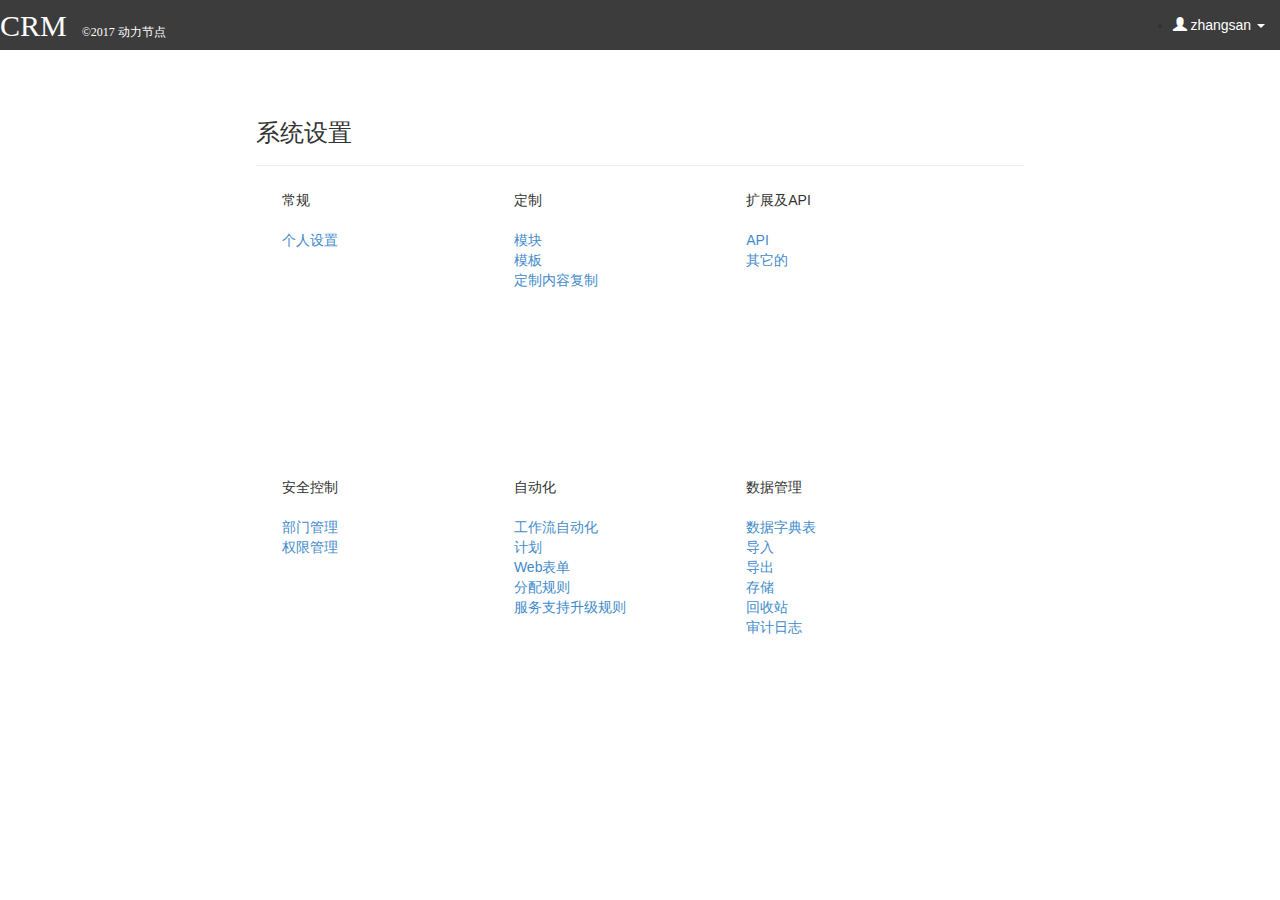
<file: src/main/webapp/settings/index.html>
<!DOCTYPE html>
<html>
<head>
<meta charset="UTF-8">
<link href="../jquery/bootstrap_3.3.0/css/bootstrap.min.css" type="text/css" rel="stylesheet" />
<script type="text/javascript" src="../jquery/jquery-1.11.1-min.js"></script>
<script type="text/javascript" src="../jquery/bootstrap_3.3.0/js/bootstrap.min.js"></script>
</head>
<body>

	<!-- 我的资料 -->
	<div class="modal fade" id="myInformation" role="dialog">
		<div class="modal-dialog" role="document" style="width: 30%;">
			<div class="modal-content">
				<div class="modal-header">
					<button type="button" class="close" data-dismiss="modal">
						<span aria-hidden="true">×</span>
					</button>
					<h4 class="modal-title">我的资料</h4>
				</div>
				<div class="modal-body">
					<div style="position: relative; left: 40px;">
						姓名：<b>张三</b><br><br>
						登录帐号：<b>zhangsan</b><br><br>
						组织机构：<b>1005，市场部，二级部门</b><br><br>
						邮箱：<b>zhangsan@bjpowernode.com</b><br><br>
						失效时间：<b>2017-02-14 10:10:10</b><br><br>
						允许访问IP：<b>127.0.0.1,192.168.100.2</b>
					</div>
				</div>
				<div class="modal-footer">
					<button type="button" class="btn btn-default" data-dismiss="modal">关闭</button>
				</div>
			</div>
		</div>
	</div>
	
	<!-- 修改密码的模态窗口 -->
	<div class="modal fade" id="editPwdModal" role="dialog">
		<div class="modal-dialog" role="document" style="width: 70%;">
			<div class="modal-content">
				<div class="modal-header">
					<button type="button" class="close" data-dismiss="modal">
						<span aria-hidden="true">×</span>
					</button>
					<h4 class="modal-title">修改密码</h4>
				</div>
				<div class="modal-body">
					<form class="form-horizontal" role="form">
						<div class="form-group">
							<label for="oldPwd" class="col-sm-2 control-label">原密码</label>
							<div class="col-sm-10" style="width: 300px;">
								<input type="text" class="form-control" id="oldPwd" style="width: 200%;">
							</div>
						</div>
						
						<div class="form-group">
							<label for="newPwd" class="col-sm-2 control-label">新密码</label>
							<div class="col-sm-10" style="width: 300px;">
								<input type="text" class="form-control" id="newPwd" style="width: 200%;">
							</div>
						</div>
						
						<div class="form-group">
							<label for="confirmPwd" class="col-sm-2 control-label">确认密码</label>
							<div class="col-sm-10" style="width: 300px;">
								<input type="text" class="form-control" id="confirmPwd" style="width: 200%;">
							</div>
						</div>
					</form>
				</div>
				<div class="modal-footer">
					<button type="button" class="btn btn-default" data-dismiss="modal">取消</button>
					<button type="button" class="btn btn-primary" data-dismiss="modal" onclick="window.location.href='../login.jsp';">更新</button>
				</div>
			</div>
		</div>
	</div>
	
	<!-- 退出系统的模态窗口 -->
	<div class="modal fade" id="exitModal" role="dialog">
		<div class="modal-dialog" role="document" style="width: 30%;">
			<div class="modal-content">
				<div class="modal-header">
					<button type="button" class="close" data-dismiss="modal">
						<span aria-hidden="true">×</span>
					</button>
					<h4 class="modal-title">离开</h4>
				</div>
				<div class="modal-body">
					<p>您确定要退出系统吗？</p>
				</div>
				<div class="modal-footer">
					<button type="button" class="btn btn-default" data-dismiss="modal">取消</button>
					<button type="button" class="btn btn-primary" data-dismiss="modal" onclick="window.location.href='../login.jsp';">确定</button>
				</div>
			</div>
		</div>
	</div>
	
	<!-- 顶部 -->
	<div id="top" style="height: 50px; background-color: #3C3C3C; width: 100%;">
		<div style="position: absolute; top: 5px; left: 0px; font-size: 30px; font-weight: 400; color: white; font-family: 'times new roman'">CRM &nbsp;<span style="font-size: 12px;">&copy;2017&nbsp;动力节点</span></div>
		<div style="position: absolute; top: 15px; right: 15px;">
			<ul>
				<li class="dropdown user-dropdown">
					<a href="javascript:void(0)" style="text-decoration: none; color: white;" class="dropdown-toggle" data-toggle="dropdown">
						<span class="glyphicon glyphicon-user"></span> zhangsan <span class="caret"></span>
					</a>
					<ul class="dropdown-menu">
						<li><a href="../workbench/index.html"><span class="glyphicon glyphicon-home"></span> 工作台</a></li>
						<li><a href="../settings/index.html"><span class="glyphicon glyphicon-wrench"></span> 系统设置</a></li>
						<li><a href="javascript:void(0)" data-toggle="modal" data-target="#myInformation"><span class="glyphicon glyphicon-file"></span> 我的资料</a></li>
						<li><a href="javascript:void(0)" data-toggle="modal" data-target="#editPwdModal"><span class="glyphicon glyphicon-edit"></span> 修改密码</a></li>
						<li><a href="javascript:void(0);" data-toggle="modal" data-target="#exitModal"><span class="glyphicon glyphicon-off"></span> 退出</a></li>
					</ul>
				</li>
			</ul>
		</div>
	</div>
	
	<!-- 中间 -->
	<div id="center" style="position: absolute;top: 50px; bottom: 30px; left: 0px; right: 0px;">
		<div style="position: relative; top: 30px; width: 60%; height: 100px; left: 20%;">
			<div class="page-header">
			  <h3>系统设置</h3>
			</div>
		</div>
		<div style="position: relative; width: 55%; height: 70%; left: 22%;">
			<div style="position: relative; width: 33%; height: 50%;">
				常规
				<br><br>
				<a href="javascript:void(0);">个人设置</a>
			</div>
			<div style="position: relative; width: 33%; height: 50%;">
				安全控制
				<br><br>
				<!-- 
				<a href="org/index.jsp" style="text-decoration: none; color: red;">组织机构</a>
				 -->
				<a href="dept/index.html">部门管理</a>
				<br>
				<a href="qx/index.html">权限管理</a>
			</div>
			
			<div style="position: relative; width: 33%; height: 50%; left: 33%; top: -100%">
				定制
				<br><br>
				<a href="javascript:void(0);">模块</a>
				<br>
				<a href="javascript:void(0);">模板</a>
				<br>
				<a href="javascript:void(0);">定制内容复制</a>
			</div>
			<div style="position: relative; width: 33%; height: 50%; left: 33%; top: -100%">
				自动化
				<br><br>
				<a href="javascript:void(0);">工作流自动化</a>
				<br>
				<a href="javascript:void(0);">计划</a>
				<br>
				<a href="javascript:void(0);">Web表单</a>
				<br>
				<a href="javascript:void(0);">分配规则</a>
				<br>
				<a href="javascript:void(0);">服务支持升级规则</a>
			</div>
			
			<div style="position: relative; width: 34%; height: 50%;  left: 66%; top: -200%">
				扩展及API
				<br><br>
				<a href="javascript:void(0);">API</a>
				<br>
				<a href="javascript:void(0);">其它的</a>
			</div>
			<div style="position: relative; width: 34%; height: 50%; left: 66%; top: -200%">
				数据管理
				<br><br>
				<a href="dictionary/index.html">数据字典表</a>
				<br>
				<a href="javascript:void(0);">导入</a>
				<br>
				<a href="javascript:void(0);">导出</a>
				<br>
				<a href="javascript:void(0);">存储</a>
				<br>
				<a href="javascript:void(0);">回收站</a>
				<br>
				<a href="javascript:void(0);">审计日志</a>
			</div>
		</div>
	</div>
</body>
</html>
</file>
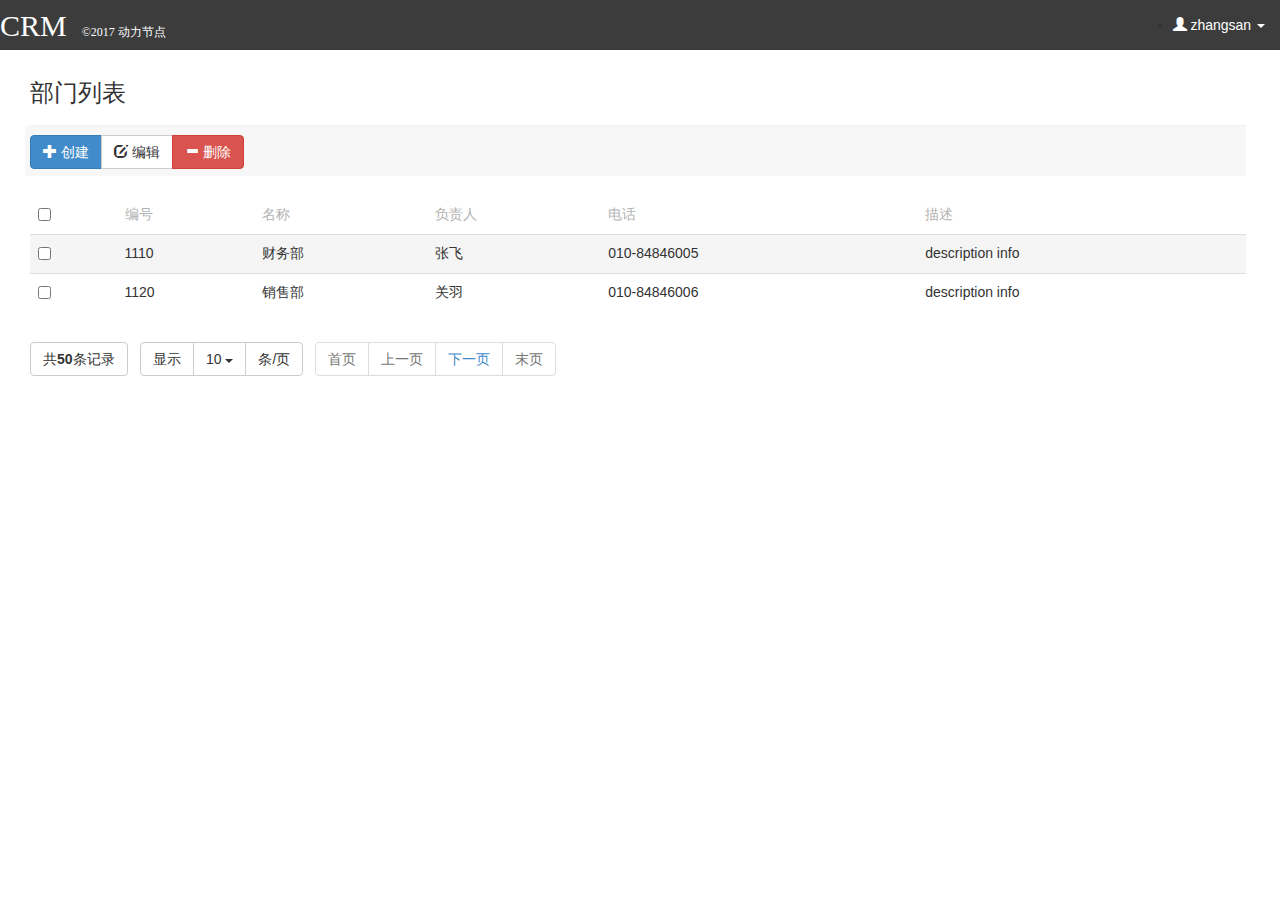
<file: src/main/webapp/settings/dept/index.html>
<!DOCTYPE html>
<html>
<head>
<meta charset="UTF-8">
<link href="../../jquery/bootstrap_3.3.0/css/bootstrap.min.css" type="text/css" rel="stylesheet" />

<script type="text/javascript" src="../../jquery/jquery-1.11.1-min.js"></script>
<script type="text/javascript" src="../../jquery/bootstrap_3.3.0/js/bootstrap.min.js"></script>
</head>
<body>

	<!-- 我的资料 -->
	<div class="modal fade" id="myInformation" role="dialog">
		<div class="modal-dialog" role="document" style="width: 30%;">
			<div class="modal-content">
				<div class="modal-header">
					<button type="button" class="close" data-dismiss="modal">
						<span aria-hidden="true">×</span>
					</button>
					<h4 class="modal-title">我的资料</h4>
				</div>
				<div class="modal-body">
					<div style="position: relative; left: 40px;">
						姓名：<b>张三</b><br><br>
						登录帐号：<b>zhangsan</b><br><br>
						组织机构：<b>1005，市场部，二级部门</b><br><br>
						邮箱：<b>zhangsan@bjpowernode.com</b><br><br>
						失效时间：<b>2017-02-14 10:10:10</b><br><br>
						允许访问IP：<b>127.0.0.1,192.168.100.2</b>
					</div>
				</div>
				<div class="modal-footer">
					<button type="button" class="btn btn-default" data-dismiss="modal">关闭</button>
				</div>
			</div>
		</div>
	</div>

	<!-- 修改密码的模态窗口 -->
	<div class="modal fade" id="editPwdModal" role="dialog">
		<div class="modal-dialog" role="document" style="width: 70%;">
			<div class="modal-content">
				<div class="modal-header">
					<button type="button" class="close" data-dismiss="modal">
						<span aria-hidden="true">×</span>
					</button>
					<h4 class="modal-title">修改密码</h4>
				</div>
				<div class="modal-body">
					<form class="form-horizontal" role="form">
						<div class="form-group">
							<label for="oldPwd" class="col-sm-2 control-label">原密码</label>
							<div class="col-sm-10" style="width: 300px;">
								<input type="text" class="form-control" id="oldPwd" style="width: 200%;">
							</div>
						</div>
						
						<div class="form-group">
							<label for="newPwd" class="col-sm-2 control-label">新密码</label>
							<div class="col-sm-10" style="width: 300px;">
								<input type="text" class="form-control" id="newPwd" style="width: 200%;">
							</div>
						</div>
						
						<div class="form-group">
							<label for="confirmPwd" class="col-sm-2 control-label">确认密码</label>
							<div class="col-sm-10" style="width: 300px;">
								<input type="text" class="form-control" id="confirmPwd" style="width: 200%;">
							</div>
						</div>
					</form>
				</div>
				<div class="modal-footer">
					<button type="button" class="btn btn-default" data-dismiss="modal">取消</button>
					<button type="button" class="btn btn-primary" data-dismiss="modal" onclick="window.location.href='../../login.jsp';">更新</button>
				</div>
			</div>
		</div>
	</div>
	
	<!-- 退出系统的模态窗口 -->
	<div class="modal fade" id="exitModal" role="dialog">
		<div class="modal-dialog" role="document" style="width: 30%;">
			<div class="modal-content">
				<div class="modal-header">
					<button type="button" class="close" data-dismiss="modal">
						<span aria-hidden="true">×</span>
					</button>
					<h4 class="modal-title">离开</h4>
				</div>
				<div class="modal-body">
					<p>您确定要退出系统吗？</p>
				</div>
				<div class="modal-footer">
					<button type="button" class="btn btn-default" data-dismiss="modal">取消</button>
					<button type="button" class="btn btn-primary" data-dismiss="modal" onclick="window.location.href='../../login.jsp';">确定</button>
				</div>
			</div>
		</div>
	</div>
	
	<!-- 顶部 -->
	<div id="top" style="height: 50px; background-color: #3C3C3C; width: 100%;">
		<div style="position: absolute; top: 5px; left: 0px; font-size: 30px; font-weight: 400; color: white; font-family: 'times new roman'">CRM &nbsp;<span style="font-size: 12px;">&copy;2017&nbsp;动力节点</span></div>
		<div style="position: absolute; top: 15px; right: 15px;">
			<ul>
				<li class="dropdown user-dropdown">
					<a href="javascript:void(0)" style="text-decoration: none; color: white;" class="dropdown-toggle" data-toggle="dropdown">
						<span class="glyphicon glyphicon-user"></span> zhangsan <span class="caret"></span>
					</a>
					<ul class="dropdown-menu">
						<li><a href="../../workbench/index.html"><span class="glyphicon glyphicon-home"></span> 工作台</a></li>
						<li><a href="../index.html"><span class="glyphicon glyphicon-wrench"></span> 系统设置</a></li>
						<li><a href="javascript:void(0)" data-toggle="modal" data-target="#myInformation"><span class="glyphicon glyphicon-file"></span> 我的资料</a></li>
						<li><a href="javascript:void(0)" data-toggle="modal" data-target="#editPwdModal"><span class="glyphicon glyphicon-edit"></span> 修改密码</a></li>
						<li><a href="javascript:void(0);" data-toggle="modal" data-target="#exitModal"><span class="glyphicon glyphicon-off"></span> 退出</a></li>
					</ul>
				</li>
			</ul>
		</div>
	</div>
	
	<!-- 创建部门的模态窗口 -->
	<div class="modal fade" id="createDeptModal" role="dialog">
		<div class="modal-dialog" role="document" style="width: 80%;">
			<div class="modal-content">
				<div class="modal-header">
					<button type="button" class="close" data-dismiss="modal">
						<span aria-hidden="true">×</span>
					</button>
					<h4 class="modal-title" id="myModalLabel"><span class="glyphicon glyphicon-plus"></span> 新增部门</h4>
				</div>
				<div class="modal-body">
				
					<form class="form-horizontal" role="form">
					
						<div class="form-group">
							<label for="create-code" class="col-sm-2 control-label">编号<span style="font-size: 15px; color: red;">*</span></label>
							<div class="col-sm-10" style="width: 300px;">
								<input type="text" class="form-control" id="create-code" style="width: 200%;" placeholder="编号不能为空，具有唯一性">
							</div>
						</div>
						
						<div class="form-group">
							<label for="create-name" class="col-sm-2 control-label">名称</label>
							<div class="col-sm-10" style="width: 300px;">
								<input type="text" class="form-control" id="create-name" style="width: 200%;">
							</div>
						</div>
						
						<div class="form-group">
							<label for="create-manager" class="col-sm-2 control-label">负责人</label>
							<div class="col-sm-10" style="width: 300px;">
								<input type="text" class="form-control" id="create-manager" style="width: 200%;">
							</div>
						</div>
						
						<div class="form-group">
							<label for="create-phone" class="col-sm-2 control-label">电话</label>
							<div class="col-sm-10" style="width: 300px;">
								<input type="text" class="form-control" id="create-phone" style="width: 200%;">
							</div>
						</div>
						
						<div class="form-group">
							<label for="create-describe" class="col-sm-2 control-label">描述</label>
							<div class="col-sm-10" style="width: 55%;">
								<textarea class="form-control" rows="3" id="create-describe"></textarea>
							</div>
						</div>
					</form>
				</div>
				<div class="modal-footer">
					<button type="button" class="btn btn-default" data-dismiss="modal">关闭</button>
					<button type="button" class="btn btn-primary" data-dismiss="modal">保存</button>
				</div>
			</div>
		</div>
	</div>
	
	<!-- 修改部门的模态窗口 -->
	<div class="modal fade" id="editDeptModal" role="dialog">
		<div class="modal-dialog" role="document" style="width: 80%;">
			<div class="modal-content">
				<div class="modal-header">
					<button type="button" class="close" data-dismiss="modal">
						<span aria-hidden="true">×</span>
					</button>
					<h4 class="modal-title" id="myModalLabel"><span class="glyphicon glyphicon-edit"></span> 编辑部门</h4>
				</div>
				<div class="modal-body">
				
					<form class="form-horizontal" role="form">
					
						<div class="form-group">
							<label for="create-code" class="col-sm-2 control-label">编号<span style="font-size: 15px; color: red;">*</span></label>
							<div class="col-sm-10" style="width: 300px;">
								<input type="text" class="form-control" id="create-code" style="width: 200%;" placeholder="不能为空，具有唯一性" value="1110">
							</div>
						</div>
						
						<div class="form-group">
							<label for="create-name" class="col-sm-2 control-label">名称</label>
							<div class="col-sm-10" style="width: 300px;">
								<input type="text" class="form-control" id="create-name" style="width: 200%;" value="财务部">
							</div>
						</div>
						
						<div class="form-group">
							<label for="create-manager" class="col-sm-2 control-label">负责人</label>
							<div class="col-sm-10" style="width: 300px;">
								<input type="text" class="form-control" id="create-manager" style="width: 200%;" value="张飞">
							</div>
						</div>
						
						<div class="form-group">
							<label for="create-phone" class="col-sm-2 control-label">电话</label>
							<div class="col-sm-10" style="width: 300px;">
								<input type="text" class="form-control" id="create-phone" style="width: 200%;" value="010-84846004">
							</div>
						</div>
						
						<div class="form-group">
							<label for="create-describe" class="col-sm-2 control-label">描述</label>
							<div class="col-sm-10" style="width: 55%;">
								<textarea class="form-control" rows="3" id="create-describe">description info</textarea>
							</div>
						</div>
					</form>
				</div>
				<div class="modal-footer">
					<button type="button" class="btn btn-default" data-dismiss="modal">关闭</button>
					<button type="button" class="btn btn-primary" data-dismiss="modal">更新</button>
				</div>
			</div>
		</div>
	</div>
	
	<div style="width: 95%">
		<div>
			<div style="position: relative; left: 30px; top: -10px;">
				<div class="page-header">
					<h3>部门列表</h3>
				</div>
			</div>
		</div>
		<div class="btn-toolbar" role="toolbar" style="background-color: #F7F7F7; height: 50px; position: relative;left: 30px; top:-30px;">
			<div class="btn-group" style="position: relative; top: 18%;">
			  <button type="button" class="btn btn-primary" data-toggle="modal" data-target="#createDeptModal"><span class="glyphicon glyphicon-plus"></span> 创建</button>
			  <button type="button" class="btn btn-default" data-toggle="modal" data-target="#editDeptModal"><span class="glyphicon glyphicon-edit"></span> 编辑</button>
			  <button type="button" class="btn btn-danger"><span class="glyphicon glyphicon-minus"></span> 删除</button>
			</div>
		</div>
		<div style="position: relative; left: 30px; top: -10px;">
			<table class="table table-hover">
				<thead>
					<tr style="color: #B3B3B3;">
						<td><input type="checkbox" /></td>
						<td>编号</td>
						<td>名称</td>
						<td>负责人</td>
						<td>电话</td>
						<td>描述</td>
					</tr>
				</thead>
				<tbody>
					<tr class="active">
						<td><input type="checkbox" /></td>
						<td>1110</td>
						<td>财务部</td>
						<td>张飞</td>
						<td>010-84846005</td>
						<td>description info</td>
					</tr>
					<tr>
						<td><input type="checkbox" /></td>
						<td>1120</td>
						<td>销售部</td>
						<td>关羽</td>
						<td>010-84846006</td>
						<td>description info</td>
					</tr>
				</tbody>
			</table>
		</div>
		
		<div style="height: 50px; position: relative;top: 0px; left:30px;">
			<div>
				<button type="button" class="btn btn-default" style="cursor: default;">共<b>50</b>条记录</button>
			</div>
			<div class="btn-group" style="position: relative;top: -34px; left: 110px;">
				<button type="button" class="btn btn-default" style="cursor: default;">显示</button>
				<div class="btn-group">
					<button type="button" class="btn btn-default dropdown-toggle" data-toggle="dropdown">
						10
						<span class="caret"></span>
					</button>
					<ul class="dropdown-menu" role="menu">
						<li><a href="#">20</a></li>
						<li><a href="#">30</a></li>
					</ul>
				</div>
				<button type="button" class="btn btn-default" style="cursor: default;">条/页</button>
			</div>
			<div style="position: relative;top: -88px; left: 285px;">
				<nav>
					<ul class="pagination">
						<li class="disabled"><a href="#">首页</a></li>
						<li class="disabled"><a href="#">上一页</a></li>
						<li><a href="#">下一页</a></li>
						<li class="disabled"><a href="#">末页</a></li>
					</ul>
				</nav>
			</div>
		</div>
			
	</div>
	
</body>
</html>
</file>
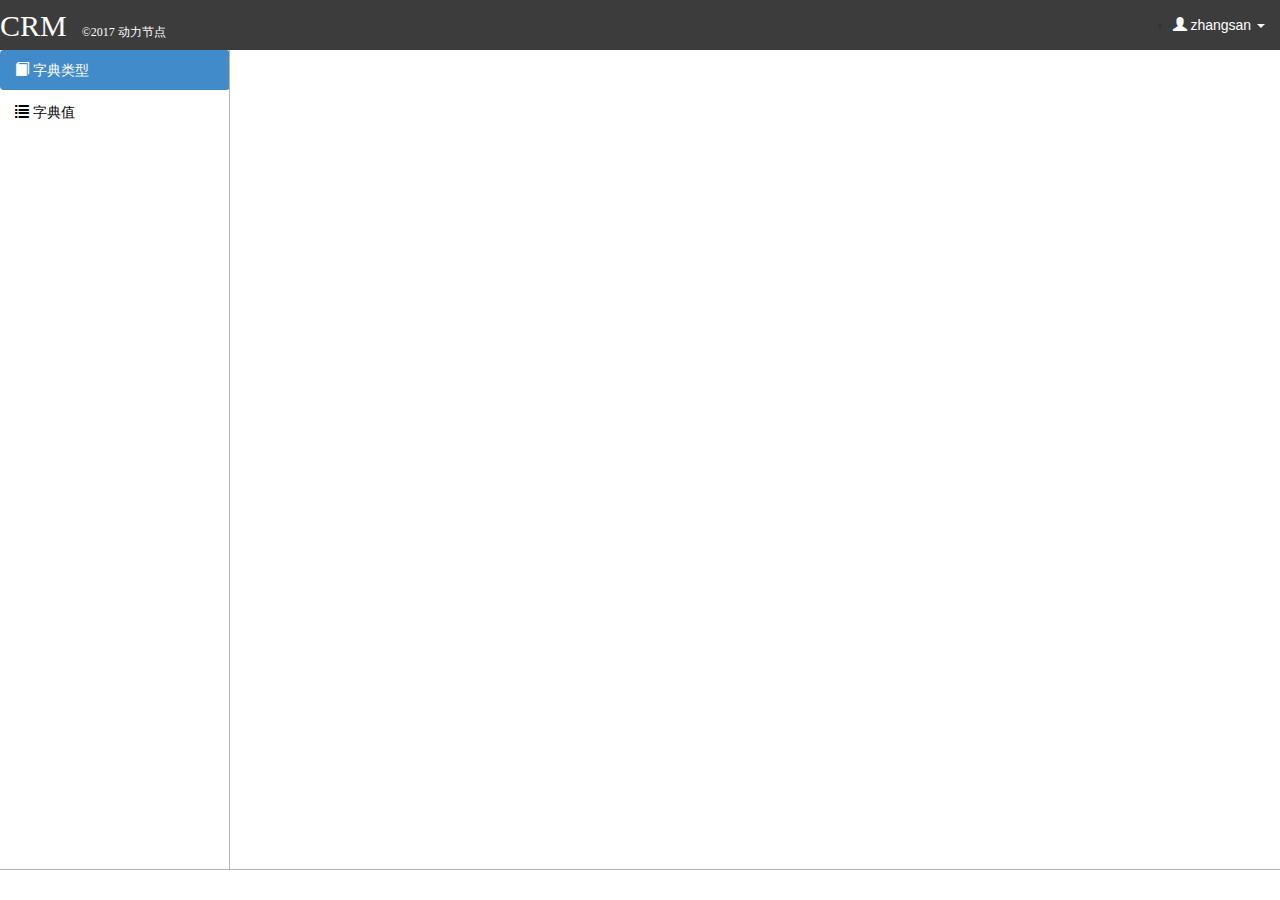
<file: src/main/webapp/settings/dictionary/index.html>
<!DOCTYPE html>
<html>
<head>
<meta charset="UTF-8">
<link href="../../jquery/bootstrap_3.3.0/css/bootstrap.min.css" type="text/css" rel="stylesheet" />
<script type="text/javascript" src="../../jquery/jquery-1.11.1-min.js"></script>
<script type="text/javascript" src="../../jquery/bootstrap_3.3.0/js/bootstrap.min.js"></script>
<script type="text/javascript">

	//页面加载完毕
	$(function(){
		
		//导航中所有文本颜色为黑色
		$(".liClass > a").css("color" , "black");
		
		//默认选中导航菜单中的第一个菜单项
		$(".liClass:first").addClass("active");
		
		//第一个菜单项的文字变成白色
		$(".liClass:first > a").css("color" , "white");
		
		//给所有的菜单项注册鼠标单击事件
		$(".liClass").click(function(){
			//移除所有菜单项的激活状态
			$(".liClass").removeClass("active");
			//导航中所有文本颜色为黑色
			$(".liClass > a").css("color" , "black");
			//当前项目被选中
			$(this).addClass("active");
			//当前项目颜色变成白色
			$(this).children("a").css("color","white");
		});
		
		//展示市场活动页面
		window.open("type/index.html","workFrame");
		
	});
	
</script>

</head>
<body>

	<!-- 我的资料 -->
	<div class="modal fade" id="myInformation" role="dialog">
		<div class="modal-dialog" role="document" style="width: 30%;">
			<div class="modal-content">
				<div class="modal-header">
					<button type="button" class="close" data-dismiss="modal">
						<span aria-hidden="true">×</span>
					</button>
					<h4 class="modal-title">我的资料</h4>
				</div>
				<div class="modal-body">
					<div style="position: relative; left: 40px;">
						姓名：<b>张三</b><br><br>
						登录帐号：<b>zhangsan</b><br><br>
						组织机构：<b>1005，市场部，二级部门</b><br><br>
						邮箱：<b>zhangsan@bjpowernode.com</b><br><br>
						失效时间：<b>2017-02-14 10:10:10</b><br><br>
						允许访问IP：<b>127.0.0.1,192.168.100.2</b>
					</div>
				</div>
				<div class="modal-footer">
					<button type="button" class="btn btn-default" data-dismiss="modal">关闭</button>
				</div>
			</div>
		</div>
	</div>

	<!-- 修改密码的模态窗口 -->
	<div class="modal fade" id="editPwdModal" role="dialog">
		<div class="modal-dialog" role="document" style="width: 70%;">
			<div class="modal-content">
				<div class="modal-header">
					<button type="button" class="close" data-dismiss="modal">
						<span aria-hidden="true">×</span>
					</button>
					<h4 class="modal-title">修改密码</h4>
				</div>
				<div class="modal-body">
					<form class="form-horizontal" role="form">
						<div class="form-group">
							<label for="oldPwd" class="col-sm-2 control-label">原密码</label>
							<div class="col-sm-10" style="width: 300px;">
								<input type="text" class="form-control" id="oldPwd" style="width: 200%;">
							</div>
						</div>
						
						<div class="form-group">
							<label for="newPwd" class="col-sm-2 control-label">新密码</label>
							<div class="col-sm-10" style="width: 300px;">
								<input type="text" class="form-control" id="newPwd" style="width: 200%;">
							</div>
						</div>
						
						<div class="form-group">
							<label for="confirmPwd" class="col-sm-2 control-label">确认密码</label>
							<div class="col-sm-10" style="width: 300px;">
								<input type="text" class="form-control" id="confirmPwd" style="width: 200%;">
							</div>
						</div>
					</form>
				</div>
				<div class="modal-footer">
					<button type="button" class="btn btn-default" data-dismiss="modal">取消</button>
					<button type="button" class="btn btn-primary" data-dismiss="modal" onclick="window.location.href='../../login.jsp';">更新</button>
				</div>
			</div>
		</div>
	</div>
	
	<!-- 退出系统的模态窗口 -->
	<div class="modal fade" id="exitModal" role="dialog">
		<div class="modal-dialog" role="document" style="width: 30%;">
			<div class="modal-content">
				<div class="modal-header">
					<button type="button" class="close" data-dismiss="modal">
						<span aria-hidden="true">×</span>
					</button>
					<h4 class="modal-title">离开</h4>
				</div>
				<div class="modal-body">
					<p>您确定要退出系统吗？</p>
				</div>
				<div class="modal-footer">
					<button type="button" class="btn btn-default" data-dismiss="modal">取消</button>
					<button type="button" class="btn btn-primary" data-dismiss="modal" onclick="window.location.href='../../login.jsp';">确定</button>
				</div>
			</div>
		</div>
	</div>
	
	<!-- 顶部 -->
	<div id="top" style="height: 50px; background-color: #3C3C3C; width: 100%;">
		<div style="position: absolute; top: 5px; left: 0px; font-size: 30px; font-weight: 400; color: white; font-family: 'times new roman'">CRM &nbsp;<span style="font-size: 12px;">&copy;2017&nbsp;动力节点</span></div>
		<div style="position: absolute; top: 15px; right: 15px;">
			<ul>
				<li class="dropdown user-dropdown">
					<a href="javascript:void(0)" style="text-decoration: none; color: white;" class="dropdown-toggle" data-toggle="dropdown">
						<span class="glyphicon glyphicon-user"></span> zhangsan <span class="caret"></span>
					</a>
					<ul class="dropdown-menu">
						<li><a href="../../workbench/index.html"><span class="glyphicon glyphicon-home"></span> 工作台</a></li>
						<li><a href="../index.html"><span class="glyphicon glyphicon-wrench"></span> 系统设置</a></li>
						<li><a href="javascript:void(0)" data-toggle="modal" data-target="#myInformation"><span class="glyphicon glyphicon-file"></span> 我的资料</a></li>
						<li><a href="javascript:void(0)" data-toggle="modal" data-target="#editPwdModal"><span class="glyphicon glyphicon-edit"></span> 修改密码</a></li>
						<li><a href="javascript:void(0);" data-toggle="modal" data-target="#exitModal"><span class="glyphicon glyphicon-off"></span> 退出</a></li>
					</ul>
				</li>
			</ul>
		</div>
	</div>
	
	<!-- 中间 -->
	<div id="center" style="position: absolute;top: 50px; bottom: 30px; left: 0px; right: 0px;">
	
		<!-- 导航 -->
		<div id="navigation" style="left: 0px; width: 18%; position: relative; height: 100%; overflow:auto;">
		
			<ul id="no1" class="nav nav-pills nav-stacked">
				<li class="liClass"><a href="type/index.html" target="workareaFrame"><span class="glyphicon glyphicon-book"></span> 字典类型</a></li>
				<li class="liClass"><a href="value/index.html" target="workareaFrame"><span class="glyphicon glyphicon-list"></span> 字典值</a></li>
			</ul>
			
			<!-- 分割线 -->
			<div id="divider1" style="position: absolute; top : 0px; right: 0px; width: 1px; height: 100% ; background-color: #B3B3B3;"></div>
		</div>
		
		<!-- 工作区 -->
		<div id="workarea" style="position: absolute; top : 0px; left: 18%; width: 82%; height: 100%;">
			<iframe style="border-width: 0px; width: 100%; height: 100%;" name="workareaFrame"></iframe>
		</div>
		
	</div>
	
	<div id="divider2" style="height: 1px; width: 100%; position: absolute;bottom: 30px; background-color: #B3B3B3;"></div>
	
	<!-- 底部 -->
	<div id="down" style="height: 30px; width: 100%; position: absolute;bottom: 0px;"></div>
	
</body>
</html>
</file>
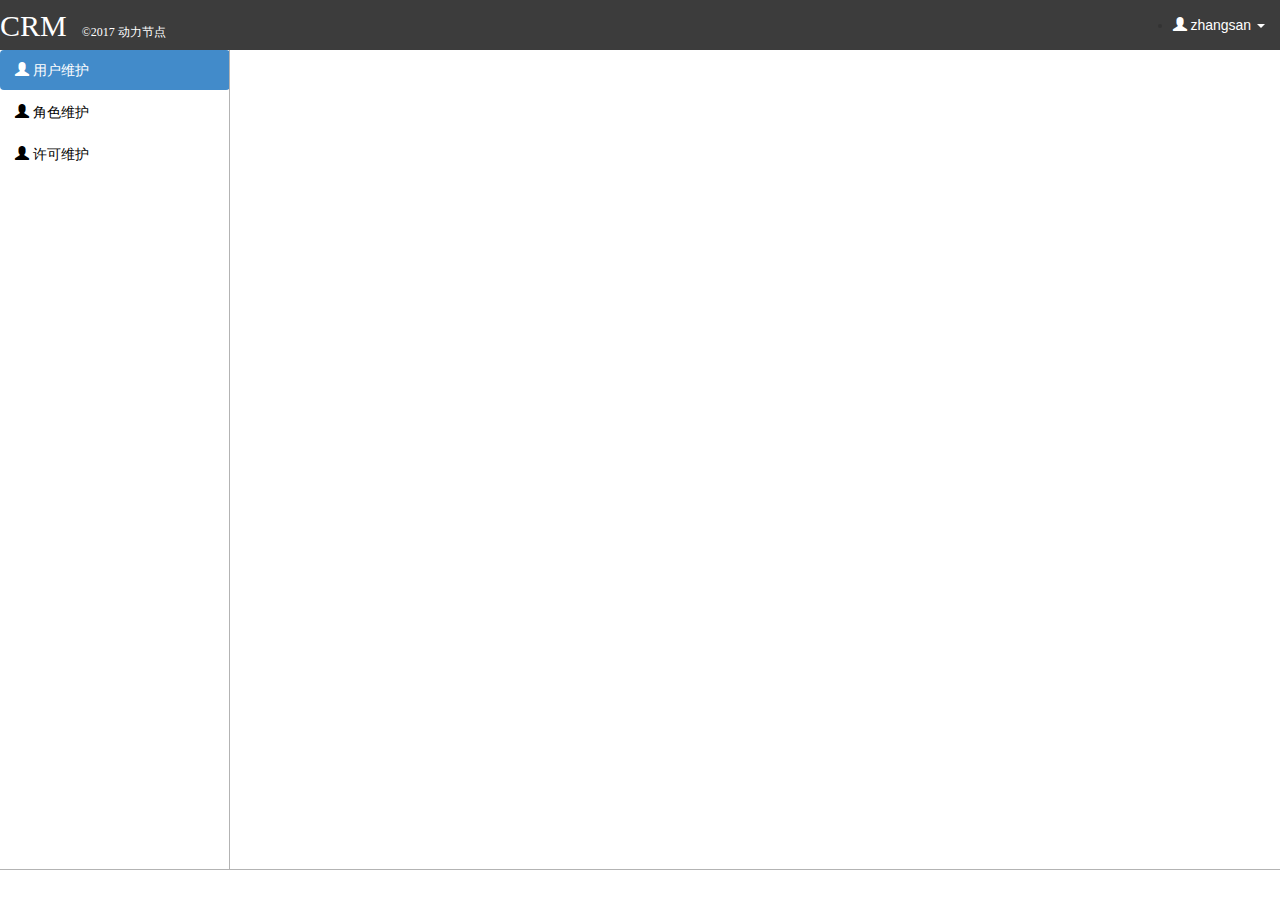
<file: src/main/webapp/settings/qx/index.html>
<!DOCTYPE html>
<html>
<head>
<meta charset="UTF-8">
<link href="../../jquery/bootstrap_3.3.0/css/bootstrap.min.css" type="text/css" rel="stylesheet" />
<script type="text/javascript" src="../../jquery/jquery-1.11.1-min.js"></script>
<script type="text/javascript" src="../../jquery/bootstrap_3.3.0/js/bootstrap.min.js"></script>
<script type="text/javascript">

	//页面加载完毕
	$(function(){
		
		//导航中所有文本颜色为黑色
		$(".liClass > a").css("color" , "black");
		
		//默认选中导航菜单中的第一个菜单项
		$(".liClass:first").addClass("active");
		
		//第一个菜单项的文字变成白色
		$(".liClass:first > a").css("color" , "white");
		
		//给所有的菜单项注册鼠标单击事件
		$(".liClass").click(function(){
			//移除所有菜单项的激活状态
			$(".liClass").removeClass("active");
			//导航中所有文本颜色为黑色
			$(".liClass > a").css("color" , "black");
			//当前项目被选中
			$(this).addClass("active");
			//当前项目颜色变成白色
			$(this).children("a").css("color","white");
		});
		
		//展示市场活动页面
		window.open("user/index.html","workFrame");
		
	});
	
</script>

</head>
<body>

	<!-- 我的资料 -->
	<div class="modal fade" id="myInformation" role="dialog">
		<div class="modal-dialog" role="document" style="width: 30%;">
			<div class="modal-content">
				<div class="modal-header">
					<button type="button" class="close" data-dismiss="modal">
						<span aria-hidden="true">×</span>
					</button>
					<h4 class="modal-title">我的资料</h4>
				</div>
				<div class="modal-body">
					<div style="position: relative; left: 40px;">
						姓名：<b>张三</b><br><br>
						登录帐号：<b>zhangsan</b><br><br>
						组织机构：<b>1005，市场部，二级部门</b><br><br>
						邮箱：<b>zhangsan@bjpowernode.com</b><br><br>
						失效时间：<b>2017-02-14 10:10:10</b><br><br>
						允许访问IP：<b>127.0.0.1,192.168.100.2</b>
					</div>
				</div>
				<div class="modal-footer">
					<button type="button" class="btn btn-default" data-dismiss="modal">关闭</button>
				</div>
			</div>
		</div>
	</div>

	<!-- 修改密码的模态窗口 -->
	<div class="modal fade" id="editPwdModal" role="dialog">
		<div class="modal-dialog" role="document" style="width: 70%;">
			<div class="modal-content">
				<div class="modal-header">
					<button type="button" class="close" data-dismiss="modal">
						<span aria-hidden="true">×</span>
					</button>
					<h4 class="modal-title">修改密码</h4>
				</div>
				<div class="modal-body">
					<form class="form-horizontal" role="form">
						<div class="form-group">
							<label for="oldPwd" class="col-sm-2 control-label">原密码</label>
							<div class="col-sm-10" style="width: 300px;">
								<input type="text" class="form-control" id="oldPwd" style="width: 200%;">
							</div>
						</div>
						
						<div class="form-group">
							<label for="newPwd" class="col-sm-2 control-label">新密码</label>
							<div class="col-sm-10" style="width: 300px;">
								<input type="text" class="form-control" id="newPwd" style="width: 200%;">
							</div>
						</div>
						
						<div class="form-group">
							<label for="confirmPwd" class="col-sm-2 control-label">确认密码</label>
							<div class="col-sm-10" style="width: 300px;">
								<input type="text" class="form-control" id="confirmPwd" style="width: 200%;">
							</div>
						</div>
					</form>
				</div>
				<div class="modal-footer">
					<button type="button" class="btn btn-default" data-dismiss="modal">取消</button>
					<button type="button" class="btn btn-primary" data-dismiss="modal" onclick="window.location.href='../../login.jsp';">更新</button>
				</div>
			</div>
		</div>
	</div>
	
	<!-- 退出系统的模态窗口 -->
	<div class="modal fade" id="exitModal" role="dialog">
		<div class="modal-dialog" role="document" style="width: 30%;">
			<div class="modal-content">
				<div class="modal-header">
					<button type="button" class="close" data-dismiss="modal">
						<span aria-hidden="true">×</span>
					</button>
					<h4 class="modal-title">离开</h4>
				</div>
				<div class="modal-body">
					<p>您确定要退出系统吗？</p>
				</div>
				<div class="modal-footer">
					<button type="button" class="btn btn-default" data-dismiss="modal">取消</button>
					<button type="button" class="btn btn-primary" data-dismiss="modal" onclick="window.location.href='../../login.jsp';">确定</button>
				</div>
			</div>
		</div>
	</div>
	
	<!-- 顶部 -->
	<div id="top" style="height: 50px; background-color: #3C3C3C; width: 100%;">
		<div style="position: absolute; top: 5px; left: 0px; font-size: 30px; font-weight: 400; color: white; font-family: 'times new roman'">CRM &nbsp;<span style="font-size: 12px;">&copy;2017&nbsp;动力节点</span></div>
		<div style="position: absolute; top: 15px; right: 15px;">
			<ul>
				<li class="dropdown user-dropdown">
					<a href="javascript:void(0)" style="text-decoration: none; color: white;" class="dropdown-toggle" data-toggle="dropdown">
						<span class="glyphicon glyphicon-user"></span> zhangsan <span class="caret"></span>
					</a>
					<ul class="dropdown-menu">
						<li><a href="../../workbench/index.html"><span class="glyphicon glyphicon-home"></span> 工作台</a></li>
						<li><a href="../index.html"><span class="glyphicon glyphicon-wrench"></span> 系统设置</a></li>
						<li><a href="javascript:void(0)" data-toggle="modal" data-target="#myInformation"><span class="glyphicon glyphicon-file"></span> 我的资料</a></li>
						<li><a href="javascript:void(0)" data-toggle="modal" data-target="#editPwdModal"><span class="glyphicon glyphicon-edit"></span> 修改密码</a></li>
						<li><a href="javascript:void(0);" data-toggle="modal" data-target="#exitModal"><span class="glyphicon glyphicon-off"></span> 退出</a></li>
					</ul>
				</li>
			</ul>
		</div>
	</div>
	
	<!-- 中间 -->
	<div id="center" style="position: absolute;top: 50px; bottom: 30px; left: 0px; right: 0px;">
	
		<!-- 导航 -->
		<div id="navigation" style="left: 0px; width: 18%; position: relative; height: 100%; overflow:auto;">
		
			<ul id="no1" class="nav nav-pills nav-stacked">
				<li class="liClass"><a href="user/index.html" target="workareaFrame"><span class="glyphicon glyphicon-user"></span> 用户维护</a></li>
				<li class="liClass"><a href="role/index.html" target="workareaFrame"><span class="glyphicon glyphicon-user"></span> 角色维护</a></li>
				<li class="liClass"><a href="permission/index.html" target="workareaFrame"><span class="glyphicon glyphicon-user"></span> 许可维护</a></li>
				
				
			</ul>
			
			<!-- 分割线 -->
			<div id="divider1" style="position: absolute; top : 0px; right: 0px; width: 1px; height: 100% ; background-color: #B3B3B3;"></div>
		</div>
		
		<!-- 工作区 -->
		<div id="workarea" style="position: absolute; top : 0px; left: 18%; width: 82%; height: 100%;">
			<iframe style="border-width: 0px; width: 100%; height: 100%;" name="workareaFrame"></iframe>
		</div>
		
	</div>
	
	<div id="divider2" style="height: 1px; width: 100%; position: absolute;bottom: 30px; background-color: #B3B3B3;"></div>
	
	<!-- 底部 -->
	<div id="down" style="height: 30px; width: 100%; position: absolute;bottom: 0px;"></div>
	
</body>
</html>
</file>
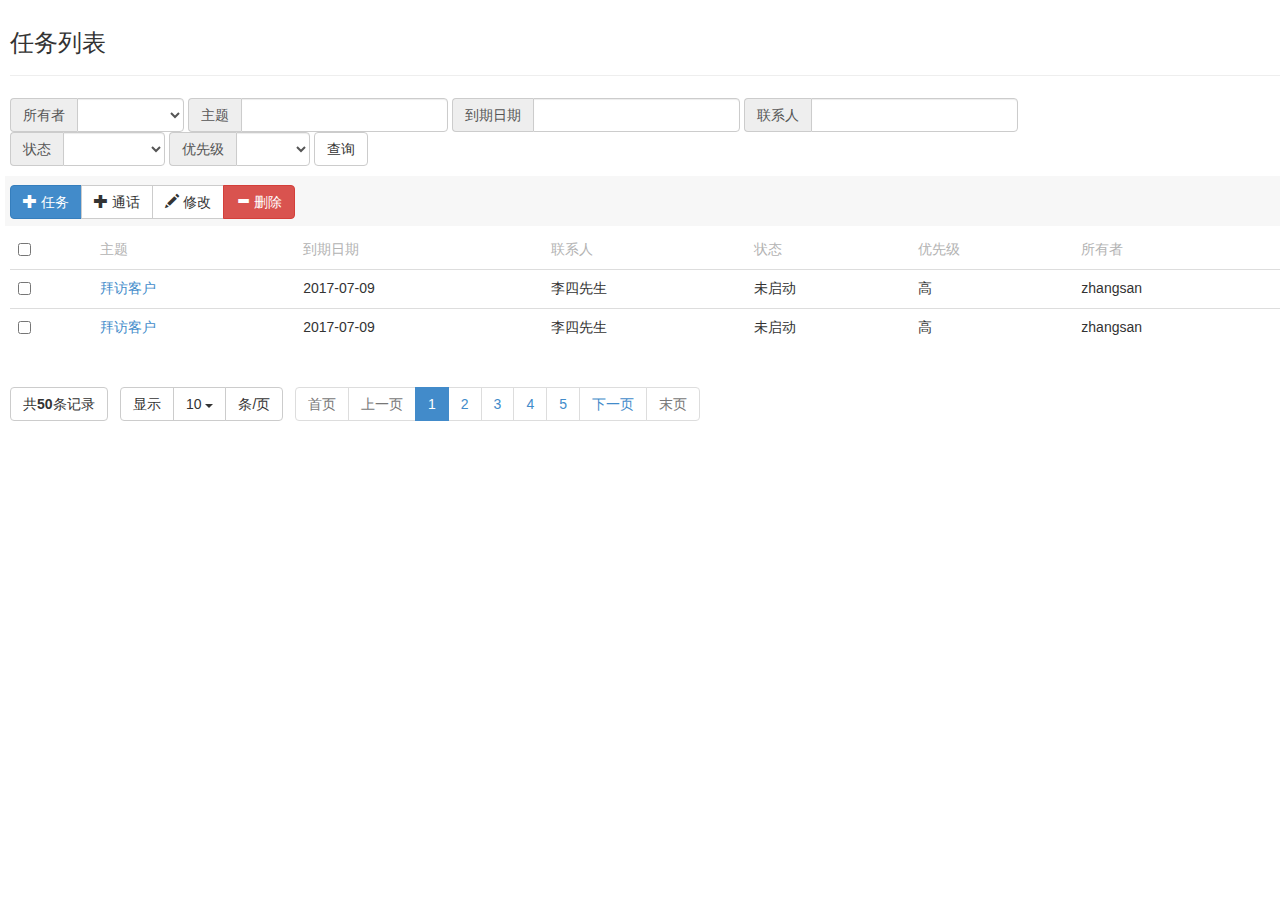
<file: src/main/webapp/workbench/visit/index.html>
<!DOCTYPE html>
<html>
<head>
<meta charset="UTF-8">

<link href="../../jquery/bootstrap_3.3.0/css/bootstrap.min.css" type="text/css" rel="stylesheet" />
<link href="../../jquery/bootstrap-datetimepicker-master/css/bootstrap-datetimepicker.min.css" type="text/css" rel="stylesheet" />

<script type="text/javascript" src="../../jquery/jquery-1.11.1-min.js"></script>
<script type="text/javascript" src="../../jquery/bootstrap_3.3.0/js/bootstrap.min.js"></script>
<script type="text/javascript" src="../../jquery/bootstrap-datetimepicker-master/js/bootstrap-datetimepicker.min.js"></script>
<script type="text/javascript" src="../../jquery/bootstrap-datetimepicker-master/locale/bootstrap-datetimepicker.zh-CN.js"></script>

<script type="text/javascript">

	$(function(){
		
		//以下日历插件在FF中存在兼容问题，在IE浏览器中可以正常使用。
		/*
		$("#startTime").datetimepicker({
			minView: "month",
			language:  'zh-CN',
			format: 'yyyy-mm-dd',
	        autoclose: true,
	        todayBtn: true,
	        pickerPosition: "bottom-left"
		});
		
		$("#endTime").datetimepicker({
			minView: "month",
			language:  'zh-CN',
			format: 'yyyy-mm-dd',
	        autoclose: true,
	        todayBtn: true,
	        pickerPosition: "bottom-left"
		});
		*/
		
		//定制字段
		$("#definedColumns > li").click(function(e) {
			//防止下拉菜单消失
	        e.stopPropagation();
	    });
		
	});
	
</script>
</head>
<body>

	
	
	<div>
		<div style="position: relative; left: 10px; top: -10px;">
			<div class="page-header">
				<h3>任务列表</h3>
			</div>
		</div>
	</div>
	
	<div style="position: relative; top: -20px; left: 0px; width: 100%; height: 100%;">
	
		<div style="width: 100%; position: absolute;top: 5px; left: 10px;">
		
			<div class="btn-toolbar" role="toolbar" style="height: 80px;">
				<form class="form-inline" role="form" style="position: relative;top: 8%; left: 5px;">
				  
				  <div class="form-group">
				    <div class="input-group">
				      <div class="input-group-addon">所有者</div>
					  <select class="form-control">
					  	<option></option>
					    <option>zhangsan</option>
					    <option>lisi</option>
					    <option>wangwu</option>
					  </select>
				    </div>
				  </div>
				  
				  <div class="form-group">
				    <div class="input-group">
				      <div class="input-group-addon">主题</div>
				      <input class="form-control" type="text">
				    </div>
				  </div>
				  
				  <div class="form-group">
				    <div class="input-group">
				      <div class="input-group-addon">到期日期</div>
				      <input class="form-control" type="text">
				    </div>
				  </div>
				  
				  <div class="form-group">
				    <div class="input-group">
				      <div class="input-group-addon">联系人</div>
				      <input class="form-control" type="text">
				    </div>
				  </div>
				  
				  <br>
				  
				  <div class="form-group">
				    <div class="input-group">
				      <div class="input-group-addon">状态</div>
					  <select class="form-control">
					  	<option></option>
					    <option>未启动</option>
					    <option>推迟</option>
					    <option>进行中</option>
					    <option>完成</option>
					    <option>等待某人</option>
					  </select>
				    </div>
				  </div>
				  
				  <div class="form-group">
				    <div class="input-group">
				      <div class="input-group-addon">优先级</div>
					  <select class="form-control">
					  	<option></option>
					    <option>高</option>
					    <option>最高</option>
					    <option>低</option>
					    <option>最低</option>
					    <option>常规</option>
					  </select>
				    </div>
				  </div>
				  
				  <button type="submit" class="btn btn-default">查询</button>
				  
				</form>
			</div>
			<div class="btn-toolbar" role="toolbar" style="background-color: #F7F7F7; height: 50px; position: relative;top: 5px;">
				<div class="btn-group" style="position: relative; top: 18%;">
				  <button type="button" class="btn btn-primary" onclick="window.location.href='saveTask.html';"><span class="glyphicon glyphicon-plus"></span> 任务</button>
				  <button type="button" class="btn btn-default" onclick="alert('可以自行实现对通话的管理');"><span class="glyphicon glyphicon-plus"></span> 通话</button>
				  <button type="button" class="btn btn-default" onclick="window.location.href='editTask.html';"><span class="glyphicon glyphicon-pencil"></span> 修改</button>
				  <button type="button" class="btn btn-danger"><span class="glyphicon glyphicon-minus"></span> 删除</button>
				</div>
				
			</div>
			<div style="position: relative;top: 10px;">
				<table class="table table-hover">
					<thead>
						<tr style="color: #B3B3B3;">
							<td><input type="checkbox" /></td>
							<td>主题</td>
							<td>到期日期</td>
							<td>联系人</td>
							<td>状态</td>
							<td>优先级</td>
							<td>所有者</td>
						</tr>
					</thead>
					<tbody>
						<tr>
							<td><input type="checkbox" /></td>
							<td><a style="text-decoration: none; cursor: pointer;" onclick="window.location.href='detail.html';">拜访客户</a></td>
							<td>2017-07-09</td>
							<td>李四先生</td>
							<td>未启动</td>
							<td>高</td>
							<td>zhangsan</td>
						</tr>
						<tr>
							<td><input type="checkbox" /></td>
							<td><a style="text-decoration: none; cursor: pointer;" onclick="window.location.href='detail.html';">拜访客户</a></td>
							<td>2017-07-09</td>
							<td>李四先生</td>
							<td>未启动</td>
							<td>高</td>
							<td>zhangsan</td>
						</tr>
					</tbody>
				</table>
			</div>
			
			<div style="height: 50px; position: relative;top: 30px;">
				<div>
					<button type="button" class="btn btn-default" style="cursor: default;">共<b>50</b>条记录</button>
				</div>
				<div class="btn-group" style="position: relative;top: -34px; left: 110px;">
					<button type="button" class="btn btn-default" style="cursor: default;">显示</button>
					<div class="btn-group">
						<button type="button" class="btn btn-default dropdown-toggle" data-toggle="dropdown">
							10
							<span class="caret"></span>
						</button>
						<ul class="dropdown-menu" role="menu">
							<li><a href="#">20</a></li>
							<li><a href="#">30</a></li>
						</ul>
					</div>
					<button type="button" class="btn btn-default" style="cursor: default;">条/页</button>
				</div>
				<div style="position: relative;top: -88px; left: 285px;">
					<nav>
						<ul class="pagination">
							<li class="disabled"><a href="#">首页</a></li>
							<li class="disabled"><a href="#">上一页</a></li>
							<li class="active"><a href="#">1</a></li>
							<li><a href="#">2</a></li>
							<li><a href="#">3</a></li>
							<li><a href="#">4</a></li>
							<li><a href="#">5</a></li>
							<li><a href="#">下一页</a></li>
							<li class="disabled"><a href="#">末页</a></li>
						</ul>
					</nav>
				</div>
			</div>
			
		</div>
		
	</div>
</body>
</html>
</file>
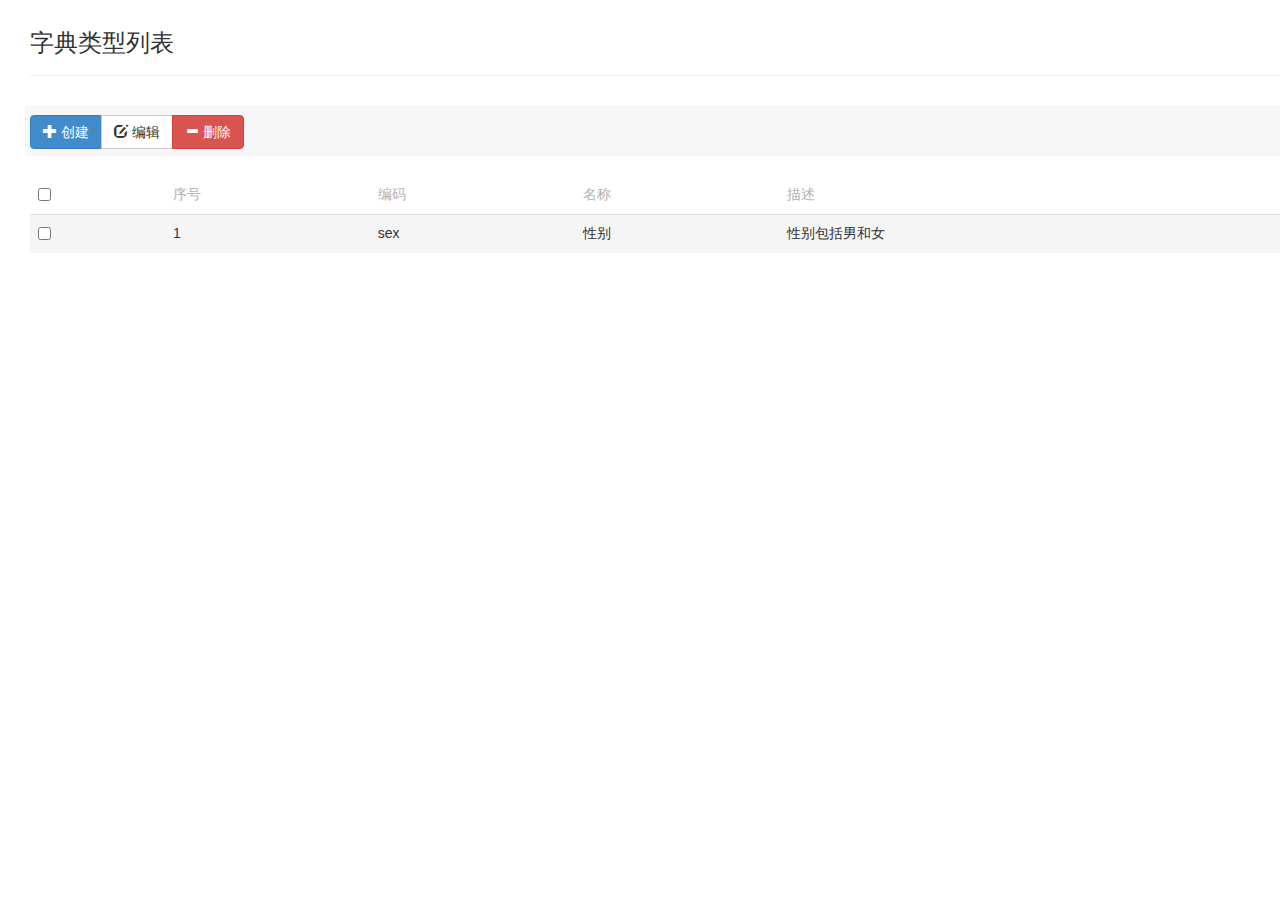
<file: src/main/webapp/settings/dictionary/type/index.html>
<!DOCTYPE html>
<html>
<head>
<meta charset="UTF-8">
<link href="../../../jquery/bootstrap_3.3.0/css/bootstrap.min.css" type="text/css" rel="stylesheet" />

<script type="text/javascript" src="../../../jquery/jquery-1.11.1-min.js"></script>
<script type="text/javascript" src="../../../jquery/bootstrap_3.3.0/js/bootstrap.min.js"></script>
</head>
<body>

	<div>
		<div style="position: relative; left: 30px; top: -10px;">
			<div class="page-header">
				<h3>字典类型列表</h3>
			</div>
		</div>
	</div>
	<div class="btn-toolbar" role="toolbar" style="background-color: #F7F7F7; height: 50px; position: relative;left: 30px;">
		<div class="btn-group" style="position: relative; top: 18%;">
		  <button type="button" class="btn btn-primary" onclick="window.location.href='save.html'"><span class="glyphicon glyphicon-plus"></span> 创建</button>
		  <button type="button" class="btn btn-default" onclick="window.location.href='edit.html'"><span class="glyphicon glyphicon-edit"></span> 编辑</button>
		  <button type="button" class="btn btn-danger"><span class="glyphicon glyphicon-minus"></span> 删除</button>
		</div>
	</div>
	<div style="position: relative; left: 30px; top: 20px;">
		<table class="table table-hover">
			<thead>
				<tr style="color: #B3B3B3;">
					<td><input type="checkbox" /></td>
					<td>序号</td>
					<td>编码</td>
					<td>名称</td>
					<td>描述</td>
				</tr>
			</thead>
			<tbody>
				<tr class="active">
					<td><input type="checkbox" /></td>
					<td>1</td>
					<td>sex</td>
					<td>性别</td>
					<td>性别包括男和女</td>
				</tr>
			</tbody>
		</table>
	</div>
	
</body>
</html>
</file>
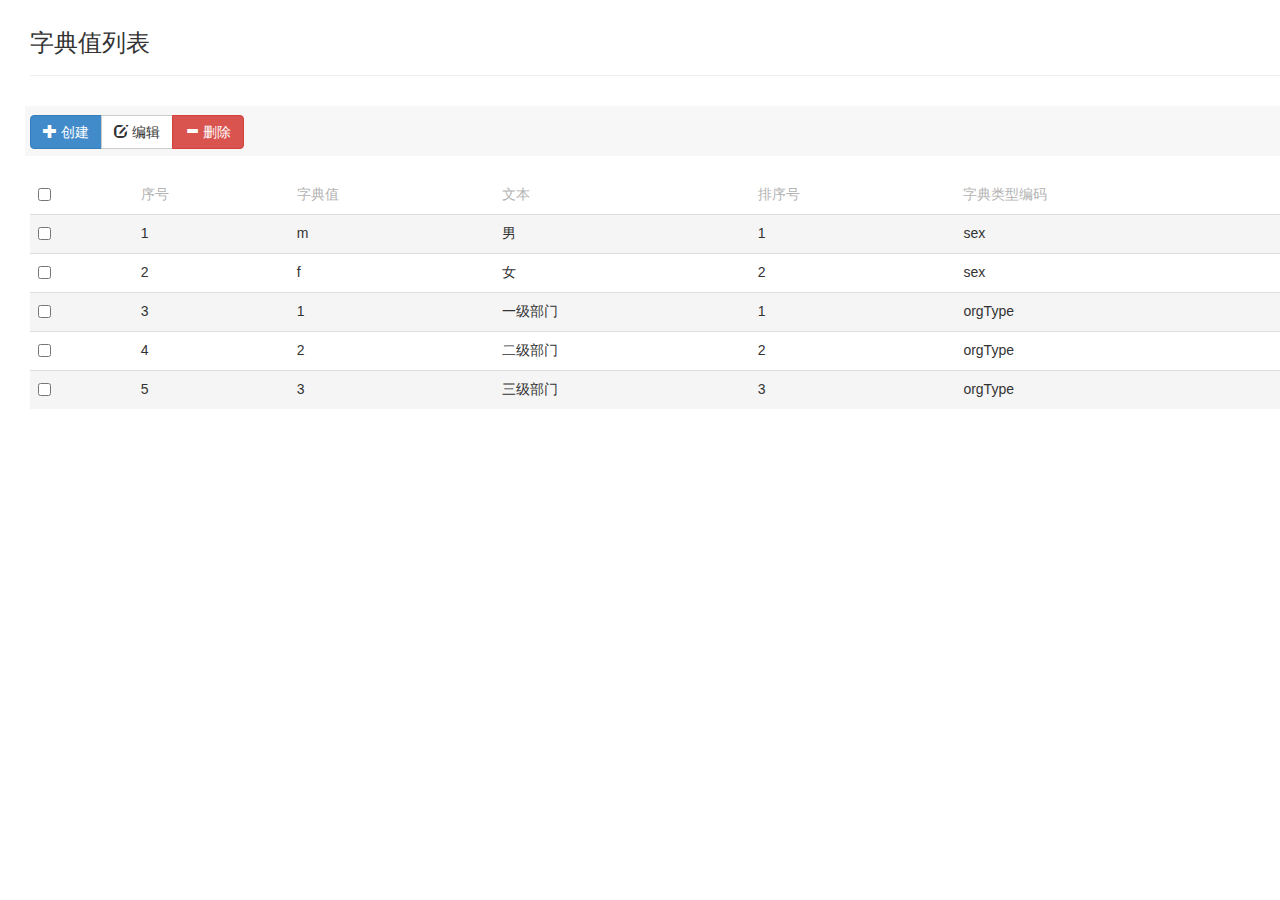
<file: src/main/webapp/settings/dictionary/value/index.html>
<!DOCTYPE html>
<html>
<head>
<meta charset="UTF-8">
<link href="../../../jquery/bootstrap_3.3.0/css/bootstrap.min.css" type="text/css" rel="stylesheet" />

<script type="text/javascript" src="../../../jquery/jquery-1.11.1-min.js"></script>
<script type="text/javascript" src="../../../jquery/bootstrap_3.3.0/js/bootstrap.min.js"></script>
</head>
<body>

	<div>
		<div style="position: relative; left: 30px; top: -10px;">
			<div class="page-header">
				<h3>字典值列表</h3>
			</div>
		</div>
	</div>
	<div class="btn-toolbar" role="toolbar" style="background-color: #F7F7F7; height: 50px; position: relative;left: 30px;">
		<div class="btn-group" style="position: relative; top: 18%;">
		  <button type="button" class="btn btn-primary" onclick="window.location.href='save.html'"><span class="glyphicon glyphicon-plus"></span> 创建</button>
		  <button type="button" class="btn btn-default" onclick="window.location.href='edit.html'"><span class="glyphicon glyphicon-edit"></span> 编辑</button>
		  <button type="button" class="btn btn-danger"><span class="glyphicon glyphicon-minus"></span> 删除</button>
		</div>
	</div>
	<div style="position: relative; left: 30px; top: 20px;">
		<table class="table table-hover">
			<thead>
				<tr style="color: #B3B3B3;">
					<td><input type="checkbox" /></td>
					<td>序号</td>
					<td>字典值</td>
					<td>文本</td>
					<td>排序号</td>
					<td>字典类型编码</td>
				</tr>
			</thead>
			<tbody>
				<tr class="active">
					<td><input type="checkbox" /></td>
					<td>1</td>
					<td>m</td>
					<td>男</td>
					<td>1</td>
					<td>sex</td>
				</tr>
				<tr>
					<td><input type="checkbox" /></td>
					<td>2</td>
					<td>f</td>
					<td>女</td>
					<td>2</td>
					<td>sex</td>
				</tr>
				<tr class="active">
					<td><input type="checkbox" /></td>
					<td>3</td>
					<td>1</td>
					<td>一级部门</td>
					<td>1</td>
					<td>orgType</td>
				</tr>
				<tr>
					<td><input type="checkbox" /></td>
					<td>4</td>
					<td>2</td>
					<td>二级部门</td>
					<td>2</td>
					<td>orgType</td>
				</tr>
				<tr class="active">
					<td><input type="checkbox" /></td>
					<td>5</td>
					<td>3</td>
					<td>三级部门</td>
					<td>3</td>
					<td>orgType</td>
				</tr>
			</tbody>
		</table>
	</div>
	
</body>
</html>
</file>
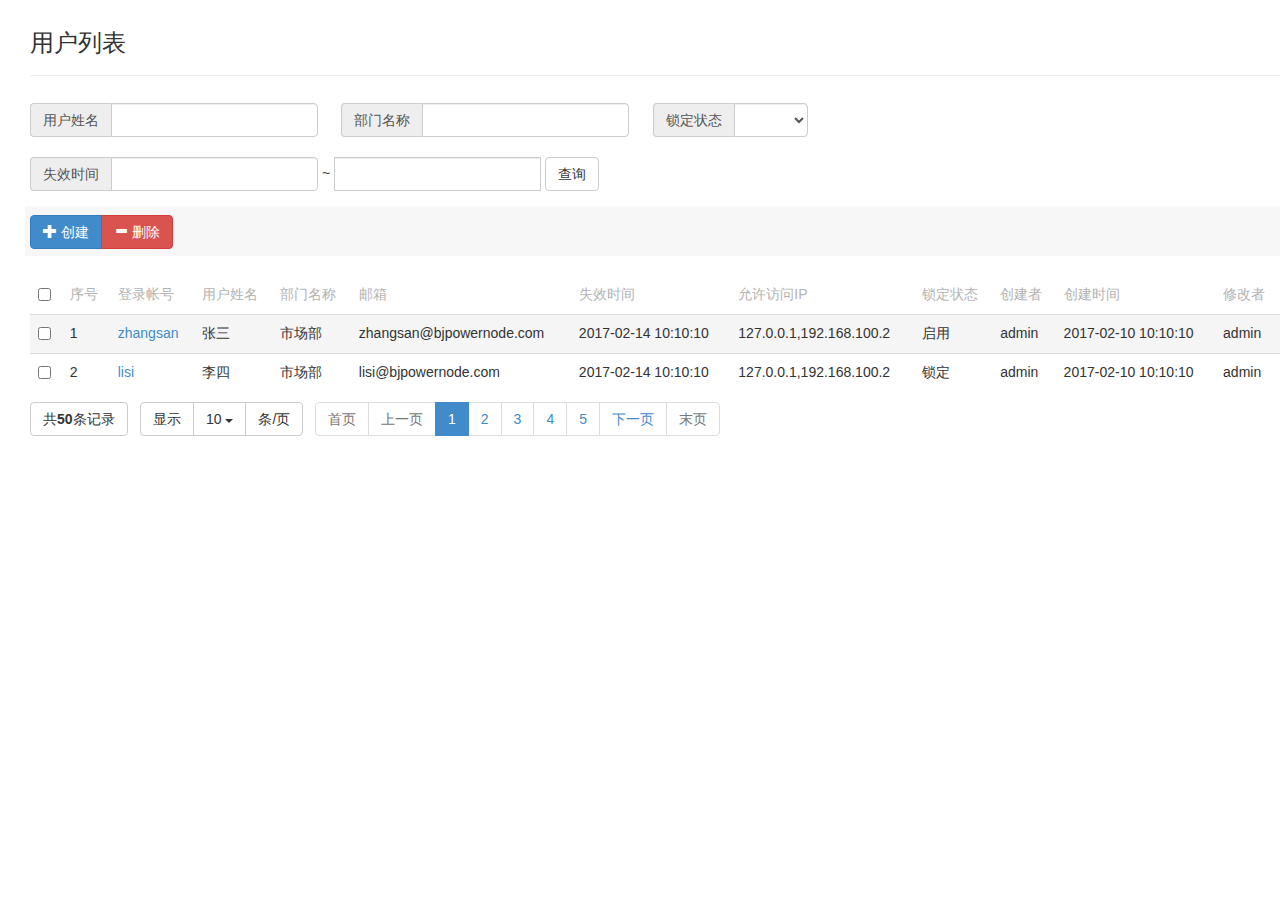
<file: src/main/webapp/settings/qx/user/index.html>
<!DOCTYPE html>
<html>
<head>
<meta charset="UTF-8">
<link href="../../../jquery/bootstrap_3.3.0/css/bootstrap.min.css" type="text/css" rel="stylesheet" />

<script type="text/javascript" src="../../../jquery/jquery-1.11.1-min.js"></script>
<script type="text/javascript" src="../../../jquery/bootstrap_3.3.0/js/bootstrap.min.js"></script>
</head>
<body>

	<!-- 创建用户的模态窗口 -->
	<div class="modal fade" id="createUserModal" role="dialog">
		<div class="modal-dialog" role="document" style="width: 90%;">
			<div class="modal-content">
				<div class="modal-header">
					<button type="button" class="close" data-dismiss="modal">
						<span aria-hidden="true">×</span>
					</button>
					<h4 class="modal-title" id="myModalLabel">新增用户</h4>
				</div>
				<div class="modal-body">
				
					<form class="form-horizontal" role="form">
					
						<div class="form-group">
							<label for="create-loginActNo" class="col-sm-2 control-label">登录帐号<span style="font-size: 15px; color: red;">*</span></label>
							<div class="col-sm-10" style="width: 300px;">
								<input type="text" class="form-control" id="create-loginActNo">
							</div>
							<label for="create-username" class="col-sm-2 control-label">用户姓名</label>
							<div class="col-sm-10" style="width: 300px;">
								<input type="text" class="form-control" id="create-username">
							</div>
						</div>
						<div class="form-group">
							<label for="create-loginPwd" class="col-sm-2 control-label">登录密码<span style="font-size: 15px; color: red;">*</span></label>
							<div class="col-sm-10" style="width: 300px;">
								<input type="password" class="form-control" id="create-loginPwd">
							</div>
							<label for="create-confirmPwd" class="col-sm-2 control-label">确认密码<span style="font-size: 15px; color: red;">*</span></label>
							<div class="col-sm-10" style="width: 300px;">
								<input type="password" class="form-control" id="create-confirmPwd">
							</div>
						</div>
						<div class="form-group">
							<label for="create-email" class="col-sm-2 control-label">邮箱</label>
							<div class="col-sm-10" style="width: 300px;">
								<input type="text" class="form-control" id="create-email">
							</div>
							<label for="create-expireTime" class="col-sm-2 control-label">失效时间</label>
							<div class="col-sm-10" style="width: 300px;">
								<input type="text" class="form-control" id="create-expireTime">
							</div>
						</div>
						<div class="form-group">
							<label for="create-lockStatus" class="col-sm-2 control-label">锁定状态</label>
							<div class="col-sm-10" style="width: 300px;">
								<select class="form-control" id="create-lockStatus">
								  <option></option>
								  <option>启用</option>
								  <option>锁定</option>
								</select>
							</div>
							<label for="create-org" class="col-sm-2 control-label">部门<span style="font-size: 15px; color: red;">*</span></label>
                            <div class="col-sm-10" style="width: 300px;">
                                <select class="form-control" id="create-dept">
                                    <option></option>
                                    <option>市场部</option>
                                    <option>策划部</option>
                                </select>
                            </div>
						</div>
						<div class="form-group">
							<label for="create-allowIps" class="col-sm-2 control-label">允许访问的IP</label>
							<div class="col-sm-10" style="width: 300px;">
								<input type="text" class="form-control" id="create-allowIps" style="width: 280%" placeholder="多个用逗号隔开">
							</div>
						</div>
					</form>
				</div>
				<div class="modal-footer">
					<button type="button" class="btn btn-default" data-dismiss="modal">关闭</button>
					<button type="button" class="btn btn-primary" data-dismiss="modal">保存</button>
				</div>
			</div>
		</div>
	</div>
	
	
	<div>
		<div style="position: relative; left: 30px; top: -10px;">
			<div class="page-header">
				<h3>用户列表</h3>
			</div>
		</div>
	</div>
	
	<div class="btn-toolbar" role="toolbar" style="position: relative; height: 80px; left: 30px; top: -10px;">
		<form class="form-inline" role="form" style="position: relative;top: 8%; left: 5px;">
		  
		  <div class="form-group">
		    <div class="input-group">
		      <div class="input-group-addon">用户姓名</div>
		      <input class="form-control" type="text">
		    </div>
		  </div>
		  &nbsp;&nbsp;&nbsp;&nbsp;
		  <div class="form-group">
		    <div class="input-group">
		      <div class="input-group-addon">部门名称</div>
		      <input class="form-control" type="text">
		    </div>
		  </div>
		  &nbsp;&nbsp;&nbsp;&nbsp;
		  <div class="form-group">
		    <div class="input-group">
		      <div class="input-group-addon">锁定状态</div>
			  <select class="form-control">
			  	  <option></option>
			      <option>锁定</option>
				  <option>启用</option>
			  </select>
		    </div>
		  </div>
		  <br><br>
		  
		  <div class="form-group">
		    <div class="input-group">
		      <div class="input-group-addon">失效时间</div>
			  <input class="form-control" type="text" id="startTime" />
		    </div>
		  </div>
		  
		  ~
		  
		  <div class="form-group">
		    <div class="input-group">
			  <input class="form-control" type="text" id="endTime" />
		    </div>
		  </div>
		  
		  <button type="submit" class="btn btn-default">查询</button>
		  
		</form>
	</div>
	
	
	<div class="btn-toolbar" role="toolbar" style="background-color: #F7F7F7; height: 50px; position: relative;left: 30px; width: 110%; top: 20px;">
		<div class="btn-group" style="position: relative; top: 18%;">
		  <button type="button" class="btn btn-primary" data-toggle="modal" data-target="#createUserModal"><span class="glyphicon glyphicon-plus"></span> 创建</button>
		  <button type="button" class="btn btn-danger"><span class="glyphicon glyphicon-minus"></span> 删除</button>
		</div>
		
	</div>
	
	<div style="position: relative; left: 30px; top: 40px; width: 110%">
		<table class="table table-hover">
			<thead>
				<tr style="color: #B3B3B3;">
					<td><input type="checkbox" /></td>
					<td>序号</td>
					<td>登录帐号</td>
					<td>用户姓名</td>
					<td>部门名称</td>
					<td>邮箱</td>
					<td>失效时间</td>
					<td>允许访问IP</td>
					<td>锁定状态</td>
					<td>创建者</td>
					<td>创建时间</td>
					<td>修改者</td>
					<td>修改时间</td>
				</tr>
			</thead>
			<tbody>
				<tr class="active">
					<td><input type="checkbox" /></td>
					<td>1</td>
					<td><a  href="detail.html">zhangsan</a></td>
					<td>张三</td>
					<td>市场部</td>
					<td>zhangsan@bjpowernode.com</td>
					<td>2017-02-14 10:10:10</td>
					<td>127.0.0.1,192.168.100.2</td>
					<td>启用</td>
					<td>admin</td>
					<td>2017-02-10 10:10:10</td>
					<td>admin</td>
					<td>2017-02-10 20:10:10</td>
				</tr>
				<tr>
					<td><input type="checkbox" /></td>
					<td>2</td>
					<td><a  href="detail.html">lisi</a></td>
					<td>李四</td>
					<td>市场部</td>
					<td>lisi@bjpowernode.com</td>
					<td>2017-02-14 10:10:10</td>
					<td>127.0.0.1,192.168.100.2</td>
					<td>锁定</td>
					<td>admin</td>
					<td>2017-02-10 10:10:10</td>
					<td>admin</td>
					<td>2017-02-10 20:10:10</td>
				</tr>
			</tbody>
		</table>
	</div>
	
	<div style="height: 50px; position: relative;top: 30px; left: 30px;">
		<div>
			<button type="button" class="btn btn-default" style="cursor: default;">共<b>50</b>条记录</button>
		</div>
		<div class="btn-group" style="position: relative;top: -34px; left: 110px;">
			<button type="button" class="btn btn-default" style="cursor: default;">显示</button>
			<div class="btn-group">
				<button type="button" class="btn btn-default dropdown-toggle" data-toggle="dropdown">
					10
					<span class="caret"></span>
				</button>
				<ul class="dropdown-menu" role="menu">
					<li><a href="#">20</a></li>
					<li><a href="#">30</a></li>
				</ul>
			</div>
			<button type="button" class="btn btn-default" style="cursor: default;">条/页</button>
		</div>
		<div style="position: relative;top: -88px; left: 285px;">
			<nav>
				<ul class="pagination">
					<li class="disabled"><a href="#">首页</a></li>
					<li class="disabled"><a href="#">上一页</a></li>
					<li class="active"><a href="#">1</a></li>
					<li><a href="#">2</a></li>
					<li><a href="#">3</a></li>
					<li><a href="#">4</a></li>
					<li><a href="#">5</a></li>
					<li><a href="#">下一页</a></li>
					<li class="disabled"><a href="#">末页</a></li>
				</ul>
			</nav>
		</div>
	</div>
			
</body>
</html>
</file>
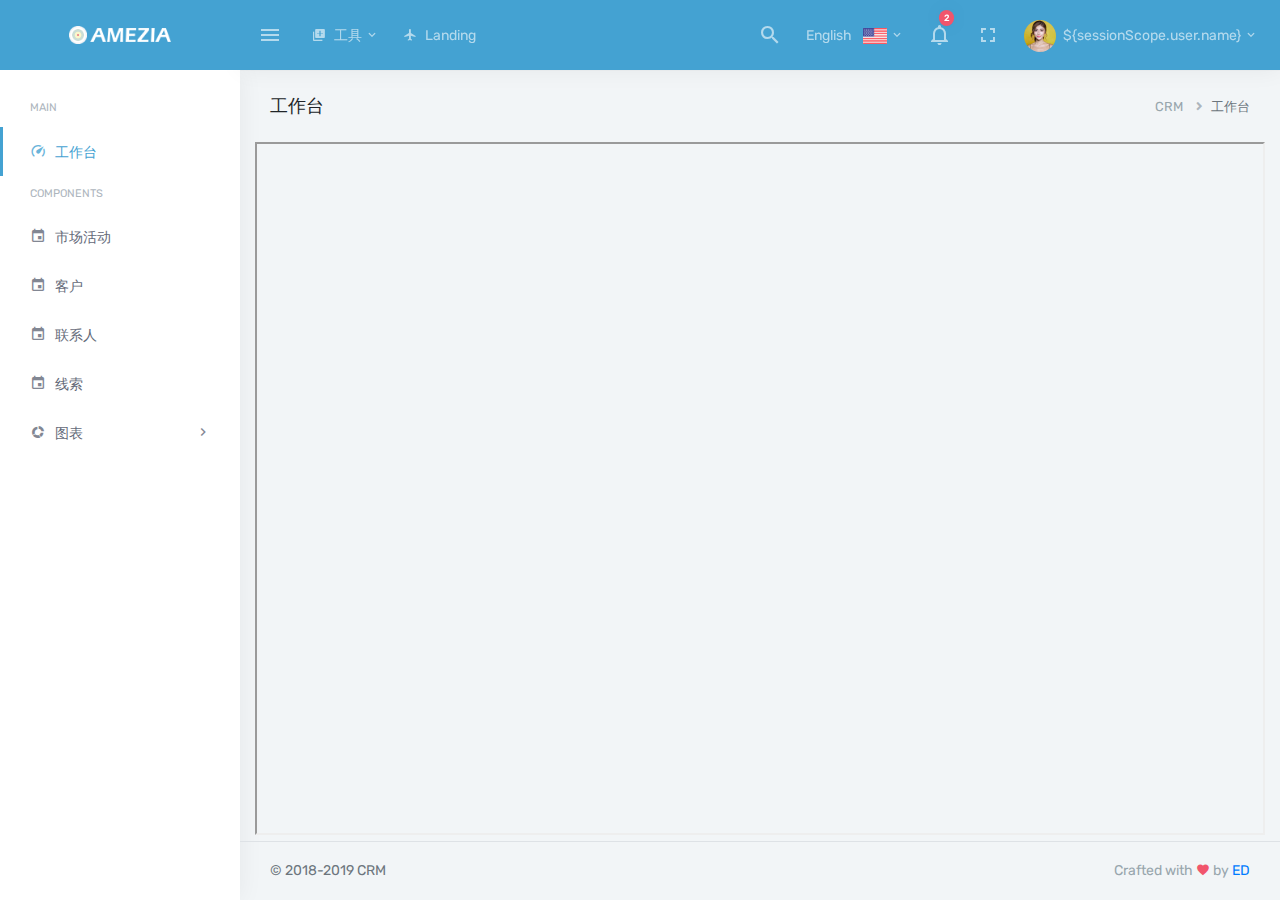
<file: src/main/webapp/workbench/index_test.html>
<!DOCTYPE html>
<html lang="en">
<head>
    <meta charset="utf-8"/>
    <title>Amezia - Responsive Bootstrap 4 Admin Dashboard</title>
    <meta name="viewport" content="width=device-width, initial-scale=1.0">

    <meta content="Themesbrand" name="author"/>

    <!-- App favicon -->
    <link rel="shortcut icon" href="../assets/images/favicon.ico">

    <!--Morris Chart CSS -->
    <link rel="stylesheet" href="../assets/plugins/morris/morris.css">
    <link href="../assets/plugins/metro/MetroJs.min.css" rel="stylesheet">

    <!-- App css -->
    <link href="../assets/css/bootstrap.min.css" rel="stylesheet" type="text/css"/>
    <link href="../assets/css/icons.css" rel="stylesheet" type="text/css"/>
    <link href="../assets/css/metismenu.min.css" rel="stylesheet" type="text/css"/>
    <link href="../assets/css/style.css" rel="stylesheet" type="text/css"/>

</head>

<body>

<!-- Top Bar Start -->
<div class="topbar">

    <!-- LOGO -->
    <div class="topbar-left">
        <a href="index.html" class="logo">
                    <span>
                        <img src="../assets/images/logo-sm.png" alt="logo-small" class="logo-sm">
                    </span>
            <span>
                        <img src="../assets/images/logo.png" alt="logo-large" class="logo-lg">
                    </span>
        </a>
    </div>

    <!-- Navbar -->
    <nav class="navbar-custom">

        <!-- Search input -->
        <div class="search-wrap" id="search-wrap">
            <div class="search-bar">
                <input class="search-input" type="search" placeholder="Search here.."/>
                <a href="javascript:void(0);" class="close-search search-btn" data-target="#search-wrap">
                    <i class="mdi mdi-close-circle"></i>
                </a>
            </div>
        </div>

        <ul class="list-unstyled topbar-nav float-right mb-0">
            <li>
                <a class="nav-link waves-effect waves-light search-btn" href="javascript:void(0);"
                   data-target="#search-wrap">
                    <i class="mdi mdi-magnify nav-icon"></i>
                </a>
            </li>

            <li class="hidden-sm">
                <a class="nav-link dropdown-toggle waves-effect waves-light" data-toggle="dropdown"
                   href="javascript: void(0);" role="button"
                   aria-haspopup="false" aria-expanded="false">
                    English <img src="../assets/images/flags/us_flag.jpg" class="ml-2" height="16" alt=""/> <i
                        class="mdi mdi-chevron-down"></i>
                </a>
                <div class="dropdown-menu dropdown-menu-right">
                    <a class="dropdown-item" href="javascript: void(0);"><span> German </span><img
                            src="../assets/images/flags/germany_flag.jpg" alt="" class="ml-2 float-right" height="14"/></a>
                    <a class="dropdown-item" href="javascript: void(0);"><span> Italian </span><img
                            src="../assets/images/flags/italy_flag.jpg" alt="" class="ml-2 float-right"
                            height="14"/></a>
                    <a class="dropdown-item" href="javascript: void(0);"><span> French </span><img
                            src="../assets/images/flags/french_flag.jpg" alt="" class="ml-2 float-right"
                            height="14"/></a>
                    <a class="dropdown-item" href="javascript: void(0);"><span> Spanish </span><img
                            src="../assets/images/flags/spain_flag.jpg" alt="" class="ml-2 float-right"
                            height="14"/></a>
                    <a class="dropdown-item" href="javascript: void(0);"><span> Russian </span><img
                            src="../assets/images/flags/russia_flag.jpg" alt="" class="ml-2 float-right"
                            height="14"/></a>
                </div>
            </li>

            <li class="dropdown">
                <a class="nav-link dropdown-toggle arrow-none waves-light waves-effect" data-toggle="dropdown" href="#"
                   role="button"
                   aria-haspopup="false" aria-expanded="false">
                    <i class="mdi mdi-bell-outline nav-icon"></i>
                    <span class="badge badge-danger badge-pill noti-icon-badge">2</span>
                </a>
                <div class="dropdown-menu dropdown-menu-right dropdown-lg">
                    <!-- item-->
                    <h6 class="dropdown-item-text">
                        Notifications (258)
                    </h6>
                    <div class="slimscroll notification-list">
                        <!-- item-->
                        <a href="javascript:void(0);" class="dropdown-item notify-item active">
                            <div class="notify-icon bg-success"><i class="mdi mdi-cart-outline"></i></div>
                            <p class="notify-details">Your order is placed<small class="text-muted">Dummy text of the
                                printing and typesetting industry.</small></p>
                        </a>
                        <!-- item-->
                        <a href="javascript:void(0);" class="dropdown-item notify-item">
                            <div class="notify-icon bg-warning"><i class="mdi mdi-message"></i></div>
                            <p class="notify-details">New Message received<small class="text-muted">You have 87 unread
                                messages</small></p>
                        </a>
                        <!-- item-->
                        <a href="javascript:void(0);" class="dropdown-item notify-item">
                            <div class="notify-icon bg-info"><i class="mdi mdi-martini"></i></div>
                            <p class="notify-details">Your item is shipped<small class="text-muted">It is a long
                                established fact that a reader will</small></p>
                        </a>
                        <!-- item-->
                        <a href="javascript:void(0);" class="dropdown-item notify-item">
                            <div class="notify-icon bg-primary"><i class="mdi mdi-cart-outline"></i></div>
                            <p class="notify-details">Your order is placed<small class="text-muted">Dummy text of the
                                printing and typesetting industry.</small></p>
                        </a>
                        <!-- item-->
                        <a href="javascript:void(0);" class="dropdown-item notify-item">
                            <div class="notify-icon bg-danger"><i class="mdi mdi-message"></i></div>
                            <p class="notify-details">New Message received<small class="text-muted">You have 87 unread
                                messages</small></p>
                        </a>
                    </div>
                    <!-- All-->
                    <a href="javascript:void(0);" class="dropdown-item text-center text-primary">
                        View all <i class="fi-arrow-right"></i>
                    </a>
                </div>
            </li>

            <li class="hidden-sm">
                <a class="nav-link waves-effect waves-light" href="javascript:void(0);" id="btn-fullscreen">
                    <i class="mdi mdi-fullscreen nav-icon"></i>
                </a>
            </li>

            <!--个人信息-->
            <li class="dropdown">
                <a class="nav-link dropdown-toggle waves-effect waves-light nav-user" data-toggle="dropdown" href="#"
                   role="button"
                   aria-haspopup="false" aria-expanded="false">
                    <img src="../assets/images/users/user-1.jpg" alt="profile-user" class="rounded-circle"/>
                    <span class="ml-1 nav-user-name hidden-sm"> ${sessionScope.user.name} <i
                            class="mdi mdi-chevron-down"></i> </span>
                </a>
                <div class="dropdown-menu dropdown-menu-right">
                    <a class="dropdown-item" href="#"><i class="dripicons-user text-muted mr-2"></i> Profile</a>
                    <a class="dropdown-item" href="#"><i class="dripicons-wallet text-muted mr-2"></i> My Wallet</a>
                    <a class="dropdown-item" href="#"><i class="dripicons-gear text-muted mr-2"></i> Settings</a>
                    <a class="dropdown-item" href="#"><i class="dripicons-lock text-muted mr-2"></i> Lock screen</a>
                    <div class="dropdown-divider"></div>
                    <a class="dropdown-item" href="#"><i class="dripicons-exit text-muted mr-2"></i> 退出登录</a>
                </div>
            </li>
        </ul>

        <ul class="list-unstyled topbar-nav mb-0">

            <li>
                <button class="button-menu-mobile nav-link waves-effect waves-light">
                    <i class="mdi mdi-menu nav-icon"></i>
                </button>
            </li>

            <li class="hidden-sm">
                <a class="nav-link dropdown-toggle waves-effect waves-light nav-user" data-toggle="dropdown" href="#"
                   role="button"
                   aria-haspopup="false" aria-expanded="false">
                    <i class="mdi mdi-library-plus mr-2"></i>工具 <i class="mdi mdi-chevron-down"></i>
                </a>
                <div class="dropdown-menu">

                    <!-- item-->
                    <a href="javascript:void(0);" class="dropdown-item">
                        Photoshop
                    </a>
                    <!-- item-->
                    <a href="javascript:void(0);" class="dropdown-item">
                        Visual Studio
                    </a>
                    <!-- item-->
                    <a href="javascript:void(0);" class="dropdown-item">
                        Sublime Text 3
                    </a>
                    <!-- item-->
                    <a href="javascript:void(0);" class="dropdown-item">
                        Phpstorm
                    </a>

                </div>
            </li>
            <li class="hidden-sm">
                <a class="nav-link waves-effect waves-light" href="../landing/index.html" target="_blank">
                    <i class="mdi mdi-airplane mr-2"></i>Landing
                </a>
            </li>
        </ul>

    </nav>
    <!-- end navbar-->
</div>
<!-- Top Bar End -->

<div class="page-wrapper">
    <!-- 左边导航栏Left Sidenav -->
    <div class="left-sidenav">
        <ul class="metismenu left-sidenav-menu" id="side-nav">

            <li class="menu-title">Main</li>

            <!--左边导航栏-工作台-->
            <li>
                <a href="index_test.html">
                    <i class="mdi mdi-speedometer"></i><span>工作台</span>
                </a>
            </li>
            <!--左边导航栏-工作台-->


            <li class="menu-title">Components</li>

            <!--市场活动-->
            <li>
                <a href="workbench/activity/index.jsp" target="workFrame">
                    <i class="mdi mdi-calendar"></i><span>市场活动</span>
                </a>
            </li>

            <!--客户-->
            <li>
                <a href="workbench/contacts/index.jsp" target="workFrame">
                    <i class="mdi mdi-calendar"></i><span>客户</span>
                </a>
            </li>

            <!--联系人-->
            <li>
                <a href="workbench/contacts/index.jsp" target="workFrame">
                    <i class="mdi mdi-calendar"></i><span>联系人</span>
                </a>
            </li>

            <!--线索-->
            <li>
                <a href="workbench/clue/index.jsp" target="workFrame">
                    <i class="mdi mdi-calendar"></i><span>线索</span>
                </a>
            </li>





            <li>
                <a href="javascript: void(0);"><i class="mdi mdi-chart-arc"></i><span>图表</span><span
                        class="menu-arrow"><i class="mdi mdi-chevron-right"></i></span></a>
                <ul class="nav-second-level" aria-expanded="false">
                    <li><a href="workbench/chart/transaction/index.jsp" target="workFrame">交易统计表</a></li>
                </ul>
            </li>



        </ul>
    </div>
    <!-- 左边导航栏end left-sidenav-->


    <!-- Page Content-->
    <div class="page-content" style="border-width: 6px;">

        <div class="container-fluid" style="border-width: 6px;">

            <!--这是右上角得页面导航-->
            <!-- Page-Title -->
            <div class="row">
                <div class="col-sm-12">
                    <div class="page-title-box">
                        <div class="float-right">
                            <ol class="breadcrumb">
                                <li class="breadcrumb-item"><a href="index_test.html;">CRM</a></li>
                                <li class="breadcrumb-item active">工作台</li>
                            </ol>
                        </div>
                        <h4 class="page-title">工作台</h4>
                    </div>
                </div>
            </div>
            <!-- end page title end breadcrumb -->
        </div><!-- container -->

        <iframe style="border-width: 2px; width: 100%; height: 90%;" name="workFrame">


        </iframe>


        <footer class="footer text-center text-sm-left">
            © 2018-2019 CRM <span class="text-muted d-none d-sm-inline-block float-right">Crafted with <i
                class="mdi mdi-heart text-danger"></i> by <a href="http://www.bootstrapmb.com/">ED</a></span>
        </footer>
    </div>
    <!-- end page content -->
</div>
<!-- end page-wrapper -->


<!-- jQuery  -->
<script src="../assets/js/jquery.min.js"></script>
<script src="../assets/js/bootstrap.bundle.min.js"></script>
<script src="../assets/js/metisMenu.min.js"></script>
<script src="../assets/js/waves.min.js"></script>
<script src="../assets/js/jquery.slimscroll.min.js"></script>

<!--Plugins-->
<script src="../assets/plugins/morris/morris.min.js"></script>
<script src="../assets/plugins/raphael/raphael-min.js"></script>
<script src="../assets/plugins/metro/MetroJs.min.js"></script>
<script src="../assets/plugins/jquery-knob/excanvas.js"></script>
<script src="../assets/plugins/jquery-knob/jquery.knob.min.js"></script>
<script src="../assets/pages/jquery.dashboard.init.js"></script>
<!-- App js -->
<script src="../assets/js/app.js"></script>
</body>
</html>
</file>
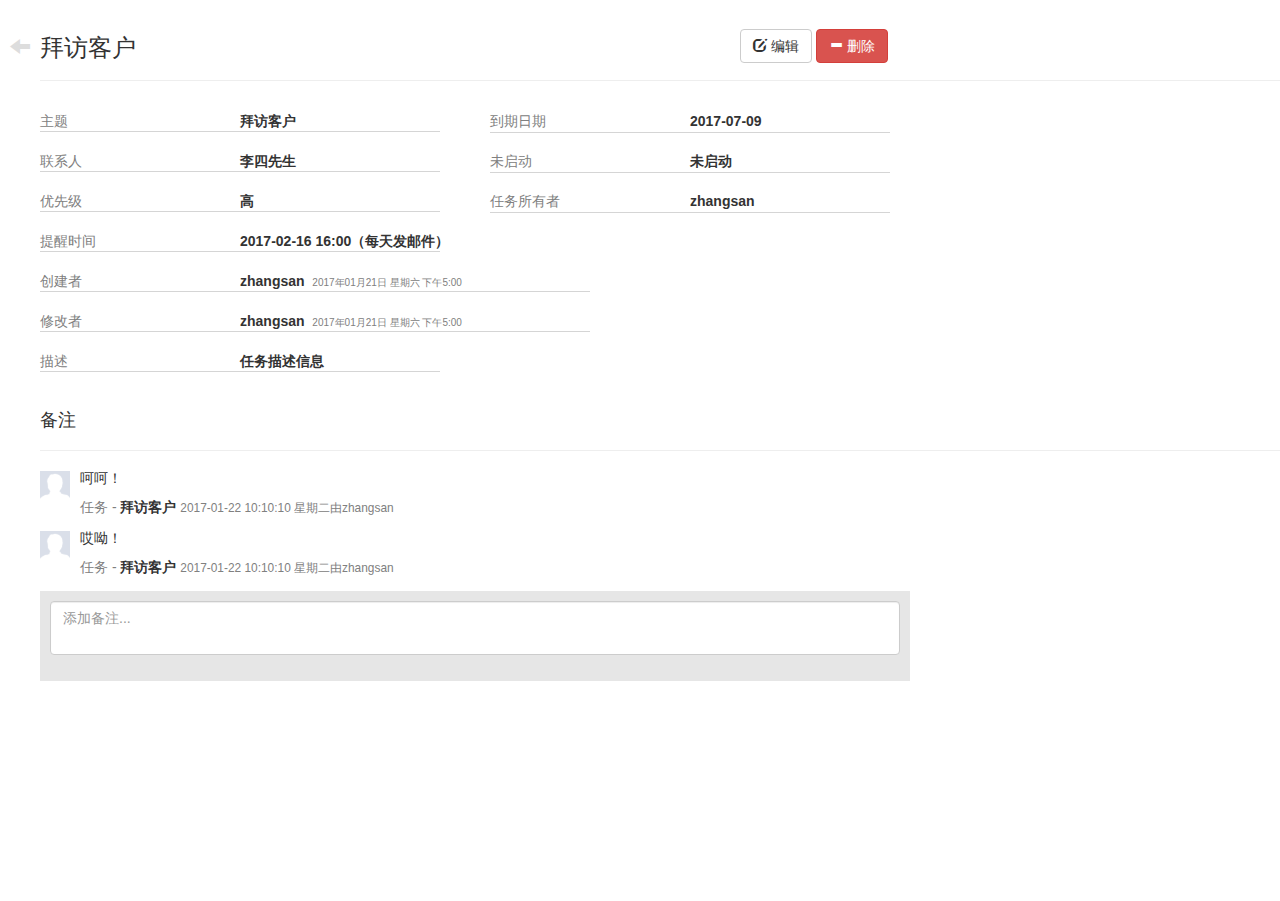
<file: src/main/webapp/workbench/visit/detail.html>
<!DOCTYPE html>
<html>
<head>
<meta charset="UTF-8">

<link href="../../jquery/bootstrap_3.3.0/css/bootstrap.min.css" type="text/css" rel="stylesheet" />
<script type="text/javascript" src="../../jquery/jquery-1.11.1-min.js"></script>
<script type="text/javascript" src="../../jquery/bootstrap_3.3.0/js/bootstrap.min.js"></script>

<script type="text/javascript">

	//默认情况下取消和保存按钮是隐藏的
	var cancelAndSaveBtnDefault = true;
	
	$(function(){
		$("#remark").focus(function(){
			if(cancelAndSaveBtnDefault){
				//设置remarkDiv的高度为130px
				$("#remarkDiv").css("height","130px");
				//显示
				$("#cancelAndSaveBtn").show("2000");
				cancelAndSaveBtnDefault = false;
			}
		});
		
		$("#cancelBtn").click(function(){
			//显示
			$("#cancelAndSaveBtn").hide();
			//设置remarkDiv的高度为130px
			$("#remarkDiv").css("height","90px");
			cancelAndSaveBtnDefault = true;
		});
		
		$(".remarkDiv").mouseover(function(){
			$(this).children("div").children("div").show();
		});
		
		$(".remarkDiv").mouseout(function(){
			$(this).children("div").children("div").hide();
		});
		
		$(".myHref").mouseover(function(){
			$(this).children("span").css("color","red");
		});
		
		$(".myHref").mouseout(function(){
			$(this).children("span").css("color","#E6E6E6");
		});
	});
	
</script>

</head>
<body>
	
	<!-- 返回按钮 -->
	<div style="position: relative; top: 35px; left: 10px;">
		<a href="javascript:void(0);" onclick="window.history.back();"><span class="glyphicon glyphicon-arrow-left" style="font-size: 20px; color: #DDDDDD"></span></a>
	</div>
	
	<!-- 大标题 -->
	<div style="position: relative; left: 40px; top: -30px;">
		<div class="page-header">
			<h3>拜访客户</h3>
		</div>
		<div style="position: relative; height: 50px; width: 250px;  top: -72px; left: 700px;">
			<button type="button" class="btn btn-default" onclick="window.location.href='editTask.html';"><span class="glyphicon glyphicon-edit"></span> 编辑</button>
			<button type="button" class="btn btn-danger"><span class="glyphicon glyphicon-minus"></span> 删除</button>
		</div>
	</div>
	
	<!-- 详细信息 -->
	<div style="position: relative; top: -70px;">
		<div style="position: relative; left: 40px; height: 30px;">
			<div style="width: 300px; color: gray;">主题</div>
			<div style="width: 300px;position: relative; left: 200px; top: -20px;"><b>拜访客户</b></div>
			<div style="width: 300px;position: relative; left: 450px; top: -40px; color: gray;">到期日期</div>
			<div style="width: 300px;position: relative; left: 650px; top: -60px;"><b>2017-07-09</b></div>
			<div style="height: 1px; width: 400px; background: #D5D5D5; position: relative; top: -60px;"></div>
			<div style="height: 1px; width: 400px; background: #D5D5D5; position: relative; top: -60px; left: 450px;"></div>
		</div>
		<div style="position: relative; left: 40px; height: 30px; top: 10px;">
			<div style="width: 300px; color: gray;">联系人</div>
			<div style="width: 300px;position: relative; left: 200px; top: -20px;"><b>李四先生</b></div>
			<div style="width: 300px;position: relative; left: 450px; top: -40px; color: gray;">未启动</div>
			<div style="width: 300px;position: relative; left: 650px; top: -60px;"><b>未启动</b></div>
			<div style="height: 1px; width: 400px; background: #D5D5D5; position: relative; top: -60px;"></div>
			<div style="height: 1px; width: 400px; background: #D5D5D5; position: relative; top: -60px; left: 450px;"></div>
		</div>
		<div style="position: relative; left: 40px; height: 30px; top: 20px;">
			<div style="width: 300px; color: gray;">优先级</div>
			<div style="width: 300px;position: relative; left: 200px; top: -20px;"><b>高</b></div>
			<div style="width: 300px;position: relative; left: 450px; top: -40px; color: gray;">任务所有者</div>
			<div style="width: 300px;position: relative; left: 650px; top: -60px;"><b>zhangsan</b></div>
			<div style="height: 1px; width: 400px; background: #D5D5D5; position: relative; top: -60px;"></div>
			<div style="height: 1px; width: 400px; background: #D5D5D5; position: relative; top: -60px; left: 450px;"></div>
		</div>
		<div style="position: relative; left: 40px; height: 30px; top: 30px;">
			<div style="width: 300px; color: gray;">提醒时间</div>
			<div style="width: 300px;position: relative; left: 200px; top: -20px;"><b>2017-02-16 16:00（每天发邮件）</b></div>
			<div style="height: 1px; width: 400px; background: #D5D5D5; position: relative; top: -20px;"></div>
		</div>
		<div style="position: relative; left: 40px; height: 30px; top: 40px;">
			<div style="width: 300px; color: gray;">创建者</div>
			<div style="width: 500px;position: relative; left: 200px; top: -20px;"><b>zhangsan&nbsp;&nbsp;</b><small style="font-size: 10px; color: gray;">2017年01月21日 星期六 下午5:00</small></div>
			<div style="height: 1px; width: 550px; background: #D5D5D5; position: relative; top: -20px;"></div>
		</div>
		<div style="position: relative; left: 40px; height: 30px; top: 50px;">
			<div style="width: 300px; color: gray;">修改者</div>
			<div style="width: 500px;position: relative; left: 200px; top: -20px;"><b>zhangsan&nbsp;&nbsp;</b><small style="font-size: 10px; color: gray;">2017年01月21日 星期六 下午5:00</small></div>
			<div style="height: 1px; width: 550px; background: #D5D5D5; position: relative; top: -20px;"></div>
		</div>
		<div style="position: relative; left: 40px; height: 30px; top: 60px;">
			<div style="width: 300px; color: gray;">描述</div>
			<div style="width: 300px;position: relative; left: 200px; top: -20px;"><b>任务描述信息</b></div>
			<div style="height: 1px; width: 400px; background: #D5D5D5; position: relative; top: -20px;"></div>
		</div>
	</div>
	
	<!-- 备注 -->
	<div style="position: relative; top: -20px; left: 40px;">
		<div class="page-header">
			<h4>备注</h4>
		</div>
		
		<!-- 备注1 -->
		<div class="remarkDiv" style="height: 60px;">
			<img title="zhangsan" src="../../image/user-thumbnail.png" style="width: 30px; height:30px;">
			<div style="position: relative; top: -40px; left: 40px;" >
				<h5>呵呵！</h5>
				<font color="gray">任务</font> <font color="gray">-</font> <b>拜访客户</b> <small style="color: gray;"> 2017-01-22 10:10:10 星期二由zhangsan</small>
				<div style="position: relative; left: 500px; top: -30px; height: 30px; width: 100px; display: none;">
					<a class="myHref" href="javascript:void(0);"><span class="glyphicon glyphicon-edit" style="font-size: 20px; color: #E6E6E6;"></span></a>
					&nbsp;&nbsp;&nbsp;&nbsp;
					<a class="myHref" href="javascript:void(0);"><span class="glyphicon glyphicon-remove" style="font-size: 20px; color: #E6E6E6;"></span></a>
				</div>
			</div>
		</div>
		
		<!-- 备注2 -->
		<div class="remarkDiv" style="height: 60px;">
			<img title="zhangsan" src="../../image/user-thumbnail.png" style="width: 30px; height:30px;">
			<div style="position: relative; top: -40px; left: 40px;" >
				<h5>哎呦！</h5>
				<font color="gray">任务</font> <font color="gray">-</font> <b>拜访客户</b> <small style="color: gray;"> 2017-01-22 10:10:10 星期二由zhangsan</small>
				<div style="position: relative; left: 500px; top: -30px; height: 30px; width: 100px; display: none;">
					<a class="myHref" href="javascript:void(0);"><span class="glyphicon glyphicon-edit" style="font-size: 20px; color: #E6E6E6;"></span></a>
					&nbsp;&nbsp;&nbsp;&nbsp;
					<a class="myHref" href="javascript:void(0);"><span class="glyphicon glyphicon-remove" style="font-size: 20px; color: #E6E6E6;"></span></a>
				</div>
			</div>
		</div>
		
		<div id="remarkDiv" style="background-color: #E6E6E6; width: 870px; height: 90px;">
			<form role="form" style="position: relative;top: 10px; left: 10px;">
				<textarea id="remark" class="form-control" style="width: 850px; resize : none;" rows="2"  placeholder="添加备注..."></textarea>
				<p id="cancelAndSaveBtn" style="position: relative;left: 737px; top: 10px; display: none;">
					<button id="cancelBtn" type="button" class="btn btn-default">取消</button>
					<button type="button" class="btn btn-primary">保存</button>
				</p>
			</form>
		</div>
	</div>
	<div style="height: 200px;"></div>
</body>
</html>
</file>
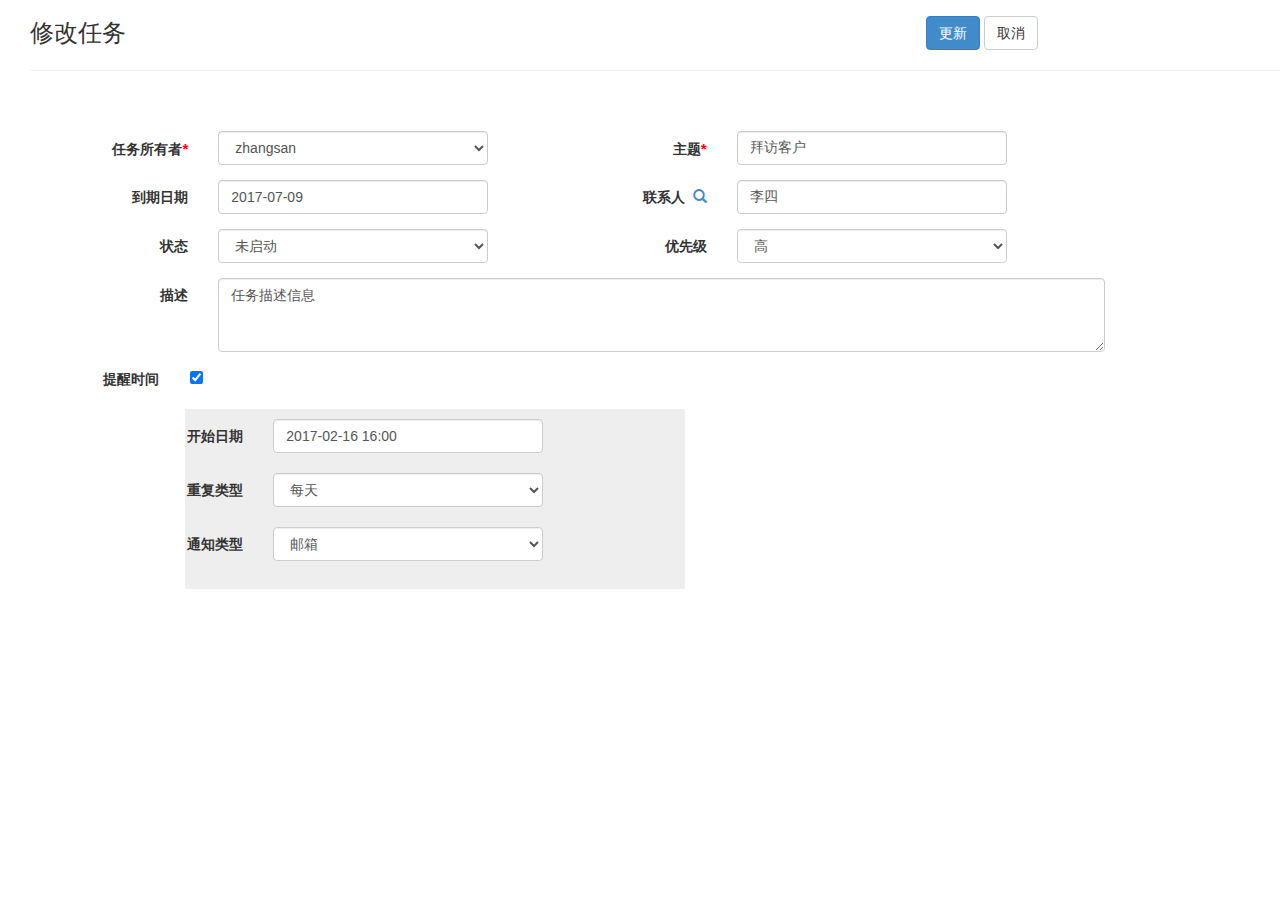
<file: src/main/webapp/workbench/visit/editTask.html>
<!DOCTYPE html>
<html>
<head>
<meta charset="UTF-8">

<link href="../../jquery/bootstrap_3.3.0/css/bootstrap.min.css" type="text/css" rel="stylesheet" />
<link href="../../jquery/bootstrap-datetimepicker-master/css/bootstrap-datetimepicker.min.css" type="text/css" rel="stylesheet" />

<script type="text/javascript" src="../../jquery/jquery-1.11.1-min.js"></script>
<script type="text/javascript" src="../../jquery/bootstrap_3.3.0/js/bootstrap.min.js"></script>
<script type="text/javascript" src="../../jquery/bootstrap-datetimepicker-master/js/bootstrap-datetimepicker.min.js"></script>
<script type="text/javascript" src="../../jquery/bootstrap-datetimepicker-master/locale/bootstrap-datetimepicker.zh-CN.js"></script>

<script type="text/javascript">
	$(function(){
		$("#reminderTime").click(function(){
			if(this.checked){
				$("#reminderTimeDiv").show("200");
			}else{
				$("#reminderTimeDiv").hide("200");
			}
		});
	});
</script>
</head>
<body>

	<!-- 查找联系人 -->	
	<div class="modal fade" id="findContacts" role="dialog">
		<div class="modal-dialog" role="document" style="width: 80%;">
			<div class="modal-content">
				<div class="modal-header">
					<button type="button" class="close" data-dismiss="modal">
						<span aria-hidden="true">×</span>
					</button>
					<h4 class="modal-title">查找联系人</h4>
				</div>
				<div class="modal-body">
					<div class="btn-group" style="position: relative; top: 18%; left: 8px;">
						<form class="form-inline" role="form">
						  <div class="form-group has-feedback">
						    <input type="text" class="form-control" style="width: 300px;" placeholder="请输入联系人名称，支持模糊查询">
						    <span class="glyphicon glyphicon-search form-control-feedback"></span>
						  </div>
						</form>
					</div>
					<table id="activityTable" class="table table-hover" style="width: 900px; position: relative;top: 10px;">
						<thead>
							<tr style="color: #B3B3B3;">
								<td></td>
								<td>联系人名称</td>
								<td>邮箱</td>
								<td>电话</td>
								<td>手机</td>
							</tr>
						</thead>
						<tbody>
							<tr>
								<td><input type="radio" name="activity"/></td>
								<td>李四</td>
								<td>lisi@bjpowernode.com</td>
								<td></td>
								<td>12345678901</td>
							</tr>
							<tr>
								<td><input type="radio" name="activity"/></td>
								<td>李四</td>
								<td>lisi@bjpowernode.com</td>
								<td></td>
								<td>12345678901</td>
							</tr>
						</tbody>
					</table>
				</div>
			</div>
		</div>
	</div>
	
	<div style="position:  relative; left: 30px;">
		<h3>修改任务</h3>
	  	<div style="position: relative; top: -40px; left: 70%;">
			<button type="button" class="btn btn-primary">更新</button>
			<button type="button" class="btn btn-default">取消</button>
		</div>
		<hr style="position: relative; top: -40px;">
	</div>
	<form class="form-horizontal" role="form">
		<div class="form-group">
			<label for="create-taskOwner" class="col-sm-2 control-label">任务所有者<span style="font-size: 15px; color: red;">*</span></label>
			<div class="col-sm-10" style="width: 300px;">
				<select class="form-control" id="create-taskOwner">
				  <option></option>
				  <option selected>zhangsan</option>
				  <option>lisi</option>
				  <option>wangwu</option>
				</select>
			</div>
			<label for="create-subject" class="col-sm-2 control-label">主题<span style="font-size: 15px; color: red;">*</span></label>
			<div class="col-sm-10" style="width: 300px;">
				<input type="text" class="form-control" id="create-subject" value="拜访客户">
			</div>
		</div>
		<div class="form-group">
			<label for="create-expiryDate" class="col-sm-2 control-label">到期日期</label>
			<div class="col-sm-10" style="width: 300px;">
				<input type="text" class="form-control" id="create-expiryDate" value="2017-07-09">
			</div>
			<label for="create-contacts" class="col-sm-2 control-label">联系人&nbsp;&nbsp;<a href="javascript:void(0);" data-toggle="modal" data-target="#findContacts"><span class="glyphicon glyphicon-search"></span></a></label>
			<div class="col-sm-10" style="width: 300px;">
				<input type="text" class="form-control" id="create-contacts" value="李四">
			</div>
		</div>
	
		<div class="form-group">
			<label for="create-state" class="col-sm-2 control-label">状态</label>
			<div class="col-sm-10" style="width: 300px;">
				<select class="form-control" id="create-state">
				  <option></option>
				  <option selected>未启动</option>
				  <option>推迟</option>
				  <option>进行中</option>
				  <option>完成</option>
				  <option>等待某人</option>
				</select>
			</div>
			<label for="create-priority" class="col-sm-2 control-label">优先级</label>
			<div class="col-sm-10" style="width: 300px;">
				<select class="form-control" id="create-priority">
				  <option></option>
				  <option selected>高</option>
				  <option>最高</option>
				  <option>低</option>
				  <option>最低</option>
				  <option>常规</option>
				</select>
			</div>
		</div>
		
		<div class="form-group">
			<label for="create-describe" class="col-sm-2 control-label">描述</label>
			<div class="col-sm-10" style="width: 70%;">
				<textarea class="form-control" rows="3" id="create-describe">任务描述信息</textarea>
			</div>
		</div>
		
		<div style="position: relative; left: 103px;">
			<span><b>提醒时间</b></span>
			&nbsp;&nbsp;&nbsp;&nbsp;&nbsp;&nbsp;
			<input type="checkbox" id="reminderTime" checked>
		</div>
		
		<div id="reminderTimeDiv" style="width: 500px; height: 180px; background-color: #EEEEEE; position: relative; left: 185px; top: 20px;">
			<div class="form-group" style="position: relative; top: 10px;">
				<label for="create-startTime" class="col-sm-2 control-label">开始日期</label>
				<div class="col-sm-10" style="width: 300px;">
					<input type="text" class="form-control" id="create-startTime" value="2017-02-16 16:00">
				</div>
			</div>
			
			<div class="form-group" style="position: relative; top: 15px;">
				<label for="create-repeatType" class="col-sm-2 control-label">重复类型</label>
				<div class="col-sm-10" style="width: 300px;">
					<select class="form-control" id="create-repeatType">
					  <option></option>
					  <option selected>每天</option>
					  <option>每周</option>
					  <option>每月</option>
					  <option>每年</option>
					</select>
				</div>
			</div>
			
			<div class="form-group" style="position: relative; top: 20px;">
				<label for="create-noticeType" class="col-sm-2 control-label">通知类型</label>
				<div class="col-sm-10" style="width: 300px;">
					<select class="form-control" id="create-noticeType">
					  <option></option>
					  <option selected>邮箱</option>
					  <option>弹窗</option>
					</select>
				</div>
			</div>
		</div>
	</form>
	
	<div style="height: 200px;"></div>
</body>
</html>
</file>
<file: src/main/webapp/assets/plugins/morris/morris.css>
.morris-hover{position:absolute;z-index:1000}.morris-hover.morris-default-style{border-radius:10px;padding:6px;color:#666;background:rgba(255,255,255,0.8);border:solid 2px rgba(230,230,230,0.8);font-family:sans-serif;font-size:12px;text-align:center}.morris-hover.morris-default-style .morris-hover-row-label{font-weight:bold;margin:0.25em 0}
.morris-hover.morris-default-style .morris-hover-point{white-space:nowrap;margin:0.1em 0}
</file>
<file: src/main/webapp/assets/plugins/metro/MetroJs.min.css>
.live-tile,.list-tile,.copy-tile,.tile-strip .flip-list>li{height:150px;margin:5px;outline:1px solid transparent;-webkit-box-sizing:border-box;-moz-box-sizing:border-box;box-sizing:border-box;padding:0;width:150px}.live-tile.half-tile,.list-tile.half-tile,.copy-tile.half-tile,.tile-strip .flip-list>li.half-tile{height:70px;width:70px}.live-tile.half-wide,.list-tile.half-wide,.copy-tile.half-wide,.tile-strip .flip-list>li.half-wide{width:70px}.live-tile.two-wide,.list-tile.two-wide,.copy-tile.two-wide,.tile-strip .flip-list>li.two-wide{width:310px}.live-tile.three-wide,.list-tile.three-wide,.copy-tile.three-wide,.tile-strip .flip-list>li.three-wide{width:470px}.live-tile.four-wide,.list-tile.four-wide,.copy-tile.four-wide,.tile-strip .flip-list>li.four-wide{width:630px}.live-tile.five-wide,.list-tile.five-wide,.copy-tile.five-wide,.tile-strip .flip-list>li.five-wide{width:790px}.live-tile.six-wide,.list-tile.six-wide,.copy-tile.six-wide,.tile-strip .flip-list>li.six-wide{width:950px}.live-tile.seven-wide,.list-tile.seven-wide,.copy-tile.seven-wide,.tile-strip .flip-list>li.seven-wide{width:1110px}.live-tile.eight-wide,.list-tile.eight-wide,.copy-tile.eight-wide,.tile-strip .flip-list>li.eight-wide{width:1270px}.live-tile.nine-wide,.list-tile.nine-wide,.copy-tile.nine-wide,.tile-strip .flip-list>li.nine-wide{width:1430px}.live-tile.ten-wide,.list-tile.ten-wide,.copy-tile.ten-wide,.tile-strip .flip-list>li.ten-wide{width:1590px}.live-tile.half-tall,.list-tile.half-tall,.copy-tile.half-tall,.tile-strip .flip-list>li.half-tall{height:70px}.live-tile.two-tall,.list-tile.two-tall,.copy-tile.two-tall,.tile-strip .flip-list>li.two-tall{height:310px}.live-tile.three-tall,.list-tile.three-tall,.copy-tile.three-tall,.tile-strip .flip-list>li.three-tall{height:470px}.live-tile.four-tall,.list-tile.four-tall,.copy-tile.four-tall,.tile-strip .flip-list>li.four-tall{height:630px}.live-tile.five-tall,.list-tile.five-tall,.copy-tile.five-tall,.tile-strip .flip-list>li.five-tall{height:790px}.live-tile.six-tall,.list-tile.six-tall,.copy-tile.six-tall,.tile-strip .flip-list>li.six-tall{height:950px}.live-tile.seven-tall,.list-tile.seven-tall,.copy-tile.seven-tall,.tile-strip .flip-list>li.seven-tall{height:1110px}.live-tile.eight-tall,.list-tile.eight-tall,.copy-tile.eight-tall,.tile-strip .flip-list>li.eight-tall{height:1270px}.live-tile.nine-tall,.list-tile.nine-tall,.copy-tile.nine-tall,.tile-strip .flip-list>li.nine-tall{height:1430px}.live-tile.ten-tall,.list-tile.ten-tall,.copy-tile.ten-tall,.tile-strip .flip-list>li.ten-tall{height:1590px}.live-tile>.flip-list,.list-tile>.flip-list{height:100%;width:100%}.flip-list>li{height:50px;margin:0;padding:0;width:50px}.flip-list.fourTiles>li{border:none;padding:0;margin:0;height:50%;width:50%}.flip-list.nineTiles>li{height:33%;width:33%;border:none;padding:0;margin:0}.flip-list.fourTiles>li>div,.flip-list.fourTiles>li>div>a,.flip-list.fourTiles>li>div>img,.flip-list.nineTiles>li>div,.flip-list.nineTiles>li>div>a,.flip-list.nineTiles>li>div>img{border:none;height:100%;width:100%;padding:0;margin:0}.fourTiles .fourTiles1 img,.fourTiles img.fourTiles1,.fourTiles .fourTiles1 a,.fourTiles .tile-1 img,.fourTiles .tile-1 a{background-position:0 0}.fourTiles .fourTiles2 img,.fourTiles img.fourTiles2,.fourTiles .fourTiles2 a,.fourTiles .tile-2 img,.fourTiles .tile-2 a{background-position:-75px 0}.fourTiles .fourTiles3 img,.fourTiles img.fourTiles3,.fourTiles .fourTiles3 a,.fourTiles .tile-3 img,.fourTiles .tile-3 a{background-position:0 -75px}.fourTiles .fourTiles4 img,.fourTiles img.fourTiles4,.fourTiles .fourTiles4 a,.fourTiles .tile-4 img,.fourTiles .tile-4 a{background-position:-75px -75px}.nineTiles .nineTiles1 img,.nineTiles img.nineTiles1,.nineTiles .nineTiles1 a,.nineTiles .tile-1 img,.nineTiles .tile-1 a{background-position:0 0}.nineTiles .nineTiles2 img,.nineTiles img.nineTiles2,.nineTiles .nineTiles2 a,.nineTiles .tile-2 img,.nineTiles .tile-2 a{background-position:-50px 0}.nineTiles .nineTiles3 img,.nineTiles img.nineTiles3,.nineTiles .nineTiles3 a,.nineTiles .tile-3 img,.nineTiles .tile-3 a{background-position:-100px 0}.nineTiles .nineTiles4 img,.nineTiles img.nineTiles4,.nineTiles .nineTiles4 a,.nineTiles .tile-4 img,.nineTiles .tile-4 a{background-position:0 -50px}.nineTiles .nineTiles5 img,.nineTiles img.nineTiles5,.nineTiles .nineTiles5 a,.nineTiles .tile-5 img,.nineTiles .tile-5 a{background-position:-50px -50px}.nineTiles .nineTiles6 img,.nineTiles img.nineTiles6,.nineTiles .nineTiles6 a,.nineTiles .tile-6 img,.nineTiles .tile-6 a{background-position:-100px -50px}.nineTiles .nineTiles7 img,.nineTiles img.nineTiles7,.nineTiles .nineTiles7 a,.nineTiles .tile-7 img,.nineTiles .tile-7 a{background-position:0 -100px}.nineTiles .nineTiles8 img,.nineTiles img.nineTiles8,.nineTiles .nineTiles8 a,.nineTiles .tile-8 img,.nineTiles .tile-8 a{background-position:-50px -100px}.nineTiles .nineTiles9 img,.nineTiles img.nineTiles9,.nineTiles .nineTiles9 a,.nineTiles .tile-9 img,.nineTiles .tile-9 a{background-position:-100px -100px}.tile-group,.tile-strip{display:block;overflow:hidden;position:relative;z-index:20;-webkit-perspective:800px;-moz-perspective:800px;-ms-perspective:800px;perspective:800px}.tile-group.one-tile,.tile-strip.one-tile{height:160px;width:160px}.tile-group.half-wide,.tile-strip.half-wide{width:80px}.tile-group.one-wide,.tile-strip.one-wide{width:160px}.tile-group.two-wide,.tile-strip.two-wide{width:320px}.tile-group.three-wide,.tile-strip.three-wide{width:480px}.tile-group.four-wide,.tile-strip.four-wide{width:640px}.tile-group.five-wide,.tile-strip.five-wide{width:800px}.tile-group.six-wide,.tile-strip.six-wide{width:960px}.tile-group.seven-wide,.tile-strip.seven-wide{width:1120px}.tile-group.eight-wide,.tile-strip.eight-wide{width:1280px}.tile-group.nine-wide,.tile-strip.nine-wide{width:1440px}.tile-group.ten-wide,.tile-strip.ten-wide{width:1600px}.tile-group.half-tall,.tile-strip.half-tall{height:80px}.tile-group.one-tall,.tile-strip.one-tall{height:160px}.tile-group.two-tall,.tile-strip.two-tall{height:320px}.tile-group.three-tall,.tile-strip.three-tall{height:480px}.tile-group.four-tall,.tile-strip.four-tall{height:640px}.tile-group.five-tall,.tile-strip.five-tall{height:800px}.tile-group.six-tall,.tile-strip.six-tall{height:960px}.tile-group.seven-tall,.tile-strip.seven-tall{height:1120px}.tile-group.eight-tall,.tile-strip.eight-tall{height:1280px}.tile-group.nine-tall,.tile-strip.nine-tall{height:1440px}.tile-group.ten-tall,.tile-strip.ten-tall{height:1600px}.tile-strip,.live-tile,.list-tile,.copy-tile,.slide{float:left}.live-tile,.list-tile,.copy-tile{color:#fff;overflow:hidden;position:relative;z-index:20}.live-tile p,.list-tile p,.copy-tile p,.live-tile .face,.list-tile .face,.copy-tile .face{display:block;font-size:1em;line-height:1.2em;margin:0}.live-tile .face,.list-tile .face,.copy-tile .face{padding:0}.live-tile p,.list-tile p,.copy-tile p{padding:10px}.live-tile.half-tile p,.list-tile.half-tile p,.copy-tile.half-tile p{padding:5px}.live-tile .face.full,.list-tile .face.full,.copy-tile .face.full{height:100%;width:100%}.live-tile img,.list-tile img,.copy-tile img{border:none}.live-tile .tile-title,.list-tile .tile-title,.copy-tile .tile-title{-moz-box-sizing:border-box;-webkit-box-sizing:border-box;box-sizing:border-box;position:absolute;bottom:0;font-size:12px;left:0;text-decoration:none;width:100%;z-index:30}.live-tile a,.list-tile a,.copy-tile a{color:#fff}.live-tile a.tile-title:link,.list-tile a.tile-title:link,.copy-tile a.tile-title:link,.live-tile a.tile-title:visited,.list-tile a.tile-title:visited,.copy-tile a.tile-title:visited,.live-tile a.tile-title:hover,.list-tile a.tile-title:hover,.copy-tile a.tile-title:hover,.live-tile a.tile-title,.list-tile a.tile-title,.copy-tile a.tile-title{text-decoration:none}.live-tile a:link,.list-tile a:link,.copy-tile a:link,.live-tile a:visited,.list-tile a:visited,.copy-tile a:visited{color:#fff;text-decoration:underline}.live-tile a:hover,.list-tile a:hover,.copy-tile a:hover{color:#fff;text-decoration:none}.light .copy-tile{color:#000}.light .copy-tile.accent{color:#fff}.light .copy-tile.accent a,.light .copy-tile.accent a:link,.light .copy-tile.accent a:visited,.light .copy-tile.accent a:hover{color:#fff}.light .copy-tile a,.light .copy-tile a:link,.light .copy-tile a:visited,.light .copy-tile a:hover{color:#000}.light .copy-tile .face,.light .copy-tile .accent{color:#fff}.light .copy-tile .face a,.light .copy-tile .accent a,.light .copy-tile .face a:link,.light .copy-tile .accent a:link,.light .copy-tile .face a:visited,.light .copy-tile .accent a:visited,.light .copy-tile .face a:hover,.light .copy-tile .accent a:hover{color:#fff}.copy-tile p{padding:5px 5px 0 5px;font-size:.95em}.noselect>div,.noselect>.slide,.noselect>.slide-front,.noselect>.slide-back,.noselect>.fade-front,.noselect>.fade-back,.noselect>.flip-front,.noselect>.flip-back{-webkit-user-select:none;-moz-user-select:none;-ms-user-select:none;user-select:none}.live-tile>div,.list-tile>div,.live-tile>.slide,.carousel>.slide,.live-tile>.slide-front,.live-tile>.slide-back,.live-tile>.fade-front,.live-tile>.fade-back,.live-tile>.flip-front,.live-tile>.flip-back{-webkit-box-sizing:border-box;-moz-box-sizing:border-box;box-sizing:border-box;top:0;left:0;margin:0;height:100%;width:100%;overflow:hidden;position:absolute;z-index:20}.list-tile>div{position:relative;background-color:transparent}.live-tile .align-mid{display:inline-block;position:absolute;left:50%;max-height:100%;top:50%;-moz-transform:translate(-50%,-50%);-ms-transform:translate(-50%,-50%);-o-transform:translate(-50%,-50%);-webkit-transform:translate(-50%,-50%);transform:translate(-50%,-50%)}.live-tile .align-mid-x{display:inline-block;left:50%;max-width:100%;position:absolute;-moz-transform:translate(-50%,0);-ms-transform:translate(-50%,0);-o-transform:translate(-50%,0);-webkit-transform:translate(-50%,0);transform:translate(-50%,0)}.live-tile .align-mid-y{display:inline-block;max-height:100%;position:absolute;top:50%;-moz-transform:translate(0,-50%);-ms-transform:translate(0,-50%);-o-transform:translate(0,-50%);-webkit-transform:translate(0,-50%);transform:translate(0,-50%)}img.full,a.full,.live-tile .full,.list-tile .full{display:block;margin:0;height:100%;text-decoration:none;width:100%}img.full-w,a.full-w,.live-tile .full-w,.list-tile .full-w{display:block;margin:0;text-decoration:none;width:100%}img.full-h,a.full-h,.live-tile .full-h,.list-tile .full-h{display:block;margin:0;height:100%}.live-tile>.back,.live-tile>.slide-back,.live-tile>.fade-back,.live-tile>.flip-back,.flip-list .flip-back{position:absolute;z-index:10}.flip-list{padding:0;margin:0}.list-tile .flip-list{height:100%;width:100%}.flip-list>li>a{border:none;outline:none;text-decoration:none;margin:0;padding:0;height:100%;width:100%}.flip-list>li img{border:none;outline:none;height:100%;margin:0;padding:0;width:100%}.flip-list>li{float:left;list-style-type:none;outline:none;position:relative}.flip-list>li>div{border:none;background:#fff;height:100%;left:0;margin:0;overflow:hidden;position:absolute;padding:0;top:0;width:100%;z-index:20}.flip-list>li>div.flip-back{height:0}.live-tile.flip.ha,.flip-list.ha{position:relative;overflow:hidden}.live-tile.flip .ha.flip-front,.flip-list .ha.flip-front,.live-tile.flip .ha.flip-back,.flip-list .ha.flip-back{position:absolute;z-index:20;-webkit-backface-visibility:hidden;-moz-backface-visibility:hidden;backface-visibility:hidden}.flip-list>li>.ha.flip-back,.flip-list>li>.ha.flip-back img{margin:0!important;height:100%}.bounce{cursor:pointer;outline:1px solid transparent;-webkit-user-select:none;-moz-user-select:none;-ms-user-select:none;user-select:none;-webkit-transition:all .2s ease;-moz-transition:all .2s ease;-o-transition:all .2s ease;transition:all .2s ease;-webkit-transform:scale(1);-ms-transform:scale(1);-moz-transform:scale(1);-o-transform:scale(1);transform:scale(1);-webkit-transform-origin:50% 50%;-moz-transform-origin:50% 50%;-ms-transform-origin:50% 50%;-o-transform-origin:50% 50%;transform-origin:50% 50%;-webkit-transform-style:preserve-3d;-moz-transform-style:preserve-3d;-ms-transform-style:preserve-3d;transform-style:preserve-3d;-webkit-backface-visibility:hidden;-moz-backface-visibility:hidden;backface-visibility:hidden}.bounce.bounce-c{filter:progid:DXImageTransform.Microsoft.Matrix(M11=.95,M12=0,M21=0,M22=.95);-webkit-transform:scale(.95);-ms-transform:scale(.95);-moz-transform:scale(.95);-o-transform:scale(.95);transform:scale(.95)}.bounce.bounce-t{-webkit-transform:rotateX(20deg);-ms-transform:rotateX(20deg);-moz-transform:rotateX(20deg);-o-transform:rotateX(20deg);transform:rotateX(20deg);-webkit-transform-origin:0% 100%;-moz-transform-origin:0% 100%;-ms-transform-origin:0% 100%;-o-transform-origin:0% 100%;transform-origin:0% 100%}.bounce.bounce-b{-webkit-transform:rotateX(-20deg);-ms-transform:rotateX(-20deg);-moz-transform:rotateX(-20deg);-o-transform:rotateX(-20deg);transform:rotateX(-20deg);-webkit-transform-origin:50% 0%;-moz-transform-origin:50% 0%;-ms-transform-origin:50% 0%;-o-transform-origin:50% 0%;transform-origin:50% 0%}.bounce.bounce-r{-webkit-transform:rotateY(20deg);-ms-transform:rotateY(20deg);-moz-transform:rotateY(20deg);-o-transform:rotateY(20deg);transform:rotateY(20deg);-webkit-transform-origin:0% 50%;-moz-transform-origin:0% 50%;-ms-transform-origin:0% 50%;-o-transform-origin:0% 50%;transform-origin:0% 50%}.bounce.bounce-l{-webkit-transform:rotateY(-20deg);-ms-transform:rotateY(-20deg);-moz-transform:rotateY(-20deg);-o-transform:rotateY(-20deg);transform:rotateY(-20deg);-webkit-transform-origin:100% 50%;-moz-transform-origin:100% 50%;-ms-transform-origin:100% 50%;-o-transform-origin:100% 50%;transform-origin:100% 50%}.bounce.bounce-tl{-webkit-transform:rotateX(10deg) rotateY(-10deg);-ms-transform:rotateX(10deg) rotateY(-10deg);-moz-transform:rotateX(10deg) rotateY(-10deg);-o-transform:rotateX(10deg) rotateY(-10deg);transform:rotateX(10deg) rotateY(-10deg)}.bounce.bounce-tr{-webkit-transform:rotateX(10deg) rotateY(10deg);-ms-transform:rotateX(10deg) rotateY(10deg);-moz-transform:rotateX(10deg) rotateY(10deg);-o-transform:rotateX(10deg) rotateY(10deg);transform:rotateX(10deg) rotateY(10deg)}.bounce.bounce-bl{-webkit-transform:rotateX(-10deg) rotateY(-10deg);-ms-transform:rotateX(-10deg) rotateY(-10deg);-moz-transform:rotateX(-10deg) rotateY(-10deg);-o-transform:rotateX(-10deg) rotateY(-10deg);transform:rotateX(-10deg) rotateY(-10deg)}.bounce.bounce-br{-webkit-transform:rotateX(-10deg) rotateY(10deg);-ms-transform:rotateX(-10deg) rotateY(10deg);-moz-transform:rotateX(-10deg) rotateY(10deg);-o-transform:rotateX(-10deg) rotateY(10deg);transform:rotateX(-10deg) rotateY(10deg)}.metroBig,.metroExtraLarge,.face.metroBig,.face.metroExtraLarge,.live-tile .metroExtraLarge{font-size:2em;line-height:1.1em}a.metroBig:link,a.metroExtraLarge:link,a.face.metroBig:link,a.face.metroExtraLarge:link,a.live-tile .metroExtraLarge:link{text-decoration:none}.metroLarger,.face.metroLarger,.live-tile .metroLarger{font-size:1.5em;line-height:1.1em}a.metroLarger:link,a.face.metroLarger:link,a.live-tile .metroLarger:link{text-decoration:none}.metroLarge,.face.metroLarge,.live-tile .metroLarge{font-size:1.2em;line-height:1.1em}a.metroLarge:link,a.face.metroLarge:link,a.live-tile .metroLarge:link{text-decoration:none}.metroSmall,.face.metroSmall,.live-tile .metroSmall{font-size:.9em;line-height:1em}a.metroSmall:link,a.face.metroSmall:link,a.live-tile .metroSmall:link{text-decoration:none}.metroSmaller,.face.metroSmaller,.live-tile .metroSmaller{font-size:.8em;line-height:1em}a.metroSmaller:link,a.face.metroSmaller:link,a.live-tile .metroSmaller:link{text-decoration:none}.metroExtraSmall,.face.metroExtraSmall,.live-tile .metroExtraSmall{font-size:.7em;line-height:1em}a.metroExtraSmall:link,a.face.metroExtraSmall:link,a.live-tile .metroExtraSmall:link{text-decoration:none}.live-tile .p-top{display:block;position:absolute;right:0;text-decoration:none}.live-tile .p-right{display:block;position:absolute;right:0;text-decoration:none}.live-tile .p-bottom{display:block;position:absolute;bottom:0;text-decoration:none}.live-tile .p-left{display:block;position:absolute;left:0;text-decoration:none}.light{background-color:#fff;color:#000}.dark{background-color:#000;color:#fff}.light.accent{background-color:#fff}.dark.accent{background-color:#000}.light .appbar{background-color:#dfdfdf}.dark .appbar{background-color:#212021}.amber .accent,.amber .accentBg,.amber .accentBgHover:hover,.amber .accentBgHover a:hover,.amber .live-tile>div,.amber .copy-tile>div,.amber .live-tile>.face,.amber .copy-tile>.face,.amber .live-tile>.slide,.amber .live-tile>.flip-back,.amber .live-tile>.flip-front,.amber .live-tile>.slide-back,.amber .live-tile>.slide-front,.amber .list-tile>div,.amber .flip-list>li>div{background-color:#f1a30b}.amber .accentColor,.amber .accentHover:hover,.amber .accentHover a:hover,.amber .accentLink a,.amber .accentLink a:hover,.amber .accentLink a:visited,.amber a.accentLink,.amber a.accentLink:hover,.amber a.accentLink:visited{color:#f1a30b}.amber .accentBorder{border-color:#f1a30b}.amber .accentBorderBottom{border-bottom-color:#f1a30b}.amber .accentBorderLeft{border-left-color:#f1a30b}.amber .accentBorderRight{border-right-color:#f1a30b}.amber .accentBorderTop{border-top-color:#f1a30b}.blue .accent,.blue .accentBg,.blue .accentBgHover:hover,.blue .accentBgHover a:hover,.blue .live-tile>div,.blue .copy-tile>div,.blue .live-tile>.face,.blue .copy-tile>.face,.blue .live-tile>.slide,.blue .live-tile>.flip-back,.blue .live-tile>.flip-front,.blue .live-tile>.slide-back,.blue .live-tile>.slide-front,.blue .list-tile>div,.blue .flip-list>li>div{background-color:#1ba1e2}.blue .accentColor,.blue .accentHover:hover,.blue .accentHover a:hover,.blue .accentLink a,.blue .accentLink a:hover,.blue .accentLink a:visited,.blue a.accentLink,.blue a.accentLink:hover,.blue a.accentLink:visited{color:#1ba1e2}.blue .accentBorder{border-color:#1ba1e2}.blue .accentBorderBottom{border-bottom-color:#1ba1e2}.blue .accentBorderLeft{border-left-color:#1ba1e2}.blue .accentBorderRight{border-right-color:#1ba1e2}.blue .accentBorderTop{border-top-color:#1ba1e2}.brown .accent,.brown .accentBg,.brown .accentBgHover:hover,.brown .accentBgHover a:hover,.brown .live-tile>div,.brown .copy-tile>div,.brown .live-tile>.face,.brown .copy-tile>.face,.brown .live-tile>.slide,.brown .live-tile>.flip-back,.brown .live-tile>.flip-front,.brown .live-tile>.slide-back,.brown .live-tile>.slide-front,.brown .list-tile>div,.brown .flip-list>li>div{background-color:#a05000}.brown .accentColor,.brown .accentHover:hover,.brown .accentHover a:hover,.brown .accentLink a,.brown .accentLink a:hover,.brown .accentLink a:visited,.brown a.accentLink,.brown a.accentLink:hover,.brown a.accentLink:visited{color:#a05000}.brown .accentBorder{border-color:#a05000}.brown .accentBorderBottom{border-bottom-color:#a05000}.brown .accentBorderLeft{border-left-color:#a05000}.brown .accentBorderRight{border-right-color:#a05000}.brown .accentBorderTop{border-top-color:#a05000}.cobalt .accent,.cobalt .accentBg,.cobalt .accentBgHover:hover,.cobalt .accentBgHover a:hover,.cobalt .live-tile>div,.cobalt .copy-tile>div,.cobalt .live-tile>.face,.cobalt .copy-tile>.face,.cobalt .live-tile>.slide,.cobalt .live-tile>.flip-back,.cobalt .live-tile>.flip-front,.cobalt .live-tile>.slide-back,.cobalt .live-tile>.slide-front,.cobalt .list-tile>div,.cobalt .flip-list>li>div{background-color:#0050ef}.cobalt .accentColor,.cobalt .accentHover:hover,.cobalt .accentHover a:hover,.cobalt .accentLink a,.cobalt .accentLink a:hover,.cobalt .accentLink a:visited,.cobalt a.accentLink,.cobalt a.accentLink:hover,.cobalt a.accentLink:visited{color:#0050ef}.cobalt .accentBorder{border-color:#0050ef}.cobalt .accentBorderBottom{border-bottom-color:#0050ef}.cobalt .accentBorderLeft{border-left-color:#0050ef}.cobalt .accentBorderRight{border-right-color:#0050ef}.cobalt .accentBorderTop{border-top-color:#0050ef}.crimson .accent,.crimson .accentBg,.crimson .accentBgHover:hover,.crimson .accentBgHover a:hover,.crimson .live-tile>div,.crimson .copy-tile>div,.crimson .live-tile>.face,.crimson .copy-tile>.face,.crimson .live-tile>.slide,.crimson .live-tile>.flip-back,.crimson .live-tile>.flip-front,.crimson .live-tile>.slide-back,.crimson .live-tile>.slide-front,.crimson .list-tile>div,.crimson .flip-list>li>div{background-color:#a20025}.crimson .accentColor,.crimson .accentHover:hover,.crimson .accentHover a:hover,.crimson .accentLink a,.crimson .accentLink a:hover,.crimson .accentLink a:visited,.crimson a.accentLink,.crimson a.accentLink:hover,.crimson a.accentLink:visited{color:#a20025}.crimson .accentBorder{border-color:#a20025}.crimson .accentBorderBottom{border-bottom-color:#a20025}.crimson .accentBorderLeft{border-left-color:#a20025}.crimson .accentBorderRight{border-right-color:#a20025}.crimson .accentBorderTop{border-top-color:#a20025}.cyan .accent,.cyan .accentBg,.cyan .accentBgHover:hover,.cyan .accentBgHover a:hover,.cyan .live-tile>div,.cyan .copy-tile>div,.cyan .live-tile>.face,.cyan .copy-tile>.face,.cyan .live-tile>.slide,.cyan .live-tile>.flip-back,.cyan .live-tile>.flip-front,.cyan .live-tile>.slide-back,.cyan .live-tile>.slide-front,.cyan .list-tile>div,.cyan .flip-list>li>div{background-color:#1ba0e1}.cyan .accentColor,.cyan .accentHover:hover,.cyan .accentHover a:hover,.cyan .accentLink a,.cyan .accentLink a:hover,.cyan .accentLink a:visited,.cyan a.accentLink,.cyan a.accentLink:hover,.cyan a.accentLink:visited{color:#1ba0e1}.cyan .accentBorder{border-color:#1ba0e1}.cyan .accentBorderBottom{border-bottom-color:#1ba0e1}.cyan .accentBorderLeft{border-left-color:#1ba0e1}.cyan .accentBorderRight{border-right-color:#1ba0e1}.cyan .accentBorderTop{border-top-color:#1ba0e1}.emerald .accent,.emerald .accentBg,.emerald .accentBgHover:hover,.emerald .accentBgHover a:hover,.emerald .live-tile>div,.emerald .copy-tile>div,.emerald .live-tile>.face,.emerald .copy-tile>.face,.emerald .live-tile>.slide,.emerald .live-tile>.flip-back,.emerald .live-tile>.flip-front,.emerald .live-tile>.slide-back,.emerald .live-tile>.slide-front,.emerald .list-tile>div,.emerald .flip-list>li>div{background-color:#008a00}.emerald .accentColor,.emerald .accentHover:hover,.emerald .accentHover a:hover,.emerald .accentLink a,.emerald .accentLink a:hover,.emerald .accentLink a:visited,.emerald a.accentLink,.emerald a.accentLink:hover,.emerald a.accentLink:visited{color:#008a00}.emerald .accentBorder{border-color:#008a00}.emerald .accentBorderBottom{border-bottom-color:#008a00}.emerald .accentBorderLeft{border-left-color:#008a00}.emerald .accentBorderRight{border-right-color:#008a00}.emerald .accentBorderTop{border-top-color:#008a00}.green .accent,.green .accentBg,.green .accentBgHover:hover,.green .accentBgHover a:hover,.green .live-tile>div,.green .copy-tile>div,.green .live-tile>.face,.green .copy-tile>.face,.green .live-tile>.slide,.green .live-tile>.flip-back,.green .live-tile>.flip-front,.green .live-tile>.slide-back,.green .live-tile>.slide-front,.green .list-tile>div,.green .flip-list>li>div{background-color:#393}.green .accentColor,.green .accentHover:hover,.green .accentHover a:hover,.green .accentLink a,.green .accentLink a:hover,.green .accentLink a:visited,.green a.accentLink,.green a.accentLink:hover,.green a.accentLink:visited{color:#393}.green .accentBorder{border-color:#393}.green .accentBorderBottom{border-bottom-color:#393}.green .accentBorderLeft{border-left-color:#393}.green .accentBorderRight{border-right-color:#393}.green .accentBorderTop{border-top-color:#393}.indigo .accent,.indigo .accentBg,.indigo .accentBgHover:hover,.indigo .accentBgHover a:hover,.indigo .live-tile>div,.indigo .copy-tile>div,.indigo .live-tile>.face,.indigo .copy-tile>.face,.indigo .live-tile>.slide,.indigo .live-tile>.flip-back,.indigo .live-tile>.flip-front,.indigo .live-tile>.slide-back,.indigo .live-tile>.slide-front,.indigo .list-tile>div,.indigo .flip-list>li>div{background-color:#6a00ff}.indigo .accentColor,.indigo .accentHover:hover,.indigo .accentHover a:hover,.indigo .accentLink a,.indigo .accentLink a:hover,.indigo .accentLink a:visited,.indigo a.accentLink,.indigo a.accentLink:hover,.indigo a.accentLink:visited{color:#6a00ff}.indigo .accentBorder{border-color:#6a00ff}.indigo .accentBorderBottom{border-bottom-color:#6a00ff}.indigo .accentBorderLeft{border-left-color:#6a00ff}.indigo .accentBorderRight{border-right-color:#6a00ff}.indigo .accentBorderTop{border-top-color:#6a00ff}.lime .accent,.lime .accentBg,.lime .accentBgHover:hover,.lime .accentBgHover a:hover,.lime .live-tile>div,.lime .copy-tile>div,.lime .live-tile>.face,.lime .copy-tile>.face,.lime .live-tile>.slide,.lime .live-tile>.flip-back,.lime .live-tile>.flip-front,.lime .live-tile>.slide-back,.lime .live-tile>.slide-front,.lime .list-tile>div,.lime .flip-list>li>div{background-color:#a2c139}.lime .accentColor,.lime .accentHover:hover,.lime .accentHover a:hover,.lime .accentLink a,.lime .accentLink a:hover,.lime .accentLink a:visited,.lime a.accentLink,.lime a.accentLink:hover,.lime a.accentLink:visited{color:#a2c139}.lime .accentBorder{border-color:#a2c139}.lime .accentBorderBottom{border-bottom-color:#a2c139}.lime .accentBorderLeft{border-left-color:#a2c139}.lime .accentBorderRight{border-right-color:#a2c139}.lime .accentBorderTop{border-top-color:#a2c139}.magenta .accent,.magenta .accentBg,.magenta .accentBgHover:hover,.magenta .accentBgHover a:hover,.magenta .live-tile>div,.magenta .copy-tile>div,.magenta .live-tile>.face,.magenta .copy-tile>.face,.magenta .live-tile>.slide,.magenta .live-tile>.flip-back,.magenta .live-tile>.flip-front,.magenta .live-tile>.slide-back,.magenta .live-tile>.slide-front,.magenta .list-tile>div,.magenta .flip-list>li>div{background-color:#d80073}.magenta .accentColor,.magenta .accentHover:hover,.magenta .accentHover a:hover,.magenta .accentLink a,.magenta .accentLink a:hover,.magenta .accentLink a:visited,.magenta a.accentLink,.magenta a.accentLink:hover,.magenta a.accentLink:visited{color:#d80073}.magenta .accentBorder{border-color:#d80073}.magenta .accentBorderBottom{border-bottom-color:#d80073}.magenta .accentBorderLeft{border-left-color:#d80073}.magenta .accentBorderRight{border-right-color:#d80073}.magenta .accentBorderTop{border-top-color:#d80073}.mango .accent,.mango .accentBg,.mango .accentBgHover:hover,.mango .accentBgHover a:hover,.mango .live-tile>div,.mango .copy-tile>div,.mango .live-tile>.face,.mango .copy-tile>.face,.mango .live-tile>.slide,.mango .live-tile>.flip-back,.mango .live-tile>.flip-front,.mango .live-tile>.slide-back,.mango .live-tile>.slide-front,.mango .list-tile>div,.mango .flip-list>li>div{background-color:#f09609}.mango .accentColor,.mango .accentHover:hover,.mango .accentHover a:hover,.mango .accentLink a,.mango .accentLink a:hover,.mango .accentLink a:visited,.mango a.accentLink,.mango a.accentLink:hover,.mango a.accentLink:visited{color:#f09609}.mango .accentBorder{border-color:#f09609}.mango .accentBorderBottom{border-bottom-color:#f09609}.mango .accentBorderLeft{border-left-color:#f09609}.mango .accentBorderRight{border-right-color:#f09609}.mango .accentBorderTop{border-top-color:#f09609}.mauve .accent,.mauve .accentBg,.mauve .accentBgHover:hover,.mauve .accentBgHover a:hover,.mauve .live-tile>div,.mauve .copy-tile>div,.mauve .live-tile>.face,.mauve .copy-tile>.face,.mauve .live-tile>.slide,.mauve .live-tile>.flip-back,.mauve .live-tile>.flip-front,.mauve .live-tile>.slide-back,.mauve .live-tile>.slide-front,.mauve .list-tile>div,.mauve .flip-list>li>div{background-color:#765f89}.mauve .accentColor,.mauve .accentHover:hover,.mauve .accentHover a:hover,.mauve .accentLink a,.mauve .accentLink a:hover,.mauve .accentLink a:visited,.mauve a.accentLink,.mauve a.accentLink:hover,.mauve a.accentLink:visited{color:#765f89}.mauve .accentBorder{border-color:#765f89}.mauve .accentBorderBottom{border-bottom-color:#765f89}.mauve .accentBorderLeft{border-left-color:#765f89}.mauve .accentBorderRight{border-right-color:#765f89}.mauve .accentBorderTop{border-top-color:#765f89}.olive .accent,.olive .accentBg,.olive .accentBgHover:hover,.olive .accentBgHover a:hover,.olive .live-tile>div,.olive .copy-tile>div,.olive .live-tile>.face,.olive .copy-tile>.face,.olive .live-tile>.slide,.olive .live-tile>.flip-back,.olive .live-tile>.flip-front,.olive .live-tile>.slide-back,.olive .live-tile>.slide-front,.olive .list-tile>div,.olive .flip-list>li>div{background-color:#6d8764}.olive .accentColor,.olive .accentHover:hover,.olive .accentHover a:hover,.olive .accentLink a,.olive .accentLink a:hover,.olive .accentLink a:visited,.olive a.accentLink,.olive a.accentLink:hover,.olive a.accentLink:visited{color:#6d8764}.olive .accentBorder{border-color:#6d8764}.olive .accentBorderBottom{border-bottom-color:#6d8764}.olive .accentBorderLeft{border-left-color:#6d8764}.olive .accentBorderRight{border-right-color:#6d8764}.olive .accentBorderTop{border-top-color:#6d8764}.orange .accent,.orange .accentBg,.orange .accentBgHover:hover,.orange .accentBgHover a:hover,.orange .live-tile>div,.orange .copy-tile>div,.orange .live-tile>.face,.orange .copy-tile>.face,.orange .live-tile>.slide,.orange .live-tile>.flip-back,.orange .live-tile>.flip-front,.orange .live-tile>.slide-back,.orange .live-tile>.slide-front,.orange .list-tile>div,.orange .flip-list>li>div{background-color:#fa6801}.orange .accentColor,.orange .accentHover:hover,.orange .accentHover a:hover,.orange .accentLink a,.orange .accentLink a:hover,.orange .accentLink a:visited,.orange a.accentLink,.orange a.accentLink:hover,.orange a.accentLink:visited{color:#fa6801}.orange .accentBorder{border-color:#fa6801}.orange .accentBorderBottom{border-bottom-color:#fa6801}.orange .accentBorderLeft{border-left-color:#fa6801}.orange .accentBorderRight{border-right-color:#fa6801}.orange .accentBorderTop{border-top-color:#fa6801}.pink .accent,.pink .accentBg,.pink .accentBgHover:hover,.pink .accentBgHover a:hover,.pink .live-tile>div,.pink .copy-tile>div,.pink .live-tile>.face,.pink .copy-tile>.face,.pink .live-tile>.slide,.pink .live-tile>.flip-back,.pink .live-tile>.flip-front,.pink .live-tile>.slide-back,.pink .live-tile>.slide-front,.pink .list-tile>div,.pink .flip-list>li>div{background-color:#e671b8}.pink .accentColor,.pink .accentHover:hover,.pink .accentHover a:hover,.pink .accentLink a,.pink .accentLink a:hover,.pink .accentLink a:visited,.pink a.accentLink,.pink a.accentLink:hover,.pink a.accentLink:visited{color:#e671b8}.pink .accentBorder{border-color:#e671b8}.pink .accentBorderBottom{border-bottom-color:#e671b8}.pink .accentBorderLeft{border-left-color:#e671b8}.pink .accentBorderRight{border-right-color:#e671b8}.pink .accentBorderTop{border-top-color:#e671b8}.purple .accent,.purple .accentBg,.purple .accentBgHover:hover,.purple .accentBgHover a:hover,.purple .live-tile>div,.purple .copy-tile>div,.purple .live-tile>.face,.purple .copy-tile>.face,.purple .live-tile>.slide,.purple .live-tile>.flip-back,.purple .live-tile>.flip-front,.purple .live-tile>.slide-back,.purple .live-tile>.slide-front,.purple .list-tile>div,.purple .flip-list>li>div{background-color:#a200ff}.purple .accentColor,.purple .accentHover:hover,.purple .accentHover a:hover,.purple .accentLink a,.purple .accentLink a:hover,.purple .accentLink a:visited,.purple a.accentLink,.purple a.accentLink:hover,.purple a.accentLink:visited{color:#a200ff}.purple .accentBorder{border-color:#a200ff}.purple .accentBorderBottom{border-bottom-color:#a200ff}.purple .accentBorderLeft{border-left-color:#a200ff}.purple .accentBorderRight{border-right-color:#a200ff}.purple .accentBorderTop{border-top-color:#a200ff}.violet .accent,.violet .accentBg,.violet .accentBgHover:hover,.violet .accentBgHover a:hover,.violet .live-tile>div,.violet .copy-tile>div,.violet .live-tile>.face,.violet .copy-tile>.face,.violet .live-tile>.slide,.violet .live-tile>.flip-back,.violet .live-tile>.flip-front,.violet .live-tile>.slide-back,.violet .live-tile>.slide-front,.violet .list-tile>div,.violet .flip-list>li>div{background-color:#a200ff}.violet .accentColor,.violet .accentHover:hover,.violet .accentHover a:hover,.violet .accentLink a,.violet .accentLink a:hover,.violet .accentLink a:visited,.violet a.accentLink,.violet a.accentLink:hover,.violet a.accentLink:visited{color:#a200ff}.violet .accentBorder{border-color:#a200ff}.violet .accentBorderBottom{border-bottom-color:#a200ff}.violet .accentBorderLeft{border-left-color:#a200ff}.violet .accentBorderRight{border-right-color:#a200ff}.violet .accentBorderTop{border-top-color:#a200ff}.red .accent,.red .accentBg,.red .accentBgHover:hover,.red .accentBgHover a:hover,.red .live-tile>div,.red .copy-tile>div,.red .live-tile>.face,.red .copy-tile>.face,.red .live-tile>.slide,.red .live-tile>.flip-back,.red .live-tile>.flip-front,.red .live-tile>.slide-back,.red .live-tile>.slide-front,.red .list-tile>div,.red .flip-list>li>div{background-color:#e51400}.red .accentColor,.red .accentHover:hover,.red .accentHover a:hover,.red .accentLink a,.red .accentLink a:hover,.red .accentLink a:visited,.red a.accentLink,.red a.accentLink:hover,.red a.accentLink:visited{color:#e51400}.red .accentBorder{border-color:#e51400}.red .accentBorderBottom{border-bottom-color:#e51400}.red .accentBorderLeft{border-left-color:#e51400}.red .accentBorderRight{border-right-color:#e51400}.red .accentBorderTop{border-top-color:#e51400}.sienna .accent,.sienna .accentBg,.sienna .accentBgHover:hover,.sienna .accentBgHover a:hover,.sienna .live-tile>div,.sienna .copy-tile>div,.sienna .live-tile>.face,.sienna .copy-tile>.face,.sienna .live-tile>.slide,.sienna .live-tile>.flip-back,.sienna .live-tile>.flip-front,.sienna .live-tile>.slide-back,.sienna .live-tile>.slide-front,.sienna .list-tile>div,.sienna .flip-list>li>div{background-color:#7b3a3e}.sienna .accentColor,.sienna .accentHover:hover,.sienna .accentHover a:hover,.sienna .accentLink a,.sienna .accentLink a:hover,.sienna .accentLink a:visited,.sienna a.accentLink,.sienna a.accentLink:hover,.sienna a.accentLink:visited{color:#7b3a3e}.sienna .accentBorder{border-color:#7b3a3e}.sienna .accentBorderBottom{border-bottom-color:#7b3a3e}.sienna .accentBorderLeft{border-left-color:#7b3a3e}.sienna .accentBorderRight{border-right-color:#7b3a3e}.sienna .accentBorderTop{border-top-color:#7b3a3e}.steel .accent,.steel .accentBg,.steel .accentBgHover:hover,.steel .accentBgHover a:hover,.steel .live-tile>div,.steel .copy-tile>div,.steel .live-tile>.face,.steel .copy-tile>.face,.steel .live-tile>.slide,.steel .live-tile>.flip-back,.steel .live-tile>.flip-front,.steel .live-tile>.slide-back,.steel .live-tile>.slide-front,.steel .list-tile>div,.steel .flip-list>li>div{background-color:#657688}.steel .accentColor,.steel .accentHover:hover,.steel .accentHover a:hover,.steel .accentLink a,.steel .accentLink a:hover,.steel .accentLink a:visited,.steel a.accentLink,.steel a.accentLink:hover,.steel a.accentLink:visited{color:#657688}.steel .accentBorder{border-color:#657688}.steel .accentBorderBottom{border-bottom-color:#657688}.steel .accentBorderLeft{border-left-color:#657688}.steel .accentBorderRight{border-right-color:#657688}.steel .accentBorderTop{border-top-color:#657688}.teal .accent,.teal .accentBg,.teal .accentBgHover:hover,.teal .accentBgHover a:hover,.teal .live-tile>div,.teal .copy-tile>div,.teal .live-tile>.face,.teal .copy-tile>.face,.teal .live-tile>.slide,.teal .live-tile>.flip-back,.teal .live-tile>.flip-front,.teal .live-tile>.slide-back,.teal .live-tile>.slide-front,.teal .list-tile>div,.teal .flip-list>li>div{background-color:#00aba9}.teal .accentColor,.teal .accentHover:hover,.teal .accentHover a:hover,.teal .accentLink a,.teal .accentLink a:hover,.teal .accentLink a:visited,.teal a.accentLink,.teal a.accentLink:hover,.teal a.accentLink:visited{color:#00aba9}.teal .accentBorder{border-color:#00aba9}.teal .accentBorderBottom{border-bottom-color:#00aba9}.teal .accentBorderLeft{border-left-color:#00aba9}.teal .accentBorderRight{border-right-color:#00aba9}.teal .accentBorderTop{border-top-color:#00aba9}.yellow .accent,.yellow .accentBg,.yellow .accentBgHover:hover,.yellow .accentBgHover a:hover,.yellow .live-tile>div,.yellow .copy-tile>div,.yellow .live-tile>.face,.yellow .copy-tile>.face,.yellow .live-tile>.slide,.yellow .live-tile>.flip-back,.yellow .live-tile>.flip-front,.yellow .live-tile>.slide-back,.yellow .live-tile>.slide-front,.yellow .list-tile>div,.yellow .flip-list>li>div{background-color:#d8c101}.yellow .accentColor,.yellow .accentHover:hover,.yellow .accentHover a:hover,.yellow .accentLink a,.yellow .accentLink a:hover,.yellow .accentLink a:visited,.yellow a.accentLink,.yellow a.accentLink:hover,.yellow a.accentLink:visited{color:#d8c101}.yellow .accentBorder{border-color:#d8c101}.yellow .accentBorderBottom{border-bottom-color:#d8c101}.yellow .accentBorderLeft{border-left-color:#d8c101}.yellow .accentBorderRight{border-right-color:#d8c101}.yellow .accentBorderTop{border-top-color:#d8c101}.trans .accent,.trans .accentBg,.trans .accentBgHover:hover,.trans .accentBgHover a:hover,.trans .live-tile>div,.trans .copy-tile>div,.trans .live-tile>.face,.trans .copy-tile>.face,.trans .live-tile>.slide,.trans .live-tile>.flip-back,.trans .live-tile>.flip-front,.trans .live-tile>.slide-back,.trans .live-tile>.slide-front,.trans .list-tile>div,.trans .flip-list>li>div{background-color:transparent}.trans .accentColor,.trans .accentHover:hover,.trans .accentHover a:hover,.trans .accentLink a,.trans .accentLink a:hover,.trans .accentLink a:visited,.trans a.accentLink,.trans a.accentLink:hover,.trans a.accentLink:visited{color:transparent}.trans .accentBorder{border-color:transparent}.trans .accentBorderBottom{border-bottom-color:transparent}.trans .accentBorderLeft{border-left-color:transparent}.trans .accentBorderRight{border-right-color:transparent}.trans .accentBorderTop{border-top-color:transparent}.white .accent,.white .accentBg,.white .accentBgHover:hover,.white .accentBgHover a:hover,.white .live-tile>div,.white .copy-tile>div,.white .live-tile>.face,.white .copy-tile>.face,.white .live-tile>.slide,.white .live-tile>.flip-back,.white .live-tile>.flip-front,.white .live-tile>.slide-back,.white .live-tile>.slide-front,.white .list-tile>div,.white .flip-list>li>div{background-color:#fff}.white .accentColor,.white .accentHover:hover,.white .accentHover a:hover,.white .accentLink a,.white .accentLink a:hover,.white .accentLink a:visited,.white a.accentLink,.white a.accentLink:hover,.white a.accentLink:visited{color:#fff}.white .accentBorder{border-color:#fff}.white .accentBorderBottom{border-bottom-color:#fff}.white .accentBorderLeft{border-left-color:#fff}.white .accentBorderRight{border-right-color:#fff}.white .accentBorderTop{border-top-color:#fff}.black .accent,.black .accentBg,.black .accentBgHover:hover,.black .accentBgHover a:hover,.black .live-tile>div,.black .copy-tile>div,.black .live-tile>.face,.black .copy-tile>.face,.black .live-tile>.slide,.black .live-tile>.flip-back,.black .live-tile>.flip-front,.black .live-tile>.slide-back,.black .live-tile>.slide-front,.black .list-tile>div,.black .flip-list>li>div{background-color:#000}.black .accentColor,.black .accentHover:hover,.black .accentHover a:hover,.black .accentLink a,.black .accentLink a:hover,.black .accentLink a:visited,.black a.accentLink,.black a.accentLink:hover,.black a.accentLink:visited{color:#000}.black .accentBorder{border-color:#000}.black .accentBorderBottom{border-bottom-color:#000}.black .accentBorderLeft{border-left-color:#000}.black .accentBorderRight{border-right-color:#000}.black .accentBorderTop{border-top-color:#000}html body .amber.accent,html body .amber.live-tile>.accent,html body .amber.list-tile>.accent,html body .amber.copy-tile>.accent,html body .amber.live-tile>div,html body .amber.copy-tile>div,html body .amber.list-tile>div,html body .amber.live-tile>.face,html body .amber.list-tile>.face,html body .amber.copy-tile>.face,html body .amber.live-tile>.slide,html body .amber.live-tile>.flip-back,html body .amber.live-tile>.flip-front,html body .amber.live-tile>.slide-back,html body .amber.live-tile>.slide-front,html body .amber.flip-list>li>.accent,html body .amber.flip-list>li>.flip-back,html body .amber.flip-list>li>.flip-front,html body .amber.slide.accent,html body .amber.slide-front.accent,html body .amber.slide-back.accent,html body .amber.flip-front.accent,html body .amber.flip-back.accent{background-color:#f1a30b}html body .amber.accentColor,html body .amber.accentHover:hover,html body .amber.accentHover a:hover,html body .amber.accentLink a,html body .amber.accentLink a:hover,html body .amber.accentLink a:visited,a.accentLinkhtml body .amber,a.accentLinkhtml body .amber:hover,a.accentLinkhtml body .amber:visited{color:#f1a30b}html body .amber.accentBorder{border-color:#f1a30b}html body .amber.accentBorderBottom{border-bottom-color:#f1a30b}html body .amber.accentBorderLeft{border-left-color:#f1a30b}html body .amber.accentBorderRight{border-right-color:#f1a30b}html body .amber.accentBorderTop{border-top-color:#f1a30b}html body .blue.accent,html body .blue.live-tile>.accent,html body .blue.list-tile>.accent,html body .blue.copy-tile>.accent,html body .blue.live-tile>div,html body .blue.copy-tile>div,html body .blue.list-tile>div,html body .blue.live-tile>.face,html body .blue.list-tile>.face,html body .blue.copy-tile>.face,html body .blue.live-tile>.slide,html body .blue.live-tile>.flip-back,html body .blue.live-tile>.flip-front,html body .blue.live-tile>.slide-back,html body .blue.live-tile>.slide-front,html body .blue.flip-list>li>.accent,html body .blue.flip-list>li>.flip-back,html body .blue.flip-list>li>.flip-front,html body .blue.slide.accent,html body .blue.slide-front.accent,html body .blue.slide-back.accent,html body .blue.flip-front.accent,html body .blue.flip-back.accent{background-color:#1ba1e2}html body .blue.accentColor,html body .blue.accentHover:hover,html body .blue.accentHover a:hover,html body .blue.accentLink a,html body .blue.accentLink a:hover,html body .blue.accentLink a:visited,a.accentLinkhtml body .blue,a.accentLinkhtml body .blue:hover,a.accentLinkhtml body .blue:visited{color:#1ba1e2}html body .blue.accentBorder{border-color:#1ba1e2}html body .blue.accentBorderBottom{border-bottom-color:#1ba1e2}html body .blue.accentBorderLeft{border-left-color:#1ba1e2}html body .blue.accentBorderRight{border-right-color:#1ba1e2}html body .blue.accentBorderTop{border-top-color:#1ba1e2}html body .brown.accent,html body .brown.live-tile>.accent,html body .brown.list-tile>.accent,html body .brown.copy-tile>.accent,html body .brown.live-tile>div,html body .brown.copy-tile>div,html body .brown.list-tile>div,html body .brown.live-tile>.face,html body .brown.list-tile>.face,html body .brown.copy-tile>.face,html body .brown.live-tile>.slide,html body .brown.live-tile>.flip-back,html body .brown.live-tile>.flip-front,html body .brown.live-tile>.slide-back,html body .brown.live-tile>.slide-front,html body .brown.flip-list>li>.accent,html body .brown.flip-list>li>.flip-back,html body .brown.flip-list>li>.flip-front,html body .brown.slide.accent,html body .brown.slide-front.accent,html body .brown.slide-back.accent,html body .brown.flip-front.accent,html body .brown.flip-back.accent{background-color:#a05000}html body .brown.accentColor,html body .brown.accentHover:hover,html body .brown.accentHover a:hover,html body .brown.accentLink a,html body .brown.accentLink a:hover,html body .brown.accentLink a:visited,a.accentLinkhtml body .brown,a.accentLinkhtml body .brown:hover,a.accentLinkhtml body .brown:visited{color:#a05000}html body .brown.accentBorder{border-color:#a05000}html body .brown.accentBorderBottom{border-bottom-color:#a05000}html body .brown.accentBorderLeft{border-left-color:#a05000}html body .brown.accentBorderRight{border-right-color:#a05000}html body .brown.accentBorderTop{border-top-color:#a05000}html body .cobalt.accent,html body .cobalt.live-tile>.accent,html body .cobalt.list-tile>.accent,html body .cobalt.copy-tile>.accent,html body .cobalt.live-tile>div,html body .cobalt.copy-tile>div,html body .cobalt.list-tile>div,html body .cobalt.live-tile>.face,html body .cobalt.list-tile>.face,html body .cobalt.copy-tile>.face,html body .cobalt.live-tile>.slide,html body .cobalt.live-tile>.flip-back,html body .cobalt.live-tile>.flip-front,html body .cobalt.live-tile>.slide-back,html body .cobalt.live-tile>.slide-front,html body .cobalt.flip-list>li>.accent,html body .cobalt.flip-list>li>.flip-back,html body .cobalt.flip-list>li>.flip-front,html body .cobalt.slide.accent,html body .cobalt.slide-front.accent,html body .cobalt.slide-back.accent,html body .cobalt.flip-front.accent,html body .cobalt.flip-back.accent{background-color:#0050ef}html body .cobalt.accentColor,html body .cobalt.accentHover:hover,html body .cobalt.accentHover a:hover,html body .cobalt.accentLink a,html body .cobalt.accentLink a:hover,html body .cobalt.accentLink a:visited,a.accentLinkhtml body .cobalt,a.accentLinkhtml body .cobalt:hover,a.accentLinkhtml body .cobalt:visited{color:#0050ef}html body .cobalt.accentBorder{border-color:#0050ef}html body .cobalt.accentBorderBottom{border-bottom-color:#0050ef}html body .cobalt.accentBorderLeft{border-left-color:#0050ef}html body .cobalt.accentBorderRight{border-right-color:#0050ef}html body .cobalt.accentBorderTop{border-top-color:#0050ef}html body .crimson.accent,html body .crimson.live-tile>.accent,html body .crimson.list-tile>.accent,html body .crimson.copy-tile>.accent,html body .crimson.live-tile>div,html body .crimson.copy-tile>div,html body .crimson.list-tile>div,html body .crimson.live-tile>.face,html body .crimson.list-tile>.face,html body .crimson.copy-tile>.face,html body .crimson.live-tile>.slide,html body .crimson.live-tile>.flip-back,html body .crimson.live-tile>.flip-front,html body .crimson.live-tile>.slide-back,html body .crimson.live-tile>.slide-front,html body .crimson.flip-list>li>.accent,html body .crimson.flip-list>li>.flip-back,html body .crimson.flip-list>li>.flip-front,html body .crimson.slide.accent,html body .crimson.slide-front.accent,html body .crimson.slide-back.accent,html body .crimson.flip-front.accent,html body .crimson.flip-back.accent{background-color:#a20025}html body .crimson.accentColor,html body .crimson.accentHover:hover,html body .crimson.accentHover a:hover,html body .crimson.accentLink a,html body .crimson.accentLink a:hover,html body .crimson.accentLink a:visited,a.accentLinkhtml body .crimson,a.accentLinkhtml body .crimson:hover,a.accentLinkhtml body .crimson:visited{color:#a20025}html body .crimson.accentBorder{border-color:#a20025}html body .crimson.accentBorderBottom{border-bottom-color:#a20025}html body .crimson.accentBorderLeft{border-left-color:#a20025}html body .crimson.accentBorderRight{border-right-color:#a20025}html body .crimson.accentBorderTop{border-top-color:#a20025}html body .cyan.accent,html body .cyan.live-tile>.accent,html body .cyan.list-tile>.accent,html body .cyan.copy-tile>.accent,html body .cyan.live-tile>div,html body .cyan.copy-tile>div,html body .cyan.list-tile>div,html body .cyan.live-tile>.face,html body .cyan.list-tile>.face,html body .cyan.copy-tile>.face,html body .cyan.live-tile>.slide,html body .cyan.live-tile>.flip-back,html body .cyan.live-tile>.flip-front,html body .cyan.live-tile>.slide-back,html body .cyan.live-tile>.slide-front,html body .cyan.flip-list>li>.accent,html body .cyan.flip-list>li>.flip-back,html body .cyan.flip-list>li>.flip-front,html body .cyan.slide.accent,html body .cyan.slide-front.accent,html body .cyan.slide-back.accent,html body .cyan.flip-front.accent,html body .cyan.flip-back.accent{background-color:#1ba0e1}html body .cyan.accentColor,html body .cyan.accentHover:hover,html body .cyan.accentHover a:hover,html body .cyan.accentLink a,html body .cyan.accentLink a:hover,html body .cyan.accentLink a:visited,a.accentLinkhtml body .cyan,a.accentLinkhtml body .cyan:hover,a.accentLinkhtml body .cyan:visited{color:#1ba0e1}html body .cyan.accentBorder{border-color:#1ba0e1}html body .cyan.accentBorderBottom{border-bottom-color:#1ba0e1}html body .cyan.accentBorderLeft{border-left-color:#1ba0e1}html body .cyan.accentBorderRight{border-right-color:#1ba0e1}html body .cyan.accentBorderTop{border-top-color:#1ba0e1}html body .emerald.accent,html body .emerald.live-tile>.accent,html body .emerald.list-tile>.accent,html body .emerald.copy-tile>.accent,html body .emerald.live-tile>div,html body .emerald.copy-tile>div,html body .emerald.list-tile>div,html body .emerald.live-tile>.face,html body .emerald.list-tile>.face,html body .emerald.copy-tile>.face,html body .emerald.live-tile>.slide,html body .emerald.live-tile>.flip-back,html body .emerald.live-tile>.flip-front,html body .emerald.live-tile>.slide-back,html body .emerald.live-tile>.slide-front,html body .emerald.flip-list>li>.accent,html body .emerald.flip-list>li>.flip-back,html body .emerald.flip-list>li>.flip-front,html body .emerald.slide.accent,html body .emerald.slide-front.accent,html body .emerald.slide-back.accent,html body .emerald.flip-front.accent,html body .emerald.flip-back.accent{background-color:#008a00}html body .emerald.accentColor,html body .emerald.accentHover:hover,html body .emerald.accentHover a:hover,html body .emerald.accentLink a,html body .emerald.accentLink a:hover,html body .emerald.accentLink a:visited,a.accentLinkhtml body .emerald,a.accentLinkhtml body .emerald:hover,a.accentLinkhtml body .emerald:visited{color:#008a00}html body .emerald.accentBorder{border-color:#008a00}html body .emerald.accentBorderBottom{border-bottom-color:#008a00}html body .emerald.accentBorderLeft{border-left-color:#008a00}html body .emerald.accentBorderRight{border-right-color:#008a00}html body .emerald.accentBorderTop{border-top-color:#008a00}html body .green.accent,html body .green.live-tile>.accent,html body .green.list-tile>.accent,html body .green.copy-tile>.accent,html body .green.live-tile>div,html body .green.copy-tile>div,html body .green.list-tile>div,html body .green.live-tile>.face,html body .green.list-tile>.face,html body .green.copy-tile>.face,html body .green.live-tile>.slide,html body .green.live-tile>.flip-back,html body .green.live-tile>.flip-front,html body .green.live-tile>.slide-back,html body .green.live-tile>.slide-front,html body .green.flip-list>li>.accent,html body .green.flip-list>li>.flip-back,html body .green.flip-list>li>.flip-front,html body .green.slide.accent,html body .green.slide-front.accent,html body .green.slide-back.accent,html body .green.flip-front.accent,html body .green.flip-back.accent{background-color:#393}html body .green.accentColor,html body .green.accentHover:hover,html body .green.accentHover a:hover,html body .green.accentLink a,html body .green.accentLink a:hover,html body .green.accentLink a:visited,a.accentLinkhtml body .green,a.accentLinkhtml body .green:hover,a.accentLinkhtml body .green:visited{color:#393}html body .green.accentBorder{border-color:#393}html body .green.accentBorderBottom{border-bottom-color:#393}html body .green.accentBorderLeft{border-left-color:#393}html body .green.accentBorderRight{border-right-color:#393}html body .green.accentBorderTop{border-top-color:#393}html body .indigo.accent,html body .indigo.live-tile>.accent,html body .indigo.list-tile>.accent,html body .indigo.copy-tile>.accent,html body .indigo.live-tile>div,html body .indigo.copy-tile>div,html body .indigo.list-tile>div,html body .indigo.live-tile>.face,html body .indigo.list-tile>.face,html body .indigo.copy-tile>.face,html body .indigo.live-tile>.slide,html body .indigo.live-tile>.flip-back,html body .indigo.live-tile>.flip-front,html body .indigo.live-tile>.slide-back,html body .indigo.live-tile>.slide-front,html body .indigo.flip-list>li>.accent,html body .indigo.flip-list>li>.flip-back,html body .indigo.flip-list>li>.flip-front,html body .indigo.slide.accent,html body .indigo.slide-front.accent,html body .indigo.slide-back.accent,html body .indigo.flip-front.accent,html body .indigo.flip-back.accent{background-color:#6a00ff}html body .indigo.accentColor,html body .indigo.accentHover:hover,html body .indigo.accentHover a:hover,html body .indigo.accentLink a,html body .indigo.accentLink a:hover,html body .indigo.accentLink a:visited,a.accentLinkhtml body .indigo,a.accentLinkhtml body .indigo:hover,a.accentLinkhtml body .indigo:visited{color:#6a00ff}html body .indigo.accentBorder{border-color:#6a00ff}html body .indigo.accentBorderBottom{border-bottom-color:#6a00ff}html body .indigo.accentBorderLeft{border-left-color:#6a00ff}html body .indigo.accentBorderRight{border-right-color:#6a00ff}html body .indigo.accentBorderTop{border-top-color:#6a00ff}html body .lime.accent,html body .lime.live-tile>.accent,html body .lime.list-tile>.accent,html body .lime.copy-tile>.accent,html body .lime.live-tile>div,html body .lime.copy-tile>div,html body .lime.list-tile>div,html body .lime.live-tile>.face,html body .lime.list-tile>.face,html body .lime.copy-tile>.face,html body .lime.live-tile>.slide,html body .lime.live-tile>.flip-back,html body .lime.live-tile>.flip-front,html body .lime.live-tile>.slide-back,html body .lime.live-tile>.slide-front,html body .lime.flip-list>li>.accent,html body .lime.flip-list>li>.flip-back,html body .lime.flip-list>li>.flip-front,html body .lime.slide.accent,html body .lime.slide-front.accent,html body .lime.slide-back.accent,html body .lime.flip-front.accent,html body .lime.flip-back.accent{background-color:#a2c139}html body .lime.accentColor,html body .lime.accentHover:hover,html body .lime.accentHover a:hover,html body .lime.accentLink a,html body .lime.accentLink a:hover,html body .lime.accentLink a:visited,a.accentLinkhtml body .lime,a.accentLinkhtml body .lime:hover,a.accentLinkhtml body .lime:visited{color:#a2c139}html body .lime.accentBorder{border-color:#a2c139}html body .lime.accentBorderBottom{border-bottom-color:#a2c139}html body .lime.accentBorderLeft{border-left-color:#a2c139}html body .lime.accentBorderRight{border-right-color:#a2c139}html body .lime.accentBorderTop{border-top-color:#a2c139}html body .magenta.accent,html body .magenta.live-tile>.accent,html body .magenta.list-tile>.accent,html body .magenta.copy-tile>.accent,html body .magenta.live-tile>div,html body .magenta.copy-tile>div,html body .magenta.list-tile>div,html body .magenta.live-tile>.face,html body .magenta.list-tile>.face,html body .magenta.copy-tile>.face,html body .magenta.live-tile>.slide,html body .magenta.live-tile>.flip-back,html body .magenta.live-tile>.flip-front,html body .magenta.live-tile>.slide-back,html body .magenta.live-tile>.slide-front,html body .magenta.flip-list>li>.accent,html body .magenta.flip-list>li>.flip-back,html body .magenta.flip-list>li>.flip-front,html body .magenta.slide.accent,html body .magenta.slide-front.accent,html body .magenta.slide-back.accent,html body .magenta.flip-front.accent,html body .magenta.flip-back.accent{background-color:#d80073}html body .magenta.accentColor,html body .magenta.accentHover:hover,html body .magenta.accentHover a:hover,html body .magenta.accentLink a,html body .magenta.accentLink a:hover,html body .magenta.accentLink a:visited,a.accentLinkhtml body .magenta,a.accentLinkhtml body .magenta:hover,a.accentLinkhtml body .magenta:visited{color:#d80073}html body .magenta.accentBorder{border-color:#d80073}html body .magenta.accentBorderBottom{border-bottom-color:#d80073}html body .magenta.accentBorderLeft{border-left-color:#d80073}html body .magenta.accentBorderRight{border-right-color:#d80073}html body .magenta.accentBorderTop{border-top-color:#d80073}html body .mango.accent,html body .mango.live-tile>.accent,html body .mango.list-tile>.accent,html body .mango.copy-tile>.accent,html body .mango.live-tile>div,html body .mango.copy-tile>div,html body .mango.list-tile>div,html body .mango.live-tile>.face,html body .mango.list-tile>.face,html body .mango.copy-tile>.face,html body .mango.live-tile>.slide,html body .mango.live-tile>.flip-back,html body .mango.live-tile>.flip-front,html body .mango.live-tile>.slide-back,html body .mango.live-tile>.slide-front,html body .mango.flip-list>li>.accent,html body .mango.flip-list>li>.flip-back,html body .mango.flip-list>li>.flip-front,html body .mango.slide.accent,html body .mango.slide-front.accent,html body .mango.slide-back.accent,html body .mango.flip-front.accent,html body .mango.flip-back.accent{background-color:#f09609}html body .mango.accentColor,html body .mango.accentHover:hover,html body .mango.accentHover a:hover,html body .mango.accentLink a,html body .mango.accentLink a:hover,html body .mango.accentLink a:visited,a.accentLinkhtml body .mango,a.accentLinkhtml body .mango:hover,a.accentLinkhtml body .mango:visited{color:#f09609}html body .mango.accentBorder{border-color:#f09609}html body .mango.accentBorderBottom{border-bottom-color:#f09609}html body .mango.accentBorderLeft{border-left-color:#f09609}html body .mango.accentBorderRight{border-right-color:#f09609}html body .mango.accentBorderTop{border-top-color:#f09609}html body .mauve.accent,html body .mauve.live-tile>.accent,html body .mauve.list-tile>.accent,html body .mauve.copy-tile>.accent,html body .mauve.live-tile>div,html body .mauve.copy-tile>div,html body .mauve.list-tile>div,html body .mauve.live-tile>.face,html body .mauve.list-tile>.face,html body .mauve.copy-tile>.face,html body .mauve.live-tile>.slide,html body .mauve.live-tile>.flip-back,html body .mauve.live-tile>.flip-front,html body .mauve.live-tile>.slide-back,html body .mauve.live-tile>.slide-front,html body .mauve.flip-list>li>.accent,html body .mauve.flip-list>li>.flip-back,html body .mauve.flip-list>li>.flip-front,html body .mauve.slide.accent,html body .mauve.slide-front.accent,html body .mauve.slide-back.accent,html body .mauve.flip-front.accent,html body .mauve.flip-back.accent{background-color:#765f89}html body .mauve.accentColor,html body .mauve.accentHover:hover,html body .mauve.accentHover a:hover,html body .mauve.accentLink a,html body .mauve.accentLink a:hover,html body .mauve.accentLink a:visited,a.accentLinkhtml body .mauve,a.accentLinkhtml body .mauve:hover,a.accentLinkhtml body .mauve:visited{color:#765f89}html body .mauve.accentBorder{border-color:#765f89}html body .mauve.accentBorderBottom{border-bottom-color:#765f89}html body .mauve.accentBorderLeft{border-left-color:#765f89}html body .mauve.accentBorderRight{border-right-color:#765f89}html body .mauve.accentBorderTop{border-top-color:#765f89}html body .olive.accent,html body .olive.live-tile>.accent,html body .olive.list-tile>.accent,html body .olive.copy-tile>.accent,html body .olive.live-tile>div,html body .olive.copy-tile>div,html body .olive.list-tile>div,html body .olive.live-tile>.face,html body .olive.list-tile>.face,html body .olive.copy-tile>.face,html body .olive.live-tile>.slide,html body .olive.live-tile>.flip-back,html body .olive.live-tile>.flip-front,html body .olive.live-tile>.slide-back,html body .olive.live-tile>.slide-front,html body .olive.flip-list>li>.accent,html body .olive.flip-list>li>.flip-back,html body .olive.flip-list>li>.flip-front,html body .olive.slide.accent,html body .olive.slide-front.accent,html body .olive.slide-back.accent,html body .olive.flip-front.accent,html body .olive.flip-back.accent{background-color:#6d8764}html body .olive.accentColor,html body .olive.accentHover:hover,html body .olive.accentHover a:hover,html body .olive.accentLink a,html body .olive.accentLink a:hover,html body .olive.accentLink a:visited,a.accentLinkhtml body .olive,a.accentLinkhtml body .olive:hover,a.accentLinkhtml body .olive:visited{color:#6d8764}html body .olive.accentBorder{border-color:#6d8764}html body .olive.accentBorderBottom{border-bottom-color:#6d8764}html body .olive.accentBorderLeft{border-left-color:#6d8764}html body .olive.accentBorderRight{border-right-color:#6d8764}html body .olive.accentBorderTop{border-top-color:#6d8764}html body .orange.accent,html body .orange.live-tile>.accent,html body .orange.list-tile>.accent,html body .orange.copy-tile>.accent,html body .orange.live-tile>div,html body .orange.copy-tile>div,html body .orange.list-tile>div,html body .orange.live-tile>.face,html body .orange.list-tile>.face,html body .orange.copy-tile>.face,html body .orange.live-tile>.slide,html body .orange.live-tile>.flip-back,html body .orange.live-tile>.flip-front,html body .orange.live-tile>.slide-back,html body .orange.live-tile>.slide-front,html body .orange.flip-list>li>.accent,html body .orange.flip-list>li>.flip-back,html body .orange.flip-list>li>.flip-front,html body .orange.slide.accent,html body .orange.slide-front.accent,html body .orange.slide-back.accent,html body .orange.flip-front.accent,html body .orange.flip-back.accent{background-color:#fa6801}html body .orange.accentColor,html body .orange.accentHover:hover,html body .orange.accentHover a:hover,html body .orange.accentLink a,html body .orange.accentLink a:hover,html body .orange.accentLink a:visited,a.accentLinkhtml body .orange,a.accentLinkhtml body .orange:hover,a.accentLinkhtml body .orange:visited{color:#fa6801}html body .orange.accentBorder{border-color:#fa6801}html body .orange.accentBorderBottom{border-bottom-color:#fa6801}html body .orange.accentBorderLeft{border-left-color:#fa6801}html body .orange.accentBorderRight{border-right-color:#fa6801}html body .orange.accentBorderTop{border-top-color:#fa6801}html body .pink.accent,html body .pink.live-tile>.accent,html body .pink.list-tile>.accent,html body .pink.copy-tile>.accent,html body .pink.live-tile>div,html body .pink.copy-tile>div,html body .pink.list-tile>div,html body .pink.live-tile>.face,html body .pink.list-tile>.face,html body .pink.copy-tile>.face,html body .pink.live-tile>.slide,html body .pink.live-tile>.flip-back,html body .pink.live-tile>.flip-front,html body .pink.live-tile>.slide-back,html body .pink.live-tile>.slide-front,html body .pink.flip-list>li>.accent,html body .pink.flip-list>li>.flip-back,html body .pink.flip-list>li>.flip-front,html body .pink.slide.accent,html body .pink.slide-front.accent,html body .pink.slide-back.accent,html body .pink.flip-front.accent,html body .pink.flip-back.accent{background-color:#e671b8}html body .pink.accentColor,html body .pink.accentHover:hover,html body .pink.accentHover a:hover,html body .pink.accentLink a,html body .pink.accentLink a:hover,html body .pink.accentLink a:visited,a.accentLinkhtml body .pink,a.accentLinkhtml body .pink:hover,a.accentLinkhtml body .pink:visited{color:#e671b8}html body .pink.accentBorder{border-color:#e671b8}html body .pink.accentBorderBottom{border-bottom-color:#e671b8}html body .pink.accentBorderLeft{border-left-color:#e671b8}html body .pink.accentBorderRight{border-right-color:#e671b8}html body .pink.accentBorderTop{border-top-color:#e671b8}html body .purple.accent,html body .purple.live-tile>.accent,html body .purple.list-tile>.accent,html body .purple.copy-tile>.accent,html body .purple.live-tile>div,html body .purple.copy-tile>div,html body .purple.list-tile>div,html body .purple.live-tile>.face,html body .purple.list-tile>.face,html body .purple.copy-tile>.face,html body .purple.live-tile>.slide,html body .purple.live-tile>.flip-back,html body .purple.live-tile>.flip-front,html body .purple.live-tile>.slide-back,html body .purple.live-tile>.slide-front,html body .purple.flip-list>li>.accent,html body .purple.flip-list>li>.flip-back,html body .purple.flip-list>li>.flip-front,html body .purple.slide.accent,html body .purple.slide-front.accent,html body .purple.slide-back.accent,html body .purple.flip-front.accent,html body .purple.flip-back.accent{background-color:#a200ff}html body .purple.accentColor,html body .purple.accentHover:hover,html body .purple.accentHover a:hover,html body .purple.accentLink a,html body .purple.accentLink a:hover,html body .purple.accentLink a:visited,a.accentLinkhtml body .purple,a.accentLinkhtml body .purple:hover,a.accentLinkhtml body .purple:visited{color:#a200ff}html body .purple.accentBorder{border-color:#a200ff}html body .purple.accentBorderBottom{border-bottom-color:#a200ff}html body .purple.accentBorderLeft{border-left-color:#a200ff}html body .purple.accentBorderRight{border-right-color:#a200ff}html body .purple.accentBorderTop{border-top-color:#a200ff}html body .violet.accent,html body .violet.live-tile>.accent,html body .violet.list-tile>.accent,html body .violet.copy-tile>.accent,html body .violet.live-tile>div,html body .violet.copy-tile>div,html body .violet.list-tile>div,html body .violet.live-tile>.face,html body .violet.list-tile>.face,html body .violet.copy-tile>.face,html body .violet.live-tile>.slide,html body .violet.live-tile>.flip-back,html body .violet.live-tile>.flip-front,html body .violet.live-tile>.slide-back,html body .violet.live-tile>.slide-front,html body .violet.flip-list>li>.accent,html body .violet.flip-list>li>.flip-back,html body .violet.flip-list>li>.flip-front,html body .violet.slide.accent,html body .violet.slide-front.accent,html body .violet.slide-back.accent,html body .violet.flip-front.accent,html body .violet.flip-back.accent{background-color:#a200ff}html body .violet.accentColor,html body .violet.accentHover:hover,html body .violet.accentHover a:hover,html body .violet.accentLink a,html body .violet.accentLink a:hover,html body .violet.accentLink a:visited,a.accentLinkhtml body .violet,a.accentLinkhtml body .violet:hover,a.accentLinkhtml body .violet:visited{color:#a200ff}html body .violet.accentBorder{border-color:#a200ff}html body .violet.accentBorderBottom{border-bottom-color:#a200ff}html body .violet.accentBorderLeft{border-left-color:#a200ff}html body .violet.accentBorderRight{border-right-color:#a200ff}html body .violet.accentBorderTop{border-top-color:#a200ff}html body .red.accent,html body .red.live-tile>.accent,html body .red.list-tile>.accent,html body .red.copy-tile>.accent,html body .red.live-tile>div,html body .red.copy-tile>div,html body .red.list-tile>div,html body .red.live-tile>.face,html body .red.list-tile>.face,html body .red.copy-tile>.face,html body .red.live-tile>.slide,html body .red.live-tile>.flip-back,html body .red.live-tile>.flip-front,html body .red.live-tile>.slide-back,html body .red.live-tile>.slide-front,html body .red.flip-list>li>.accent,html body .red.flip-list>li>.flip-back,html body .red.flip-list>li>.flip-front,html body .red.slide.accent,html body .red.slide-front.accent,html body .red.slide-back.accent,html body .red.flip-front.accent,html body .red.flip-back.accent{background-color:#e51400}html body .red.accentColor,html body .red.accentHover:hover,html body .red.accentHover a:hover,html body .red.accentLink a,html body .red.accentLink a:hover,html body .red.accentLink a:visited,a.accentLinkhtml body .red,a.accentLinkhtml body .red:hover,a.accentLinkhtml body .red:visited{color:#e51400}html body .red.accentBorder{border-color:#e51400}html body .red.accentBorderBottom{border-bottom-color:#e51400}html body .red.accentBorderLeft{border-left-color:#e51400}html body .red.accentBorderRight{border-right-color:#e51400}html body .red.accentBorderTop{border-top-color:#e51400}html body .sienna.accent,html body .sienna.live-tile>.accent,html body .sienna.list-tile>.accent,html body .sienna.copy-tile>.accent,html body .sienna.live-tile>div,html body .sienna.copy-tile>div,html body .sienna.list-tile>div,html body .sienna.live-tile>.face,html body .sienna.list-tile>.face,html body .sienna.copy-tile>.face,html body .sienna.live-tile>.slide,html body .sienna.live-tile>.flip-back,html body .sienna.live-tile>.flip-front,html body .sienna.live-tile>.slide-back,html body .sienna.live-tile>.slide-front,html body .sienna.flip-list>li>.accent,html body .sienna.flip-list>li>.flip-back,html body .sienna.flip-list>li>.flip-front,html body .sienna.slide.accent,html body .sienna.slide-front.accent,html body .sienna.slide-back.accent,html body .sienna.flip-front.accent,html body .sienna.flip-back.accent{background-color:#7b3a3e}html body .sienna.accentColor,html body .sienna.accentHover:hover,html body .sienna.accentHover a:hover,html body .sienna.accentLink a,html body .sienna.accentLink a:hover,html body .sienna.accentLink a:visited,a.accentLinkhtml body .sienna,a.accentLinkhtml body .sienna:hover,a.accentLinkhtml body .sienna:visited{color:#7b3a3e}html body .sienna.accentBorder{border-color:#7b3a3e}html body .sienna.accentBorderBottom{border-bottom-color:#7b3a3e}html body .sienna.accentBorderLeft{border-left-color:#7b3a3e}html body .sienna.accentBorderRight{border-right-color:#7b3a3e}html body .sienna.accentBorderTop{border-top-color:#7b3a3e}html body .steel.accent,html body .steel.live-tile>.accent,html body .steel.list-tile>.accent,html body .steel.copy-tile>.accent,html body .steel.live-tile>div,html body .steel.copy-tile>div,html body .steel.list-tile>div,html body .steel.live-tile>.face,html body .steel.list-tile>.face,html body .steel.copy-tile>.face,html body .steel.live-tile>.slide,html body .steel.live-tile>.flip-back,html body .steel.live-tile>.flip-front,html body .steel.live-tile>.slide-back,html body .steel.live-tile>.slide-front,html body .steel.flip-list>li>.accent,html body .steel.flip-list>li>.flip-back,html body .steel.flip-list>li>.flip-front,html body .steel.slide.accent,html body .steel.slide-front.accent,html body .steel.slide-back.accent,html body .steel.flip-front.accent,html body .steel.flip-back.accent{background-color:#657688}html body .steel.accentColor,html body .steel.accentHover:hover,html body .steel.accentHover a:hover,html body .steel.accentLink a,html body .steel.accentLink a:hover,html body .steel.accentLink a:visited,a.accentLinkhtml body .steel,a.accentLinkhtml body .steel:hover,a.accentLinkhtml body .steel:visited{color:#657688}html body .steel.accentBorder{border-color:#657688}html body .steel.accentBorderBottom{border-bottom-color:#657688}html body .steel.accentBorderLeft{border-left-color:#657688}html body .steel.accentBorderRight{border-right-color:#657688}html body .steel.accentBorderTop{border-top-color:#657688}html body .teal.accent,html body .teal.live-tile>.accent,html body .teal.list-tile>.accent,html body .teal.copy-tile>.accent,html body .teal.live-tile>div,html body .teal.copy-tile>div,html body .teal.list-tile>div,html body .teal.live-tile>.face,html body .teal.list-tile>.face,html body .teal.copy-tile>.face,html body .teal.live-tile>.slide,html body .teal.live-tile>.flip-back,html body .teal.live-tile>.flip-front,html body .teal.live-tile>.slide-back,html body .teal.live-tile>.slide-front,html body .teal.flip-list>li>.accent,html body .teal.flip-list>li>.flip-back,html body .teal.flip-list>li>.flip-front,html body .teal.slide.accent,html body .teal.slide-front.accent,html body .teal.slide-back.accent,html body .teal.flip-front.accent,html body .teal.flip-back.accent{background-color:#00aba9}html body .teal.accentColor,html body .teal.accentHover:hover,html body .teal.accentHover a:hover,html body .teal.accentLink a,html body .teal.accentLink a:hover,html body .teal.accentLink a:visited,a.accentLinkhtml body .teal,a.accentLinkhtml body .teal:hover,a.accentLinkhtml body .teal:visited{color:#00aba9}html body .teal.accentBorder{border-color:#00aba9}html body .teal.accentBorderBottom{border-bottom-color:#00aba9}html body .teal.accentBorderLeft{border-left-color:#00aba9}html body .teal.accentBorderRight{border-right-color:#00aba9}html body .teal.accentBorderTop{border-top-color:#00aba9}html body .yellow.accent,html body .yellow.live-tile>.accent,html body .yellow.list-tile>.accent,html body .yellow.copy-tile>.accent,html body .yellow.live-tile>div,html body .yellow.copy-tile>div,html body .yellow.list-tile>div,html body .yellow.live-tile>.face,html body .yellow.list-tile>.face,html body .yellow.copy-tile>.face,html body .yellow.live-tile>.slide,html body .yellow.live-tile>.flip-back,html body .yellow.live-tile>.flip-front,html body .yellow.live-tile>.slide-back,html body .yellow.live-tile>.slide-front,html body .yellow.flip-list>li>.accent,html body .yellow.flip-list>li>.flip-back,html body .yellow.flip-list>li>.flip-front,html body .yellow.slide.accent,html body .yellow.slide-front.accent,html body .yellow.slide-back.accent,html body .yellow.flip-front.accent,html body .yellow.flip-back.accent{background-color:#d8c101}html body .yellow.accentColor,html body .yellow.accentHover:hover,html body .yellow.accentHover a:hover,html body .yellow.accentLink a,html body .yellow.accentLink a:hover,html body .yellow.accentLink a:visited,a.accentLinkhtml body .yellow,a.accentLinkhtml body .yellow:hover,a.accentLinkhtml body .yellow:visited{color:#d8c101}html body .yellow.accentBorder{border-color:#d8c101}html body .yellow.accentBorderBottom{border-bottom-color:#d8c101}html body .yellow.accentBorderLeft{border-left-color:#d8c101}html body .yellow.accentBorderRight{border-right-color:#d8c101}html body .yellow.accentBorderTop{border-top-color:#d8c101}html body .trans.accent,html body .trans.live-tile>.accent,html body .trans.list-tile>.accent,html body .trans.copy-tile>.accent,html body .trans.live-tile>div,html body .trans.copy-tile>div,html body .trans.list-tile>div,html body .trans.live-tile>.face,html body .trans.list-tile>.face,html body .trans.copy-tile>.face,html body .trans.live-tile>.slide,html body .trans.live-tile>.flip-back,html body .trans.live-tile>.flip-front,html body .trans.live-tile>.slide-back,html body .trans.live-tile>.slide-front,html body .trans.flip-list>li>.accent,html body .trans.flip-list>li>.flip-back,html body .trans.flip-list>li>.flip-front,html body .trans.slide.accent,html body .trans.slide-front.accent,html body .trans.slide-back.accent,html body .trans.flip-front.accent,html body .trans.flip-back.accent{background-color:transparent}html body .trans.accentColor,html body .trans.accentHover:hover,html body .trans.accentHover a:hover,html body .trans.accentLink a,html body .trans.accentLink a:hover,html body .trans.accentLink a:visited,a.accentLinkhtml body .trans,a.accentLinkhtml body .trans:hover,a.accentLinkhtml body .trans:visited{color:transparent}html body .trans.accentBorder{border-color:transparent}html body .trans.accentBorderBottom{border-bottom-color:transparent}html body .trans.accentBorderLeft{border-left-color:transparent}html body .trans.accentBorderRight{border-right-color:transparent}html body .trans.accentBorderTop{border-top-color:transparent}html body .white.accent,html body .white.live-tile>.accent,html body .white.list-tile>.accent,html body .white.copy-tile>.accent,html body .white.live-tile>div,html body .white.copy-tile>div,html body .white.list-tile>div,html body .white.live-tile>.face,html body .white.list-tile>.face,html body .white.copy-tile>.face,html body .white.live-tile>.slide,html body .white.live-tile>.flip-back,html body .white.live-tile>.flip-front,html body .white.live-tile>.slide-back,html body .white.live-tile>.slide-front,html body .white.flip-list>li>.accent,html body .white.flip-list>li>.flip-back,html body .white.flip-list>li>.flip-front,html body .white.slide.accent,html body .white.slide-front.accent,html body .white.slide-back.accent,html body .white.flip-front.accent,html body .white.flip-back.accent{background-color:#fff}html body .white.accentColor,html body .white.accentHover:hover,html body .white.accentHover a:hover,html body .white.accentLink a,html body .white.accentLink a:hover,html body .white.accentLink a:visited,a.accentLinkhtml body .white,a.accentLinkhtml body .white:hover,a.accentLinkhtml body .white:visited{color:#fff}html body .white.accentBorder{border-color:#fff}html body .white.accentBorderBottom{border-bottom-color:#fff}html body .white.accentBorderLeft{border-left-color:#fff}html body .white.accentBorderRight{border-right-color:#fff}html body .white.accentBorderTop{border-top-color:#fff}html body .black.accent,html body .black.live-tile>.accent,html body .black.list-tile>.accent,html body .black.copy-tile>.accent,html body .black.live-tile>div,html body .black.copy-tile>div,html body .black.list-tile>div,html body .black.live-tile>.face,html body .black.list-tile>.face,html body .black.copy-tile>.face,html body .black.live-tile>.slide,html body .black.live-tile>.flip-back,html body .black.live-tile>.flip-front,html body .black.live-tile>.slide-back,html body .black.live-tile>.slide-front,html body .black.flip-list>li>.accent,html body .black.flip-list>li>.flip-back,html body .black.flip-list>li>.flip-front,html body .black.slide.accent,html body .black.slide-front.accent,html body .black.slide-back.accent,html body .black.flip-front.accent,html body .black.flip-back.accent{background-color:#000}html body .black.accentColor,html body .black.accentHover:hover,html body .black.accentHover a:hover,html body .black.accentLink a,html body .black.accentLink a:hover,html body .black.accentLink a:visited,a.accentLinkhtml body .black,a.accentLinkhtml body .black:hover,a.accentLinkhtml body .black:visited{color:#000}html body .black.accentBorder{border-color:#000}html body .black.accentBorderBottom{border-bottom-color:#000}html body .black.accentBorderLeft{border-left-color:#000}html body .black.accentBorderRight{border-right-color:#000}html body .black.accentBorderTop{border-top-color:#000}.appbar{background-color:#212021;bottom:0;color:#fff;font-size:.9em;height:60px;left:0;line-height:normal;margin:0;max-height:100%;overflow:hidden;padding:10px 0;position:fixed;right:0;text-align:right;width:100%;z-index:100;-ms-touch-action:manipulation}.appbar.condensed{height:40px}.appbar.condensed a.etc{height:40px;line-height:40px}.appbar.top{bottom:auto!important;top:0}.appbar a.etc,.appbar a.etc:hover,.appbar a.etc:visited{color:#fff;cursor:pointer;display:block;font-size:32px;height:60px;position:absolute;right:8px;text-decoration:none;top:0;width:90px;z-index:100}.appbar .clear{clear:both}.appbar .theme-options{display:block;float:left;margin:0;position:relative;width:80%}.appbar .theme-options>ul{list-style-image:none;list-style-type:none;padding-right:8px;padding-left:0}.appbar .theme-options li{display:block;margin:8px;float:left;line-height:32px;height:32px;width:32px}.appbar .theme-options li>a,.appbar .theme-options li>a:hover,.appbar .theme-options li>a:visited{display:block;padding:0;text-decoration:none;height:32px;width:32px}.appbar .base-theme-options{display:block;float:left;margin:0;position:relative;width:20%}.appbar .base-theme-options>ul{padding-left:2px}.appbar .base-theme-options li{display:block;margin:8px;float:left;line-height:32px;height:32px;width:32px}.appbar .base-theme-options li>a,.appbar .base-theme-options li>a:hover,.appbar .base-theme-options li>a:visited{display:block;padding:0;text-decoration:none;height:32px;width:32px}.appbar .base-theme-options li>a.dark.accent{background-color:#000}.appbar .theme-options h2,.appbar .base-theme-options h2{font-size:2em;font-weight:normal;padding:8px 8px 12px;text-align:left}.appbar .charm-title{font-size:10px;display:block;text-align:center}.appbar .links{font-size:2em;padding:24px 0 0 8px;text-align:left}.appbar .links a,.appbar .links a:link{text-decoration:none}.appbar.small{height:28px}.appbar.small a.etc,.appbar.small a.etc:hover,.appbar.small a.etc:visited{font-size:16px;height:60px;width:90px}.light .appbar{background-color:#dfdfdf;color:#000}.dark .appbar{background-color:#212021}.light .appbar-buttons li a{color:#000}.light .appbar-buttons a>img{background-image:url('images/metroIcons_light.jpg')}.light .appbar a.etc,.light .appbar a.etc:hover,.light .appbar a.etc:visited{color:#000}.small .appbar-buttons{width:156px}.small .appbar-buttons a>img{height:32px;width:32px}.small .appbar-buttons.one{width:52px}.small .appbar-buttons.two{width:104px}.small .appbar-buttons.three{width:156px}.small .appbar-buttons.four{width:208px}.small .appbar-buttons.five{width:260px}.small .appbar-buttons.six{width:312px}.small .appbar-buttons.seven{width:364px}.small .appbar-buttons.eight{width:416px}.small .appbar-buttons.nine{width:468px}.small .appbar-buttons.ten{width:520px}.appbar-buttons{margin:0 auto;overflow:hidden;position:relative;padding:0 0 2px;text-align:right;width:252px}.appbar-buttons.one{width:84px}.appbar-buttons.two{width:168px}.appbar-buttons.three{width:252px}.appbar-buttons.four{width:336px}.appbar-buttons.five{width:420px}.appbar-buttons.six{width:504px}.appbar-buttons.seven{width:588px}.appbar-buttons.eight{width:672px}.appbar-buttons.nine{width:756px}.appbar-buttons.ten{width:840px}.appbar-buttons a>img{background-image:url('images/metroIcons.jpg');background-repeat:no-repeat;border:none;height:64px;width:64px}.appbar-buttons a.small>img{height:32px;width:32px}.appbar-buttons a.search>img{background-position:-12px -12px}.appbar-buttons a.home>img{background-position:-104px -12px}.appbar-buttons a.twitter>img{background-position:-196px -12px}.appbar-buttons a.calendar>img{background-position:-288px -12px}.appbar-buttons a.storm>img{background-position:-380px -12px}.appbar-buttons a.down>img{background-position:-472px -12px}.appbar-buttons a.camera>img{background-position:-12px -99px}.appbar-buttons a.camcorder>img{background-position:-104px -99px}.appbar-buttons a.qmark>img,.appbar-buttons a.about>img{background-position:-196px -99px}.appbar-buttons a.share>img{background-position:-288px -99px}.appbar-buttons a.rain>img{background-position:-380px -99px}.appbar-buttons a.cancel>img,.appbar-buttons a.close>img{background-position:-472px -99px}.appbar-buttons a.delete>img,.appbar-buttons a.trash>img{background-position:-12px -188px}.appbar-buttons a.tag>img{background-position:-104px -188px}.appbar-buttons a.addcontact>img{background-position:-196px -188px}.appbar-buttons a.save>img{background-position:-288px -188px}.appbar-buttons a.snow>img{background-position:-380px -188px}.appbar-buttons a.msg>img{background-position:-472px -188px}.appbar-buttons a.email>img{background-position:-12px -274px}.appbar-buttons a.clock>img{background-position:-104px -274px}.appbar-buttons a.edit>img{background-position:-196px -274px}.appbar-buttons a.circle>img{background-position:-288px -274px}.appbar-buttons a.moon>img{background-position:-380px -274px}.appbar-buttons a.calc>img{background-position:-12px -362px}.appbar-buttons a.gear>img{background-position:-104px -362px}.appbar-buttons a.plus>img{background-position:-196px -362px}.appbar-buttons a.dot>img{background-position:-288px -362px}.appbar-buttons a.restart>img,.appbar-buttons a.return>img{background-position:-380px -362px}.appbar-buttons a.add>img{background-position:-472px -362px}.appbar-buttons a.phone>img{background-position:-12px -453px}.appbar-buttons a.film>img{background-position:-104px -453px}.appbar-buttons a.back>img{background-position:-196px -453px}.appbar-buttons a.car>img{background-position:-288px -453px}.appbar-buttons a.forward>img{background-position:-380px -453px}.appbar-buttons a.selectmany>img{background-position:-472px -453px}.appbar-buttons a.stop>img{background-position:-12px -538px}.appbar-buttons a.contacts>img{background-position:-104px -538px}.appbar-buttons a.select>img{background-position:-196px -538px}.appbar-buttons a.sun>img{background-position:-288px -538px}.appbar-buttons a.dpad>img{background-position:-380px -538px}.appbar-buttons a.play>img{background-position:-472px -538px}.appbar-buttons li{display:inline;padding:0 10px;float:left;list-style:none}.appbar-buttons li a{font-weight:bold;background-color:transparent;color:#fff}.appbar-buttons li a:active,.appbar-buttons ul#menu li.selected a,.appbar-buttons .appbar-buttons li a:hover{text-decoration:none}.small .appbar-buttons .search>img,.appbar-buttons .small.search>img{background-position:-562px -6px}.small .appbar-buttons .home>img,.appbar-buttons .small.home>img{background-position:-608px -6px}.small .appbar-buttons .twitter>img,.appbar-buttons .small.twitter>img{background-position:-654px -6px}.small .appbar-buttons .calendar>img,.appbar-buttons .small.calendar>img{background-position:-700px -6px}.small .appbar-buttons .storm>img,.appbar-buttons .small.storm>img{background-position:-746px -6px}.small .appbar-buttons .down>img,.appbar-buttons .small.down>img{background-position:-792px -6px}.small .appbar-buttons .camera>img,.appbar-buttons .small.camera>img{background-position:-562px -50px}.small .appbar-buttons .camcorder>img,.appbar-buttons .small.camcorder>img{background-position:-608px -50px}.small .appbar-buttons .qmark>img,.appbar-buttons .small.qmark>img,.small .appbar-buttons .about>img,.appbar-buttons .small.about>img{background-position:-654px -50px}.small .appbar-buttons .share>img,.appbar-buttons .small.share>img{background-position:-700px -50px}.small .appbar-buttons .rain>img,.appbar-buttons .small.rain>img{background-position:-746px -50px}.small .appbar-buttons .cancel>img,.appbar-buttons .small.cancel>img,.small .appbar-buttons .close>img,.appbar-buttons .small.close>img{background-position:-792px -50px}.small .appbar-buttons .delete>img,.appbar-buttons .small.delete>img,.small .appbar-buttons .trash>img,.appbar-buttons .small.trash>img{background-position:-562px -94px}.small .appbar-buttons .tag>img,.appbar-buttons .small.tag>img{background-position:-608px -94px}.small .appbar-buttons .addcontact>img,.appbar-buttons .small.addcontact>img{background-position:-654px -94px}.small .appbar-buttons .save>img,.appbar-buttons .small.save>img{background-position:-700px -94px}.small .appbar-buttons .snow>img,.appbar-buttons .small.snow>img{background-position:-746px -94px}.small .appbar-buttons .msg>img,.appbar-buttons .small.msg>img{background-position:-792px -94px}.small .appbar-buttons .email>img,.appbar-buttons .small.email>img{background-position:-562px -137px}.small .appbar-buttons .clock>img,.appbar-buttons .small.clock>img{background-position:-608px -137px}.small .appbar-buttons .edit>img,.appbar-buttons .small.edit>img{background-position:-654px -137px}.small .appbar-buttons .circle>img,.appbar-buttons .small.circle>img{background-position:-700px -137px}.small .appbar-buttons .moon>img,.appbar-buttons .small.moon>img{background-position:-746px -137px}.small .appbar-buttons .calc>img,.appbar-buttons .small.calc>img{background-position:-562px -181px}.small .appbar-buttons .gear>img,.appbar-buttons .small.gear>img{background-position:-608px -181px}.small .appbar-buttons .plus>img,.appbar-buttons .small.plus>img{background-position:-654px -181px}.small .appbar-buttons .dot>img,.appbar-buttons .small.dot>img{background-position:-700px -181px}.small .appbar-buttons .restart>img,.appbar-buttons .small.restart>img,.small .appbar-buttons .return>img,.appbar-buttons .small.return>img{background-position:-746px -181px}.small .appbar-buttons .add>img,.appbar-buttons .small.add>img{background-position:-792px -181px}.small .appbar-buttons .phone>img,.appbar-buttons .small.phone>img{background-position:-562px -226px}.small .appbar-buttons .film>img,.appbar-buttons .small.film>img{background-position:-608px -226px}.small .appbar-buttons .back>img,.appbar-buttons .small.back>img{background-position:-654px -226px}.small .appbar-buttons .car>img,.appbar-buttons .small.car>img{background-position:-700px -226px}.small .appbar-buttons .forward>img,.appbar-buttons .small.forward>img{background-position:-746px -226px}.small .appbar-buttons .selectmany>img,.appbar-buttons .small.selectmany>img{background-position:-792px -226px}.small .appbar-buttons .stop>img,.appbar-buttons .small.stop>img{background-position:-562px -269px}.small .appbar-buttons .contacts>img,.appbar-buttons .small.contacts>img{background-position:-608px -269px}.small .appbar-buttons .select>img,.appbar-buttons .small.select>img{background-position:-654px -269px}.small .appbar-buttons .sun>img,.appbar-buttons .small.sun>img{background-position:-700px -269px}.small .appbar-buttons .dpad>img,.appbar-buttons .small.dpad>img{background-position:-746px -269px}.small .appbar-buttons .play>img,.appbar-buttons .small.play>img{background-position:-792px -269px}@media screen and (max-width:1025px){.appbar .theme-options h2,.appbar .base-theme-options h2,.appbar .links{font-size:1.7em;padding:8px 8px 2px;text-align:left}.appbar .base-theme-options li,.appbar .base-theme-options li a,.appbar .theme-options li,.appbar .theme-options li a{display:block;height:32px;margin:4px;width:32px}}@media screen and (max-width:801px){.appbar .theme-options h2,.appbar .base-theme-options h2,.appbar .links{font-size:1.3em}.appbar .theme-options>ul{padding-right:6px}}@media screen and (max-width:641px){.appbar .theme-options{width:70%}.appbar .base-theme-options{width:30%}}
</file>
<file: src/main/webapp/assets/css/icons.css>
@charset "UTF-8";
/*
Template Name: Amezia - Responsive Bootstrap 4 Admin Dashboard
Author: Themesbrand
File: Icons
*/
/*!
 * Font Awesome Free 5.4.2 by @fontawesome - https://fontawesome.com
 * License - https://fontawesome.com/license/free (Icons: CC BY 4.0, Fonts: SIL OFL 1.1, Code: MIT License)
 */
.fa,
.fas,
.far,
.fal,
.fab {
  -moz-osx-font-smoothing: grayscale;
  -webkit-font-smoothing: antialiased;
  display: inline-block;
  font-style: normal;
  font-variant: normal;
  text-rendering: auto;
  line-height: 1;
}

.fa-lg {
  font-size: 1.33333em;
  line-height: 0.75em;
  vertical-align: -.0667em;
}

.fa-xs {
  font-size: .75em;
}

.fa-sm {
  font-size: .875em;
}

.fa-1x {
  font-size: 1em;
}

.fa-2x {
  font-size: 2em;
}

.fa-3x {
  font-size: 3em;
}

.fa-4x {
  font-size: 4em;
}

.fa-5x {
  font-size: 5em;
}

.fa-6x {
  font-size: 6em;
}

.fa-7x {
  font-size: 7em;
}

.fa-8x {
  font-size: 8em;
}

.fa-9x {
  font-size: 9em;
}

.fa-10x {
  font-size: 10em;
}

.fa-fw {
  text-align: center;
  width: 1.25em;
}

.fa-ul {
  list-style-type: none;
  margin-left: 2.5em;
  padding-left: 0;
}

.fa-ul > li {
  position: relative;
}

.fa-li {
  left: -2em;
  position: absolute;
  text-align: center;
  width: 2em;
  line-height: inherit;
}

.fa-border {
  border: solid 0.08em #eee;
  border-radius: .1em;
  padding: .2em .25em .15em;
}

.fa-pull-left {
  float: left;
}

.fa-pull-right {
  float: right;
}

.fa.fa-pull-left,
.fas.fa-pull-left,
.far.fa-pull-left,
.fal.fa-pull-left,
.fab.fa-pull-left {
  margin-right: .3em;
}

.fa.fa-pull-right,
.fas.fa-pull-right,
.far.fa-pull-right,
.fal.fa-pull-right,
.fab.fa-pull-right {
  margin-left: .3em;
}

.fa-spin {
  -webkit-animation: fa-spin 2s infinite linear;
  animation: fa-spin 2s infinite linear;
}

.fa-pulse {
  -webkit-animation: fa-spin 1s infinite steps(8);
  animation: fa-spin 1s infinite steps(8);
}

@-webkit-keyframes fa-spin {
  0% {
    -webkit-transform: rotate(0deg);
    transform: rotate(0deg);
  }
  100% {
    -webkit-transform: rotate(360deg);
    transform: rotate(360deg);
  }
}

@keyframes fa-spin {
  0% {
    -webkit-transform: rotate(0deg);
    transform: rotate(0deg);
  }
  100% {
    -webkit-transform: rotate(360deg);
    transform: rotate(360deg);
  }
}

.fa-rotate-90 {
  -ms-filter: "progid:DXImageTransform.Microsoft.BasicImage(rotation=1)";
  -webkit-transform: rotate(90deg);
  transform: rotate(90deg);
}

.fa-rotate-180 {
  -ms-filter: "progid:DXImageTransform.Microsoft.BasicImage(rotation=2)";
  -webkit-transform: rotate(180deg);
  transform: rotate(180deg);
}

.fa-rotate-270 {
  -ms-filter: "progid:DXImageTransform.Microsoft.BasicImage(rotation=3)";
  -webkit-transform: rotate(270deg);
  transform: rotate(270deg);
}

.fa-flip-horizontal {
  -ms-filter: "progid:DXImageTransform.Microsoft.BasicImage(rotation=0, mirror=1)";
  -webkit-transform: scale(-1, 1);
  transform: scale(-1, 1);
}

.fa-flip-vertical {
  -ms-filter: "progid:DXImageTransform.Microsoft.BasicImage(rotation=2, mirror=1)";
  -webkit-transform: scale(1, -1);
  transform: scale(1, -1);
}

.fa-flip-horizontal.fa-flip-vertical {
  -ms-filter: "progid:DXImageTransform.Microsoft.BasicImage(rotation=2, mirror=1)";
  -webkit-transform: scale(-1, -1);
  transform: scale(-1, -1);
}

:root .fa-rotate-90,
:root .fa-rotate-180,
:root .fa-rotate-270,
:root .fa-flip-horizontal,
:root .fa-flip-vertical {
  -webkit-filter: none;
  filter: none;
}

.fa-stack {
  display: inline-block;
  height: 2em;
  line-height: 2em;
  position: relative;
  vertical-align: middle;
  width: 2em;
}

.fa-stack-1x,
.fa-stack-2x {
  left: 0;
  position: absolute;
  text-align: center;
  width: 100%;
}

.fa-stack-1x {
  line-height: inherit;
}

.fa-stack-2x {
  font-size: 2em;
}

.fa-inverse {
  color: #fff;
}

/* Font Awesome uses the Unicode Private Use Area (PUA) to ensure screen
readers do not read off random characters that represent icons */
.fa-500px:before {
  content: "\f26e";
}

.fa-accessible-icon:before {
  content: "\f368";
}

.fa-accusoft:before {
  content: "\f369";
}

.fa-acquisitions-incorporated:before {
  content: "\f6af";
}

.fa-ad:before {
  content: "\f641";
}

.fa-address-book:before {
  content: "\f2b9";
}

.fa-address-card:before {
  content: "\f2bb";
}

.fa-adjust:before {
  content: "\f042";
}

.fa-adn:before {
  content: "\f170";
}

.fa-adversal:before {
  content: "\f36a";
}

.fa-affiliatetheme:before {
  content: "\f36b";
}

.fa-air-freshener:before {
  content: "\f5d0";
}

.fa-algolia:before {
  content: "\f36c";
}

.fa-align-center:before {
  content: "\f037";
}

.fa-align-justify:before {
  content: "\f039";
}

.fa-align-left:before {
  content: "\f036";
}

.fa-align-right:before {
  content: "\f038";
}

.fa-alipay:before {
  content: "\f642";
}

.fa-allergies:before {
  content: "\f461";
}

.fa-amazon:before {
  content: "\f270";
}

.fa-amazon-pay:before {
  content: "\f42c";
}

.fa-ambulance:before {
  content: "\f0f9";
}

.fa-american-sign-language-interpreting:before {
  content: "\f2a3";
}

.fa-amilia:before {
  content: "\f36d";
}

.fa-anchor:before {
  content: "\f13d";
}

.fa-android:before {
  content: "\f17b";
}

.fa-angellist:before {
  content: "\f209";
}

.fa-angle-double-down:before {
  content: "\f103";
}

.fa-angle-double-left:before {
  content: "\f100";
}

.fa-angle-double-right:before {
  content: "\f101";
}

.fa-angle-double-up:before {
  content: "\f102";
}

.fa-angle-down:before {
  content: "\f107";
}

.fa-angle-left:before {
  content: "\f104";
}

.fa-angle-right:before {
  content: "\f105";
}

.fa-angle-up:before {
  content: "\f106";
}

.fa-angry:before {
  content: "\f556";
}

.fa-angrycreative:before {
  content: "\f36e";
}

.fa-angular:before {
  content: "\f420";
}

.fa-ankh:before {
  content: "\f644";
}

.fa-app-store:before {
  content: "\f36f";
}

.fa-app-store-ios:before {
  content: "\f370";
}

.fa-apper:before {
  content: "\f371";
}

.fa-apple:before {
  content: "\f179";
}

.fa-apple-alt:before {
  content: "\f5d1";
}

.fa-apple-pay:before {
  content: "\f415";
}

.fa-archive:before {
  content: "\f187";
}

.fa-archway:before {
  content: "\f557";
}

.fa-arrow-alt-circle-down:before {
  content: "\f358";
}

.fa-arrow-alt-circle-left:before {
  content: "\f359";
}

.fa-arrow-alt-circle-right:before {
  content: "\f35a";
}

.fa-arrow-alt-circle-up:before {
  content: "\f35b";
}

.fa-arrow-circle-down:before {
  content: "\f0ab";
}

.fa-arrow-circle-left:before {
  content: "\f0a8";
}

.fa-arrow-circle-right:before {
  content: "\f0a9";
}

.fa-arrow-circle-up:before {
  content: "\f0aa";
}

.fa-arrow-down:before {
  content: "\f063";
}

.fa-arrow-left:before {
  content: "\f060";
}

.fa-arrow-right:before {
  content: "\f061";
}

.fa-arrow-up:before {
  content: "\f062";
}

.fa-arrows-alt:before {
  content: "\f0b2";
}

.fa-arrows-alt-h:before {
  content: "\f337";
}

.fa-arrows-alt-v:before {
  content: "\f338";
}

.fa-assistive-listening-systems:before {
  content: "\f2a2";
}

.fa-asterisk:before {
  content: "\f069";
}

.fa-asymmetrik:before {
  content: "\f372";
}

.fa-at:before {
  content: "\f1fa";
}

.fa-atlas:before {
  content: "\f558";
}

.fa-atom:before {
  content: "\f5d2";
}

.fa-audible:before {
  content: "\f373";
}

.fa-audio-description:before {
  content: "\f29e";
}

.fa-autoprefixer:before {
  content: "\f41c";
}

.fa-avianex:before {
  content: "\f374";
}

.fa-aviato:before {
  content: "\f421";
}

.fa-award:before {
  content: "\f559";
}

.fa-aws:before {
  content: "\f375";
}

.fa-backspace:before {
  content: "\f55a";
}

.fa-backward:before {
  content: "\f04a";
}

.fa-balance-scale:before {
  content: "\f24e";
}

.fa-ban:before {
  content: "\f05e";
}

.fa-band-aid:before {
  content: "\f462";
}

.fa-bandcamp:before {
  content: "\f2d5";
}

.fa-barcode:before {
  content: "\f02a";
}

.fa-bars:before {
  content: "\f0c9";
}

.fa-baseball-ball:before {
  content: "\f433";
}

.fa-basketball-ball:before {
  content: "\f434";
}

.fa-bath:before {
  content: "\f2cd";
}

.fa-battery-empty:before {
  content: "\f244";
}

.fa-battery-full:before {
  content: "\f240";
}

.fa-battery-half:before {
  content: "\f242";
}

.fa-battery-quarter:before {
  content: "\f243";
}

.fa-battery-three-quarters:before {
  content: "\f241";
}

.fa-bed:before {
  content: "\f236";
}

.fa-beer:before {
  content: "\f0fc";
}

.fa-behance:before {
  content: "\f1b4";
}

.fa-behance-square:before {
  content: "\f1b5";
}

.fa-bell:before {
  content: "\f0f3";
}

.fa-bell-slash:before {
  content: "\f1f6";
}

.fa-bezier-curve:before {
  content: "\f55b";
}

.fa-bible:before {
  content: "\f647";
}

.fa-bicycle:before {
  content: "\f206";
}

.fa-bimobject:before {
  content: "\f378";
}

.fa-binoculars:before {
  content: "\f1e5";
}

.fa-birthday-cake:before {
  content: "\f1fd";
}

.fa-bitbucket:before {
  content: "\f171";
}

.fa-bitcoin:before {
  content: "\f379";
}

.fa-bity:before {
  content: "\f37a";
}

.fa-black-tie:before {
  content: "\f27e";
}

.fa-blackberry:before {
  content: "\f37b";
}

.fa-blender:before {
  content: "\f517";
}

.fa-blender-phone:before {
  content: "\f6b6";
}

.fa-blind:before {
  content: "\f29d";
}

.fa-blogger:before {
  content: "\f37c";
}

.fa-blogger-b:before {
  content: "\f37d";
}

.fa-bluetooth:before {
  content: "\f293";
}

.fa-bluetooth-b:before {
  content: "\f294";
}

.fa-bold:before {
  content: "\f032";
}

.fa-bolt:before {
  content: "\f0e7";
}

.fa-bomb:before {
  content: "\f1e2";
}

.fa-bone:before {
  content: "\f5d7";
}

.fa-bong:before {
  content: "\f55c";
}

.fa-book:before {
  content: "\f02d";
}

.fa-book-dead:before {
  content: "\f6b7";
}

.fa-book-open:before {
  content: "\f518";
}

.fa-book-reader:before {
  content: "\f5da";
}

.fa-bookmark:before {
  content: "\f02e";
}

.fa-bowling-ball:before {
  content: "\f436";
}

.fa-box:before {
  content: "\f466";
}

.fa-box-open:before {
  content: "\f49e";
}

.fa-boxes:before {
  content: "\f468";
}

.fa-braille:before {
  content: "\f2a1";
}

.fa-brain:before {
  content: "\f5dc";
}

.fa-briefcase:before {
  content: "\f0b1";
}

.fa-briefcase-medical:before {
  content: "\f469";
}

.fa-broadcast-tower:before {
  content: "\f519";
}

.fa-broom:before {
  content: "\f51a";
}

.fa-brush:before {
  content: "\f55d";
}

.fa-btc:before {
  content: "\f15a";
}

.fa-bug:before {
  content: "\f188";
}

.fa-building:before {
  content: "\f1ad";
}

.fa-bullhorn:before {
  content: "\f0a1";
}

.fa-bullseye:before {
  content: "\f140";
}

.fa-burn:before {
  content: "\f46a";
}

.fa-buromobelexperte:before {
  content: "\f37f";
}

.fa-bus:before {
  content: "\f207";
}

.fa-bus-alt:before {
  content: "\f55e";
}

.fa-business-time:before {
  content: "\f64a";
}

.fa-buysellads:before {
  content: "\f20d";
}

.fa-calculator:before {
  content: "\f1ec";
}

.fa-calendar:before {
  content: "\f133";
}

.fa-calendar-alt:before {
  content: "\f073";
}

.fa-calendar-check:before {
  content: "\f274";
}

.fa-calendar-minus:before {
  content: "\f272";
}

.fa-calendar-plus:before {
  content: "\f271";
}

.fa-calendar-times:before {
  content: "\f273";
}

.fa-camera:before {
  content: "\f030";
}

.fa-camera-retro:before {
  content: "\f083";
}

.fa-campground:before {
  content: "\f6bb";
}

.fa-cannabis:before {
  content: "\f55f";
}

.fa-capsules:before {
  content: "\f46b";
}

.fa-car:before {
  content: "\f1b9";
}

.fa-car-alt:before {
  content: "\f5de";
}

.fa-car-battery:before {
  content: "\f5df";
}

.fa-car-crash:before {
  content: "\f5e1";
}

.fa-car-side:before {
  content: "\f5e4";
}

.fa-caret-down:before {
  content: "\f0d7";
}

.fa-caret-left:before {
  content: "\f0d9";
}

.fa-caret-right:before {
  content: "\f0da";
}

.fa-caret-square-down:before {
  content: "\f150";
}

.fa-caret-square-left:before {
  content: "\f191";
}

.fa-caret-square-right:before {
  content: "\f152";
}

.fa-caret-square-up:before {
  content: "\f151";
}

.fa-caret-up:before {
  content: "\f0d8";
}

.fa-cart-arrow-down:before {
  content: "\f218";
}

.fa-cart-plus:before {
  content: "\f217";
}

.fa-cat:before {
  content: "\f6be";
}

.fa-cc-amazon-pay:before {
  content: "\f42d";
}

.fa-cc-amex:before {
  content: "\f1f3";
}

.fa-cc-apple-pay:before {
  content: "\f416";
}

.fa-cc-diners-club:before {
  content: "\f24c";
}

.fa-cc-discover:before {
  content: "\f1f2";
}

.fa-cc-jcb:before {
  content: "\f24b";
}

.fa-cc-mastercard:before {
  content: "\f1f1";
}

.fa-cc-paypal:before {
  content: "\f1f4";
}

.fa-cc-stripe:before {
  content: "\f1f5";
}

.fa-cc-visa:before {
  content: "\f1f0";
}

.fa-centercode:before {
  content: "\f380";
}

.fa-certificate:before {
  content: "\f0a3";
}

.fa-chair:before {
  content: "\f6c0";
}

.fa-chalkboard:before {
  content: "\f51b";
}

.fa-chalkboard-teacher:before {
  content: "\f51c";
}

.fa-charging-station:before {
  content: "\f5e7";
}

.fa-chart-area:before {
  content: "\f1fe";
}

.fa-chart-bar:before {
  content: "\f080";
}

.fa-chart-line:before {
  content: "\f201";
}

.fa-chart-pie:before {
  content: "\f200";
}

.fa-check:before {
  content: "\f00c";
}

.fa-check-circle:before {
  content: "\f058";
}

.fa-check-double:before {
  content: "\f560";
}

.fa-check-square:before {
  content: "\f14a";
}

.fa-chess:before {
  content: "\f439";
}

.fa-chess-bishop:before {
  content: "\f43a";
}

.fa-chess-board:before {
  content: "\f43c";
}

.fa-chess-king:before {
  content: "\f43f";
}

.fa-chess-knight:before {
  content: "\f441";
}

.fa-chess-pawn:before {
  content: "\f443";
}

.fa-chess-queen:before {
  content: "\f445";
}

.fa-chess-rook:before {
  content: "\f447";
}

.fa-chevron-circle-down:before {
  content: "\f13a";
}

.fa-chevron-circle-left:before {
  content: "\f137";
}

.fa-chevron-circle-right:before {
  content: "\f138";
}

.fa-chevron-circle-up:before {
  content: "\f139";
}

.fa-chevron-down:before {
  content: "\f078";
}

.fa-chevron-left:before {
  content: "\f053";
}

.fa-chevron-right:before {
  content: "\f054";
}

.fa-chevron-up:before {
  content: "\f077";
}

.fa-child:before {
  content: "\f1ae";
}

.fa-chrome:before {
  content: "\f268";
}

.fa-church:before {
  content: "\f51d";
}

.fa-circle:before {
  content: "\f111";
}

.fa-circle-notch:before {
  content: "\f1ce";
}

.fa-city:before {
  content: "\f64f";
}

.fa-clipboard:before {
  content: "\f328";
}

.fa-clipboard-check:before {
  content: "\f46c";
}

.fa-clipboard-list:before {
  content: "\f46d";
}

.fa-clock:before {
  content: "\f017";
}

.fa-clone:before {
  content: "\f24d";
}

.fa-closed-captioning:before {
  content: "\f20a";
}

.fa-cloud:before {
  content: "\f0c2";
}

.fa-cloud-download-alt:before {
  content: "\f381";
}

.fa-cloud-moon:before {
  content: "\f6c3";
}

.fa-cloud-sun:before {
  content: "\f6c4";
}

.fa-cloud-upload-alt:before {
  content: "\f382";
}

.fa-cloudscale:before {
  content: "\f383";
}

.fa-cloudsmith:before {
  content: "\f384";
}

.fa-cloudversify:before {
  content: "\f385";
}

.fa-cocktail:before {
  content: "\f561";
}

.fa-code:before {
  content: "\f121";
}

.fa-code-branch:before {
  content: "\f126";
}

.fa-codepen:before {
  content: "\f1cb";
}

.fa-codiepie:before {
  content: "\f284";
}

.fa-coffee:before {
  content: "\f0f4";
}

.fa-cog:before {
  content: "\f013";
}

.fa-cogs:before {
  content: "\f085";
}

.fa-coins:before {
  content: "\f51e";
}

.fa-columns:before {
  content: "\f0db";
}

.fa-comment:before {
  content: "\f075";
}

.fa-comment-alt:before {
  content: "\f27a";
}

.fa-comment-dollar:before {
  content: "\f651";
}

.fa-comment-dots:before {
  content: "\f4ad";
}

.fa-comment-slash:before {
  content: "\f4b3";
}

.fa-comments:before {
  content: "\f086";
}

.fa-comments-dollar:before {
  content: "\f653";
}

.fa-compact-disc:before {
  content: "\f51f";
}

.fa-compass:before {
  content: "\f14e";
}

.fa-compress:before {
  content: "\f066";
}

.fa-concierge-bell:before {
  content: "\f562";
}

.fa-connectdevelop:before {
  content: "\f20e";
}

.fa-contao:before {
  content: "\f26d";
}

.fa-cookie:before {
  content: "\f563";
}

.fa-cookie-bite:before {
  content: "\f564";
}

.fa-copy:before {
  content: "\f0c5";
}

.fa-copyright:before {
  content: "\f1f9";
}

.fa-couch:before {
  content: "\f4b8";
}

.fa-cpanel:before {
  content: "\f388";
}

.fa-creative-commons:before {
  content: "\f25e";
}

.fa-creative-commons-by:before {
  content: "\f4e7";
}

.fa-creative-commons-nc:before {
  content: "\f4e8";
}

.fa-creative-commons-nc-eu:before {
  content: "\f4e9";
}

.fa-creative-commons-nc-jp:before {
  content: "\f4ea";
}

.fa-creative-commons-nd:before {
  content: "\f4eb";
}

.fa-creative-commons-pd:before {
  content: "\f4ec";
}

.fa-creative-commons-pd-alt:before {
  content: "\f4ed";
}

.fa-creative-commons-remix:before {
  content: "\f4ee";
}

.fa-creative-commons-sa:before {
  content: "\f4ef";
}

.fa-creative-commons-sampling:before {
  content: "\f4f0";
}

.fa-creative-commons-sampling-plus:before {
  content: "\f4f1";
}

.fa-creative-commons-share:before {
  content: "\f4f2";
}

.fa-creative-commons-zero:before {
  content: "\f4f3";
}

.fa-credit-card:before {
  content: "\f09d";
}

.fa-critical-role:before {
  content: "\f6c9";
}

.fa-crop:before {
  content: "\f125";
}

.fa-crop-alt:before {
  content: "\f565";
}

.fa-cross:before {
  content: "\f654";
}

.fa-crosshairs:before {
  content: "\f05b";
}

.fa-crow:before {
  content: "\f520";
}

.fa-crown:before {
  content: "\f521";
}

.fa-css3:before {
  content: "\f13c";
}

.fa-css3-alt:before {
  content: "\f38b";
}

.fa-cube:before {
  content: "\f1b2";
}

.fa-cubes:before {
  content: "\f1b3";
}

.fa-cut:before {
  content: "\f0c4";
}

.fa-cuttlefish:before {
  content: "\f38c";
}

.fa-d-and-d:before {
  content: "\f38d";
}

.fa-d-and-d-beyond:before {
  content: "\f6ca";
}

.fa-dashcube:before {
  content: "\f210";
}

.fa-database:before {
  content: "\f1c0";
}

.fa-deaf:before {
  content: "\f2a4";
}

.fa-delicious:before {
  content: "\f1a5";
}

.fa-deploydog:before {
  content: "\f38e";
}

.fa-deskpro:before {
  content: "\f38f";
}

.fa-desktop:before {
  content: "\f108";
}

.fa-dev:before {
  content: "\f6cc";
}

.fa-deviantart:before {
  content: "\f1bd";
}

.fa-dharmachakra:before {
  content: "\f655";
}

.fa-diagnoses:before {
  content: "\f470";
}

.fa-dice:before {
  content: "\f522";
}

.fa-dice-d20:before {
  content: "\f6cf";
}

.fa-dice-d6:before {
  content: "\f6d1";
}

.fa-dice-five:before {
  content: "\f523";
}

.fa-dice-four:before {
  content: "\f524";
}

.fa-dice-one:before {
  content: "\f525";
}

.fa-dice-six:before {
  content: "\f526";
}

.fa-dice-three:before {
  content: "\f527";
}

.fa-dice-two:before {
  content: "\f528";
}

.fa-digg:before {
  content: "\f1a6";
}

.fa-digital-ocean:before {
  content: "\f391";
}

.fa-digital-tachograph:before {
  content: "\f566";
}

.fa-directions:before {
  content: "\f5eb";
}

.fa-discord:before {
  content: "\f392";
}

.fa-discourse:before {
  content: "\f393";
}

.fa-divide:before {
  content: "\f529";
}

.fa-dizzy:before {
  content: "\f567";
}

.fa-dna:before {
  content: "\f471";
}

.fa-dochub:before {
  content: "\f394";
}

.fa-docker:before {
  content: "\f395";
}

.fa-dog:before {
  content: "\f6d3";
}

.fa-dollar-sign:before {
  content: "\f155";
}

.fa-dolly:before {
  content: "\f472";
}

.fa-dolly-flatbed:before {
  content: "\f474";
}

.fa-donate:before {
  content: "\f4b9";
}

.fa-door-closed:before {
  content: "\f52a";
}

.fa-door-open:before {
  content: "\f52b";
}

.fa-dot-circle:before {
  content: "\f192";
}

.fa-dove:before {
  content: "\f4ba";
}

.fa-download:before {
  content: "\f019";
}

.fa-draft2digital:before {
  content: "\f396";
}

.fa-drafting-compass:before {
  content: "\f568";
}

.fa-dragon:before {
  content: "\f6d5";
}

.fa-draw-polygon:before {
  content: "\f5ee";
}

.fa-dribbble:before {
  content: "\f17d";
}

.fa-dribbble-square:before {
  content: "\f397";
}

.fa-dropbox:before {
  content: "\f16b";
}

.fa-drum:before {
  content: "\f569";
}

.fa-drum-steelpan:before {
  content: "\f56a";
}

.fa-drumstick-bite:before {
  content: "\f6d7";
}

.fa-drupal:before {
  content: "\f1a9";
}

.fa-dumbbell:before {
  content: "\f44b";
}

.fa-dungeon:before {
  content: "\f6d9";
}

.fa-dyalog:before {
  content: "\f399";
}

.fa-earlybirds:before {
  content: "\f39a";
}

.fa-ebay:before {
  content: "\f4f4";
}

.fa-edge:before {
  content: "\f282";
}

.fa-edit:before {
  content: "\f044";
}

.fa-eject:before {
  content: "\f052";
}

.fa-elementor:before {
  content: "\f430";
}

.fa-ellipsis-h:before {
  content: "\f141";
}

.fa-ellipsis-v:before {
  content: "\f142";
}

.fa-ello:before {
  content: "\f5f1";
}

.fa-ember:before {
  content: "\f423";
}

.fa-empire:before {
  content: "\f1d1";
}

.fa-envelope:before {
  content: "\f0e0";
}

.fa-envelope-open:before {
  content: "\f2b6";
}

.fa-envelope-open-text:before {
  content: "\f658";
}

.fa-envelope-square:before {
  content: "\f199";
}

.fa-envira:before {
  content: "\f299";
}

.fa-equals:before {
  content: "\f52c";
}

.fa-eraser:before {
  content: "\f12d";
}

.fa-erlang:before {
  content: "\f39d";
}

.fa-ethereum:before {
  content: "\f42e";
}

.fa-etsy:before {
  content: "\f2d7";
}

.fa-euro-sign:before {
  content: "\f153";
}

.fa-exchange-alt:before {
  content: "\f362";
}

.fa-exclamation:before {
  content: "\f12a";
}

.fa-exclamation-circle:before {
  content: "\f06a";
}

.fa-exclamation-triangle:before {
  content: "\f071";
}

.fa-expand:before {
  content: "\f065";
}

.fa-expand-arrows-alt:before {
  content: "\f31e";
}

.fa-expeditedssl:before {
  content: "\f23e";
}

.fa-external-link-alt:before {
  content: "\f35d";
}

.fa-external-link-square-alt:before {
  content: "\f360";
}

.fa-eye:before {
  content: "\f06e";
}

.fa-eye-dropper:before {
  content: "\f1fb";
}

.fa-eye-slash:before {
  content: "\f070";
}

.fa-facebook:before {
  content: "\f09a";
}

.fa-facebook-f:before {
  content: "\f39e";
}

.fa-facebook-messenger:before {
  content: "\f39f";
}

.fa-facebook-square:before {
  content: "\f082";
}

.fa-fantasy-flight-games:before {
  content: "\f6dc";
}

.fa-fast-backward:before {
  content: "\f049";
}

.fa-fast-forward:before {
  content: "\f050";
}

.fa-fax:before {
  content: "\f1ac";
}

.fa-feather:before {
  content: "\f52d";
}

.fa-feather-alt:before {
  content: "\f56b";
}

.fa-female:before {
  content: "\f182";
}

.fa-fighter-jet:before {
  content: "\f0fb";
}

.fa-file:before {
  content: "\f15b";
}

.fa-file-alt:before {
  content: "\f15c";
}

.fa-file-archive:before {
  content: "\f1c6";
}

.fa-file-audio:before {
  content: "\f1c7";
}

.fa-file-code:before {
  content: "\f1c9";
}

.fa-file-contract:before {
  content: "\f56c";
}

.fa-file-csv:before {
  content: "\f6dd";
}

.fa-file-download:before {
  content: "\f56d";
}

.fa-file-excel:before {
  content: "\f1c3";
}

.fa-file-export:before {
  content: "\f56e";
}

.fa-file-image:before {
  content: "\f1c5";
}

.fa-file-import:before {
  content: "\f56f";
}

.fa-file-invoice:before {
  content: "\f570";
}

.fa-file-invoice-dollar:before {
  content: "\f571";
}

.fa-file-medical:before {
  content: "\f477";
}

.fa-file-medical-alt:before {
  content: "\f478";
}

.fa-file-pdf:before {
  content: "\f1c1";
}

.fa-file-powerpoint:before {
  content: "\f1c4";
}

.fa-file-prescription:before {
  content: "\f572";
}

.fa-file-signature:before {
  content: "\f573";
}

.fa-file-upload:before {
  content: "\f574";
}

.fa-file-video:before {
  content: "\f1c8";
}

.fa-file-word:before {
  content: "\f1c2";
}

.fa-fill:before {
  content: "\f575";
}

.fa-fill-drip:before {
  content: "\f576";
}

.fa-film:before {
  content: "\f008";
}

.fa-filter:before {
  content: "\f0b0";
}

.fa-fingerprint:before {
  content: "\f577";
}

.fa-fire:before {
  content: "\f06d";
}

.fa-fire-extinguisher:before {
  content: "\f134";
}

.fa-firefox:before {
  content: "\f269";
}

.fa-first-aid:before {
  content: "\f479";
}

.fa-first-order:before {
  content: "\f2b0";
}

.fa-first-order-alt:before {
  content: "\f50a";
}

.fa-firstdraft:before {
  content: "\f3a1";
}

.fa-fish:before {
  content: "\f578";
}

.fa-fist-raised:before {
  content: "\f6de";
}

.fa-flag:before {
  content: "\f024";
}

.fa-flag-checkered:before {
  content: "\f11e";
}

.fa-flask:before {
  content: "\f0c3";
}

.fa-flickr:before {
  content: "\f16e";
}

.fa-flipboard:before {
  content: "\f44d";
}

.fa-flushed:before {
  content: "\f579";
}

.fa-fly:before {
  content: "\f417";
}

.fa-folder:before {
  content: "\f07b";
}

.fa-folder-minus:before {
  content: "\f65d";
}

.fa-folder-open:before {
  content: "\f07c";
}

.fa-folder-plus:before {
  content: "\f65e";
}

.fa-font:before {
  content: "\f031";
}

.fa-font-awesome:before {
  content: "\f2b4";
}

.fa-font-awesome-alt:before {
  content: "\f35c";
}

.fa-font-awesome-flag:before {
  content: "\f425";
}

.fa-font-awesome-logo-full:before {
  content: "\f4e6";
}

.fa-fonticons:before {
  content: "\f280";
}

.fa-fonticons-fi:before {
  content: "\f3a2";
}

.fa-football-ball:before {
  content: "\f44e";
}

.fa-fort-awesome:before {
  content: "\f286";
}

.fa-fort-awesome-alt:before {
  content: "\f3a3";
}

.fa-forumbee:before {
  content: "\f211";
}

.fa-forward:before {
  content: "\f04e";
}

.fa-foursquare:before {
  content: "\f180";
}

.fa-free-code-camp:before {
  content: "\f2c5";
}

.fa-freebsd:before {
  content: "\f3a4";
}

.fa-frog:before {
  content: "\f52e";
}

.fa-frown:before {
  content: "\f119";
}

.fa-frown-open:before {
  content: "\f57a";
}

.fa-fulcrum:before {
  content: "\f50b";
}

.fa-funnel-dollar:before {
  content: "\f662";
}

.fa-futbol:before {
  content: "\f1e3";
}

.fa-galactic-republic:before {
  content: "\f50c";
}

.fa-galactic-senate:before {
  content: "\f50d";
}

.fa-gamepad:before {
  content: "\f11b";
}

.fa-gas-pump:before {
  content: "\f52f";
}

.fa-gavel:before {
  content: "\f0e3";
}

.fa-gem:before {
  content: "\f3a5";
}

.fa-genderless:before {
  content: "\f22d";
}

.fa-get-pocket:before {
  content: "\f265";
}

.fa-gg:before {
  content: "\f260";
}

.fa-gg-circle:before {
  content: "\f261";
}

.fa-ghost:before {
  content: "\f6e2";
}

.fa-gift:before {
  content: "\f06b";
}

.fa-git:before {
  content: "\f1d3";
}

.fa-git-square:before {
  content: "\f1d2";
}

.fa-github:before {
  content: "\f09b";
}

.fa-github-alt:before {
  content: "\f113";
}

.fa-github-square:before {
  content: "\f092";
}

.fa-gitkraken:before {
  content: "\f3a6";
}

.fa-gitlab:before {
  content: "\f296";
}

.fa-gitter:before {
  content: "\f426";
}

.fa-glass-glass-cocktail:before {
  content: "\f000";
}

.fa-glass-glass-cocktail-alt:before {
  content: "\f57b";
}

.fa-glasses:before {
  content: "\f530";
}

.fa-glide:before {
  content: "\f2a5";
}

.fa-glide-g:before {
  content: "\f2a6";
}

.fa-globe:before {
  content: "\f0ac";
}

.fa-globe-africa:before {
  content: "\f57c";
}

.fa-globe-americas:before {
  content: "\f57d";
}

.fa-globe-asia:before {
  content: "\f57e";
}

.fa-gofore:before {
  content: "\f3a7";
}

.fa-golf-ball:before {
  content: "\f450";
}

.fa-goodreads:before {
  content: "\f3a8";
}

.fa-goodreads-g:before {
  content: "\f3a9";
}

.fa-google:before {
  content: "\f1a0";
}

.fa-google-drive:before {
  content: "\f3aa";
}

.fa-google-play:before {
  content: "\f3ab";
}

.fa-google-plus:before {
  content: "\f2b3";
}

.fa-google-plus-g:before {
  content: "\f0d5";
}

.fa-google-plus-square:before {
  content: "\f0d4";
}

.fa-google-wallet:before {
  content: "\f1ee";
}

.fa-gopuram:before {
  content: "\f664";
}

.fa-graduation-cap:before {
  content: "\f19d";
}

.fa-gratipay:before {
  content: "\f184";
}

.fa-grav:before {
  content: "\f2d6";
}

.fa-greater-than:before {
  content: "\f531";
}

.fa-greater-than-equal:before {
  content: "\f532";
}

.fa-grimace:before {
  content: "\f57f";
}

.fa-grin:before {
  content: "\f580";
}

.fa-grin-alt:before {
  content: "\f581";
}

.fa-grin-beam:before {
  content: "\f582";
}

.fa-grin-beam-sweat:before {
  content: "\f583";
}

.fa-grin-hearts:before {
  content: "\f584";
}

.fa-grin-squint:before {
  content: "\f585";
}

.fa-grin-squint-tears:before {
  content: "\f586";
}

.fa-grin-stars:before {
  content: "\f587";
}

.fa-grin-tears:before {
  content: "\f588";
}

.fa-grin-tongue:before {
  content: "\f589";
}

.fa-grin-tongue-squint:before {
  content: "\f58a";
}

.fa-grin-tongue-wink:before {
  content: "\f58b";
}

.fa-grin-wink:before {
  content: "\f58c";
}

.fa-grip-horizontal:before {
  content: "\f58d";
}

.fa-grip-vertical:before {
  content: "\f58e";
}

.fa-gripfire:before {
  content: "\f3ac";
}

.fa-grunt:before {
  content: "\f3ad";
}

.fa-gulp:before {
  content: "\f3ae";
}

.fa-h-square:before {
  content: "\f0fd";
}

.fa-hacker-news:before {
  content: "\f1d4";
}

.fa-hacker-news-square:before {
  content: "\f3af";
}

.fa-hackerrank:before {
  content: "\f5f7";
}

.fa-hammer:before {
  content: "\f6e3";
}

.fa-hamsa:before {
  content: "\f665";
}

.fa-hand-holding:before {
  content: "\f4bd";
}

.fa-hand-holding-heart:before {
  content: "\f4be";
}

.fa-hand-holding-usd:before {
  content: "\f4c0";
}

.fa-hand-lizard:before {
  content: "\f258";
}

.fa-hand-paper:before {
  content: "\f256";
}

.fa-hand-peace:before {
  content: "\f25b";
}

.fa-hand-point-down:before {
  content: "\f0a7";
}

.fa-hand-point-left:before {
  content: "\f0a5";
}

.fa-hand-point-right:before {
  content: "\f0a4";
}

.fa-hand-point-up:before {
  content: "\f0a6";
}

.fa-hand-pointer:before {
  content: "\f25a";
}

.fa-hand-rock:before {
  content: "\f255";
}

.fa-hand-scissors:before {
  content: "\f257";
}

.fa-hand-spock:before {
  content: "\f259";
}

.fa-hands:before {
  content: "\f4c2";
}

.fa-hands-helping:before {
  content: "\f4c4";
}

.fa-handshake:before {
  content: "\f2b5";
}

.fa-hanukiah:before {
  content: "\f6e6";
}

.fa-hashtag:before {
  content: "\f292";
}

.fa-hat-wizard:before {
  content: "\f6e8";
}

.fa-haykal:before {
  content: "\f666";
}

.fa-hdd:before {
  content: "\f0a0";
}

.fa-heading:before {
  content: "\f1dc";
}

.fa-headphones:before {
  content: "\f025";
}

.fa-headphones-alt:before {
  content: "\f58f";
}

.fa-headset:before {
  content: "\f590";
}

.fa-heart:before {
  content: "\f004";
}

.fa-heartbeat:before {
  content: "\f21e";
}

.fa-helicopter:before {
  content: "\f533";
}

.fa-highlighter:before {
  content: "\f591";
}

.fa-hiking:before {
  content: "\f6ec";
}

.fa-hippo:before {
  content: "\f6ed";
}

.fa-hips:before {
  content: "\f452";
}

.fa-hire-a-helper:before {
  content: "\f3b0";
}

.fa-history:before {
  content: "\f1da";
}

.fa-hockey-puck:before {
  content: "\f453";
}

.fa-home:before {
  content: "\f015";
}

.fa-hooli:before {
  content: "\f427";
}

.fa-hornbill:before {
  content: "\f592";
}

.fa-horse:before {
  content: "\f6f0";
}

.fa-hospital:before {
  content: "\f0f8";
}

.fa-hospital-alt:before {
  content: "\f47d";
}

.fa-hospital-symbol:before {
  content: "\f47e";
}

.fa-hot-tub:before {
  content: "\f593";
}

.fa-hotel:before {
  content: "\f594";
}

.fa-hotjar:before {
  content: "\f3b1";
}

.fa-hourglass:before {
  content: "\f254";
}

.fa-hourglass-end:before {
  content: "\f253";
}

.fa-hourglass-half:before {
  content: "\f252";
}

.fa-hourglass-start:before {
  content: "\f251";
}

.fa-house-damage:before {
  content: "\f6f1";
}

.fa-houzz:before {
  content: "\f27c";
}

.fa-hryvnia:before {
  content: "\f6f2";
}

.fa-html5:before {
  content: "\f13b";
}

.fa-hubspot:before {
  content: "\f3b2";
}

.fa-i-cursor:before {
  content: "\f246";
}

.fa-id-badge:before {
  content: "\f2c1";
}

.fa-id-card:before {
  content: "\f2c2";
}

.fa-id-card-alt:before {
  content: "\f47f";
}

.fa-image:before {
  content: "\f03e";
}

.fa-images:before {
  content: "\f302";
}

.fa-imdb:before {
  content: "\f2d8";
}

.fa-inbox:before {
  content: "\f01c";
}

.fa-indent:before {
  content: "\f03c";
}

.fa-industry:before {
  content: "\f275";
}

.fa-infinity:before {
  content: "\f534";
}

.fa-info:before {
  content: "\f129";
}

.fa-info-circle:before {
  content: "\f05a";
}

.fa-instagram:before {
  content: "\f16d";
}

.fa-internet-explorer:before {
  content: "\f26b";
}

.fa-ioxhost:before {
  content: "\f208";
}

.fa-italic:before {
  content: "\f033";
}

.fa-itunes:before {
  content: "\f3b4";
}

.fa-itunes-note:before {
  content: "\f3b5";
}

.fa-java:before {
  content: "\f4e4";
}

.fa-jedi:before {
  content: "\f669";
}

.fa-jedi-order:before {
  content: "\f50e";
}

.fa-jenkins:before {
  content: "\f3b6";
}

.fa-joget:before {
  content: "\f3b7";
}

.fa-joint:before {
  content: "\f595";
}

.fa-joomla:before {
  content: "\f1aa";
}

.fa-journal-whills:before {
  content: "\f66a";
}

.fa-js:before {
  content: "\f3b8";
}

.fa-js-square:before {
  content: "\f3b9";
}

.fa-jsfiddle:before {
  content: "\f1cc";
}

.fa-kaaba:before {
  content: "\f66b";
}

.fa-kaggle:before {
  content: "\f5fa";
}

.fa-key:before {
  content: "\f084";
}

.fa-keybase:before {
  content: "\f4f5";
}

.fa-keyboard:before {
  content: "\f11c";
}

.fa-keycdn:before {
  content: "\f3ba";
}

.fa-khanda:before {
  content: "\f66d";
}

.fa-kickstarter:before {
  content: "\f3bb";
}

.fa-kickstarter-k:before {
  content: "\f3bc";
}

.fa-kiss:before {
  content: "\f596";
}

.fa-kiss-beam:before {
  content: "\f597";
}

.fa-kiss-wink-heart:before {
  content: "\f598";
}

.fa-kiwi-bird:before {
  content: "\f535";
}

.fa-korvue:before {
  content: "\f42f";
}

.fa-landmark:before {
  content: "\f66f";
}

.fa-language:before {
  content: "\f1ab";
}

.fa-laptop:before {
  content: "\f109";
}

.fa-laptop-code:before {
  content: "\f5fc";
}

.fa-laravel:before {
  content: "\f3bd";
}

.fa-lastfm:before {
  content: "\f202";
}

.fa-lastfm-square:before {
  content: "\f203";
}

.fa-laugh:before {
  content: "\f599";
}

.fa-laugh-beam:before {
  content: "\f59a";
}

.fa-laugh-squint:before {
  content: "\f59b";
}

.fa-laugh-wink:before {
  content: "\f59c";
}

.fa-layer-group:before {
  content: "\f5fd";
}

.fa-leaf:before {
  content: "\f06c";
}

.fa-leanpub:before {
  content: "\f212";
}

.fa-lemon:before {
  content: "\f094";
}

.fa-less:before {
  content: "\f41d";
}

.fa-less-than:before {
  content: "\f536";
}

.fa-less-than-equal:before {
  content: "\f537";
}

.fa-level-down-alt:before {
  content: "\f3be";
}

.fa-level-up-alt:before {
  content: "\f3bf";
}

.fa-life-ring:before {
  content: "\f1cd";
}

.fa-lightbulb:before {
  content: "\f0eb";
}

.fa-line:before {
  content: "\f3c0";
}

.fa-link:before {
  content: "\f0c1";
}

.fa-linkedin:before {
  content: "\f08c";
}

.fa-linkedin-in:before {
  content: "\f0e1";
}

.fa-linode:before {
  content: "\f2b8";
}

.fa-linux:before {
  content: "\f17c";
}

.fa-lira-sign:before {
  content: "\f195";
}

.fa-list:before {
  content: "\f03a";
}

.fa-list-alt:before {
  content: "\f022";
}

.fa-list-ol:before {
  content: "\f0cb";
}

.fa-list-ul:before {
  content: "\f0ca";
}

.fa-location-arrow:before {
  content: "\f124";
}

.fa-lock:before {
  content: "\f023";
}

.fa-lock-open:before {
  content: "\f3c1";
}

.fa-long-arrow-alt-down:before {
  content: "\f309";
}

.fa-long-arrow-alt-left:before {
  content: "\f30a";
}

.fa-long-arrow-alt-right:before {
  content: "\f30b";
}

.fa-long-arrow-alt-up:before {
  content: "\f30c";
}

.fa-low-vision:before {
  content: "\f2a8";
}

.fa-luggage-cart:before {
  content: "\f59d";
}

.fa-lyft:before {
  content: "\f3c3";
}

.fa-magento:before {
  content: "\f3c4";
}

.fa-magic:before {
  content: "\f0d0";
}

.fa-magnet:before {
  content: "\f076";
}

.fa-mail-bulk:before {
  content: "\f674";
}

.fa-mailchimp:before {
  content: "\f59e";
}

.fa-male:before {
  content: "\f183";
}

.fa-mandalorian:before {
  content: "\f50f";
}

.fa-map:before {
  content: "\f279";
}

.fa-map-marked:before {
  content: "\f59f";
}

.fa-map-marked-alt:before {
  content: "\f5a0";
}

.fa-map-marker:before {
  content: "\f041";
}

.fa-map-marker-alt:before {
  content: "\f3c5";
}

.fa-map-pin:before {
  content: "\f276";
}

.fa-map-signs:before {
  content: "\f277";
}

.fa-markdown:before {
  content: "\f60f";
}

.fa-marker:before {
  content: "\f5a1";
}

.fa-mars:before {
  content: "\f222";
}

.fa-mars-double:before {
  content: "\f227";
}

.fa-mars-stroke:before {
  content: "\f229";
}

.fa-mars-stroke-h:before {
  content: "\f22b";
}

.fa-mars-stroke-v:before {
  content: "\f22a";
}

.fa-mask:before {
  content: "\f6fa";
}

.fa-mastodon:before {
  content: "\f4f6";
}

.fa-maxcdn:before {
  content: "\f136";
}

.fa-medal:before {
  content: "\f5a2";
}

.fa-medapps:before {
  content: "\f3c6";
}

.fa-medium:before {
  content: "\f23a";
}

.fa-medium-m:before {
  content: "\f3c7";
}

.fa-medkit:before {
  content: "\f0fa";
}

.fa-medrt:before {
  content: "\f3c8";
}

.fa-meetup:before {
  content: "\f2e0";
}

.fa-megaport:before {
  content: "\f5a3";
}

.fa-meh:before {
  content: "\f11a";
}

.fa-meh-blank:before {
  content: "\f5a4";
}

.fa-meh-rolling-eyes:before {
  content: "\f5a5";
}

.fa-memory:before {
  content: "\f538";
}

.fa-menorah:before {
  content: "\f676";
}

.fa-mercury:before {
  content: "\f223";
}

.fa-microchip:before {
  content: "\f2db";
}

.fa-microphone:before {
  content: "\f130";
}

.fa-microphone-alt:before {
  content: "\f3c9";
}

.fa-microphone-alt-slash:before {
  content: "\f539";
}

.fa-microphone-slash:before {
  content: "\f131";
}

.fa-microscope:before {
  content: "\f610";
}

.fa-microsoft:before {
  content: "\f3ca";
}

.fa-minus:before {
  content: "\f068";
}

.fa-minus-circle:before {
  content: "\f056";
}

.fa-minus-square:before {
  content: "\f146";
}

.fa-mix:before {
  content: "\f3cb";
}

.fa-mixcloud:before {
  content: "\f289";
}

.fa-mizuni:before {
  content: "\f3cc";
}

.fa-mobile:before {
  content: "\f10b";
}

.fa-mobile-alt:before {
  content: "\f3cd";
}

.fa-modx:before {
  content: "\f285";
}

.fa-monero:before {
  content: "\f3d0";
}

.fa-money-bill:before {
  content: "\f0d6";
}

.fa-money-bill-alt:before {
  content: "\f3d1";
}

.fa-money-bill-wave:before {
  content: "\f53a";
}

.fa-money-bill-wave-alt:before {
  content: "\f53b";
}

.fa-money-check:before {
  content: "\f53c";
}

.fa-money-check-alt:before {
  content: "\f53d";
}

.fa-monument:before {
  content: "\f5a6";
}

.fa-moon:before {
  content: "\f186";
}

.fa-mortar-pestle:before {
  content: "\f5a7";
}

.fa-mosque:before {
  content: "\f678";
}

.fa-motorcycle:before {
  content: "\f21c";
}

.fa-mountain:before {
  content: "\f6fc";
}

.fa-mouse-pointer:before {
  content: "\f245";
}

.fa-music:before {
  content: "\f001";
}

.fa-napster:before {
  content: "\f3d2";
}

.fa-neos:before {
  content: "\f612";
}

.fa-network-wired:before {
  content: "\f6ff";
}

.fa-neuter:before {
  content: "\f22c";
}

.fa-newspaper:before {
  content: "\f1ea";
}

.fa-nimblr:before {
  content: "\f5a8";
}

.fa-nintendo-switch:before {
  content: "\f418";
}

.fa-node:before {
  content: "\f419";
}

.fa-node-js:before {
  content: "\f3d3";
}

.fa-not-equal:before {
  content: "\f53e";
}

.fa-notes-medical:before {
  content: "\f481";
}

.fa-npm:before {
  content: "\f3d4";
}

.fa-ns8:before {
  content: "\f3d5";
}

.fa-nutritionix:before {
  content: "\f3d6";
}

.fa-object-group:before {
  content: "\f247";
}

.fa-object-ungroup:before {
  content: "\f248";
}

.fa-odnoklassniki:before {
  content: "\f263";
}

.fa-odnoklassniki-square:before {
  content: "\f264";
}

.fa-oil-can:before {
  content: "\f613";
}

.fa-old-republic:before {
  content: "\f510";
}

.fa-om:before {
  content: "\f679";
}

.fa-opencart:before {
  content: "\f23d";
}

.fa-openid:before {
  content: "\f19b";
}

.fa-opera:before {
  content: "\f26a";
}

.fa-optin-monster:before {
  content: "\f23c";
}

.fa-osi:before {
  content: "\f41a";
}

.fa-otter:before {
  content: "\f700";
}

.fa-outdent:before {
  content: "\f03b";
}

.fa-page4:before {
  content: "\f3d7";
}

.fa-pagelines:before {
  content: "\f18c";
}

.fa-paint-brush:before {
  content: "\f1fc";
}

.fa-paint-roller:before {
  content: "\f5aa";
}

.fa-palette:before {
  content: "\f53f";
}

.fa-palfed:before {
  content: "\f3d8";
}

.fa-pallet:before {
  content: "\f482";
}

.fa-paper-plane:before {
  content: "\f1d8";
}

.fa-paperclip:before {
  content: "\f0c6";
}

.fa-parachute-box:before {
  content: "\f4cd";
}

.fa-paragraph:before {
  content: "\f1dd";
}

.fa-parking:before {
  content: "\f540";
}

.fa-passport:before {
  content: "\f5ab";
}

.fa-pastafarianism:before {
  content: "\f67b";
}

.fa-paste:before {
  content: "\f0ea";
}

.fa-patreon:before {
  content: "\f3d9";
}

.fa-pause:before {
  content: "\f04c";
}

.fa-pause-circle:before {
  content: "\f28b";
}

.fa-paw:before {
  content: "\f1b0";
}

.fa-paypal:before {
  content: "\f1ed";
}

.fa-peace:before {
  content: "\f67c";
}

.fa-pen:before {
  content: "\f304";
}

.fa-pen-alt:before {
  content: "\f305";
}

.fa-pen-fancy:before {
  content: "\f5ac";
}

.fa-pen-nib:before {
  content: "\f5ad";
}

.fa-pen-square:before {
  content: "\f14b";
}

.fa-pencil-alt:before {
  content: "\f303";
}

.fa-pencil-ruler:before {
  content: "\f5ae";
}

.fa-penny-arcade:before {
  content: "\f704";
}

.fa-people-carry:before {
  content: "\f4ce";
}

.fa-percent:before {
  content: "\f295";
}

.fa-percentage:before {
  content: "\f541";
}

.fa-periscope:before {
  content: "\f3da";
}

.fa-phabricator:before {
  content: "\f3db";
}

.fa-phoenix-framework:before {
  content: "\f3dc";
}

.fa-phoenix-squadron:before {
  content: "\f511";
}

.fa-phone:before {
  content: "\f095";
}

.fa-phone-slash:before {
  content: "\f3dd";
}

.fa-phone-square:before {
  content: "\f098";
}

.fa-phone-volume:before {
  content: "\f2a0";
}

.fa-php:before {
  content: "\f457";
}

.fa-pied-piper:before {
  content: "\f2ae";
}

.fa-pied-piper-alt:before {
  content: "\f1a8";
}

.fa-pied-piper-hat:before {
  content: "\f4e5";
}

.fa-pied-piper-pp:before {
  content: "\f1a7";
}

.fa-piggy-bank:before {
  content: "\f4d3";
}

.fa-pills:before {
  content: "\f484";
}

.fa-pinterest:before {
  content: "\f0d2";
}

.fa-pinterest-p:before {
  content: "\f231";
}

.fa-pinterest-square:before {
  content: "\f0d3";
}

.fa-place-of-worship:before {
  content: "\f67f";
}

.fa-plane:before {
  content: "\f072";
}

.fa-plane-arrival:before {
  content: "\f5af";
}

.fa-plane-departure:before {
  content: "\f5b0";
}

.fa-play:before {
  content: "\f04b";
}

.fa-play-circle:before {
  content: "\f144";
}

.fa-playstation:before {
  content: "\f3df";
}

.fa-plug:before {
  content: "\f1e6";
}

.fa-plus:before {
  content: "\f067";
}

.fa-plus-circle:before {
  content: "\f055";
}

.fa-plus-square:before {
  content: "\f0fe";
}

.fa-podcast:before {
  content: "\f2ce";
}

.fa-poll:before {
  content: "\f681";
}

.fa-poll-h:before {
  content: "\f682";
}

.fa-poo:before {
  content: "\f2fe";
}

.fa-poop:before {
  content: "\f619";
}

.fa-portrait:before {
  content: "\f3e0";
}

.fa-pound-sign:before {
  content: "\f154";
}

.fa-power-off:before {
  content: "\f011";
}

.fa-pray:before {
  content: "\f683";
}

.fa-praying-hands:before {
  content: "\f684";
}

.fa-prescription:before {
  content: "\f5b1";
}

.fa-prescription-bottle:before {
  content: "\f485";
}

.fa-prescription-bottle-alt:before {
  content: "\f486";
}

.fa-print:before {
  content: "\f02f";
}

.fa-procedures:before {
  content: "\f487";
}

.fa-product-hunt:before {
  content: "\f288";
}

.fa-project-diagram:before {
  content: "\f542";
}

.fa-pushed:before {
  content: "\f3e1";
}

.fa-puzzle-piece:before {
  content: "\f12e";
}

.fa-python:before {
  content: "\f3e2";
}

.fa-qq:before {
  content: "\f1d6";
}

.fa-qrcode:before {
  content: "\f029";
}

.fa-question:before {
  content: "\f128";
}

.fa-question-circle:before {
  content: "\f059";
}

.fa-quidditch:before {
  content: "\f458";
}

.fa-quinscape:before {
  content: "\f459";
}

.fa-quora:before {
  content: "\f2c4";
}

.fa-quote-left:before {
  content: "\f10d";
}

.fa-quote-right:before {
  content: "\f10e";
}

.fa-quran:before {
  content: "\f687";
}

.fa-r-project:before {
  content: "\f4f7";
}

.fa-random:before {
  content: "\f074";
}

.fa-ravelry:before {
  content: "\f2d9";
}

.fa-react:before {
  content: "\f41b";
}

.fa-readme:before {
  content: "\f4d5";
}

.fa-rebel:before {
  content: "\f1d0";
}

.fa-receipt:before {
  content: "\f543";
}

.fa-recycle:before {
  content: "\f1b8";
}

.fa-red-river:before {
  content: "\f3e3";
}

.fa-reddit:before {
  content: "\f1a1";
}

.fa-reddit-alien:before {
  content: "\f281";
}

.fa-reddit-square:before {
  content: "\f1a2";
}

.fa-redo:before {
  content: "\f01e";
}

.fa-redo-alt:before {
  content: "\f2f9";
}

.fa-registered:before {
  content: "\f25d";
}

.fa-renren:before {
  content: "\f18b";
}

.fa-reply:before {
  content: "\f3e5";
}

.fa-reply-all:before {
  content: "\f122";
}

.fa-replyd:before {
  content: "\f3e6";
}

.fa-researchgate:before {
  content: "\f4f8";
}

.fa-resolving:before {
  content: "\f3e7";
}

.fa-retweet:before {
  content: "\f079";
}

.fa-rev:before {
  content: "\f5b2";
}

.fa-ribbon:before {
  content: "\f4d6";
}

.fa-ring:before {
  content: "\f70b";
}

.fa-road:before {
  content: "\f018";
}

.fa-robot:before {
  content: "\f544";
}

.fa-rocket:before {
  content: "\f135";
}

.fa-rocketchat:before {
  content: "\f3e8";
}

.fa-rockrms:before {
  content: "\f3e9";
}

.fa-route:before {
  content: "\f4d7";
}

.fa-rss:before {
  content: "\f09e";
}

.fa-rss-square:before {
  content: "\f143";
}

.fa-ruble-sign:before {
  content: "\f158";
}

.fa-ruler:before {
  content: "\f545";
}

.fa-ruler-combined:before {
  content: "\f546";
}

.fa-ruler-horizontal:before {
  content: "\f547";
}

.fa-ruler-vertical:before {
  content: "\f548";
}

.fa-running:before {
  content: "\f70c";
}

.fa-rupee-sign:before {
  content: "\f156";
}

.fa-sad-cry:before {
  content: "\f5b3";
}

.fa-sad-tear:before {
  content: "\f5b4";
}

.fa-safari:before {
  content: "\f267";
}

.fa-sass:before {
  content: "\f41e";
}

.fa-save:before {
  content: "\f0c7";
}

.fa-schlix:before {
  content: "\f3ea";
}

.fa-school:before {
  content: "\f549";
}

.fa-screwdriver:before {
  content: "\f54a";
}

.fa-scribd:before {
  content: "\f28a";
}

.fa-scroll:before {
  content: "\f70e";
}

.fa-search:before {
  content: "\f002";
}

.fa-search-dollar:before {
  content: "\f688";
}

.fa-search-location:before {
  content: "\f689";
}

.fa-search-minus:before {
  content: "\f010";
}

.fa-search-plus:before {
  content: "\f00e";
}

.fa-searchengin:before {
  content: "\f3eb";
}

.fa-seedling:before {
  content: "\f4d8";
}

.fa-sellcast:before {
  content: "\f2da";
}

.fa-sellsy:before {
  content: "\f213";
}

.fa-server:before {
  content: "\f233";
}

.fa-servicestack:before {
  content: "\f3ec";
}

.fa-shapes:before {
  content: "\f61f";
}

.fa-share:before {
  content: "\f064";
}

.fa-share-alt:before {
  content: "\f1e0";
}

.fa-share-alt-square:before {
  content: "\f1e1";
}

.fa-share-square:before {
  content: "\f14d";
}

.fa-shekel-sign:before {
  content: "\f20b";
}

.fa-shield-alt:before {
  content: "\f3ed";
}

.fa-ship:before {
  content: "\f21a";
}

.fa-shipping-fast:before {
  content: "\f48b";
}

.fa-shirtsinbulk:before {
  content: "\f214";
}

.fa-shoe-prints:before {
  content: "\f54b";
}

.fa-shopping-bag:before {
  content: "\f290";
}

.fa-shopping-basket:before {
  content: "\f291";
}

.fa-shopping-cart:before {
  content: "\f07a";
}

.fa-shopware:before {
  content: "\f5b5";
}

.fa-shower:before {
  content: "\f2cc";
}

.fa-shuttle-van:before {
  content: "\f5b6";
}

.fa-sign:before {
  content: "\f4d9";
}

.fa-sign-in-alt:before {
  content: "\f2f6";
}

.fa-sign-language:before {
  content: "\f2a7";
}

.fa-sign-out-alt:before {
  content: "\f2f5";
}

.fa-signal:before {
  content: "\f012";
}

.fa-signature:before {
  content: "\f5b7";
}

.fa-simplybuilt:before {
  content: "\f215";
}

.fa-sistrix:before {
  content: "\f3ee";
}

.fa-sitemap:before {
  content: "\f0e8";
}

.fa-sith:before {
  content: "\f512";
}

.fa-skull:before {
  content: "\f54c";
}

.fa-skull-crossbones:before {
  content: "\f714";
}

.fa-skyatlas:before {
  content: "\f216";
}

.fa-skype:before {
  content: "\f17e";
}

.fa-slack:before {
  content: "\f198";
}

.fa-slack-hash:before {
  content: "\f3ef";
}

.fa-slash:before {
  content: "\f715";
}

.fa-sliders-h:before {
  content: "\f1de";
}

.fa-slideshare:before {
  content: "\f1e7";
}

.fa-smile:before {
  content: "\f118";
}

.fa-smile-beam:before {
  content: "\f5b8";
}

.fa-smile-wink:before {
  content: "\f4da";
}

.fa-smoking:before {
  content: "\f48d";
}

.fa-smoking-ban:before {
  content: "\f54d";
}

.fa-snapchat:before {
  content: "\f2ab";
}

.fa-snapchat-ghost:before {
  content: "\f2ac";
}

.fa-snapchat-square:before {
  content: "\f2ad";
}

.fa-snowflake:before {
  content: "\f2dc";
}

.fa-socks:before {
  content: "\f696";
}

.fa-solar-panel:before {
  content: "\f5ba";
}

.fa-sort:before {
  content: "\f0dc";
}

.fa-sort-alpha-down:before {
  content: "\f15d";
}

.fa-sort-alpha-up:before {
  content: "\f15e";
}

.fa-sort-amount-down:before {
  content: "\f160";
}

.fa-sort-amount-up:before {
  content: "\f161";
}

.fa-sort-down:before {
  content: "\f0dd";
}

.fa-sort-numeric-down:before {
  content: "\f162";
}

.fa-sort-numeric-up:before {
  content: "\f163";
}

.fa-sort-up:before {
  content: "\f0de";
}

.fa-soundcloud:before {
  content: "\f1be";
}

.fa-spa:before {
  content: "\f5bb";
}

.fa-space-shuttle:before {
  content: "\f197";
}

.fa-speakap:before {
  content: "\f3f3";
}

.fa-spider:before {
  content: "\f717";
}

.fa-spinner:before {
  content: "\f110";
}

.fa-splotch:before {
  content: "\f5bc";
}

.fa-spotify:before {
  content: "\f1bc";
}

.fa-spray-can:before {
  content: "\f5bd";
}

.fa-square:before {
  content: "\f0c8";
}

.fa-square-full:before {
  content: "\f45c";
}

.fa-square-root-alt:before {
  content: "\f698";
}

.fa-squarespace:before {
  content: "\f5be";
}

.fa-stack-exchange:before {
  content: "\f18d";
}

.fa-stack-overflow:before {
  content: "\f16c";
}

.fa-stamp:before {
  content: "\f5bf";
}

.fa-star:before {
  content: "\f005";
}

.fa-star-and-crescent:before {
  content: "\f699";
}

.fa-star-half:before {
  content: "\f089";
}

.fa-star-half-alt:before {
  content: "\f5c0";
}

.fa-star-of-david:before {
  content: "\f69a";
}

.fa-star-of-life:before {
  content: "\f621";
}

.fa-staylinked:before {
  content: "\f3f5";
}

.fa-steam:before {
  content: "\f1b6";
}

.fa-steam-square:before {
  content: "\f1b7";
}

.fa-steam-symbol:before {
  content: "\f3f6";
}

.fa-step-backward:before {
  content: "\f048";
}

.fa-step-forward:before {
  content: "\f051";
}

.fa-stethoscope:before {
  content: "\f0f1";
}

.fa-sticker-mule:before {
  content: "\f3f7";
}

.fa-sticky-note:before {
  content: "\f249";
}

.fa-stop:before {
  content: "\f04d";
}

.fa-stop-circle:before {
  content: "\f28d";
}

.fa-stopwatch:before {
  content: "\f2f2";
}

.fa-store:before {
  content: "\f54e";
}

.fa-store-alt:before {
  content: "\f54f";
}

.fa-strava:before {
  content: "\f428";
}

.fa-stream:before {
  content: "\f550";
}

.fa-street-view:before {
  content: "\f21d";
}

.fa-strikethrough:before {
  content: "\f0cc";
}

.fa-stripe:before {
  content: "\f429";
}

.fa-stripe-s:before {
  content: "\f42a";
}

.fa-stroopwafel:before {
  content: "\f551";
}

.fa-studiovinari:before {
  content: "\f3f8";
}

.fa-stumbleupon:before {
  content: "\f1a4";
}

.fa-stumbleupon-circle:before {
  content: "\f1a3";
}

.fa-subscript:before {
  content: "\f12c";
}

.fa-subway:before {
  content: "\f239";
}

.fa-suitcase:before {
  content: "\f0f2";
}

.fa-suitcase-rolling:before {
  content: "\f5c1";
}

.fa-sun:before {
  content: "\f185";
}

.fa-superpowers:before {
  content: "\f2dd";
}

.fa-superscript:before {
  content: "\f12b";
}

.fa-supple:before {
  content: "\f3f9";
}

.fa-surprise:before {
  content: "\f5c2";
}

.fa-swatchbook:before {
  content: "\f5c3";
}

.fa-swimmer:before {
  content: "\f5c4";
}

.fa-swimming-pool:before {
  content: "\f5c5";
}

.fa-synagogue:before {
  content: "\f69b";
}

.fa-sync:before {
  content: "\f021";
}

.fa-sync-alt:before {
  content: "\f2f1";
}

.fa-syringe:before {
  content: "\f48e";
}

.fa-table:before {
  content: "\f0ce";
}

.fa-table-tennis:before {
  content: "\f45d";
}

.fa-tablet:before {
  content: "\f10a";
}

.fa-tablet-alt:before {
  content: "\f3fa";
}

.fa-tablets:before {
  content: "\f490";
}

.fa-tachometer-alt:before {
  content: "\f3fd";
}

.fa-tag:before {
  content: "\f02b";
}

.fa-tags:before {
  content: "\f02c";
}

.fa-tape:before {
  content: "\f4db";
}

.fa-tasks:before {
  content: "\f0ae";
}

.fa-taxi:before {
  content: "\f1ba";
}

.fa-teamspeak:before {
  content: "\f4f9";
}

.fa-teeth:before {
  content: "\f62e";
}

.fa-teeth-open:before {
  content: "\f62f";
}

.fa-telegram:before {
  content: "\f2c6";
}

.fa-telegram-plane:before {
  content: "\f3fe";
}

.fa-tencent-weibo:before {
  content: "\f1d5";
}

.fa-terminal:before {
  content: "\f120";
}

.fa-text-height:before {
  content: "\f034";
}

.fa-text-width:before {
  content: "\f035";
}

.fa-th:before {
  content: "\f00a";
}

.fa-th-large:before {
  content: "\f009";
}

.fa-th-list:before {
  content: "\f00b";
}

.fa-the-red-yeti:before {
  content: "\f69d";
}

.fa-theater-masks:before {
  content: "\f630";
}

.fa-themeco:before {
  content: "\f5c6";
}

.fa-themeisle:before {
  content: "\f2b2";
}

.fa-thermometer:before {
  content: "\f491";
}

.fa-thermometer-empty:before {
  content: "\f2cb";
}

.fa-thermometer-full:before {
  content: "\f2c7";
}

.fa-thermometer-half:before {
  content: "\f2c9";
}

.fa-thermometer-quarter:before {
  content: "\f2ca";
}

.fa-thermometer-three-quarters:before {
  content: "\f2c8";
}

.fa-think-peaks:before {
  content: "\f731";
}

.fa-thumbs-down:before {
  content: "\f165";
}

.fa-thumbs-up:before {
  content: "\f164";
}

.fa-thumbtack:before {
  content: "\f08d";
}

.fa-ticket-alt:before {
  content: "\f3ff";
}

.fa-times:before {
  content: "\f00d";
}

.fa-times-circle:before {
  content: "\f057";
}

.fa-tint:before {
  content: "\f043";
}

.fa-tint-slash:before {
  content: "\f5c7";
}

.fa-tired:before {
  content: "\f5c8";
}

.fa-toggle-off:before {
  content: "\f204";
}

.fa-toggle-on:before {
  content: "\f205";
}

.fa-toilet-paper:before {
  content: "\f71e";
}

.fa-toolbox:before {
  content: "\f552";
}

.fa-tooth:before {
  content: "\f5c9";
}

.fa-torah:before {
  content: "\f6a0";
}

.fa-torii-gate:before {
  content: "\f6a1";
}

.fa-tractor:before {
  content: "\f722";
}

.fa-trade-federation:before {
  content: "\f513";
}

.fa-trademark:before {
  content: "\f25c";
}

.fa-traffic-light:before {
  content: "\f637";
}

.fa-train:before {
  content: "\f238";
}

.fa-transgender:before {
  content: "\f224";
}

.fa-transgender-alt:before {
  content: "\f225";
}

.fa-trash:before {
  content: "\f1f8";
}

.fa-trash-alt:before {
  content: "\f2ed";
}

.fa-tree:before {
  content: "\f1bb";
}

.fa-trello:before {
  content: "\f181";
}

.fa-tripadvisor:before {
  content: "\f262";
}

.fa-trophy:before {
  content: "\f091";
}

.fa-truck:before {
  content: "\f0d1";
}

.fa-truck-loading:before {
  content: "\f4de";
}

.fa-truck-monster:before {
  content: "\f63b";
}

.fa-truck-moving:before {
  content: "\f4df";
}

.fa-truck-pickup:before {
  content: "\f63c";
}

.fa-tshirt:before {
  content: "\f553";
}

.fa-tty:before {
  content: "\f1e4";
}

.fa-tumblr:before {
  content: "\f173";
}

.fa-tumblr-square:before {
  content: "\f174";
}

.fa-tv:before {
  content: "\f26c";
}

.fa-twitch:before {
  content: "\f1e8";
}

.fa-twitter:before {
  content: "\f099";
}

.fa-twitter-square:before {
  content: "\f081";
}

.fa-typo3:before {
  content: "\f42b";
}

.fa-uber:before {
  content: "\f402";
}

.fa-uikit:before {
  content: "\f403";
}

.fa-umbrella:before {
  content: "\f0e9";
}

.fa-umbrella-beach:before {
  content: "\f5ca";
}

.fa-underline:before {
  content: "\f0cd";
}

.fa-undo:before {
  content: "\f0e2";
}

.fa-undo-alt:before {
  content: "\f2ea";
}

.fa-uniregistry:before {
  content: "\f404";
}

.fa-universal-access:before {
  content: "\f29a";
}

.fa-university:before {
  content: "\f19c";
}

.fa-unlink:before {
  content: "\f127";
}

.fa-unlock:before {
  content: "\f09c";
}

.fa-unlock-alt:before {
  content: "\f13e";
}

.fa-untappd:before {
  content: "\f405";
}

.fa-upload:before {
  content: "\f093";
}

.fa-usb:before {
  content: "\f287";
}

.fa-user:before {
  content: "\f007";
}

.fa-user-alt:before {
  content: "\f406";
}

.fa-user-alt-slash:before {
  content: "\f4fa";
}

.fa-user-astronaut:before {
  content: "\f4fb";
}

.fa-user-check:before {
  content: "\f4fc";
}

.fa-user-circle:before {
  content: "\f2bd";
}

.fa-user-clock:before {
  content: "\f4fd";
}

.fa-user-cog:before {
  content: "\f4fe";
}

.fa-user-edit:before {
  content: "\f4ff";
}

.fa-user-friends:before {
  content: "\f500";
}

.fa-user-graduate:before {
  content: "\f501";
}

.fa-user-injured:before {
  content: "\f728";
}

.fa-user-lock:before {
  content: "\f502";
}

.fa-user-md:before {
  content: "\f0f0";
}

.fa-user-minus:before {
  content: "\f503";
}

.fa-user-ninja:before {
  content: "\f504";
}

.fa-user-plus:before {
  content: "\f234";
}

.fa-user-secret:before {
  content: "\f21b";
}

.fa-user-shield:before {
  content: "\f505";
}

.fa-user-slash:before {
  content: "\f506";
}

.fa-user-tag:before {
  content: "\f507";
}

.fa-user-tie:before {
  content: "\f508";
}

.fa-user-times:before {
  content: "\f235";
}

.fa-users:before {
  content: "\f0c0";
}

.fa-users-cog:before {
  content: "\f509";
}

.fa-ussunnah:before {
  content: "\f407";
}

.fa-utensil-spoon:before {
  content: "\f2e5";
}

.fa-utensils:before {
  content: "\f2e7";
}

.fa-vaadin:before {
  content: "\f408";
}

.fa-vector-square:before {
  content: "\f5cb";
}

.fa-venus:before {
  content: "\f221";
}

.fa-venus-double:before {
  content: "\f226";
}

.fa-venus-mars:before {
  content: "\f228";
}

.fa-viacoin:before {
  content: "\f237";
}

.fa-viadeo:before {
  content: "\f2a9";
}

.fa-viadeo-square:before {
  content: "\f2aa";
}

.fa-vial:before {
  content: "\f492";
}

.fa-vials:before {
  content: "\f493";
}

.fa-viber:before {
  content: "\f409";
}

.fa-video:before {
  content: "\f03d";
}

.fa-video-slash:before {
  content: "\f4e2";
}

.fa-vihara:before {
  content: "\f6a7";
}

.fa-vimeo:before {
  content: "\f40a";
}

.fa-vimeo-square:before {
  content: "\f194";
}

.fa-vimeo-v:before {
  content: "\f27d";
}

.fa-vine:before {
  content: "\f1ca";
}

.fa-vk:before {
  content: "\f189";
}

.fa-vnv:before {
  content: "\f40b";
}

.fa-volleyball-ball:before {
  content: "\f45f";
}

.fa-volume-down:before {
  content: "\f027";
}

.fa-volume-mute:before {
  content: "\f6a9";
}

.fa-volume-off:before {
  content: "\f026";
}

.fa-volume-up:before {
  content: "\f028";
}

.fa-vr-cardboard:before {
  content: "\f729";
}

.fa-vuejs:before {
  content: "\f41f";
}

.fa-walking:before {
  content: "\f554";
}

.fa-wallet:before {
  content: "\f555";
}

.fa-warehouse:before {
  content: "\f494";
}

.fa-weebly:before {
  content: "\f5cc";
}

.fa-weibo:before {
  content: "\f18a";
}

.fa-weight:before {
  content: "\f496";
}

.fa-weight-hanging:before {
  content: "\f5cd";
}

.fa-weixin:before {
  content: "\f1d7";
}

.fa-whatsapp:before {
  content: "\f232";
}

.fa-whatsapp-square:before {
  content: "\f40c";
}

.fa-wheelchair:before {
  content: "\f193";
}

.fa-whmcs:before {
  content: "\f40d";
}

.fa-wifi:before {
  content: "\f1eb";
}

.fa-wikipedia-w:before {
  content: "\f266";
}

.fa-wind:before {
  content: "\f72e";
}

.fa-window-close:before {
  content: "\f410";
}

.fa-window-maximize:before {
  content: "\f2d0";
}

.fa-window-minimize:before {
  content: "\f2d1";
}

.fa-window-restore:before {
  content: "\f2d2";
}

.fa-windows:before {
  content: "\f17a";
}

.fa-wine-bottle:before {
  content: "\f72f";
}

.fa-wine-glass:before {
  content: "\f4e3";
}

.fa-wine-glass-alt:before {
  content: "\f5ce";
}

.fa-wix:before {
  content: "\f5cf";
}

.fa-wizards-of-the-coast:before {
  content: "\f730";
}

.fa-wolf-pack-battalion:before {
  content: "\f514";
}

.fa-won-sign:before {
  content: "\f159";
}

.fa-wordpress:before {
  content: "\f19a";
}

.fa-wordpress-simple:before {
  content: "\f411";
}

.fa-wpbeginner:before {
  content: "\f297";
}

.fa-wpexplorer:before {
  content: "\f2de";
}

.fa-wpforms:before {
  content: "\f298";
}

.fa-wpressr:before {
  content: "\f3e4";
}

.fa-wrench:before {
  content: "\f0ad";
}

.fa-x-ray:before {
  content: "\f497";
}

.fa-xbox:before {
  content: "\f412";
}

.fa-xing:before {
  content: "\f168";
}

.fa-xing-square:before {
  content: "\f169";
}

.fa-y-combinator:before {
  content: "\f23b";
}

.fa-yahoo:before {
  content: "\f19e";
}

.fa-yandex:before {
  content: "\f413";
}

.fa-yandex-international:before {
  content: "\f414";
}

.fa-yelp:before {
  content: "\f1e9";
}

.fa-yen-sign:before {
  content: "\f157";
}

.fa-yin-yang:before {
  content: "\f6ad";
}

.fa-yoast:before {
  content: "\f2b1";
}

.fa-youtube:before {
  content: "\f167";
}

.fa-youtube-square:before {
  content: "\f431";
}

.fa-zhihu:before {
  content: "\f63f";
}

.sr-only {
  border: 0;
  clip: rect(0, 0, 0, 0);
  height: 1px;
  margin: -1px;
  overflow: hidden;
  padding: 0;
  position: absolute;
  width: 1px;
}

.sr-only-focusable:active, .sr-only-focusable:focus {
  clip: auto;
  height: auto;
  margin: 0;
  overflow: visible;
  position: static;
  width: auto;
}

@font-face {
  font-family: 'Font Awesome 5 Brands';
  font-style: normal;
  font-weight: normal;
  src: url("../fonts/fa-brands-400.eot");
  src: url("../fonts/fa-brands-400.eot?#iefix") format("embedded-opentype"), url("../fonts/fa-brands-400.woff2") format("woff2"), url("../fonts/fa-brands-400.woff") format("woff"), url("../fonts/fa-brands-400.ttf") format("truetype"), url("../fonts/fa-brands-400.svg#fontawesome") format("svg");
}

.fab {
  font-family: 'Font Awesome 5 Brands';
}

@font-face {
  font-family: 'Font Awesome 5 Free';
  font-style: normal;
  font-weight: 400;
  src: url("../fonts/fa-regular-400.eot");
  src: url("../fonts/fa-regular-400.eot?#iefix") format("embedded-opentype"), url("../fonts/fa-regular-400.woff2") format("woff2"), url("../fonts/fa-regular-400.woff") format("woff"), url("../fonts/fa-regular-400.ttf") format("truetype"), url("../fonts/fa-regular-400.svg#fontawesome") format("svg");
}

.far {
  font-family: 'Font Awesome 5 Free';
  font-weight: 400;
}

@font-face {
  font-family: 'Font Awesome 5 Free';
  font-style: normal;
  font-weight: 900;
  src: url("../fonts/fa-solid-900.eot");
  src: url("../fonts/fa-solid-900.eot?#iefix") format("embedded-opentype"), url("../fonts/fa-solid-900.woff2") format("woff2"), url("../fonts/fa-solid-900.woff") format("woff"), url("../fonts/fa-solid-900.ttf") format("truetype"), url("../fonts/fa-solid-900.svg#fontawesome") format("svg");
}

.fa,
.fas {
  font-family: 'Font Awesome 5 Free';
  font-weight: 900;
}

/* MaterialDesignIcons.com */
@font-face {
  font-family: "Material Design Icons";
  src: url("../fonts/materialdesignicons-webfont.eot?v=2.5.94");
  src: url("../fonts/materialdesignicons-webfont.eot?#iefix&v=2.5.94") format("embedded-opentype"), url("../fonts/materialdesignicons-webfont.woff2?v=2.5.94") format("woff2"), url("../fonts/materialdesignicons-webfont.woff?v=2.5.94") format("woff"), url("../fonts/materialdesignicons-webfont.ttf?v=2.5.94") format("truetype"), url("../fonts/materialdesignicons-webfont.svg?v=2.5.94#materialdesigniconsregular") format("svg");
  font-weight: normal;
  font-style: normal;
}

.mdi:before,
.mdi-set {
  display: inline-block;
  font: normal normal normal 24px/1 "Material Design Icons";
  font-size: inherit;
  text-rendering: auto;
  line-height: inherit;
  -webkit-font-smoothing: antialiased;
  -moz-osx-font-smoothing: grayscale;
}

.mdi-access-point:before {
  content: "\F002";
}

.mdi-access-point-network:before {
  content: "\F003";
}

.mdi-account:before {
  content: "\F004";
}

.mdi-account-alert:before {
  content: "\F005";
}

.mdi-account-box:before {
  content: "\F006";
}

.mdi-account-box-multiple:before {
  content: "\F933";
}

.mdi-account-box-outline:before {
  content: "\F007";
}

.mdi-account-card-details:before {
  content: "\F5D2";
}

.mdi-account-check:before {
  content: "\F008";
}

.mdi-account-circle:before {
  content: "\F009";
}

.mdi-account-convert:before {
  content: "\F00A";
}

.mdi-account-edit:before {
  content: "\F6BB";
}

.mdi-account-group:before {
  content: "\F848";
}

.mdi-account-heart:before {
  content: "\F898";
}

.mdi-account-key:before {
  content: "\F00B";
}

.mdi-account-location:before {
  content: "\F00C";
}

.mdi-account-minus:before {
  content: "\F00D";
}

.mdi-account-multiple:before {
  content: "\F00E";
}

.mdi-account-multiple-check:before {
  content: "\F8C4";
}

.mdi-account-multiple-minus:before {
  content: "\F5D3";
}

.mdi-account-multiple-outline:before {
  content: "\F00F";
}

.mdi-account-multiple-plus:before {
  content: "\F010";
}

.mdi-account-multiple-plus-outline:before {
  content: "\F7FF";
}

.mdi-account-network:before {
  content: "\F011";
}

.mdi-account-off:before {
  content: "\F012";
}

.mdi-account-outline:before {
  content: "\F013";
}

.mdi-account-plus:before {
  content: "\F014";
}

.mdi-account-plus-outline:before {
  content: "\F800";
}

.mdi-account-remove:before {
  content: "\F015";
}

.mdi-account-search:before {
  content: "\F016";
}

.mdi-account-search-outline:before {
  content: "\F934";
}

.mdi-account-settings:before {
  content: "\F630";
}

.mdi-account-settings-variant:before {
  content: "\F631";
}

.mdi-account-star:before {
  content: "\F017";
}

.mdi-account-switch:before {
  content: "\F019";
}

.mdi-accusoft:before {
  content: "\F849";
}

.mdi-adjust:before {
  content: "\F01A";
}

.mdi-adobe:before {
  content: "\F935";
}

.mdi-air-conditioner:before {
  content: "\F01B";
}

.mdi-airballoon:before {
  content: "\F01C";
}

.mdi-airplane:before {
  content: "\F01D";
}

.mdi-airplane-landing:before {
  content: "\F5D4";
}

.mdi-airplane-off:before {
  content: "\F01E";
}

.mdi-airplane-takeoff:before {
  content: "\F5D5";
}

.mdi-airplay:before {
  content: "\F01F";
}

.mdi-airport:before {
  content: "\F84A";
}

.mdi-alarm:before {
  content: "\F020";
}

.mdi-alarm-bell:before {
  content: "\F78D";
}

.mdi-alarm-check:before {
  content: "\F021";
}

.mdi-alarm-light:before {
  content: "\F78E";
}

.mdi-alarm-multiple:before {
  content: "\F022";
}

.mdi-alarm-off:before {
  content: "\F023";
}

.mdi-alarm-plus:before {
  content: "\F024";
}

.mdi-alarm-snooze:before {
  content: "\F68D";
}

.mdi-album:before {
  content: "\F025";
}

.mdi-alert:before {
  content: "\F026";
}

.mdi-alert-box:before {
  content: "\F027";
}

.mdi-alert-circle:before {
  content: "\F028";
}

.mdi-alert-circle-outline:before {
  content: "\F5D6";
}

.mdi-alert-decagram:before {
  content: "\F6BC";
}

.mdi-alert-octagon:before {
  content: "\F029";
}

.mdi-alert-octagram:before {
  content: "\F766";
}

.mdi-alert-outline:before {
  content: "\F02A";
}

.mdi-alien:before {
  content: "\F899";
}

.mdi-all-inclusive:before {
  content: "\F6BD";
}

.mdi-alpha:before {
  content: "\F02B";
}

.mdi-alphabetical:before {
  content: "\F02C";
}

.mdi-altimeter:before {
  content: "\F5D7";
}

.mdi-amazon:before {
  content: "\F02D";
}

.mdi-amazon-alexa:before {
  content: "\F8C5";
}

.mdi-amazon-drive:before {
  content: "\F02E";
}

.mdi-ambulance:before {
  content: "\F02F";
}

.mdi-amplifier:before {
  content: "\F030";
}

.mdi-anchor:before {
  content: "\F031";
}

.mdi-android:before {
  content: "\F032";
}

.mdi-android-debug-bridge:before {
  content: "\F033";
}

.mdi-android-head:before {
  content: "\F78F";
}

.mdi-android-studio:before {
  content: "\F034";
}

.mdi-angle-acute:before {
  content: "\F936";
}

.mdi-angle-obtuse:before {
  content: "\F937";
}

.mdi-angle-right:before {
  content: "\F938";
}

.mdi-angular:before {
  content: "\F6B1";
}

.mdi-angularjs:before {
  content: "\F6BE";
}

.mdi-animation:before {
  content: "\F5D8";
}

.mdi-animation-play:before {
  content: "\F939";
}

.mdi-anvil:before {
  content: "\F89A";
}

.mdi-apple:before {
  content: "\F035";
}

.mdi-apple-finder:before {
  content: "\F036";
}

.mdi-apple-icloud:before {
  content: "\F038";
}

.mdi-apple-ios:before {
  content: "\F037";
}

.mdi-apple-keyboard-caps:before {
  content: "\F632";
}

.mdi-apple-keyboard-command:before {
  content: "\F633";
}

.mdi-apple-keyboard-control:before {
  content: "\F634";
}

.mdi-apple-keyboard-option:before {
  content: "\F635";
}

.mdi-apple-keyboard-shift:before {
  content: "\F636";
}

.mdi-apple-safari:before {
  content: "\F039";
}

.mdi-application:before {
  content: "\F614";
}

.mdi-approval:before {
  content: "\F790";
}

.mdi-apps:before {
  content: "\F03B";
}

.mdi-arch:before {
  content: "\F8C6";
}

.mdi-archive:before {
  content: "\F03C";
}

.mdi-arrange-bring-forward:before {
  content: "\F03D";
}

.mdi-arrange-bring-to-front:before {
  content: "\F03E";
}

.mdi-arrange-send-backward:before {
  content: "\F03F";
}

.mdi-arrange-send-to-back:before {
  content: "\F040";
}

.mdi-arrow-all:before {
  content: "\F041";
}

.mdi-arrow-bottom-left:before {
  content: "\F042";
}

.mdi-arrow-bottom-left-bold-outline:before {
  content: "\F9B6";
}

.mdi-arrow-bottom-left-thick:before {
  content: "\F9B7";
}

.mdi-arrow-bottom-right:before {
  content: "\F043";
}

.mdi-arrow-bottom-right-bold-outline:before {
  content: "\F9B8";
}

.mdi-arrow-bottom-right-thick:before {
  content: "\F9B9";
}

.mdi-arrow-collapse:before {
  content: "\F615";
}

.mdi-arrow-collapse-all:before {
  content: "\F044";
}

.mdi-arrow-collapse-down:before {
  content: "\F791";
}

.mdi-arrow-collapse-horizontal:before {
  content: "\F84B";
}

.mdi-arrow-collapse-left:before {
  content: "\F792";
}

.mdi-arrow-collapse-right:before {
  content: "\F793";
}

.mdi-arrow-collapse-up:before {
  content: "\F794";
}

.mdi-arrow-collapse-vertical:before {
  content: "\F84C";
}

.mdi-arrow-decision:before {
  content: "\F9BA";
}

.mdi-arrow-decision-auto:before {
  content: "\F9BB";
}

.mdi-arrow-decision-auto-outline:before {
  content: "\F9BC";
}

.mdi-arrow-decision-outline:before {
  content: "\F9BD";
}

.mdi-arrow-down:before {
  content: "\F045";
}

.mdi-arrow-down-bold:before {
  content: "\F72D";
}

.mdi-arrow-down-bold-box:before {
  content: "\F72E";
}

.mdi-arrow-down-bold-box-outline:before {
  content: "\F72F";
}

.mdi-arrow-down-bold-circle:before {
  content: "\F047";
}

.mdi-arrow-down-bold-circle-outline:before {
  content: "\F048";
}

.mdi-arrow-down-bold-hexagon-outline:before {
  content: "\F049";
}

.mdi-arrow-down-bold-outline:before {
  content: "\F9BE";
}

.mdi-arrow-down-box:before {
  content: "\F6BF";
}

.mdi-arrow-down-drop-circle:before {
  content: "\F04A";
}

.mdi-arrow-down-drop-circle-outline:before {
  content: "\F04B";
}

.mdi-arrow-down-thick:before {
  content: "\F046";
}

.mdi-arrow-expand:before {
  content: "\F616";
}

.mdi-arrow-expand-all:before {
  content: "\F04C";
}

.mdi-arrow-expand-down:before {
  content: "\F795";
}

.mdi-arrow-expand-horizontal:before {
  content: "\F84D";
}

.mdi-arrow-expand-left:before {
  content: "\F796";
}

.mdi-arrow-expand-right:before {
  content: "\F797";
}

.mdi-arrow-expand-up:before {
  content: "\F798";
}

.mdi-arrow-expand-vertical:before {
  content: "\F84E";
}

.mdi-arrow-left:before {
  content: "\F04D";
}

.mdi-arrow-left-bold:before {
  content: "\F730";
}

.mdi-arrow-left-bold-box:before {
  content: "\F731";
}

.mdi-arrow-left-bold-box-outline:before {
  content: "\F732";
}

.mdi-arrow-left-bold-circle:before {
  content: "\F04F";
}

.mdi-arrow-left-bold-circle-outline:before {
  content: "\F050";
}

.mdi-arrow-left-bold-hexagon-outline:before {
  content: "\F051";
}

.mdi-arrow-left-bold-outline:before {
  content: "\F9BF";
}

.mdi-arrow-left-box:before {
  content: "\F6C0";
}

.mdi-arrow-left-drop-circle:before {
  content: "\F052";
}

.mdi-arrow-left-drop-circle-outline:before {
  content: "\F053";
}

.mdi-arrow-left-right-bold-outline:before {
  content: "\F9C0";
}

.mdi-arrow-left-thick:before {
  content: "\F04E";
}

.mdi-arrow-right:before {
  content: "\F054";
}

.mdi-arrow-right-bold:before {
  content: "\F733";
}

.mdi-arrow-right-bold-box:before {
  content: "\F734";
}

.mdi-arrow-right-bold-box-outline:before {
  content: "\F735";
}

.mdi-arrow-right-bold-circle:before {
  content: "\F056";
}

.mdi-arrow-right-bold-circle-outline:before {
  content: "\F057";
}

.mdi-arrow-right-bold-hexagon-outline:before {
  content: "\F058";
}

.mdi-arrow-right-bold-outline:before {
  content: "\F9C1";
}

.mdi-arrow-right-box:before {
  content: "\F6C1";
}

.mdi-arrow-right-drop-circle:before {
  content: "\F059";
}

.mdi-arrow-right-drop-circle-outline:before {
  content: "\F05A";
}

.mdi-arrow-right-thick:before {
  content: "\F055";
}

.mdi-arrow-split-horizontal:before {
  content: "\F93A";
}

.mdi-arrow-split-vertical:before {
  content: "\F93B";
}

.mdi-arrow-top-left:before {
  content: "\F05B";
}

.mdi-arrow-top-left-bold-outline:before {
  content: "\F9C2";
}

.mdi-arrow-top-left-thick:before {
  content: "\F9C3";
}

.mdi-arrow-top-right:before {
  content: "\F05C";
}

.mdi-arrow-top-right-bold-outline:before {
  content: "\F9C4";
}

.mdi-arrow-top-right-thick:before {
  content: "\F9C5";
}

.mdi-arrow-up:before {
  content: "\F05D";
}

.mdi-arrow-up-bold:before {
  content: "\F736";
}

.mdi-arrow-up-bold-box:before {
  content: "\F737";
}

.mdi-arrow-up-bold-box-outline:before {
  content: "\F738";
}

.mdi-arrow-up-bold-circle:before {
  content: "\F05F";
}

.mdi-arrow-up-bold-circle-outline:before {
  content: "\F060";
}

.mdi-arrow-up-bold-hexagon-outline:before {
  content: "\F061";
}

.mdi-arrow-up-bold-outline:before {
  content: "\F9C6";
}

.mdi-arrow-up-box:before {
  content: "\F6C2";
}

.mdi-arrow-up-down-bold-outline:before {
  content: "\F9C7";
}

.mdi-arrow-up-drop-circle:before {
  content: "\F062";
}

.mdi-arrow-up-drop-circle-outline:before {
  content: "\F063";
}

.mdi-arrow-up-thick:before {
  content: "\F05E";
}

.mdi-artist:before {
  content: "\F802";
}

.mdi-assistant:before {
  content: "\F064";
}

.mdi-asterisk:before {
  content: "\F6C3";
}

.mdi-at:before {
  content: "\F065";
}

.mdi-atlassian:before {
  content: "\F803";
}

.mdi-atom:before {
  content: "\F767";
}

.mdi-attachment:before {
  content: "\F066";
}

.mdi-audio-video:before {
  content: "\F93C";
}

.mdi-audiobook:before {
  content: "\F067";
}

.mdi-augmented-reality:before {
  content: "\F84F";
}

.mdi-auto-fix:before {
  content: "\F068";
}

.mdi-auto-upload:before {
  content: "\F069";
}

.mdi-autorenew:before {
  content: "\F06A";
}

.mdi-av-timer:before {
  content: "\F06B";
}

.mdi-axe:before {
  content: "\F8C7";
}

.mdi-azure:before {
  content: "\F804";
}

.mdi-baby:before {
  content: "\F06C";
}

.mdi-baby-buggy:before {
  content: "\F68E";
}

.mdi-backburger:before {
  content: "\F06D";
}

.mdi-backspace:before {
  content: "\F06E";
}

.mdi-backup-restore:before {
  content: "\F06F";
}

.mdi-badminton:before {
  content: "\F850";
}

.mdi-ballot:before {
  content: "\F9C8";
}

.mdi-ballot-outline:before {
  content: "\F9C9";
}

.mdi-bandcamp:before {
  content: "\F674";
}

.mdi-bank:before {
  content: "\F070";
}

.mdi-barcode:before {
  content: "\F071";
}

.mdi-barcode-scan:before {
  content: "\F072";
}

.mdi-barley:before {
  content: "\F073";
}

.mdi-barrel:before {
  content: "\F074";
}

.mdi-baseball:before {
  content: "\F851";
}

.mdi-baseball-bat:before {
  content: "\F852";
}

.mdi-basecamp:before {
  content: "\F075";
}

.mdi-basket:before {
  content: "\F076";
}

.mdi-basket-fill:before {
  content: "\F077";
}

.mdi-basket-unfill:before {
  content: "\F078";
}

.mdi-basketball:before {
  content: "\F805";
}

.mdi-battery:before {
  content: "\F079";
}

.mdi-battery-10:before {
  content: "\F07A";
}

.mdi-battery-10-bluetooth:before {
  content: "\F93D";
}

.mdi-battery-20:before {
  content: "\F07B";
}

.mdi-battery-20-bluetooth:before {
  content: "\F93E";
}

.mdi-battery-30:before {
  content: "\F07C";
}

.mdi-battery-30-bluetooth:before {
  content: "\F93F";
}

.mdi-battery-40:before {
  content: "\F07D";
}

.mdi-battery-40-bluetooth:before {
  content: "\F940";
}

.mdi-battery-50:before {
  content: "\F07E";
}

.mdi-battery-50-bluetooth:before {
  content: "\F941";
}

.mdi-battery-60:before {
  content: "\F07F";
}

.mdi-battery-60-bluetooth:before {
  content: "\F942";
}

.mdi-battery-70:before {
  content: "\F080";
}

.mdi-battery-70-bluetooth:before {
  content: "\F943";
}

.mdi-battery-80:before {
  content: "\F081";
}

.mdi-battery-80-bluetooth:before {
  content: "\F944";
}

.mdi-battery-90:before {
  content: "\F082";
}

.mdi-battery-90-bluetooth:before {
  content: "\F945";
}

.mdi-battery-alert:before {
  content: "\F083";
}

.mdi-battery-alert-bluetooth:before {
  content: "\F946";
}

.mdi-battery-bluetooth:before {
  content: "\F947";
}

.mdi-battery-bluetooth-variant:before {
  content: "\F948";
}

.mdi-battery-charging:before {
  content: "\F084";
}

.mdi-battery-charging-10:before {
  content: "\F89B";
}

.mdi-battery-charging-100:before {
  content: "\F085";
}

.mdi-battery-charging-20:before {
  content: "\F086";
}

.mdi-battery-charging-30:before {
  content: "\F087";
}

.mdi-battery-charging-40:before {
  content: "\F088";
}

.mdi-battery-charging-50:before {
  content: "\F89C";
}

.mdi-battery-charging-60:before {
  content: "\F089";
}

.mdi-battery-charging-70:before {
  content: "\F89D";
}

.mdi-battery-charging-80:before {
  content: "\F08A";
}

.mdi-battery-charging-90:before {
  content: "\F08B";
}

.mdi-battery-charging-outline:before {
  content: "\F89E";
}

.mdi-battery-charging-wireless:before {
  content: "\F806";
}

.mdi-battery-charging-wireless-10:before {
  content: "\F807";
}

.mdi-battery-charging-wireless-20:before {
  content: "\F808";
}

.mdi-battery-charging-wireless-30:before {
  content: "\F809";
}

.mdi-battery-charging-wireless-40:before {
  content: "\F80A";
}

.mdi-battery-charging-wireless-50:before {
  content: "\F80B";
}

.mdi-battery-charging-wireless-60:before {
  content: "\F80C";
}

.mdi-battery-charging-wireless-70:before {
  content: "\F80D";
}

.mdi-battery-charging-wireless-80:before {
  content: "\F80E";
}

.mdi-battery-charging-wireless-90:before {
  content: "\F80F";
}

.mdi-battery-charging-wireless-alert:before {
  content: "\F810";
}

.mdi-battery-charging-wireless-outline:before {
  content: "\F811";
}

.mdi-battery-minus:before {
  content: "\F08C";
}

.mdi-battery-negative:before {
  content: "\F08D";
}

.mdi-battery-outline:before {
  content: "\F08E";
}

.mdi-battery-plus:before {
  content: "\F08F";
}

.mdi-battery-positive:before {
  content: "\F090";
}

.mdi-battery-unknown:before {
  content: "\F091";
}

.mdi-battery-unknown-bluetooth:before {
  content: "\F949";
}

.mdi-beach:before {
  content: "\F092";
}

.mdi-beaker:before {
  content: "\F68F";
}

.mdi-beats:before {
  content: "\F097";
}

.mdi-bed-empty:before {
  content: "\F89F";
}

.mdi-beer:before {
  content: "\F098";
}

.mdi-behance:before {
  content: "\F099";
}

.mdi-bell:before {
  content: "\F09A";
}

.mdi-bell-off:before {
  content: "\F09B";
}

.mdi-bell-outline:before {
  content: "\F09C";
}

.mdi-bell-plus:before {
  content: "\F09D";
}

.mdi-bell-ring:before {
  content: "\F09E";
}

.mdi-bell-ring-outline:before {
  content: "\F09F";
}

.mdi-bell-sleep:before {
  content: "\F0A0";
}

.mdi-beta:before {
  content: "\F0A1";
}

.mdi-betamax:before {
  content: "\F9CA";
}

.mdi-bible:before {
  content: "\F0A2";
}

.mdi-bike:before {
  content: "\F0A3";
}

.mdi-bing:before {
  content: "\F0A4";
}

.mdi-binoculars:before {
  content: "\F0A5";
}

.mdi-bio:before {
  content: "\F0A6";
}

.mdi-biohazard:before {
  content: "\F0A7";
}

.mdi-bitbucket:before {
  content: "\F0A8";
}

.mdi-bitcoin:before {
  content: "\F812";
}

.mdi-black-mesa:before {
  content: "\F0A9";
}

.mdi-blackberry:before {
  content: "\F0AA";
}

.mdi-blender:before {
  content: "\F0AB";
}

.mdi-blinds:before {
  content: "\F0AC";
}

.mdi-block-helper:before {
  content: "\F0AD";
}

.mdi-blogger:before {
  content: "\F0AE";
}

.mdi-bluetooth:before {
  content: "\F0AF";
}

.mdi-bluetooth-audio:before {
  content: "\F0B0";
}

.mdi-bluetooth-connect:before {
  content: "\F0B1";
}

.mdi-bluetooth-off:before {
  content: "\F0B2";
}

.mdi-bluetooth-settings:before {
  content: "\F0B3";
}

.mdi-bluetooth-transfer:before {
  content: "\F0B4";
}

.mdi-blur:before {
  content: "\F0B5";
}

.mdi-blur-linear:before {
  content: "\F0B6";
}

.mdi-blur-off:before {
  content: "\F0B7";
}

.mdi-blur-radial:before {
  content: "\F0B8";
}

.mdi-bomb:before {
  content: "\F690";
}

.mdi-bomb-off:before {
  content: "\F6C4";
}

.mdi-bone:before {
  content: "\F0B9";
}

.mdi-book:before {
  content: "\F0BA";
}

.mdi-book-minus:before {
  content: "\F5D9";
}

.mdi-book-multiple:before {
  content: "\F0BB";
}

.mdi-book-multiple-variant:before {
  content: "\F0BC";
}

.mdi-book-open:before {
  content: "\F0BD";
}

.mdi-book-open-page-variant:before {
  content: "\F5DA";
}

.mdi-book-open-variant:before {
  content: "\F0BE";
}

.mdi-book-plus:before {
  content: "\F5DB";
}

.mdi-book-secure:before {
  content: "\F799";
}

.mdi-book-unsecure:before {
  content: "\F79A";
}

.mdi-book-variant:before {
  content: "\F0BF";
}

.mdi-bookmark:before {
  content: "\F0C0";
}

.mdi-bookmark-check:before {
  content: "\F0C1";
}

.mdi-bookmark-minus:before {
  content: "\F9CB";
}

.mdi-bookmark-minus-outline:before {
  content: "\F9CC";
}

.mdi-bookmark-music:before {
  content: "\F0C2";
}

.mdi-bookmark-off:before {
  content: "\F9CD";
}

.mdi-bookmark-off-outline:before {
  content: "\F9CE";
}

.mdi-bookmark-outline:before {
  content: "\F0C3";
}

.mdi-bookmark-plus:before {
  content: "\F0C5";
}

.mdi-bookmark-plus-outline:before {
  content: "\F0C4";
}

.mdi-bookmark-remove:before {
  content: "\F0C6";
}

.mdi-boombox:before {
  content: "\F5DC";
}

.mdi-bootstrap:before {
  content: "\F6C5";
}

.mdi-border-all:before {
  content: "\F0C7";
}

.mdi-border-all-variant:before {
  content: "\F8A0";
}

.mdi-border-bottom:before {
  content: "\F0C8";
}

.mdi-border-bottom-variant:before {
  content: "\F8A1";
}

.mdi-border-color:before {
  content: "\F0C9";
}

.mdi-border-horizontal:before {
  content: "\F0CA";
}

.mdi-border-inside:before {
  content: "\F0CB";
}

.mdi-border-left:before {
  content: "\F0CC";
}

.mdi-border-left-variant:before {
  content: "\F8A2";
}

.mdi-border-none:before {
  content: "\F0CD";
}

.mdi-border-none-variant:before {
  content: "\F8A3";
}

.mdi-border-outside:before {
  content: "\F0CE";
}

.mdi-border-right:before {
  content: "\F0CF";
}

.mdi-border-right-variant:before {
  content: "\F8A4";
}

.mdi-border-style:before {
  content: "\F0D0";
}

.mdi-border-top:before {
  content: "\F0D1";
}

.mdi-border-top-variant:before {
  content: "\F8A5";
}

.mdi-border-vertical:before {
  content: "\F0D2";
}

.mdi-bottle-wine:before {
  content: "\F853";
}

.mdi-bow-tie:before {
  content: "\F677";
}

.mdi-bowl:before {
  content: "\F617";
}

.mdi-bowling:before {
  content: "\F0D3";
}

.mdi-box:before {
  content: "\F0D4";
}

.mdi-box-cutter:before {
  content: "\F0D5";
}

.mdi-box-shadow:before {
  content: "\F637";
}

.mdi-braille:before {
  content: "\F9CF";
}

.mdi-brain:before {
  content: "\F9D0";
}

.mdi-bridge:before {
  content: "\F618";
}

.mdi-briefcase:before {
  content: "\F0D6";
}

.mdi-briefcase-check:before {
  content: "\F0D7";
}

.mdi-briefcase-download:before {
  content: "\F0D8";
}

.mdi-briefcase-outline:before {
  content: "\F813";
}

.mdi-briefcase-upload:before {
  content: "\F0D9";
}

.mdi-brightness-1:before {
  content: "\F0DA";
}

.mdi-brightness-2:before {
  content: "\F0DB";
}

.mdi-brightness-3:before {
  content: "\F0DC";
}

.mdi-brightness-4:before {
  content: "\F0DD";
}

.mdi-brightness-5:before {
  content: "\F0DE";
}

.mdi-brightness-6:before {
  content: "\F0DF";
}

.mdi-brightness-7:before {
  content: "\F0E0";
}

.mdi-brightness-auto:before {
  content: "\F0E1";
}

.mdi-broom:before {
  content: "\F0E2";
}

.mdi-brush:before {
  content: "\F0E3";
}

.mdi-buddhism:before {
  content: "\F94A";
}

.mdi-buffer:before {
  content: "\F619";
}

.mdi-bug:before {
  content: "\F0E4";
}

.mdi-bulletin-board:before {
  content: "\F0E5";
}

.mdi-bullhorn:before {
  content: "\F0E6";
}

.mdi-bullseye:before {
  content: "\F5DD";
}

.mdi-bullseye-arrow:before {
  content: "\F8C8";
}

.mdi-bus:before {
  content: "\F0E7";
}

.mdi-bus-articulated-end:before {
  content: "\F79B";
}

.mdi-bus-articulated-front:before {
  content: "\F79C";
}

.mdi-bus-clock:before {
  content: "\F8C9";
}

.mdi-bus-double-decker:before {
  content: "\F79D";
}

.mdi-bus-school:before {
  content: "\F79E";
}

.mdi-bus-side:before {
  content: "\F79F";
}

.mdi-cached:before {
  content: "\F0E8";
}

.mdi-cake:before {
  content: "\F0E9";
}

.mdi-cake-layered:before {
  content: "\F0EA";
}

.mdi-cake-variant:before {
  content: "\F0EB";
}

.mdi-calculator:before {
  content: "\F0EC";
}

.mdi-calendar:before {
  content: "\F0ED";
}

.mdi-calendar-blank:before {
  content: "\F0EE";
}

.mdi-calendar-check:before {
  content: "\F0EF";
}

.mdi-calendar-clock:before {
  content: "\F0F0";
}

.mdi-calendar-edit:before {
  content: "\F8A6";
}

.mdi-calendar-heart:before {
  content: "\F9D1";
}

.mdi-calendar-multiple:before {
  content: "\F0F1";
}

.mdi-calendar-multiple-check:before {
  content: "\F0F2";
}

.mdi-calendar-plus:before {
  content: "\F0F3";
}

.mdi-calendar-question:before {
  content: "\F691";
}

.mdi-calendar-range:before {
  content: "\F678";
}

.mdi-calendar-remove:before {
  content: "\F0F4";
}

.mdi-calendar-search:before {
  content: "\F94B";
}

.mdi-calendar-star:before {
  content: "\F9D2";
}

.mdi-calendar-text:before {
  content: "\F0F5";
}

.mdi-calendar-today:before {
  content: "\F0F6";
}

.mdi-call-made:before {
  content: "\F0F7";
}

.mdi-call-merge:before {
  content: "\F0F8";
}

.mdi-call-missed:before {
  content: "\F0F9";
}

.mdi-call-received:before {
  content: "\F0FA";
}

.mdi-call-split:before {
  content: "\F0FB";
}

.mdi-camcorder:before {
  content: "\F0FC";
}

.mdi-camcorder-box:before {
  content: "\F0FD";
}

.mdi-camcorder-box-off:before {
  content: "\F0FE";
}

.mdi-camcorder-off:before {
  content: "\F0FF";
}

.mdi-camera:before {
  content: "\F100";
}

.mdi-camera-account:before {
  content: "\F8CA";
}

.mdi-camera-burst:before {
  content: "\F692";
}

.mdi-camera-enhance:before {
  content: "\F101";
}

.mdi-camera-front:before {
  content: "\F102";
}

.mdi-camera-front-variant:before {
  content: "\F103";
}

.mdi-camera-gopro:before {
  content: "\F7A0";
}

.mdi-camera-image:before {
  content: "\F8CB";
}

.mdi-camera-iris:before {
  content: "\F104";
}

.mdi-camera-metering-center:before {
  content: "\F7A1";
}

.mdi-camera-metering-matrix:before {
  content: "\F7A2";
}

.mdi-camera-metering-partial:before {
  content: "\F7A3";
}

.mdi-camera-metering-spot:before {
  content: "\F7A4";
}

.mdi-camera-off:before {
  content: "\F5DF";
}

.mdi-camera-party-mode:before {
  content: "\F105";
}

.mdi-camera-rear:before {
  content: "\F106";
}

.mdi-camera-rear-variant:before {
  content: "\F107";
}

.mdi-camera-switch:before {
  content: "\F108";
}

.mdi-camera-timer:before {
  content: "\F109";
}

.mdi-cancel:before {
  content: "\F739";
}

.mdi-candle:before {
  content: "\F5E2";
}

.mdi-candycane:before {
  content: "\F10A";
}

.mdi-cannabis:before {
  content: "\F7A5";
}

.mdi-car:before {
  content: "\F10B";
}

.mdi-car-battery:before {
  content: "\F10C";
}

.mdi-car-connected:before {
  content: "\F10D";
}

.mdi-car-convertible:before {
  content: "\F7A6";
}

.mdi-car-estate:before {
  content: "\F7A7";
}

.mdi-car-hatchback:before {
  content: "\F7A8";
}

.mdi-car-limousine:before {
  content: "\F8CC";
}

.mdi-car-pickup:before {
  content: "\F7A9";
}

.mdi-car-side:before {
  content: "\F7AA";
}

.mdi-car-sports:before {
  content: "\F7AB";
}

.mdi-car-wash:before {
  content: "\F10E";
}

.mdi-caravan:before {
  content: "\F7AC";
}

.mdi-cards:before {
  content: "\F638";
}

.mdi-cards-club:before {
  content: "\F8CD";
}

.mdi-cards-diamond:before {
  content: "\F8CE";
}

.mdi-cards-heart:before {
  content: "\F8CF";
}

.mdi-cards-outline:before {
  content: "\F639";
}

.mdi-cards-playing-outline:before {
  content: "\F63A";
}

.mdi-cards-spade:before {
  content: "\F8D0";
}

.mdi-cards-variant:before {
  content: "\F6C6";
}

.mdi-carrot:before {
  content: "\F10F";
}

.mdi-cart:before {
  content: "\F110";
}

.mdi-cart-off:before {
  content: "\F66B";
}

.mdi-cart-outline:before {
  content: "\F111";
}

.mdi-cart-plus:before {
  content: "\F112";
}

.mdi-case-sensitive-alt:before {
  content: "\F113";
}

.mdi-cash:before {
  content: "\F114";
}

.mdi-cash-100:before {
  content: "\F115";
}

.mdi-cash-multiple:before {
  content: "\F116";
}

.mdi-cash-usd:before {
  content: "\F117";
}

.mdi-cassette:before {
  content: "\F9D3";
}

.mdi-cast:before {
  content: "\F118";
}

.mdi-cast-connected:before {
  content: "\F119";
}

.mdi-cast-off:before {
  content: "\F789";
}

.mdi-castle:before {
  content: "\F11A";
}

.mdi-cat:before {
  content: "\F11B";
}

.mdi-cctv:before {
  content: "\F7AD";
}

.mdi-ceiling-light:before {
  content: "\F768";
}

.mdi-cellphone:before {
  content: "\F11C";
}

.mdi-cellphone-android:before {
  content: "\F11D";
}

.mdi-cellphone-arrow-down:before {
  content: "\F9D4";
}

.mdi-cellphone-basic:before {
  content: "\F11E";
}

.mdi-cellphone-dock:before {
  content: "\F11F";
}

.mdi-cellphone-erase:before {
  content: "\F94C";
}

.mdi-cellphone-iphone:before {
  content: "\F120";
}

.mdi-cellphone-key:before {
  content: "\F94D";
}

.mdi-cellphone-link:before {
  content: "\F121";
}

.mdi-cellphone-link-off:before {
  content: "\F122";
}

.mdi-cellphone-lock:before {
  content: "\F94E";
}

.mdi-cellphone-message:before {
  content: "\F8D2";
}

.mdi-cellphone-off:before {
  content: "\F94F";
}

.mdi-cellphone-settings:before {
  content: "\F123";
}

.mdi-cellphone-settings-variant:before {
  content: "\F950";
}

.mdi-cellphone-sound:before {
  content: "\F951";
}

.mdi-cellphone-text:before {
  content: "\F8D1";
}

.mdi-cellphone-wireless:before {
  content: "\F814";
}

.mdi-certificate:before {
  content: "\F124";
}

.mdi-chair-school:before {
  content: "\F125";
}

.mdi-chart-arc:before {
  content: "\F126";
}

.mdi-chart-areaspline:before {
  content: "\F127";
}

.mdi-chart-bar:before {
  content: "\F128";
}

.mdi-chart-bar-stacked:before {
  content: "\F769";
}

.mdi-chart-bubble:before {
  content: "\F5E3";
}

.mdi-chart-donut:before {
  content: "\F7AE";
}

.mdi-chart-donut-variant:before {
  content: "\F7AF";
}

.mdi-chart-gantt:before {
  content: "\F66C";
}

.mdi-chart-histogram:before {
  content: "\F129";
}

.mdi-chart-line:before {
  content: "\F12A";
}

.mdi-chart-line-stacked:before {
  content: "\F76A";
}

.mdi-chart-line-variant:before {
  content: "\F7B0";
}

.mdi-chart-multiline:before {
  content: "\F8D3";
}

.mdi-chart-pie:before {
  content: "\F12B";
}

.mdi-chart-scatterplot-hexbin:before {
  content: "\F66D";
}

.mdi-chart-timeline:before {
  content: "\F66E";
}

.mdi-check:before {
  content: "\F12C";
}

.mdi-check-all:before {
  content: "\F12D";
}

.mdi-check-circle:before {
  content: "\F5E0";
}

.mdi-check-circle-outline:before {
  content: "\F5E1";
}

.mdi-check-outline:before {
  content: "\F854";
}

.mdi-checkbox-blank:before {
  content: "\F12E";
}

.mdi-checkbox-blank-circle:before {
  content: "\F12F";
}

.mdi-checkbox-blank-circle-outline:before {
  content: "\F130";
}

.mdi-checkbox-blank-outline:before {
  content: "\F131";
}

.mdi-checkbox-intermediate:before {
  content: "\F855";
}

.mdi-checkbox-marked:before {
  content: "\F132";
}

.mdi-checkbox-marked-circle:before {
  content: "\F133";
}

.mdi-checkbox-marked-circle-outline:before {
  content: "\F134";
}

.mdi-checkbox-marked-outline:before {
  content: "\F135";
}

.mdi-checkbox-multiple-blank:before {
  content: "\F136";
}

.mdi-checkbox-multiple-blank-circle:before {
  content: "\F63B";
}

.mdi-checkbox-multiple-blank-circle-outline:before {
  content: "\F63C";
}

.mdi-checkbox-multiple-blank-outline:before {
  content: "\F137";
}

.mdi-checkbox-multiple-marked:before {
  content: "\F138";
}

.mdi-checkbox-multiple-marked-circle:before {
  content: "\F63D";
}

.mdi-checkbox-multiple-marked-circle-outline:before {
  content: "\F63E";
}

.mdi-checkbox-multiple-marked-outline:before {
  content: "\F139";
}

.mdi-checkerboard:before {
  content: "\F13A";
}

.mdi-chemical-weapon:before {
  content: "\F13B";
}

.mdi-chess-bishop:before {
  content: "\F85B";
}

.mdi-chess-king:before {
  content: "\F856";
}

.mdi-chess-knight:before {
  content: "\F857";
}

.mdi-chess-pawn:before {
  content: "\F858";
}

.mdi-chess-queen:before {
  content: "\F859";
}

.mdi-chess-rook:before {
  content: "\F85A";
}

.mdi-chevron-double-down:before {
  content: "\F13C";
}

.mdi-chevron-double-left:before {
  content: "\F13D";
}

.mdi-chevron-double-right:before {
  content: "\F13E";
}

.mdi-chevron-double-up:before {
  content: "\F13F";
}

.mdi-chevron-down:before {
  content: "\F140";
}

.mdi-chevron-down-box:before {
  content: "\F9D5";
}

.mdi-chevron-down-box-outline:before {
  content: "\F9D6";
}

.mdi-chevron-left:before {
  content: "\F141";
}

.mdi-chevron-left-box:before {
  content: "\F9D7";
}

.mdi-chevron-left-box-outline:before {
  content: "\F9D8";
}

.mdi-chevron-right:before {
  content: "\F142";
}

.mdi-chevron-right-box:before {
  content: "\F9D9";
}

.mdi-chevron-right-box-outline:before {
  content: "\F9DA";
}

.mdi-chevron-up:before {
  content: "\F143";
}

.mdi-chevron-up-box:before {
  content: "\F9DB";
}

.mdi-chevron-up-box-outline:before {
  content: "\F9DC";
}

.mdi-chili-hot:before {
  content: "\F7B1";
}

.mdi-chili-medium:before {
  content: "\F7B2";
}

.mdi-chili-mild:before {
  content: "\F7B3";
}

.mdi-chip:before {
  content: "\F61A";
}

.mdi-christianity:before {
  content: "\F952";
}

.mdi-church:before {
  content: "\F144";
}

.mdi-circle:before {
  content: "\F764";
}

.mdi-circle-edit-outline:before {
  content: "\F8D4";
}

.mdi-circle-medium:before {
  content: "\F9DD";
}

.mdi-circle-outline:before {
  content: "\F765";
}

.mdi-circle-small:before {
  content: "\F9DE";
}

.mdi-cisco-webex:before {
  content: "\F145";
}

.mdi-city:before {
  content: "\F146";
}

.mdi-clipboard:before {
  content: "\F147";
}

.mdi-clipboard-account:before {
  content: "\F148";
}

.mdi-clipboard-alert:before {
  content: "\F149";
}

.mdi-clipboard-arrow-down:before {
  content: "\F14A";
}

.mdi-clipboard-arrow-left:before {
  content: "\F14B";
}

.mdi-clipboard-check:before {
  content: "\F14C";
}

.mdi-clipboard-check-outline:before {
  content: "\F8A7";
}

.mdi-clipboard-flow:before {
  content: "\F6C7";
}

.mdi-clipboard-outline:before {
  content: "\F14D";
}

.mdi-clipboard-plus:before {
  content: "\F750";
}

.mdi-clipboard-pulse:before {
  content: "\F85C";
}

.mdi-clipboard-pulse-outline:before {
  content: "\F85D";
}

.mdi-clipboard-text:before {
  content: "\F14E";
}

.mdi-clippy:before {
  content: "\F14F";
}

.mdi-clock:before {
  content: "\F953";
}

.mdi-clock-alert:before {
  content: "\F954";
}

.mdi-clock-alert-outline:before {
  content: "\F5CE";
}

.mdi-clock-end:before {
  content: "\F151";
}

.mdi-clock-fast:before {
  content: "\F152";
}

.mdi-clock-in:before {
  content: "\F153";
}

.mdi-clock-out:before {
  content: "\F154";
}

.mdi-clock-outline:before {
  content: "\F150";
}

.mdi-clock-start:before {
  content: "\F155";
}

.mdi-close:before {
  content: "\F156";
}

.mdi-close-box:before {
  content: "\F157";
}

.mdi-close-box-outline:before {
  content: "\F158";
}

.mdi-close-circle:before {
  content: "\F159";
}

.mdi-close-circle-outline:before {
  content: "\F15A";
}

.mdi-close-network:before {
  content: "\F15B";
}

.mdi-close-octagon:before {
  content: "\F15C";
}

.mdi-close-octagon-outline:before {
  content: "\F15D";
}

.mdi-close-outline:before {
  content: "\F6C8";
}

.mdi-closed-caption:before {
  content: "\F15E";
}

.mdi-cloud:before {
  content: "\F15F";
}

.mdi-cloud-alert:before {
  content: "\F9DF";
}

.mdi-cloud-braces:before {
  content: "\F7B4";
}

.mdi-cloud-check:before {
  content: "\F160";
}

.mdi-cloud-circle:before {
  content: "\F161";
}

.mdi-cloud-download:before {
  content: "\F162";
}

.mdi-cloud-off-outline:before {
  content: "\F164";
}

.mdi-cloud-outline:before {
  content: "\F163";
}

.mdi-cloud-print:before {
  content: "\F165";
}

.mdi-cloud-print-outline:before {
  content: "\F166";
}

.mdi-cloud-search:before {
  content: "\F955";
}

.mdi-cloud-search-outline:before {
  content: "\F956";
}

.mdi-cloud-sync:before {
  content: "\F63F";
}

.mdi-cloud-tags:before {
  content: "\F7B5";
}

.mdi-cloud-upload:before {
  content: "\F167";
}

.mdi-clover:before {
  content: "\F815";
}

.mdi-code-array:before {
  content: "\F168";
}

.mdi-code-braces:before {
  content: "\F169";
}

.mdi-code-brackets:before {
  content: "\F16A";
}

.mdi-code-equal:before {
  content: "\F16B";
}

.mdi-code-greater-than:before {
  content: "\F16C";
}

.mdi-code-greater-than-or-equal:before {
  content: "\F16D";
}

.mdi-code-less-than:before {
  content: "\F16E";
}

.mdi-code-less-than-or-equal:before {
  content: "\F16F";
}

.mdi-code-not-equal:before {
  content: "\F170";
}

.mdi-code-not-equal-variant:before {
  content: "\F171";
}

.mdi-code-parentheses:before {
  content: "\F172";
}

.mdi-code-string:before {
  content: "\F173";
}

.mdi-code-tags:before {
  content: "\F174";
}

.mdi-code-tags-check:before {
  content: "\F693";
}

.mdi-codepen:before {
  content: "\F175";
}

.mdi-coffee:before {
  content: "\F176";
}

.mdi-coffee-outline:before {
  content: "\F6C9";
}

.mdi-coffee-to-go:before {
  content: "\F177";
}

.mdi-cogs:before {
  content: "\F8D5";
}

.mdi-coin:before {
  content: "\F178";
}

.mdi-coins:before {
  content: "\F694";
}

.mdi-collage:before {
  content: "\F640";
}

.mdi-color-helper:before {
  content: "\F179";
}

.mdi-comment:before {
  content: "\F17A";
}

.mdi-comment-account:before {
  content: "\F17B";
}

.mdi-comment-account-outline:before {
  content: "\F17C";
}

.mdi-comment-alert:before {
  content: "\F17D";
}

.mdi-comment-alert-outline:before {
  content: "\F17E";
}

.mdi-comment-arrow-left:before {
  content: "\F9E0";
}

.mdi-comment-arrow-left-outline:before {
  content: "\F9E1";
}

.mdi-comment-arrow-right:before {
  content: "\F9E2";
}

.mdi-comment-arrow-right-outline:before {
  content: "\F9E3";
}

.mdi-comment-check:before {
  content: "\F17F";
}

.mdi-comment-check-outline:before {
  content: "\F180";
}

.mdi-comment-multiple:before {
  content: "\F85E";
}

.mdi-comment-multiple-outline:before {
  content: "\F181";
}

.mdi-comment-outline:before {
  content: "\F182";
}

.mdi-comment-plus:before {
  content: "\F9E4";
}

.mdi-comment-plus-outline:before {
  content: "\F183";
}

.mdi-comment-processing:before {
  content: "\F184";
}

.mdi-comment-processing-outline:before {
  content: "\F185";
}

.mdi-comment-question:before {
  content: "\F816";
}

.mdi-comment-question-outline:before {
  content: "\F186";
}

.mdi-comment-remove:before {
  content: "\F5DE";
}

.mdi-comment-remove-outline:before {
  content: "\F187";
}

.mdi-comment-text:before {
  content: "\F188";
}

.mdi-comment-text-multiple:before {
  content: "\F85F";
}

.mdi-comment-text-multiple-outline:before {
  content: "\F860";
}

.mdi-comment-text-outline:before {
  content: "\F189";
}

.mdi-compare:before {
  content: "\F18A";
}

.mdi-compass:before {
  content: "\F18B";
}

.mdi-compass-outline:before {
  content: "\F18C";
}

.mdi-console:before {
  content: "\F18D";
}

.mdi-console-line:before {
  content: "\F7B6";
}

.mdi-console-network:before {
  content: "\F8A8";
}

.mdi-contact-mail:before {
  content: "\F18E";
}

.mdi-contacts:before {
  content: "\F6CA";
}

.mdi-content-copy:before {
  content: "\F18F";
}

.mdi-content-cut:before {
  content: "\F190";
}

.mdi-content-duplicate:before {
  content: "\F191";
}

.mdi-content-paste:before {
  content: "\F192";
}

.mdi-content-save:before {
  content: "\F193";
}

.mdi-content-save-all:before {
  content: "\F194";
}

.mdi-content-save-outline:before {
  content: "\F817";
}

.mdi-content-save-settings:before {
  content: "\F61B";
}

.mdi-contrast:before {
  content: "\F195";
}

.mdi-contrast-box:before {
  content: "\F196";
}

.mdi-contrast-circle:before {
  content: "\F197";
}

.mdi-cookie:before {
  content: "\F198";
}

.mdi-copyright:before {
  content: "\F5E6";
}

.mdi-cordova:before {
  content: "\F957";
}

.mdi-corn:before {
  content: "\F7B7";
}

.mdi-counter:before {
  content: "\F199";
}

.mdi-cow:before {
  content: "\F19A";
}

.mdi-crane:before {
  content: "\F861";
}

.mdi-creation:before {
  content: "\F1C9";
}

.mdi-credit-card:before {
  content: "\F19B";
}

.mdi-credit-card-multiple:before {
  content: "\F19C";
}

.mdi-credit-card-off:before {
  content: "\F5E4";
}

.mdi-credit-card-plus:before {
  content: "\F675";
}

.mdi-credit-card-scan:before {
  content: "\F19D";
}

.mdi-credit-card-settings:before {
  content: "\F8D6";
}

.mdi-crop:before {
  content: "\F19E";
}

.mdi-crop-free:before {
  content: "\F19F";
}

.mdi-crop-landscape:before {
  content: "\F1A0";
}

.mdi-crop-portrait:before {
  content: "\F1A1";
}

.mdi-crop-rotate:before {
  content: "\F695";
}

.mdi-crop-square:before {
  content: "\F1A2";
}

.mdi-crosshairs:before {
  content: "\F1A3";
}

.mdi-crosshairs-gps:before {
  content: "\F1A4";
}

.mdi-crown:before {
  content: "\F1A5";
}

.mdi-cryengine:before {
  content: "\F958";
}

.mdi-cube:before {
  content: "\F1A6";
}

.mdi-cube-outline:before {
  content: "\F1A7";
}

.mdi-cube-send:before {
  content: "\F1A8";
}

.mdi-cube-unfolded:before {
  content: "\F1A9";
}

.mdi-cup:before {
  content: "\F1AA";
}

.mdi-cup-off:before {
  content: "\F5E5";
}

.mdi-cup-water:before {
  content: "\F1AB";
}

.mdi-cupcake:before {
  content: "\F959";
}

.mdi-curling:before {
  content: "\F862";
}

.mdi-currency-bdt:before {
  content: "\F863";
}

.mdi-currency-btc:before {
  content: "\F1AC";
}

.mdi-currency-chf:before {
  content: "\F7B8";
}

.mdi-currency-cny:before {
  content: "\F7B9";
}

.mdi-currency-eth:before {
  content: "\F7BA";
}

.mdi-currency-eur:before {
  content: "\F1AD";
}

.mdi-currency-gbp:before {
  content: "\F1AE";
}

.mdi-currency-inr:before {
  content: "\F1AF";
}

.mdi-currency-jpy:before {
  content: "\F7BB";
}

.mdi-currency-krw:before {
  content: "\F7BC";
}

.mdi-currency-kzt:before {
  content: "\F864";
}

.mdi-currency-ngn:before {
  content: "\F1B0";
}

.mdi-currency-php:before {
  content: "\F9E5";
}

.mdi-currency-rub:before {
  content: "\F1B1";
}

.mdi-currency-sign:before {
  content: "\F7BD";
}

.mdi-currency-try:before {
  content: "\F1B2";
}

.mdi-currency-twd:before {
  content: "\F7BE";
}

.mdi-currency-usd:before {
  content: "\F1B3";
}

.mdi-currency-usd-off:before {
  content: "\F679";
}

.mdi-current-ac:before {
  content: "\F95A";
}

.mdi-current-dc:before {
  content: "\F95B";
}

.mdi-cursor-default:before {
  content: "\F1B4";
}

.mdi-cursor-default-outline:before {
  content: "\F1B5";
}

.mdi-cursor-move:before {
  content: "\F1B6";
}

.mdi-cursor-pointer:before {
  content: "\F1B7";
}

.mdi-cursor-text:before {
  content: "\F5E7";
}

.mdi-database:before {
  content: "\F1B8";
}

.mdi-database-export:before {
  content: "\F95D";
}

.mdi-database-import:before {
  content: "\F95C";
}

.mdi-database-minus:before {
  content: "\F1B9";
}

.mdi-database-plus:before {
  content: "\F1BA";
}

.mdi-database-search:before {
  content: "\F865";
}

.mdi-death-star:before {
  content: "\F8D7";
}

.mdi-death-star-variant:before {
  content: "\F8D8";
}

.mdi-debian:before {
  content: "\F8D9";
}

.mdi-debug-step-into:before {
  content: "\F1BB";
}

.mdi-debug-step-out:before {
  content: "\F1BC";
}

.mdi-debug-step-over:before {
  content: "\F1BD";
}

.mdi-decagram:before {
  content: "\F76B";
}

.mdi-decagram-outline:before {
  content: "\F76C";
}

.mdi-decimal-decrease:before {
  content: "\F1BE";
}

.mdi-decimal-increase:before {
  content: "\F1BF";
}

.mdi-delete:before {
  content: "\F1C0";
}

.mdi-delete-circle:before {
  content: "\F682";
}

.mdi-delete-empty:before {
  content: "\F6CB";
}

.mdi-delete-forever:before {
  content: "\F5E8";
}

.mdi-delete-outline:before {
  content: "\F9E6";
}

.mdi-delete-restore:before {
  content: "\F818";
}

.mdi-delete-sweep:before {
  content: "\F5E9";
}

.mdi-delete-variant:before {
  content: "\F1C1";
}

.mdi-delta:before {
  content: "\F1C2";
}

.mdi-desk-lamp:before {
  content: "\F95E";
}

.mdi-deskphone:before {
  content: "\F1C3";
}

.mdi-desktop-classic:before {
  content: "\F7BF";
}

.mdi-desktop-mac:before {
  content: "\F1C4";
}

.mdi-desktop-mac-dashboard:before {
  content: "\F9E7";
}

.mdi-desktop-tower:before {
  content: "\F1C5";
}

.mdi-details:before {
  content: "\F1C6";
}

.mdi-developer-board:before {
  content: "\F696";
}

.mdi-deviantart:before {
  content: "\F1C7";
}

.mdi-dialpad:before {
  content: "\F61C";
}

.mdi-diamond:before {
  content: "\F1C8";
}

.mdi-dice-1:before {
  content: "\F1CA";
}

.mdi-dice-2:before {
  content: "\F1CB";
}

.mdi-dice-3:before {
  content: "\F1CC";
}

.mdi-dice-4:before {
  content: "\F1CD";
}

.mdi-dice-5:before {
  content: "\F1CE";
}

.mdi-dice-6:before {
  content: "\F1CF";
}

.mdi-dice-d10:before {
  content: "\F76E";
}

.mdi-dice-d12:before {
  content: "\F866";
}

.mdi-dice-d20:before {
  content: "\F5EA";
}

.mdi-dice-d4:before {
  content: "\F5EB";
}

.mdi-dice-d6:before {
  content: "\F5EC";
}

.mdi-dice-d8:before {
  content: "\F5ED";
}

.mdi-dice-multiple:before {
  content: "\F76D";
}

.mdi-dictionary:before {
  content: "\F61D";
}

.mdi-dip-switch:before {
  content: "\F7C0";
}

.mdi-directions:before {
  content: "\F1D0";
}

.mdi-directions-fork:before {
  content: "\F641";
}

.mdi-disc:before {
  content: "\F5EE";
}

.mdi-disc-alert:before {
  content: "\F1D1";
}

.mdi-disc-player:before {
  content: "\F95F";
}

.mdi-discord:before {
  content: "\F66F";
}

.mdi-disqus:before {
  content: "\F1D2";
}

.mdi-disqus-outline:before {
  content: "\F1D3";
}

.mdi-division:before {
  content: "\F1D4";
}

.mdi-division-box:before {
  content: "\F1D5";
}

.mdi-dna:before {
  content: "\F683";
}

.mdi-dns:before {
  content: "\F1D6";
}

.mdi-do-not-disturb:before {
  content: "\F697";
}

.mdi-do-not-disturb-off:before {
  content: "\F698";
}

.mdi-docker:before {
  content: "\F867";
}

.mdi-dolby:before {
  content: "\F6B2";
}

.mdi-domain:before {
  content: "\F1D7";
}

.mdi-donkey:before {
  content: "\F7C1";
}

.mdi-door:before {
  content: "\F819";
}

.mdi-door-closed:before {
  content: "\F81A";
}

.mdi-door-open:before {
  content: "\F81B";
}

.mdi-doorbell-video:before {
  content: "\F868";
}

.mdi-dots-horizontal:before {
  content: "\F1D8";
}

.mdi-dots-horizontal-circle:before {
  content: "\F7C2";
}

.mdi-dots-vertical:before {
  content: "\F1D9";
}

.mdi-dots-vertical-circle:before {
  content: "\F7C3";
}

.mdi-douban:before {
  content: "\F699";
}

.mdi-download:before {
  content: "\F1DA";
}

.mdi-download-multiple:before {
  content: "\F9E8";
}

.mdi-download-network:before {
  content: "\F6F3";
}

.mdi-drag:before {
  content: "\F1DB";
}

.mdi-drag-horizontal:before {
  content: "\F1DC";
}

.mdi-drag-vertical:before {
  content: "\F1DD";
}

.mdi-drawing:before {
  content: "\F1DE";
}

.mdi-drawing-box:before {
  content: "\F1DF";
}

.mdi-dribbble:before {
  content: "\F1E0";
}

.mdi-dribbble-box:before {
  content: "\F1E1";
}

.mdi-drone:before {
  content: "\F1E2";
}

.mdi-dropbox:before {
  content: "\F1E3";
}

.mdi-drupal:before {
  content: "\F1E4";
}

.mdi-duck:before {
  content: "\F1E5";
}

.mdi-dumbbell:before {
  content: "\F1E6";
}

.mdi-ear-hearing:before {
  content: "\F7C4";
}

.mdi-earth:before {
  content: "\F1E7";
}

.mdi-earth-box:before {
  content: "\F6CC";
}

.mdi-earth-box-off:before {
  content: "\F6CD";
}

.mdi-earth-off:before {
  content: "\F1E8";
}

.mdi-edge:before {
  content: "\F1E9";
}

.mdi-eight-track:before {
  content: "\F9E9";
}

.mdi-eject:before {
  content: "\F1EA";
}

.mdi-elephant:before {
  content: "\F7C5";
}

.mdi-elevation-decline:before {
  content: "\F1EB";
}

.mdi-elevation-rise:before {
  content: "\F1EC";
}

.mdi-elevator:before {
  content: "\F1ED";
}

.mdi-email:before {
  content: "\F1EE";
}

.mdi-email-alert:before {
  content: "\F6CE";
}

.mdi-email-open:before {
  content: "\F1EF";
}

.mdi-email-open-outline:before {
  content: "\F5EF";
}

.mdi-email-outline:before {
  content: "\F1F0";
}

.mdi-email-plus:before {
  content: "\F9EA";
}

.mdi-email-plus-outline:before {
  content: "\F9EB";
}

.mdi-email-search:before {
  content: "\F960";
}

.mdi-email-search-outline:before {
  content: "\F961";
}

.mdi-email-secure:before {
  content: "\F1F1";
}

.mdi-email-variant:before {
  content: "\F5F0";
}

.mdi-emby:before {
  content: "\F6B3";
}

.mdi-emoticon:before {
  content: "\F1F2";
}

.mdi-emoticon-cool:before {
  content: "\F1F3";
}

.mdi-emoticon-dead:before {
  content: "\F69A";
}

.mdi-emoticon-devil:before {
  content: "\F1F4";
}

.mdi-emoticon-excited:before {
  content: "\F69B";
}

.mdi-emoticon-happy:before {
  content: "\F1F5";
}

.mdi-emoticon-neutral:before {
  content: "\F1F6";
}

.mdi-emoticon-poop:before {
  content: "\F1F7";
}

.mdi-emoticon-sad:before {
  content: "\F1F8";
}

.mdi-emoticon-tongue:before {
  content: "\F1F9";
}

.mdi-engine:before {
  content: "\F1FA";
}

.mdi-engine-outline:before {
  content: "\F1FB";
}

.mdi-equal:before {
  content: "\F1FC";
}

.mdi-equal-box:before {
  content: "\F1FD";
}

.mdi-eraser:before {
  content: "\F1FE";
}

.mdi-eraser-variant:before {
  content: "\F642";
}

.mdi-escalator:before {
  content: "\F1FF";
}

.mdi-ethereum:before {
  content: "\F869";
}

.mdi-ethernet:before {
  content: "\F200";
}

.mdi-ethernet-cable:before {
  content: "\F201";
}

.mdi-ethernet-cable-off:before {
  content: "\F202";
}

.mdi-etsy:before {
  content: "\F203";
}

.mdi-ev-station:before {
  content: "\F5F1";
}

.mdi-eventbrite:before {
  content: "\F7C6";
}

.mdi-evernote:before {
  content: "\F204";
}

.mdi-exclamation:before {
  content: "\F205";
}

.mdi-exit-to-app:before {
  content: "\F206";
}

.mdi-exponent:before {
  content: "\F962";
}

.mdi-exponent-box:before {
  content: "\F963";
}

.mdi-export:before {
  content: "\F207";
}

.mdi-eye:before {
  content: "\F208";
}

.mdi-eye-off:before {
  content: "\F209";
}

.mdi-eye-off-outline:before {
  content: "\F6D0";
}

.mdi-eye-outline:before {
  content: "\F6CF";
}

.mdi-eye-plus:before {
  content: "\F86A";
}

.mdi-eye-plus-outline:before {
  content: "\F86B";
}

.mdi-eye-settings:before {
  content: "\F86C";
}

.mdi-eye-settings-outline:before {
  content: "\F86D";
}

.mdi-eyedropper:before {
  content: "\F20A";
}

.mdi-eyedropper-variant:before {
  content: "\F20B";
}

.mdi-face:before {
  content: "\F643";
}

.mdi-face-profile:before {
  content: "\F644";
}

.mdi-facebook:before {
  content: "\F20C";
}

.mdi-facebook-box:before {
  content: "\F20D";
}

.mdi-facebook-messenger:before {
  content: "\F20E";
}

.mdi-factory:before {
  content: "\F20F";
}

.mdi-fan:before {
  content: "\F210";
}

.mdi-fan-off:before {
  content: "\F81C";
}

.mdi-fast-forward:before {
  content: "\F211";
}

.mdi-fast-forward-outline:before {
  content: "\F6D1";
}

.mdi-fax:before {
  content: "\F212";
}

.mdi-feather:before {
  content: "\F6D2";
}

.mdi-fedora:before {
  content: "\F8DA";
}

.mdi-ferry:before {
  content: "\F213";
}

.mdi-file:before {
  content: "\F214";
}

.mdi-file-account:before {
  content: "\F73A";
}

.mdi-file-chart:before {
  content: "\F215";
}

.mdi-file-check:before {
  content: "\F216";
}

.mdi-file-cloud:before {
  content: "\F217";
}

.mdi-file-compare:before {
  content: "\F8A9";
}

.mdi-file-delimited:before {
  content: "\F218";
}

.mdi-file-document:before {
  content: "\F219";
}

.mdi-file-document-box:before {
  content: "\F21A";
}

.mdi-file-document-box-outline:before {
  content: "\F9EC";
}

.mdi-file-document-outline:before {
  content: "\F9ED";
}

.mdi-file-download:before {
  content: "\F964";
}

.mdi-file-download-outline:before {
  content: "\F965";
}

.mdi-file-excel:before {
  content: "\F21B";
}

.mdi-file-excel-box:before {
  content: "\F21C";
}

.mdi-file-export:before {
  content: "\F21D";
}

.mdi-file-find:before {
  content: "\F21E";
}

.mdi-file-hidden:before {
  content: "\F613";
}

.mdi-file-image:before {
  content: "\F21F";
}

.mdi-file-import:before {
  content: "\F220";
}

.mdi-file-lock:before {
  content: "\F221";
}

.mdi-file-multiple:before {
  content: "\F222";
}

.mdi-file-music:before {
  content: "\F223";
}

.mdi-file-outline:before {
  content: "\F224";
}

.mdi-file-pdf:before {
  content: "\F225";
}

.mdi-file-pdf-box:before {
  content: "\F226";
}

.mdi-file-percent:before {
  content: "\F81D";
}

.mdi-file-plus:before {
  content: "\F751";
}

.mdi-file-powerpoint:before {
  content: "\F227";
}

.mdi-file-powerpoint-box:before {
  content: "\F228";
}

.mdi-file-presentation-box:before {
  content: "\F229";
}

.mdi-file-question:before {
  content: "\F86E";
}

.mdi-file-restore:before {
  content: "\F670";
}

.mdi-file-send:before {
  content: "\F22A";
}

.mdi-file-tree:before {
  content: "\F645";
}

.mdi-file-undo:before {
  content: "\F8DB";
}

.mdi-file-video:before {
  content: "\F22B";
}

.mdi-file-word:before {
  content: "\F22C";
}

.mdi-file-word-box:before {
  content: "\F22D";
}

.mdi-file-xml:before {
  content: "\F22E";
}

.mdi-film:before {
  content: "\F22F";
}

.mdi-filmstrip:before {
  content: "\F230";
}

.mdi-filmstrip-off:before {
  content: "\F231";
}

.mdi-filter:before {
  content: "\F232";
}

.mdi-filter-outline:before {
  content: "\F233";
}

.mdi-filter-remove:before {
  content: "\F234";
}

.mdi-filter-remove-outline:before {
  content: "\F235";
}

.mdi-filter-variant:before {
  content: "\F236";
}

.mdi-finance:before {
  content: "\F81E";
}

.mdi-find-replace:before {
  content: "\F6D3";
}

.mdi-fingerprint:before {
  content: "\F237";
}

.mdi-fire:before {
  content: "\F238";
}

.mdi-fire-truck:before {
  content: "\F8AA";
}

.mdi-firebase:before {
  content: "\F966";
}

.mdi-firefox:before {
  content: "\F239";
}

.mdi-fish:before {
  content: "\F23A";
}

.mdi-flag:before {
  content: "\F23B";
}

.mdi-flag-checkered:before {
  content: "\F23C";
}

.mdi-flag-outline:before {
  content: "\F23D";
}

.mdi-flag-triangle:before {
  content: "\F23F";
}

.mdi-flag-variant:before {
  content: "\F240";
}

.mdi-flag-variant-outline:before {
  content: "\F23E";
}

.mdi-flash:before {
  content: "\F241";
}

.mdi-flash-auto:before {
  content: "\F242";
}

.mdi-flash-circle:before {
  content: "\F81F";
}

.mdi-flash-off:before {
  content: "\F243";
}

.mdi-flash-outline:before {
  content: "\F6D4";
}

.mdi-flash-red-eye:before {
  content: "\F67A";
}

.mdi-flashlight:before {
  content: "\F244";
}

.mdi-flashlight-off:before {
  content: "\F245";
}

.mdi-flask:before {
  content: "\F093";
}

.mdi-flask-empty:before {
  content: "\F094";
}

.mdi-flask-empty-outline:before {
  content: "\F095";
}

.mdi-flask-outline:before {
  content: "\F096";
}

.mdi-flattr:before {
  content: "\F246";
}

.mdi-flip-to-back:before {
  content: "\F247";
}

.mdi-flip-to-front:before {
  content: "\F248";
}

.mdi-floor-lamp:before {
  content: "\F8DC";
}

.mdi-floor-plan:before {
  content: "\F820";
}

.mdi-floppy:before {
  content: "\F249";
}

.mdi-floppy-variant:before {
  content: "\F9EE";
}

.mdi-flower:before {
  content: "\F24A";
}

.mdi-flower-outline:before {
  content: "\F9EF";
}

.mdi-flower-tulip:before {
  content: "\F9F0";
}

.mdi-flower-tulip-outline:before {
  content: "\F9F1";
}

.mdi-folder:before {
  content: "\F24B";
}

.mdi-folder-account:before {
  content: "\F24C";
}

.mdi-folder-download:before {
  content: "\F24D";
}

.mdi-folder-edit:before {
  content: "\F8DD";
}

.mdi-folder-google-drive:before {
  content: "\F24E";
}

.mdi-folder-image:before {
  content: "\F24F";
}

.mdi-folder-key:before {
  content: "\F8AB";
}

.mdi-folder-key-network:before {
  content: "\F8AC";
}

.mdi-folder-lock:before {
  content: "\F250";
}

.mdi-folder-lock-open:before {
  content: "\F251";
}

.mdi-folder-move:before {
  content: "\F252";
}

.mdi-folder-multiple:before {
  content: "\F253";
}

.mdi-folder-multiple-image:before {
  content: "\F254";
}

.mdi-folder-multiple-outline:before {
  content: "\F255";
}

.mdi-folder-network:before {
  content: "\F86F";
}

.mdi-folder-open:before {
  content: "\F76F";
}

.mdi-folder-outline:before {
  content: "\F256";
}

.mdi-folder-plus:before {
  content: "\F257";
}

.mdi-folder-remove:before {
  content: "\F258";
}

.mdi-folder-search:before {
  content: "\F967";
}

.mdi-folder-search-outline:before {
  content: "\F968";
}

.mdi-folder-star:before {
  content: "\F69C";
}

.mdi-folder-upload:before {
  content: "\F259";
}

.mdi-font-awesome:before {
  content: "\F03A";
}

.mdi-food:before {
  content: "\F25A";
}

.mdi-food-apple:before {
  content: "\F25B";
}

.mdi-food-croissant:before {
  content: "\F7C7";
}

.mdi-food-fork-drink:before {
  content: "\F5F2";
}

.mdi-food-off:before {
  content: "\F5F3";
}

.mdi-food-variant:before {
  content: "\F25C";
}

.mdi-football:before {
  content: "\F25D";
}

.mdi-football-australian:before {
  content: "\F25E";
}

.mdi-football-helmet:before {
  content: "\F25F";
}

.mdi-forklift:before {
  content: "\F7C8";
}

.mdi-format-align-bottom:before {
  content: "\F752";
}

.mdi-format-align-center:before {
  content: "\F260";
}

.mdi-format-align-justify:before {
  content: "\F261";
}

.mdi-format-align-left:before {
  content: "\F262";
}

.mdi-format-align-middle:before {
  content: "\F753";
}

.mdi-format-align-right:before {
  content: "\F263";
}

.mdi-format-align-top:before {
  content: "\F754";
}

.mdi-format-annotation-plus:before {
  content: "\F646";
}

.mdi-format-bold:before {
  content: "\F264";
}

.mdi-format-clear:before {
  content: "\F265";
}

.mdi-format-color-fill:before {
  content: "\F266";
}

.mdi-format-color-text:before {
  content: "\F69D";
}

.mdi-format-columns:before {
  content: "\F8DE";
}

.mdi-format-float-center:before {
  content: "\F267";
}

.mdi-format-float-left:before {
  content: "\F268";
}

.mdi-format-float-none:before {
  content: "\F269";
}

.mdi-format-float-right:before {
  content: "\F26A";
}

.mdi-format-font:before {
  content: "\F6D5";
}

.mdi-format-font-size-decrease:before {
  content: "\F9F2";
}

.mdi-format-font-size-increase:before {
  content: "\F9F3";
}

.mdi-format-header-1:before {
  content: "\F26B";
}

.mdi-format-header-2:before {
  content: "\F26C";
}

.mdi-format-header-3:before {
  content: "\F26D";
}

.mdi-format-header-4:before {
  content: "\F26E";
}

.mdi-format-header-5:before {
  content: "\F26F";
}

.mdi-format-header-6:before {
  content: "\F270";
}

.mdi-format-header-decrease:before {
  content: "\F271";
}

.mdi-format-header-equal:before {
  content: "\F272";
}

.mdi-format-header-increase:before {
  content: "\F273";
}

.mdi-format-header-pound:before {
  content: "\F274";
}

.mdi-format-horizontal-align-center:before {
  content: "\F61E";
}

.mdi-format-horizontal-align-left:before {
  content: "\F61F";
}

.mdi-format-horizontal-align-right:before {
  content: "\F620";
}

.mdi-format-indent-decrease:before {
  content: "\F275";
}

.mdi-format-indent-increase:before {
  content: "\F276";
}

.mdi-format-italic:before {
  content: "\F277";
}

.mdi-format-line-spacing:before {
  content: "\F278";
}

.mdi-format-line-style:before {
  content: "\F5C8";
}

.mdi-format-line-weight:before {
  content: "\F5C9";
}

.mdi-format-list-bulleted:before {
  content: "\F279";
}

.mdi-format-list-bulleted-type:before {
  content: "\F27A";
}

.mdi-format-list-checkbox:before {
  content: "\F969";
}

.mdi-format-list-checks:before {
  content: "\F755";
}

.mdi-format-list-numbers:before {
  content: "\F27B";
}

.mdi-format-page-break:before {
  content: "\F6D6";
}

.mdi-format-paint:before {
  content: "\F27C";
}

.mdi-format-paragraph:before {
  content: "\F27D";
}

.mdi-format-pilcrow:before {
  content: "\F6D7";
}

.mdi-format-quote-close:before {
  content: "\F27E";
}

.mdi-format-quote-open:before {
  content: "\F756";
}

.mdi-format-rotate-90:before {
  content: "\F6A9";
}

.mdi-format-section:before {
  content: "\F69E";
}

.mdi-format-size:before {
  content: "\F27F";
}

.mdi-format-strikethrough:before {
  content: "\F280";
}

.mdi-format-strikethrough-variant:before {
  content: "\F281";
}

.mdi-format-subscript:before {
  content: "\F282";
}

.mdi-format-superscript:before {
  content: "\F283";
}

.mdi-format-text:before {
  content: "\F284";
}

.mdi-format-textdirection-l-to-r:before {
  content: "\F285";
}

.mdi-format-textdirection-r-to-l:before {
  content: "\F286";
}

.mdi-format-title:before {
  content: "\F5F4";
}

.mdi-format-underline:before {
  content: "\F287";
}

.mdi-format-vertical-align-bottom:before {
  content: "\F621";
}

.mdi-format-vertical-align-center:before {
  content: "\F622";
}

.mdi-format-vertical-align-top:before {
  content: "\F623";
}

.mdi-format-wrap-inline:before {
  content: "\F288";
}

.mdi-format-wrap-square:before {
  content: "\F289";
}

.mdi-format-wrap-tight:before {
  content: "\F28A";
}

.mdi-format-wrap-top-bottom:before {
  content: "\F28B";
}

.mdi-forum:before {
  content: "\F28C";
}

.mdi-forum-outline:before {
  content: "\F821";
}

.mdi-forward:before {
  content: "\F28D";
}

.mdi-fountain:before {
  content: "\F96A";
}

.mdi-foursquare:before {
  content: "\F28E";
}

.mdi-freebsd:before {
  content: "\F8DF";
}

.mdi-fridge:before {
  content: "\F28F";
}

.mdi-fridge-filled:before {
  content: "\F290";
}

.mdi-fridge-filled-bottom:before {
  content: "\F291";
}

.mdi-fridge-filled-top:before {
  content: "\F292";
}

.mdi-fuel:before {
  content: "\F7C9";
}

.mdi-fullscreen:before {
  content: "\F293";
}

.mdi-fullscreen-exit:before {
  content: "\F294";
}

.mdi-function:before {
  content: "\F295";
}

.mdi-function-variant:before {
  content: "\F870";
}

.mdi-gamepad:before {
  content: "\F296";
}

.mdi-gamepad-variant:before {
  content: "\F297";
}

.mdi-garage:before {
  content: "\F6D8";
}

.mdi-garage-alert:before {
  content: "\F871";
}

.mdi-garage-open:before {
  content: "\F6D9";
}

.mdi-gas-cylinder:before {
  content: "\F647";
}

.mdi-gas-station:before {
  content: "\F298";
}

.mdi-gate:before {
  content: "\F299";
}

.mdi-gate-and:before {
  content: "\F8E0";
}

.mdi-gate-nand:before {
  content: "\F8E1";
}

.mdi-gate-nor:before {
  content: "\F8E2";
}

.mdi-gate-not:before {
  content: "\F8E3";
}

.mdi-gate-or:before {
  content: "\F8E4";
}

.mdi-gate-xnor:before {
  content: "\F8E5";
}

.mdi-gate-xor:before {
  content: "\F8E6";
}

.mdi-gauge:before {
  content: "\F29A";
}

.mdi-gauge-empty:before {
  content: "\F872";
}

.mdi-gauge-full:before {
  content: "\F873";
}

.mdi-gauge-low:before {
  content: "\F874";
}

.mdi-gavel:before {
  content: "\F29B";
}

.mdi-gender-female:before {
  content: "\F29C";
}

.mdi-gender-male:before {
  content: "\F29D";
}

.mdi-gender-male-female:before {
  content: "\F29E";
}

.mdi-gender-transgender:before {
  content: "\F29F";
}

.mdi-gentoo:before {
  content: "\F8E7";
}

.mdi-gesture:before {
  content: "\F7CA";
}

.mdi-gesture-double-tap:before {
  content: "\F73B";
}

.mdi-gesture-swipe-down:before {
  content: "\F73C";
}

.mdi-gesture-swipe-left:before {
  content: "\F73D";
}

.mdi-gesture-swipe-right:before {
  content: "\F73E";
}

.mdi-gesture-swipe-up:before {
  content: "\F73F";
}

.mdi-gesture-tap:before {
  content: "\F740";
}

.mdi-gesture-two-double-tap:before {
  content: "\F741";
}

.mdi-gesture-two-tap:before {
  content: "\F742";
}

.mdi-ghost:before {
  content: "\F2A0";
}

.mdi-ghost-off:before {
  content: "\F9F4";
}

.mdi-gift:before {
  content: "\F2A1";
}

.mdi-git:before {
  content: "\F2A2";
}

.mdi-github-box:before {
  content: "\F2A3";
}

.mdi-github-circle:before {
  content: "\F2A4";
}

.mdi-github-face:before {
  content: "\F6DA";
}

.mdi-glass-cocktail:before {
  content: "\F356";
}

.mdi-glass-flute:before {
  content: "\F2A5";
}

.mdi-glass-mug:before {
  content: "\F2A6";
}

.mdi-glass-stange:before {
  content: "\F2A7";
}

.mdi-glass-tulip:before {
  content: "\F2A8";
}

.mdi-glass-wine:before {
  content: "\F875";
}

.mdi-glassdoor:before {
  content: "\F2A9";
}

.mdi-glasses:before {
  content: "\F2AA";
}

.mdi-globe-model:before {
  content: "\F8E8";
}

.mdi-gmail:before {
  content: "\F2AB";
}

.mdi-gnome:before {
  content: "\F2AC";
}

.mdi-golf:before {
  content: "\F822";
}

.mdi-gondola:before {
  content: "\F685";
}

.mdi-google:before {
  content: "\F2AD";
}

.mdi-google-allo:before {
  content: "\F801";
}

.mdi-google-analytics:before {
  content: "\F7CB";
}

.mdi-google-assistant:before {
  content: "\F7CC";
}

.mdi-google-cardboard:before {
  content: "\F2AE";
}

.mdi-google-chrome:before {
  content: "\F2AF";
}

.mdi-google-circles:before {
  content: "\F2B0";
}

.mdi-google-circles-communities:before {
  content: "\F2B1";
}

.mdi-google-circles-extended:before {
  content: "\F2B2";
}

.mdi-google-circles-group:before {
  content: "\F2B3";
}

.mdi-google-controller:before {
  content: "\F2B4";
}

.mdi-google-controller-off:before {
  content: "\F2B5";
}

.mdi-google-drive:before {
  content: "\F2B6";
}

.mdi-google-earth:before {
  content: "\F2B7";
}

.mdi-google-fit:before {
  content: "\F96B";
}

.mdi-google-glass:before {
  content: "\F2B8";
}

.mdi-google-hangouts:before {
  content: "\F2C9";
}

.mdi-google-home:before {
  content: "\F823";
}

.mdi-google-keep:before {
  content: "\F6DB";
}

.mdi-google-lens:before {
  content: "\F9F5";
}

.mdi-google-maps:before {
  content: "\F5F5";
}

.mdi-google-nearby:before {
  content: "\F2B9";
}

.mdi-google-pages:before {
  content: "\F2BA";
}

.mdi-google-photos:before {
  content: "\F6DC";
}

.mdi-google-physical-web:before {
  content: "\F2BB";
}

.mdi-google-play:before {
  content: "\F2BC";
}

.mdi-google-plus:before {
  content: "\F2BD";
}

.mdi-google-plus-box:before {
  content: "\F2BE";
}

.mdi-google-spreadsheet:before {
  content: "\F9F6";
}

.mdi-google-translate:before {
  content: "\F2BF";
}

.mdi-google-wallet:before {
  content: "\F2C0";
}

.mdi-gpu:before {
  content: "\F8AD";
}

.mdi-gradient:before {
  content: "\F69F";
}

.mdi-graphql:before {
  content: "\F876";
}

.mdi-grease-pencil:before {
  content: "\F648";
}

.mdi-greater-than:before {
  content: "\F96C";
}

.mdi-greater-than-or-equal:before {
  content: "\F96D";
}

.mdi-grid:before {
  content: "\F2C1";
}

.mdi-grid-large:before {
  content: "\F757";
}

.mdi-grid-off:before {
  content: "\F2C2";
}

.mdi-group:before {
  content: "\F2C3";
}

.mdi-guitar-acoustic:before {
  content: "\F770";
}

.mdi-guitar-electric:before {
  content: "\F2C4";
}

.mdi-guitar-pick:before {
  content: "\F2C5";
}

.mdi-guitar-pick-outline:before {
  content: "\F2C6";
}

.mdi-guy-fawkes-mask:before {
  content: "\F824";
}

.mdi-hackernews:before {
  content: "\F624";
}

.mdi-hamburger:before {
  content: "\F684";
}

.mdi-hammer:before {
  content: "\F8E9";
}

.mdi-hand-pointing-right:before {
  content: "\F2C7";
}

.mdi-hanger:before {
  content: "\F2C8";
}

.mdi-hard-hat:before {
  content: "\F96E";
}

.mdi-harddisk:before {
  content: "\F2CA";
}

.mdi-headphones:before {
  content: "\F2CB";
}

.mdi-headphones-bluetooth:before {
  content: "\F96F";
}

.mdi-headphones-box:before {
  content: "\F2CC";
}

.mdi-headphones-off:before {
  content: "\F7CD";
}

.mdi-headphones-settings:before {
  content: "\F2CD";
}

.mdi-headset:before {
  content: "\F2CE";
}

.mdi-headset-dock:before {
  content: "\F2CF";
}

.mdi-headset-off:before {
  content: "\F2D0";
}

.mdi-heart:before {
  content: "\F2D1";
}

.mdi-heart-box:before {
  content: "\F2D2";
}

.mdi-heart-box-outline:before {
  content: "\F2D3";
}

.mdi-heart-broken:before {
  content: "\F2D4";
}

.mdi-heart-circle:before {
  content: "\F970";
}

.mdi-heart-circle-outline:before {
  content: "\F971";
}

.mdi-heart-half:before {
  content: "\F6DE";
}

.mdi-heart-half-full:before {
  content: "\F6DD";
}

.mdi-heart-half-outline:before {
  content: "\F6DF";
}

.mdi-heart-off:before {
  content: "\F758";
}

.mdi-heart-outline:before {
  content: "\F2D5";
}

.mdi-heart-pulse:before {
  content: "\F5F6";
}

.mdi-help:before {
  content: "\F2D6";
}

.mdi-help-box:before {
  content: "\F78A";
}

.mdi-help-circle:before {
  content: "\F2D7";
}

.mdi-help-circle-outline:before {
  content: "\F625";
}

.mdi-help-network:before {
  content: "\F6F4";
}

.mdi-hexagon:before {
  content: "\F2D8";
}

.mdi-hexagon-multiple:before {
  content: "\F6E0";
}

.mdi-hexagon-outline:before {
  content: "\F2D9";
}

.mdi-high-definition:before {
  content: "\F7CE";
}

.mdi-high-definition-box:before {
  content: "\F877";
}

.mdi-highway:before {
  content: "\F5F7";
}

.mdi-hinduism:before {
  content: "\F972";
}

.mdi-history:before {
  content: "\F2DA";
}

.mdi-hockey-puck:before {
  content: "\F878";
}

.mdi-hockey-sticks:before {
  content: "\F879";
}

.mdi-hololens:before {
  content: "\F2DB";
}

.mdi-home:before {
  content: "\F2DC";
}

.mdi-home-account:before {
  content: "\F825";
}

.mdi-home-alert:before {
  content: "\F87A";
}

.mdi-home-assistant:before {
  content: "\F7CF";
}

.mdi-home-automation:before {
  content: "\F7D0";
}

.mdi-home-circle:before {
  content: "\F7D1";
}

.mdi-home-currency-usd:before {
  content: "\F8AE";
}

.mdi-home-heart:before {
  content: "\F826";
}

.mdi-home-lock:before {
  content: "\F8EA";
}

.mdi-home-lock-open:before {
  content: "\F8EB";
}

.mdi-home-map-marker:before {
  content: "\F5F8";
}

.mdi-home-minus:before {
  content: "\F973";
}

.mdi-home-modern:before {
  content: "\F2DD";
}

.mdi-home-outline:before {
  content: "\F6A0";
}

.mdi-home-plus:before {
  content: "\F974";
}

.mdi-home-variant:before {
  content: "\F2DE";
}

.mdi-hook:before {
  content: "\F6E1";
}

.mdi-hook-off:before {
  content: "\F6E2";
}

.mdi-hops:before {
  content: "\F2DF";
}

.mdi-hospital:before {
  content: "\F2E0";
}

.mdi-hospital-building:before {
  content: "\F2E1";
}

.mdi-hospital-marker:before {
  content: "\F2E2";
}

.mdi-hot-tub:before {
  content: "\F827";
}

.mdi-hotel:before {
  content: "\F2E3";
}

.mdi-houzz:before {
  content: "\F2E4";
}

.mdi-houzz-box:before {
  content: "\F2E5";
}

.mdi-hulu:before {
  content: "\F828";
}

.mdi-human:before {
  content: "\F2E6";
}

.mdi-human-child:before {
  content: "\F2E7";
}

.mdi-human-female:before {
  content: "\F649";
}

.mdi-human-greeting:before {
  content: "\F64A";
}

.mdi-human-handsdown:before {
  content: "\F64B";
}

.mdi-human-handsup:before {
  content: "\F64C";
}

.mdi-human-male:before {
  content: "\F64D";
}

.mdi-human-male-female:before {
  content: "\F2E8";
}

.mdi-human-pregnant:before {
  content: "\F5CF";
}

.mdi-humble-bundle:before {
  content: "\F743";
}

.mdi-ice-cream:before {
  content: "\F829";
}

.mdi-image:before {
  content: "\F2E9";
}

.mdi-image-album:before {
  content: "\F2EA";
}

.mdi-image-area:before {
  content: "\F2EB";
}

.mdi-image-area-close:before {
  content: "\F2EC";
}

.mdi-image-broken:before {
  content: "\F2ED";
}

.mdi-image-broken-variant:before {
  content: "\F2EE";
}

.mdi-image-filter:before {
  content: "\F2EF";
}

.mdi-image-filter-black-white:before {
  content: "\F2F0";
}

.mdi-image-filter-center-focus:before {
  content: "\F2F1";
}

.mdi-image-filter-center-focus-weak:before {
  content: "\F2F2";
}

.mdi-image-filter-drama:before {
  content: "\F2F3";
}

.mdi-image-filter-frames:before {
  content: "\F2F4";
}

.mdi-image-filter-hdr:before {
  content: "\F2F5";
}

.mdi-image-filter-none:before {
  content: "\F2F6";
}

.mdi-image-filter-tilt-shift:before {
  content: "\F2F7";
}

.mdi-image-filter-vintage:before {
  content: "\F2F8";
}

.mdi-image-move:before {
  content: "\F9F7";
}

.mdi-image-multiple:before {
  content: "\F2F9";
}

.mdi-image-off:before {
  content: "\F82A";
}

.mdi-image-outline:before {
  content: "\F975";
}

.mdi-image-plus:before {
  content: "\F87B";
}

.mdi-image-search:before {
  content: "\F976";
}

.mdi-image-search-outline:before {
  content: "\F977";
}

.mdi-import:before {
  content: "\F2FA";
}

.mdi-inbox:before {
  content: "\F686";
}

.mdi-inbox-arrow-down:before {
  content: "\F2FB";
}

.mdi-inbox-arrow-up:before {
  content: "\F3D1";
}

.mdi-inbox-multiple:before {
  content: "\F8AF";
}

.mdi-incognito:before {
  content: "\F5F9";
}

.mdi-infinity:before {
  content: "\F6E3";
}

.mdi-information:before {
  content: "\F2FC";
}

.mdi-information-outline:before {
  content: "\F2FD";
}

.mdi-information-variant:before {
  content: "\F64E";
}

.mdi-instagram:before {
  content: "\F2FE";
}

.mdi-instapaper:before {
  content: "\F2FF";
}

.mdi-internet-explorer:before {
  content: "\F300";
}

.mdi-invert-colors:before {
  content: "\F301";
}

.mdi-islam:before {
  content: "\F978";
}

.mdi-itunes:before {
  content: "\F676";
}

.mdi-jeepney:before {
  content: "\F302";
}

.mdi-jira:before {
  content: "\F303";
}

.mdi-jquery:before {
  content: "\F87C";
}

.mdi-jsfiddle:before {
  content: "\F304";
}

.mdi-json:before {
  content: "\F626";
}

.mdi-judaism:before {
  content: "\F979";
}

.mdi-karate:before {
  content: "\F82B";
}

.mdi-keg:before {
  content: "\F305";
}

.mdi-kettle:before {
  content: "\F5FA";
}

.mdi-key:before {
  content: "\F306";
}

.mdi-key-change:before {
  content: "\F307";
}

.mdi-key-minus:before {
  content: "\F308";
}

.mdi-key-plus:before {
  content: "\F309";
}

.mdi-key-remove:before {
  content: "\F30A";
}

.mdi-key-variant:before {
  content: "\F30B";
}

.mdi-keyboard:before {
  content: "\F30C";
}

.mdi-keyboard-backspace:before {
  content: "\F30D";
}

.mdi-keyboard-caps:before {
  content: "\F30E";
}

.mdi-keyboard-close:before {
  content: "\F30F";
}

.mdi-keyboard-off:before {
  content: "\F310";
}

.mdi-keyboard-outline:before {
  content: "\F97A";
}

.mdi-keyboard-return:before {
  content: "\F311";
}

.mdi-keyboard-settings:before {
  content: "\F9F8";
}

.mdi-keyboard-settings-outline:before {
  content: "\F9F9";
}

.mdi-keyboard-tab:before {
  content: "\F312";
}

.mdi-keyboard-variant:before {
  content: "\F313";
}

.mdi-kickstarter:before {
  content: "\F744";
}

.mdi-knife:before {
  content: "\F9FA";
}

.mdi-knife-military:before {
  content: "\F9FB";
}

.mdi-kodi:before {
  content: "\F314";
}

.mdi-label:before {
  content: "\F315";
}

.mdi-label-outline:before {
  content: "\F316";
}

.mdi-ladybug:before {
  content: "\F82C";
}

.mdi-lambda:before {
  content: "\F627";
}

.mdi-lamp:before {
  content: "\F6B4";
}

.mdi-lan:before {
  content: "\F317";
}

.mdi-lan-connect:before {
  content: "\F318";
}

.mdi-lan-disconnect:before {
  content: "\F319";
}

.mdi-lan-pending:before {
  content: "\F31A";
}

.mdi-language-c:before {
  content: "\F671";
}

.mdi-language-cpp:before {
  content: "\F672";
}

.mdi-language-csharp:before {
  content: "\F31B";
}

.mdi-language-css3:before {
  content: "\F31C";
}

.mdi-language-go:before {
  content: "\F7D2";
}

.mdi-language-html5:before {
  content: "\F31D";
}

.mdi-language-javascript:before {
  content: "\F31E";
}

.mdi-language-lua:before {
  content: "\F8B0";
}

.mdi-language-php:before {
  content: "\F31F";
}

.mdi-language-python:before {
  content: "\F320";
}

.mdi-language-python-text:before {
  content: "\F321";
}

.mdi-language-r:before {
  content: "\F7D3";
}

.mdi-language-swift:before {
  content: "\F6E4";
}

.mdi-language-typescript:before {
  content: "\F6E5";
}

.mdi-laptop:before {
  content: "\F322";
}

.mdi-laptop-chromebook:before {
  content: "\F323";
}

.mdi-laptop-mac:before {
  content: "\F324";
}

.mdi-laptop-off:before {
  content: "\F6E6";
}

.mdi-laptop-windows:before {
  content: "\F325";
}

.mdi-lastfm:before {
  content: "\F326";
}

.mdi-lastpass:before {
  content: "\F446";
}

.mdi-launch:before {
  content: "\F327";
}

.mdi-lava-lamp:before {
  content: "\F7D4";
}

.mdi-layers:before {
  content: "\F328";
}

.mdi-layers-off:before {
  content: "\F329";
}

.mdi-layers-off-outline:before {
  content: "\F9FC";
}

.mdi-layers-outline:before {
  content: "\F9FD";
}

.mdi-lead-pencil:before {
  content: "\F64F";
}

.mdi-leaf:before {
  content: "\F32A";
}

.mdi-led-off:before {
  content: "\F32B";
}

.mdi-led-on:before {
  content: "\F32C";
}

.mdi-led-outline:before {
  content: "\F32D";
}

.mdi-led-strip:before {
  content: "\F7D5";
}

.mdi-led-variant-off:before {
  content: "\F32E";
}

.mdi-led-variant-on:before {
  content: "\F32F";
}

.mdi-led-variant-outline:before {
  content: "\F330";
}

.mdi-less-than:before {
  content: "\F97B";
}

.mdi-less-than-or-equal:before {
  content: "\F97C";
}

.mdi-library:before {
  content: "\F331";
}

.mdi-library-books:before {
  content: "\F332";
}

.mdi-library-music:before {
  content: "\F333";
}

.mdi-library-plus:before {
  content: "\F334";
}

.mdi-lifebuoy:before {
  content: "\F87D";
}

.mdi-light-switch:before {
  content: "\F97D";
}

.mdi-lightbulb:before {
  content: "\F335";
}

.mdi-lightbulb-on:before {
  content: "\F6E7";
}

.mdi-lightbulb-on-outline:before {
  content: "\F6E8";
}

.mdi-lightbulb-outline:before {
  content: "\F336";
}

.mdi-lighthouse:before {
  content: "\F9FE";
}

.mdi-lighthouse-on:before {
  content: "\F9FF";
}

.mdi-link:before {
  content: "\F337";
}

.mdi-link-off:before {
  content: "\F338";
}

.mdi-link-variant:before {
  content: "\F339";
}

.mdi-link-variant-off:before {
  content: "\F33A";
}

.mdi-linkedin:before {
  content: "\F33B";
}

.mdi-linkedin-box:before {
  content: "\F33C";
}

.mdi-linux:before {
  content: "\F33D";
}

.mdi-linux-mint:before {
  content: "\F8EC";
}

.mdi-loading:before {
  content: "\F771";
}

.mdi-lock:before {
  content: "\F33E";
}

.mdi-lock-alert:before {
  content: "\F8ED";
}

.mdi-lock-clock:before {
  content: "\F97E";
}

.mdi-lock-open:before {
  content: "\F33F";
}

.mdi-lock-open-outline:before {
  content: "\F340";
}

.mdi-lock-outline:before {
  content: "\F341";
}

.mdi-lock-pattern:before {
  content: "\F6E9";
}

.mdi-lock-plus:before {
  content: "\F5FB";
}

.mdi-lock-question:before {
  content: "\F8EE";
}

.mdi-lock-reset:before {
  content: "\F772";
}

.mdi-lock-smart:before {
  content: "\F8B1";
}

.mdi-locker:before {
  content: "\F7D6";
}

.mdi-locker-multiple:before {
  content: "\F7D7";
}

.mdi-login:before {
  content: "\F342";
}

.mdi-login-variant:before {
  content: "\F5FC";
}

.mdi-logout:before {
  content: "\F343";
}

.mdi-logout-variant:before {
  content: "\F5FD";
}

.mdi-looks:before {
  content: "\F344";
}

.mdi-loop:before {
  content: "\F6EA";
}

.mdi-loupe:before {
  content: "\F345";
}

.mdi-lumx:before {
  content: "\F346";
}

.mdi-magnet:before {
  content: "\F347";
}

.mdi-magnet-on:before {
  content: "\F348";
}

.mdi-magnify:before {
  content: "\F349";
}

.mdi-magnify-close:before {
  content: "\F97F";
}

.mdi-magnify-minus:before {
  content: "\F34A";
}

.mdi-magnify-minus-outline:before {
  content: "\F6EB";
}

.mdi-magnify-plus:before {
  content: "\F34B";
}

.mdi-magnify-plus-outline:before {
  content: "\F6EC";
}

.mdi-mail-ru:before {
  content: "\F34C";
}

.mdi-mailbox:before {
  content: "\F6ED";
}

.mdi-map:before {
  content: "\F34D";
}

.mdi-map-legend:before {
  content: "\FA00";
}

.mdi-map-marker:before {
  content: "\F34E";
}

.mdi-map-marker-circle:before {
  content: "\F34F";
}

.mdi-map-marker-distance:before {
  content: "\F8EF";
}

.mdi-map-marker-minus:before {
  content: "\F650";
}

.mdi-map-marker-multiple:before {
  content: "\F350";
}

.mdi-map-marker-off:before {
  content: "\F351";
}

.mdi-map-marker-outline:before {
  content: "\F7D8";
}

.mdi-map-marker-plus:before {
  content: "\F651";
}

.mdi-map-marker-radius:before {
  content: "\F352";
}

.mdi-map-minus:before {
  content: "\F980";
}

.mdi-map-outline:before {
  content: "\F981";
}

.mdi-map-plus:before {
  content: "\F982";
}

.mdi-map-search:before {
  content: "\F983";
}

.mdi-map-search-outline:before {
  content: "\F984";
}

.mdi-margin:before {
  content: "\F353";
}

.mdi-markdown:before {
  content: "\F354";
}

.mdi-marker:before {
  content: "\F652";
}

.mdi-marker-check:before {
  content: "\F355";
}

.mdi-material-design:before {
  content: "\F985";
}

.mdi-material-ui:before {
  content: "\F357";
}

.mdi-math-compass:before {
  content: "\F358";
}

.mdi-matrix:before {
  content: "\F628";
}

.mdi-maxcdn:before {
  content: "\F359";
}

.mdi-medal:before {
  content: "\F986";
}

.mdi-medical-bag:before {
  content: "\F6EE";
}

.mdi-medium:before {
  content: "\F35A";
}

.mdi-memory:before {
  content: "\F35B";
}

.mdi-menu:before {
  content: "\F35C";
}

.mdi-menu-down:before {
  content: "\F35D";
}

.mdi-menu-down-outline:before {
  content: "\F6B5";
}

.mdi-menu-left:before {
  content: "\F35E";
}

.mdi-menu-left-outline:before {
  content: "\FA01";
}

.mdi-menu-right:before {
  content: "\F35F";
}

.mdi-menu-right-outline:before {
  content: "\FA02";
}

.mdi-menu-up:before {
  content: "\F360";
}

.mdi-menu-up-outline:before {
  content: "\F6B6";
}

.mdi-message:before {
  content: "\F361";
}

.mdi-message-alert:before {
  content: "\F362";
}

.mdi-message-alert-outline:before {
  content: "\FA03";
}

.mdi-message-bulleted:before {
  content: "\F6A1";
}

.mdi-message-bulleted-off:before {
  content: "\F6A2";
}

.mdi-message-draw:before {
  content: "\F363";
}

.mdi-message-image:before {
  content: "\F364";
}

.mdi-message-outline:before {
  content: "\F365";
}

.mdi-message-plus:before {
  content: "\F653";
}

.mdi-message-processing:before {
  content: "\F366";
}

.mdi-message-reply:before {
  content: "\F367";
}

.mdi-message-reply-text:before {
  content: "\F368";
}

.mdi-message-settings:before {
  content: "\F6EF";
}

.mdi-message-settings-variant:before {
  content: "\F6F0";
}

.mdi-message-text:before {
  content: "\F369";
}

.mdi-message-text-outline:before {
  content: "\F36A";
}

.mdi-message-video:before {
  content: "\F36B";
}

.mdi-meteor:before {
  content: "\F629";
}

.mdi-metronome:before {
  content: "\F7D9";
}

.mdi-metronome-tick:before {
  content: "\F7DA";
}

.mdi-micro-sd:before {
  content: "\F7DB";
}

.mdi-microphone:before {
  content: "\F36C";
}

.mdi-microphone-minus:before {
  content: "\F8B2";
}

.mdi-microphone-off:before {
  content: "\F36D";
}

.mdi-microphone-outline:before {
  content: "\F36E";
}

.mdi-microphone-plus:before {
  content: "\F8B3";
}

.mdi-microphone-settings:before {
  content: "\F36F";
}

.mdi-microphone-variant:before {
  content: "\F370";
}

.mdi-microphone-variant-off:before {
  content: "\F371";
}

.mdi-microscope:before {
  content: "\F654";
}

.mdi-microsoft:before {
  content: "\F372";
}

.mdi-microsoft-dynamics:before {
  content: "\F987";
}

.mdi-midi:before {
  content: "\F8F0";
}

.mdi-midi-port:before {
  content: "\F8F1";
}

.mdi-minecraft:before {
  content: "\F373";
}

.mdi-mini-sd:before {
  content: "\FA04";
}

.mdi-minidisc:before {
  content: "\FA05";
}

.mdi-minus:before {
  content: "\F374";
}

.mdi-minus-box:before {
  content: "\F375";
}

.mdi-minus-box-outline:before {
  content: "\F6F1";
}

.mdi-minus-circle:before {
  content: "\F376";
}

.mdi-minus-circle-outline:before {
  content: "\F377";
}

.mdi-minus-network:before {
  content: "\F378";
}

.mdi-mixcloud:before {
  content: "\F62A";
}

.mdi-mixed-reality:before {
  content: "\F87E";
}

.mdi-mixer:before {
  content: "\F7DC";
}

.mdi-monitor:before {
  content: "\F379";
}

.mdi-monitor-cellphone:before {
  content: "\F988";
}

.mdi-monitor-cellphone-star:before {
  content: "\F989";
}

.mdi-monitor-dashboard:before {
  content: "\FA06";
}

.mdi-monitor-multiple:before {
  content: "\F37A";
}

.mdi-more:before {
  content: "\F37B";
}

.mdi-motorbike:before {
  content: "\F37C";
}

.mdi-mouse:before {
  content: "\F37D";
}

.mdi-mouse-bluetooth:before {
  content: "\F98A";
}

.mdi-mouse-off:before {
  content: "\F37E";
}

.mdi-mouse-variant:before {
  content: "\F37F";
}

.mdi-mouse-variant-off:before {
  content: "\F380";
}

.mdi-move-resize:before {
  content: "\F655";
}

.mdi-move-resize-variant:before {
  content: "\F656";
}

.mdi-movie:before {
  content: "\F381";
}

.mdi-movie-roll:before {
  content: "\F7DD";
}

.mdi-muffin:before {
  content: "\F98B";
}

.mdi-multiplication:before {
  content: "\F382";
}

.mdi-multiplication-box:before {
  content: "\F383";
}

.mdi-mushroom:before {
  content: "\F7DE";
}

.mdi-mushroom-outline:before {
  content: "\F7DF";
}

.mdi-music:before {
  content: "\F759";
}

.mdi-music-box:before {
  content: "\F384";
}

.mdi-music-box-outline:before {
  content: "\F385";
}

.mdi-music-circle:before {
  content: "\F386";
}

.mdi-music-note:before {
  content: "\F387";
}

.mdi-music-note-bluetooth:before {
  content: "\F5FE";
}

.mdi-music-note-bluetooth-off:before {
  content: "\F5FF";
}

.mdi-music-note-eighth:before {
  content: "\F388";
}

.mdi-music-note-half:before {
  content: "\F389";
}

.mdi-music-note-off:before {
  content: "\F38A";
}

.mdi-music-note-quarter:before {
  content: "\F38B";
}

.mdi-music-note-sixteenth:before {
  content: "\F38C";
}

.mdi-music-note-whole:before {
  content: "\F38D";
}

.mdi-music-off:before {
  content: "\F75A";
}

.mdi-nas:before {
  content: "\F8F2";
}

.mdi-nativescript:before {
  content: "\F87F";
}

.mdi-nature:before {
  content: "\F38E";
}

.mdi-nature-people:before {
  content: "\F38F";
}

.mdi-navigation:before {
  content: "\F390";
}

.mdi-near-me:before {
  content: "\F5CD";
}

.mdi-needle:before {
  content: "\F391";
}

.mdi-netflix:before {
  content: "\F745";
}

.mdi-network:before {
  content: "\F6F2";
}

.mdi-network-strength-1:before {
  content: "\F8F3";
}

.mdi-network-strength-1-alert:before {
  content: "\F8F4";
}

.mdi-network-strength-2:before {
  content: "\F8F5";
}

.mdi-network-strength-2-alert:before {
  content: "\F8F6";
}

.mdi-network-strength-3:before {
  content: "\F8F7";
}

.mdi-network-strength-3-alert:before {
  content: "\F8F8";
}

.mdi-network-strength-4:before {
  content: "\F8F9";
}

.mdi-network-strength-4-alert:before {
  content: "\F8FA";
}

.mdi-network-strength-off:before {
  content: "\F8FB";
}

.mdi-network-strength-off-outline:before {
  content: "\F8FC";
}

.mdi-network-strength-outline:before {
  content: "\F8FD";
}

.mdi-new-box:before {
  content: "\F394";
}

.mdi-newspaper:before {
  content: "\F395";
}

.mdi-nfc:before {
  content: "\F396";
}

.mdi-nfc-tap:before {
  content: "\F397";
}

.mdi-nfc-variant:before {
  content: "\F398";
}

.mdi-ninja:before {
  content: "\F773";
}

.mdi-nintendo-switch:before {
  content: "\F7E0";
}

.mdi-nodejs:before {
  content: "\F399";
}

.mdi-not-equal:before {
  content: "\F98C";
}

.mdi-not-equal-variant:before {
  content: "\F98D";
}

.mdi-note:before {
  content: "\F39A";
}

.mdi-note-multiple:before {
  content: "\F6B7";
}

.mdi-note-multiple-outline:before {
  content: "\F6B8";
}

.mdi-note-outline:before {
  content: "\F39B";
}

.mdi-note-plus:before {
  content: "\F39C";
}

.mdi-note-plus-outline:before {
  content: "\F39D";
}

.mdi-note-text:before {
  content: "\F39E";
}

.mdi-notebook:before {
  content: "\F82D";
}

.mdi-notification-clear-all:before {
  content: "\F39F";
}

.mdi-npm:before {
  content: "\F6F6";
}

.mdi-npm-variant:before {
  content: "\F98E";
}

.mdi-npm-variant-outline:before {
  content: "\F98F";
}

.mdi-nuke:before {
  content: "\F6A3";
}

.mdi-null:before {
  content: "\F7E1";
}

.mdi-numeric:before {
  content: "\F3A0";
}

.mdi-numeric-0-box:before {
  content: "\F3A1";
}

.mdi-numeric-0-box-multiple-outline:before {
  content: "\F3A2";
}

.mdi-numeric-0-box-outline:before {
  content: "\F3A3";
}

.mdi-numeric-1-box:before {
  content: "\F3A4";
}

.mdi-numeric-1-box-multiple-outline:before {
  content: "\F3A5";
}

.mdi-numeric-1-box-outline:before {
  content: "\F3A6";
}

.mdi-numeric-2-box:before {
  content: "\F3A7";
}

.mdi-numeric-2-box-multiple-outline:before {
  content: "\F3A8";
}

.mdi-numeric-2-box-outline:before {
  content: "\F3A9";
}

.mdi-numeric-3-box:before {
  content: "\F3AA";
}

.mdi-numeric-3-box-multiple-outline:before {
  content: "\F3AB";
}

.mdi-numeric-3-box-outline:before {
  content: "\F3AC";
}

.mdi-numeric-4-box:before {
  content: "\F3AD";
}

.mdi-numeric-4-box-multiple-outline:before {
  content: "\F3AE";
}

.mdi-numeric-4-box-outline:before {
  content: "\F3AF";
}

.mdi-numeric-5-box:before {
  content: "\F3B0";
}

.mdi-numeric-5-box-multiple-outline:before {
  content: "\F3B1";
}

.mdi-numeric-5-box-outline:before {
  content: "\F3B2";
}

.mdi-numeric-6-box:before {
  content: "\F3B3";
}

.mdi-numeric-6-box-multiple-outline:before {
  content: "\F3B4";
}

.mdi-numeric-6-box-outline:before {
  content: "\F3B5";
}

.mdi-numeric-7-box:before {
  content: "\F3B6";
}

.mdi-numeric-7-box-multiple-outline:before {
  content: "\F3B7";
}

.mdi-numeric-7-box-outline:before {
  content: "\F3B8";
}

.mdi-numeric-8-box:before {
  content: "\F3B9";
}

.mdi-numeric-8-box-multiple-outline:before {
  content: "\F3BA";
}

.mdi-numeric-8-box-outline:before {
  content: "\F3BB";
}

.mdi-numeric-9-box:before {
  content: "\F3BC";
}

.mdi-numeric-9-box-multiple-outline:before {
  content: "\F3BD";
}

.mdi-numeric-9-box-outline:before {
  content: "\F3BE";
}

.mdi-numeric-9-plus-box:before {
  content: "\F3BF";
}

.mdi-numeric-9-plus-box-multiple-outline:before {
  content: "\F3C0";
}

.mdi-numeric-9-plus-box-outline:before {
  content: "\F3C1";
}

.mdi-nut:before {
  content: "\F6F7";
}

.mdi-nutrition:before {
  content: "\F3C2";
}

.mdi-oar:before {
  content: "\F67B";
}

.mdi-octagon:before {
  content: "\F3C3";
}

.mdi-octagon-outline:before {
  content: "\F3C4";
}

.mdi-octagram:before {
  content: "\F6F8";
}

.mdi-octagram-outline:before {
  content: "\F774";
}

.mdi-odnoklassniki:before {
  content: "\F3C5";
}

.mdi-office:before {
  content: "\F3C6";
}

.mdi-office-building:before {
  content: "\F990";
}

.mdi-oil:before {
  content: "\F3C7";
}

.mdi-oil-temperature:before {
  content: "\F3C8";
}

.mdi-omega:before {
  content: "\F3C9";
}

.mdi-onedrive:before {
  content: "\F3CA";
}

.mdi-onenote:before {
  content: "\F746";
}

.mdi-onepassword:before {
  content: "\F880";
}

.mdi-opacity:before {
  content: "\F5CC";
}

.mdi-open-in-app:before {
  content: "\F3CB";
}

.mdi-open-in-new:before {
  content: "\F3CC";
}

.mdi-openid:before {
  content: "\F3CD";
}

.mdi-opera:before {
  content: "\F3CE";
}

.mdi-orbit:before {
  content: "\F018";
}

.mdi-ornament:before {
  content: "\F3CF";
}

.mdi-ornament-variant:before {
  content: "\F3D0";
}

.mdi-owl:before {
  content: "\F3D2";
}

.mdi-package:before {
  content: "\F3D3";
}

.mdi-package-down:before {
  content: "\F3D4";
}

.mdi-package-up:before {
  content: "\F3D5";
}

.mdi-package-variant:before {
  content: "\F3D6";
}

.mdi-package-variant-closed:before {
  content: "\F3D7";
}

.mdi-page-first:before {
  content: "\F600";
}

.mdi-page-last:before {
  content: "\F601";
}

.mdi-page-layout-body:before {
  content: "\F6F9";
}

.mdi-page-layout-footer:before {
  content: "\F6FA";
}

.mdi-page-layout-header:before {
  content: "\F6FB";
}

.mdi-page-layout-sidebar-left:before {
  content: "\F6FC";
}

.mdi-page-layout-sidebar-right:before {
  content: "\F6FD";
}

.mdi-palette:before {
  content: "\F3D8";
}

.mdi-palette-advanced:before {
  content: "\F3D9";
}

.mdi-palette-swatch:before {
  content: "\F8B4";
}

.mdi-panda:before {
  content: "\F3DA";
}

.mdi-pandora:before {
  content: "\F3DB";
}

.mdi-panorama:before {
  content: "\F3DC";
}

.mdi-panorama-fisheye:before {
  content: "\F3DD";
}

.mdi-panorama-horizontal:before {
  content: "\F3DE";
}

.mdi-panorama-vertical:before {
  content: "\F3DF";
}

.mdi-panorama-wide-angle:before {
  content: "\F3E0";
}

.mdi-paper-cut-vertical:before {
  content: "\F3E1";
}

.mdi-paperclip:before {
  content: "\F3E2";
}

.mdi-parking:before {
  content: "\F3E3";
}

.mdi-passport:before {
  content: "\F7E2";
}

.mdi-patreon:before {
  content: "\F881";
}

.mdi-pause:before {
  content: "\F3E4";
}

.mdi-pause-circle:before {
  content: "\F3E5";
}

.mdi-pause-circle-outline:before {
  content: "\F3E6";
}

.mdi-pause-octagon:before {
  content: "\F3E7";
}

.mdi-pause-octagon-outline:before {
  content: "\F3E8";
}

.mdi-paw:before {
  content: "\F3E9";
}

.mdi-paw-off:before {
  content: "\F657";
}

.mdi-paypal:before {
  content: "\F882";
}

.mdi-peace:before {
  content: "\F883";
}

.mdi-pen:before {
  content: "\F3EA";
}

.mdi-pencil:before {
  content: "\F3EB";
}

.mdi-pencil-box:before {
  content: "\F3EC";
}

.mdi-pencil-box-outline:before {
  content: "\F3ED";
}

.mdi-pencil-circle:before {
  content: "\F6FE";
}

.mdi-pencil-circle-outline:before {
  content: "\F775";
}

.mdi-pencil-lock:before {
  content: "\F3EE";
}

.mdi-pencil-off:before {
  content: "\F3EF";
}

.mdi-pentagon:before {
  content: "\F6FF";
}

.mdi-pentagon-outline:before {
  content: "\F700";
}

.mdi-percent:before {
  content: "\F3F0";
}

.mdi-periodic-table:before {
  content: "\F8B5";
}

.mdi-periodic-table-co2:before {
  content: "\F7E3";
}

.mdi-periscope:before {
  content: "\F747";
}

.mdi-pharmacy:before {
  content: "\F3F1";
}

.mdi-phone:before {
  content: "\F3F2";
}

.mdi-phone-bluetooth:before {
  content: "\F3F3";
}

.mdi-phone-classic:before {
  content: "\F602";
}

.mdi-phone-forward:before {
  content: "\F3F4";
}

.mdi-phone-hangup:before {
  content: "\F3F5";
}

.mdi-phone-in-talk:before {
  content: "\F3F6";
}

.mdi-phone-incoming:before {
  content: "\F3F7";
}

.mdi-phone-locked:before {
  content: "\F3F8";
}

.mdi-phone-log:before {
  content: "\F3F9";
}

.mdi-phone-minus:before {
  content: "\F658";
}

.mdi-phone-missed:before {
  content: "\F3FA";
}

.mdi-phone-outgoing:before {
  content: "\F3FB";
}

.mdi-phone-paused:before {
  content: "\F3FC";
}

.mdi-phone-plus:before {
  content: "\F659";
}

.mdi-phone-return:before {
  content: "\F82E";
}

.mdi-phone-rotate-landscape:before {
  content: "\F884";
}

.mdi-phone-rotate-portrait:before {
  content: "\F885";
}

.mdi-phone-settings:before {
  content: "\F3FD";
}

.mdi-phone-voip:before {
  content: "\F3FE";
}

.mdi-pi:before {
  content: "\F3FF";
}

.mdi-pi-box:before {
  content: "\F400";
}

.mdi-piano:before {
  content: "\F67C";
}

.mdi-pickaxe:before {
  content: "\F8B6";
}

.mdi-pier:before {
  content: "\F886";
}

.mdi-pier-crane:before {
  content: "\F887";
}

.mdi-pig:before {
  content: "\F401";
}

.mdi-pill:before {
  content: "\F402";
}

.mdi-pillar:before {
  content: "\F701";
}

.mdi-pin:before {
  content: "\F403";
}

.mdi-pin-off:before {
  content: "\F404";
}

.mdi-pin-off-outline:before {
  content: "\F92F";
}

.mdi-pin-outline:before {
  content: "\F930";
}

.mdi-pine-tree:before {
  content: "\F405";
}

.mdi-pine-tree-box:before {
  content: "\F406";
}

.mdi-pinterest:before {
  content: "\F407";
}

.mdi-pinterest-box:before {
  content: "\F408";
}

.mdi-pipe:before {
  content: "\F7E4";
}

.mdi-pipe-disconnected:before {
  content: "\F7E5";
}

.mdi-pipe-leak:before {
  content: "\F888";
}

.mdi-pirate:before {
  content: "\FA07";
}

.mdi-pistol:before {
  content: "\F702";
}

.mdi-piston:before {
  content: "\F889";
}

.mdi-pizza:before {
  content: "\F409";
}

.mdi-plane-shield:before {
  content: "\F6BA";
}

.mdi-play:before {
  content: "\F40A";
}

.mdi-play-box-outline:before {
  content: "\F40B";
}

.mdi-play-circle:before {
  content: "\F40C";
}

.mdi-play-circle-outline:before {
  content: "\F40D";
}

.mdi-play-network:before {
  content: "\F88A";
}

.mdi-play-pause:before {
  content: "\F40E";
}

.mdi-play-protected-content:before {
  content: "\F40F";
}

.mdi-play-speed:before {
  content: "\F8FE";
}

.mdi-playlist-check:before {
  content: "\F5C7";
}

.mdi-playlist-edit:before {
  content: "\F8FF";
}

.mdi-playlist-minus:before {
  content: "\F410";
}

.mdi-playlist-play:before {
  content: "\F411";
}

.mdi-playlist-plus:before {
  content: "\F412";
}

.mdi-playlist-remove:before {
  content: "\F413";
}

.mdi-playstation:before {
  content: "\F414";
}

.mdi-plex:before {
  content: "\F6B9";
}

.mdi-plus:before {
  content: "\F415";
}

.mdi-plus-box:before {
  content: "\F416";
}

.mdi-plus-box-outline:before {
  content: "\F703";
}

.mdi-plus-circle:before {
  content: "\F417";
}

.mdi-plus-circle-multiple-outline:before {
  content: "\F418";
}

.mdi-plus-circle-outline:before {
  content: "\F419";
}

.mdi-plus-minus:before {
  content: "\F991";
}

.mdi-plus-minus-box:before {
  content: "\F992";
}

.mdi-plus-network:before {
  content: "\F41A";
}

.mdi-plus-one:before {
  content: "\F41B";
}

.mdi-plus-outline:before {
  content: "\F704";
}

.mdi-pocket:before {
  content: "\F41C";
}

.mdi-podcast:before {
  content: "\F993";
}

.mdi-pokeball:before {
  content: "\F41D";
}

.mdi-pokemon-go:before {
  content: "\FA08";
}

.mdi-poker-chip:before {
  content: "\F82F";
}

.mdi-polaroid:before {
  content: "\F41E";
}

.mdi-poll:before {
  content: "\F41F";
}

.mdi-poll-box:before {
  content: "\F420";
}

.mdi-polymer:before {
  content: "\F421";
}

.mdi-pool:before {
  content: "\F606";
}

.mdi-popcorn:before {
  content: "\F422";
}

.mdi-pot:before {
  content: "\F65A";
}

.mdi-pot-mix:before {
  content: "\F65B";
}

.mdi-pound:before {
  content: "\F423";
}

.mdi-pound-box:before {
  content: "\F424";
}

.mdi-power:before {
  content: "\F425";
}

.mdi-power-cycle:before {
  content: "\F900";
}

.mdi-power-off:before {
  content: "\F901";
}

.mdi-power-on:before {
  content: "\F902";
}

.mdi-power-plug:before {
  content: "\F6A4";
}

.mdi-power-plug-off:before {
  content: "\F6A5";
}

.mdi-power-settings:before {
  content: "\F426";
}

.mdi-power-sleep:before {
  content: "\F903";
}

.mdi-power-socket:before {
  content: "\F427";
}

.mdi-power-socket-au:before {
  content: "\F904";
}

.mdi-power-socket-eu:before {
  content: "\F7E6";
}

.mdi-power-socket-uk:before {
  content: "\F7E7";
}

.mdi-power-socket-us:before {
  content: "\F7E8";
}

.mdi-power-standby:before {
  content: "\F905";
}

.mdi-powershell:before {
  content: "\FA09";
}

.mdi-prescription:before {
  content: "\F705";
}

.mdi-presentation:before {
  content: "\F428";
}

.mdi-presentation-play:before {
  content: "\F429";
}

.mdi-printer:before {
  content: "\F42A";
}

.mdi-printer-3d:before {
  content: "\F42B";
}

.mdi-printer-alert:before {
  content: "\F42C";
}

.mdi-printer-settings:before {
  content: "\F706";
}

.mdi-printer-wireless:before {
  content: "\FA0A";
}

.mdi-priority-high:before {
  content: "\F603";
}

.mdi-priority-low:before {
  content: "\F604";
}

.mdi-professional-hexagon:before {
  content: "\F42D";
}

.mdi-progress-check:before {
  content: "\F994";
}

.mdi-progress-clock:before {
  content: "\F995";
}

.mdi-progress-download:before {
  content: "\F996";
}

.mdi-progress-upload:before {
  content: "\F997";
}

.mdi-projector:before {
  content: "\F42E";
}

.mdi-projector-screen:before {
  content: "\F42F";
}

.mdi-publish:before {
  content: "\F6A6";
}

.mdi-pulse:before {
  content: "\F430";
}

.mdi-puzzle:before {
  content: "\F431";
}

.mdi-qi:before {
  content: "\F998";
}

.mdi-qqchat:before {
  content: "\F605";
}

.mdi-qrcode:before {
  content: "\F432";
}

.mdi-qrcode-edit:before {
  content: "\F8B7";
}

.mdi-qrcode-scan:before {
  content: "\F433";
}

.mdi-quadcopter:before {
  content: "\F434";
}

.mdi-quality-high:before {
  content: "\F435";
}

.mdi-quality-low:before {
  content: "\FA0B";
}

.mdi-quality-medium:before {
  content: "\FA0C";
}

.mdi-quicktime:before {
  content: "\F436";
}

.mdi-rabbit:before {
  content: "\F906";
}

.mdi-radar:before {
  content: "\F437";
}

.mdi-radiator:before {
  content: "\F438";
}

.mdi-radio:before {
  content: "\F439";
}

.mdi-radio-handheld:before {
  content: "\F43A";
}

.mdi-radio-tower:before {
  content: "\F43B";
}

.mdi-radioactive:before {
  content: "\F43C";
}

.mdi-radiobox-blank:before {
  content: "\F43D";
}

.mdi-radiobox-marked:before {
  content: "\F43E";
}

.mdi-raspberrypi:before {
  content: "\F43F";
}

.mdi-ray-end:before {
  content: "\F440";
}

.mdi-ray-end-arrow:before {
  content: "\F441";
}

.mdi-ray-start:before {
  content: "\F442";
}

.mdi-ray-start-arrow:before {
  content: "\F443";
}

.mdi-ray-start-end:before {
  content: "\F444";
}

.mdi-ray-vertex:before {
  content: "\F445";
}

.mdi-react:before {
  content: "\F707";
}

.mdi-read:before {
  content: "\F447";
}

.mdi-receipt:before {
  content: "\F449";
}

.mdi-record:before {
  content: "\F44A";
}

.mdi-record-player:before {
  content: "\F999";
}

.mdi-record-rec:before {
  content: "\F44B";
}

.mdi-recycle:before {
  content: "\F44C";
}

.mdi-reddit:before {
  content: "\F44D";
}

.mdi-redo:before {
  content: "\F44E";
}

.mdi-redo-variant:before {
  content: "\F44F";
}

.mdi-reflect-horizontal:before {
  content: "\FA0D";
}

.mdi-reflect-vertical:before {
  content: "\FA0E";
}

.mdi-refresh:before {
  content: "\F450";
}

.mdi-regex:before {
  content: "\F451";
}

.mdi-relative-scale:before {
  content: "\F452";
}

.mdi-reload:before {
  content: "\F453";
}

.mdi-reminder:before {
  content: "\F88B";
}

.mdi-remote:before {
  content: "\F454";
}

.mdi-remote-desktop:before {
  content: "\F8B8";
}

.mdi-rename-box:before {
  content: "\F455";
}

.mdi-reorder-horizontal:before {
  content: "\F687";
}

.mdi-reorder-vertical:before {
  content: "\F688";
}

.mdi-repeat:before {
  content: "\F456";
}

.mdi-repeat-off:before {
  content: "\F457";
}

.mdi-repeat-once:before {
  content: "\F458";
}

.mdi-replay:before {
  content: "\F459";
}

.mdi-reply:before {
  content: "\F45A";
}

.mdi-reply-all:before {
  content: "\F45B";
}

.mdi-reproduction:before {
  content: "\F45C";
}

.mdi-resize-bottom-right:before {
  content: "\F45D";
}

.mdi-responsive:before {
  content: "\F45E";
}

.mdi-restart:before {
  content: "\F708";
}

.mdi-restore:before {
  content: "\F99A";
}

.mdi-restore-clock:before {
  content: "\F6A7";
}

.mdi-rewind:before {
  content: "\F45F";
}

.mdi-rewind-outline:before {
  content: "\F709";
}

.mdi-rhombus:before {
  content: "\F70A";
}

.mdi-rhombus-medium:before {
  content: "\FA0F";
}

.mdi-rhombus-outline:before {
  content: "\F70B";
}

.mdi-rhombus-split:before {
  content: "\FA10";
}

.mdi-ribbon:before {
  content: "\F460";
}

.mdi-rice:before {
  content: "\F7E9";
}

.mdi-ring:before {
  content: "\F7EA";
}

.mdi-road:before {
  content: "\F461";
}

.mdi-road-variant:before {
  content: "\F462";
}

.mdi-robot:before {
  content: "\F6A8";
}

.mdi-robot-vacuum:before {
  content: "\F70C";
}

.mdi-robot-vacuum-variant:before {
  content: "\F907";
}

.mdi-rocket:before {
  content: "\F463";
}

.mdi-room-service:before {
  content: "\F88C";
}

.mdi-rotate-3d:before {
  content: "\F464";
}

.mdi-rotate-left:before {
  content: "\F465";
}

.mdi-rotate-left-variant:before {
  content: "\F466";
}

.mdi-rotate-right:before {
  content: "\F467";
}

.mdi-rotate-right-variant:before {
  content: "\F468";
}

.mdi-rounded-corner:before {
  content: "\F607";
}

.mdi-router-wireless:before {
  content: "\F469";
}

.mdi-routes:before {
  content: "\F46A";
}

.mdi-rowing:before {
  content: "\F608";
}

.mdi-rss:before {
  content: "\F46B";
}

.mdi-rss-box:before {
  content: "\F46C";
}

.mdi-ruler:before {
  content: "\F46D";
}

.mdi-run:before {
  content: "\F70D";
}

.mdi-run-fast:before {
  content: "\F46E";
}

.mdi-sale:before {
  content: "\F46F";
}

.mdi-salesforce:before {
  content: "\F88D";
}

.mdi-sass:before {
  content: "\F7EB";
}

.mdi-satellite:before {
  content: "\F470";
}

.mdi-satellite-uplink:before {
  content: "\F908";
}

.mdi-satellite-variant:before {
  content: "\F471";
}

.mdi-sausage:before {
  content: "\F8B9";
}

.mdi-saxophone:before {
  content: "\F609";
}

.mdi-scale:before {
  content: "\F472";
}

.mdi-scale-balance:before {
  content: "\F5D1";
}

.mdi-scale-bathroom:before {
  content: "\F473";
}

.mdi-scanner:before {
  content: "\F6AA";
}

.mdi-scanner-off:before {
  content: "\F909";
}

.mdi-school:before {
  content: "\F474";
}

.mdi-screen-rotation:before {
  content: "\F475";
}

.mdi-screen-rotation-lock:before {
  content: "\F476";
}

.mdi-screwdriver:before {
  content: "\F477";
}

.mdi-script:before {
  content: "\F478";
}

.mdi-sd:before {
  content: "\F479";
}

.mdi-seal:before {
  content: "\F47A";
}

.mdi-search-web:before {
  content: "\F70E";
}

.mdi-seat-flat:before {
  content: "\F47B";
}

.mdi-seat-flat-angled:before {
  content: "\F47C";
}

.mdi-seat-individual-suite:before {
  content: "\F47D";
}

.mdi-seat-legroom-extra:before {
  content: "\F47E";
}

.mdi-seat-legroom-normal:before {
  content: "\F47F";
}

.mdi-seat-legroom-reduced:before {
  content: "\F480";
}

.mdi-seat-recline-extra:before {
  content: "\F481";
}

.mdi-seat-recline-normal:before {
  content: "\F482";
}

.mdi-security:before {
  content: "\F483";
}

.mdi-security-account:before {
  content: "\F88E";
}

.mdi-security-account-outline:before {
  content: "\FA11";
}

.mdi-security-close:before {
  content: "\F99B";
}

.mdi-security-home:before {
  content: "\F689";
}

.mdi-security-lock:before {
  content: "\F99C";
}

.mdi-security-network:before {
  content: "\F484";
}

.mdi-security-off:before {
  content: "\F99D";
}

.mdi-select:before {
  content: "\F485";
}

.mdi-select-all:before {
  content: "\F486";
}

.mdi-select-inverse:before {
  content: "\F487";
}

.mdi-select-off:before {
  content: "\F488";
}

.mdi-selection:before {
  content: "\F489";
}

.mdi-selection-off:before {
  content: "\F776";
}

.mdi-send:before {
  content: "\F48A";
}

.mdi-send-secure:before {
  content: "\F7EC";
}

.mdi-serial-port:before {
  content: "\F65C";
}

.mdi-server:before {
  content: "\F48B";
}

.mdi-server-minus:before {
  content: "\F48C";
}

.mdi-server-network:before {
  content: "\F48D";
}

.mdi-server-network-off:before {
  content: "\F48E";
}

.mdi-server-off:before {
  content: "\F48F";
}

.mdi-server-plus:before {
  content: "\F490";
}

.mdi-server-remove:before {
  content: "\F491";
}

.mdi-server-security:before {
  content: "\F492";
}

.mdi-set-all:before {
  content: "\F777";
}

.mdi-set-center:before {
  content: "\F778";
}

.mdi-set-center-right:before {
  content: "\F779";
}

.mdi-set-left:before {
  content: "\F77A";
}

.mdi-set-left-center:before {
  content: "\F77B";
}

.mdi-set-left-right:before {
  content: "\F77C";
}

.mdi-set-none:before {
  content: "\F77D";
}

.mdi-set-right:before {
  content: "\F77E";
}

.mdi-set-top-box:before {
  content: "\F99E";
}

.mdi-settings:before {
  content: "\F493";
}

.mdi-settings-box:before {
  content: "\F494";
}

.mdi-settings-outline:before {
  content: "\F8BA";
}

.mdi-shape:before {
  content: "\F830";
}

.mdi-shape-circle-plus:before {
  content: "\F65D";
}

.mdi-shape-outline:before {
  content: "\F831";
}

.mdi-shape-plus:before {
  content: "\F495";
}

.mdi-shape-polygon-plus:before {
  content: "\F65E";
}

.mdi-shape-rectangle-plus:before {
  content: "\F65F";
}

.mdi-shape-square-plus:before {
  content: "\F660";
}

.mdi-share:before {
  content: "\F496";
}

.mdi-share-outline:before {
  content: "\F931";
}

.mdi-share-variant:before {
  content: "\F497";
}

.mdi-shield:before {
  content: "\F498";
}

.mdi-shield-half-full:before {
  content: "\F77F";
}

.mdi-shield-outline:before {
  content: "\F499";
}

.mdi-ship-wheel:before {
  content: "\F832";
}

.mdi-shopping:before {
  content: "\F49A";
}

.mdi-shopping-music:before {
  content: "\F49B";
}

.mdi-shovel:before {
  content: "\F70F";
}

.mdi-shovel-off:before {
  content: "\F710";
}

.mdi-shower:before {
  content: "\F99F";
}

.mdi-shower-head:before {
  content: "\F9A0";
}

.mdi-shredder:before {
  content: "\F49C";
}

.mdi-shuffle:before {
  content: "\F49D";
}

.mdi-shuffle-disabled:before {
  content: "\F49E";
}

.mdi-shuffle-variant:before {
  content: "\F49F";
}

.mdi-sigma:before {
  content: "\F4A0";
}

.mdi-sigma-lower:before {
  content: "\F62B";
}

.mdi-sign-caution:before {
  content: "\F4A1";
}

.mdi-sign-direction:before {
  content: "\F780";
}

.mdi-sign-text:before {
  content: "\F781";
}

.mdi-signal:before {
  content: "\F4A2";
}

.mdi-signal-2g:before {
  content: "\F711";
}

.mdi-signal-3g:before {
  content: "\F712";
}

.mdi-signal-4g:before {
  content: "\F713";
}

.mdi-signal-cellular-1:before {
  content: "\F8BB";
}

.mdi-signal-cellular-2:before {
  content: "\F8BC";
}

.mdi-signal-cellular-3:before {
  content: "\F8BD";
}

.mdi-signal-cellular-outline:before {
  content: "\F8BE";
}

.mdi-signal-hspa:before {
  content: "\F714";
}

.mdi-signal-hspa-plus:before {
  content: "\F715";
}

.mdi-signal-off:before {
  content: "\F782";
}

.mdi-signal-variant:before {
  content: "\F60A";
}

.mdi-silverware:before {
  content: "\F4A3";
}

.mdi-silverware-fork:before {
  content: "\F4A4";
}

.mdi-silverware-spoon:before {
  content: "\F4A5";
}

.mdi-silverware-variant:before {
  content: "\F4A6";
}

.mdi-sim:before {
  content: "\F4A7";
}

.mdi-sim-alert:before {
  content: "\F4A8";
}

.mdi-sim-off:before {
  content: "\F4A9";
}

.mdi-sitemap:before {
  content: "\F4AA";
}

.mdi-skip-backward:before {
  content: "\F4AB";
}

.mdi-skip-forward:before {
  content: "\F4AC";
}

.mdi-skip-next:before {
  content: "\F4AD";
}

.mdi-skip-next-circle:before {
  content: "\F661";
}

.mdi-skip-next-circle-outline:before {
  content: "\F662";
}

.mdi-skip-previous:before {
  content: "\F4AE";
}

.mdi-skip-previous-circle:before {
  content: "\F663";
}

.mdi-skip-previous-circle-outline:before {
  content: "\F664";
}

.mdi-skull:before {
  content: "\F68B";
}

.mdi-skype:before {
  content: "\F4AF";
}

.mdi-skype-business:before {
  content: "\F4B0";
}

.mdi-slack:before {
  content: "\F4B1";
}

.mdi-slackware:before {
  content: "\F90A";
}

.mdi-sleep:before {
  content: "\F4B2";
}

.mdi-sleep-off:before {
  content: "\F4B3";
}

.mdi-smoke-detector:before {
  content: "\F392";
}

.mdi-smoking:before {
  content: "\F4B4";
}

.mdi-smoking-off:before {
  content: "\F4B5";
}

.mdi-snapchat:before {
  content: "\F4B6";
}

.mdi-snowflake:before {
  content: "\F716";
}

.mdi-snowman:before {
  content: "\F4B7";
}

.mdi-soccer:before {
  content: "\F4B8";
}

.mdi-soccer-field:before {
  content: "\F833";
}

.mdi-sofa:before {
  content: "\F4B9";
}

.mdi-solid:before {
  content: "\F68C";
}

.mdi-sort:before {
  content: "\F4BA";
}

.mdi-sort-alphabetical:before {
  content: "\F4BB";
}

.mdi-sort-ascending:before {
  content: "\F4BC";
}

.mdi-sort-descending:before {
  content: "\F4BD";
}

.mdi-sort-numeric:before {
  content: "\F4BE";
}

.mdi-sort-variant:before {
  content: "\F4BF";
}

.mdi-soundcloud:before {
  content: "\F4C0";
}

.mdi-source-branch:before {
  content: "\F62C";
}

.mdi-source-commit:before {
  content: "\F717";
}

.mdi-source-commit-end:before {
  content: "\F718";
}

.mdi-source-commit-end-local:before {
  content: "\F719";
}

.mdi-source-commit-local:before {
  content: "\F71A";
}

.mdi-source-commit-next-local:before {
  content: "\F71B";
}

.mdi-source-commit-start:before {
  content: "\F71C";
}

.mdi-source-commit-start-next-local:before {
  content: "\F71D";
}

.mdi-source-fork:before {
  content: "\F4C1";
}

.mdi-source-merge:before {
  content: "\F62D";
}

.mdi-source-pull:before {
  content: "\F4C2";
}

.mdi-soy-sauce:before {
  content: "\F7ED";
}

.mdi-speaker:before {
  content: "\F4C3";
}

.mdi-speaker-bluetooth:before {
  content: "\F9A1";
}

.mdi-speaker-off:before {
  content: "\F4C4";
}

.mdi-speaker-wireless:before {
  content: "\F71E";
}

.mdi-speedometer:before {
  content: "\F4C5";
}

.mdi-spellcheck:before {
  content: "\F4C6";
}

.mdi-spotify:before {
  content: "\F4C7";
}

.mdi-spotlight:before {
  content: "\F4C8";
}

.mdi-spotlight-beam:before {
  content: "\F4C9";
}

.mdi-spray:before {
  content: "\F665";
}

.mdi-square:before {
  content: "\F763";
}

.mdi-square-edit-outline:before {
  content: "\F90B";
}

.mdi-square-inc:before {
  content: "\F4CA";
}

.mdi-square-inc-cash:before {
  content: "\F4CB";
}

.mdi-square-medium:before {
  content: "\FA12";
}

.mdi-square-medium-outline:before {
  content: "\FA13";
}

.mdi-square-outline:before {
  content: "\F762";
}

.mdi-square-root:before {
  content: "\F783";
}

.mdi-square-root-box:before {
  content: "\F9A2";
}

.mdi-square-small:before {
  content: "\FA14";
}

.mdi-ssh:before {
  content: "\F8BF";
}

.mdi-stack-exchange:before {
  content: "\F60B";
}

.mdi-stack-overflow:before {
  content: "\F4CC";
}

.mdi-stadium:before {
  content: "\F71F";
}

.mdi-stairs:before {
  content: "\F4CD";
}

.mdi-standard-definition:before {
  content: "\F7EE";
}

.mdi-star:before {
  content: "\F4CE";
}

.mdi-star-circle:before {
  content: "\F4CF";
}

.mdi-star-circle-outline:before {
  content: "\F9A3";
}

.mdi-star-face:before {
  content: "\F9A4";
}

.mdi-star-half:before {
  content: "\F4D0";
}

.mdi-star-off:before {
  content: "\F4D1";
}

.mdi-star-outline:before {
  content: "\F4D2";
}

.mdi-steam:before {
  content: "\F4D3";
}

.mdi-steam-box:before {
  content: "\F90C";
}

.mdi-steering:before {
  content: "\F4D4";
}

.mdi-steering-off:before {
  content: "\F90D";
}

.mdi-step-backward:before {
  content: "\F4D5";
}

.mdi-step-backward-2:before {
  content: "\F4D6";
}

.mdi-step-forward:before {
  content: "\F4D7";
}

.mdi-step-forward-2:before {
  content: "\F4D8";
}

.mdi-stethoscope:before {
  content: "\F4D9";
}

.mdi-sticker:before {
  content: "\F5D0";
}

.mdi-sticker-emoji:before {
  content: "\F784";
}

.mdi-stocking:before {
  content: "\F4DA";
}

.mdi-stop:before {
  content: "\F4DB";
}

.mdi-stop-circle:before {
  content: "\F666";
}

.mdi-stop-circle-outline:before {
  content: "\F667";
}

.mdi-store:before {
  content: "\F4DC";
}

.mdi-store-24-hour:before {
  content: "\F4DD";
}

.mdi-stove:before {
  content: "\F4DE";
}

.mdi-subdirectory-arrow-left:before {
  content: "\F60C";
}

.mdi-subdirectory-arrow-right:before {
  content: "\F60D";
}

.mdi-subtitles:before {
  content: "\FA15";
}

.mdi-subtitles-outline:before {
  content: "\FA16";
}

.mdi-subway:before {
  content: "\F6AB";
}

.mdi-subway-variant:before {
  content: "\F4DF";
}

.mdi-summit:before {
  content: "\F785";
}

.mdi-sunglasses:before {
  content: "\F4E0";
}

.mdi-surround-sound:before {
  content: "\F5C5";
}

.mdi-surround-sound-2-0:before {
  content: "\F7EF";
}

.mdi-surround-sound-3-1:before {
  content: "\F7F0";
}

.mdi-surround-sound-5-1:before {
  content: "\F7F1";
}

.mdi-surround-sound-7-1:before {
  content: "\F7F2";
}

.mdi-svg:before {
  content: "\F720";
}

.mdi-swap-horizontal:before {
  content: "\F4E1";
}

.mdi-swap-horizontal-variant:before {
  content: "\F8C0";
}

.mdi-swap-vertical:before {
  content: "\F4E2";
}

.mdi-swap-vertical-variant:before {
  content: "\F8C1";
}

.mdi-swim:before {
  content: "\F4E3";
}

.mdi-switch:before {
  content: "\F4E4";
}

.mdi-sword:before {
  content: "\F4E5";
}

.mdi-sword-cross:before {
  content: "\F786";
}

.mdi-sync:before {
  content: "\F4E6";
}

.mdi-sync-alert:before {
  content: "\F4E7";
}

.mdi-sync-off:before {
  content: "\F4E8";
}

.mdi-tab:before {
  content: "\F4E9";
}

.mdi-tab-plus:before {
  content: "\F75B";
}

.mdi-tab-unselected:before {
  content: "\F4EA";
}

.mdi-table:before {
  content: "\F4EB";
}

.mdi-table-border:before {
  content: "\FA17";
}

.mdi-table-column:before {
  content: "\F834";
}

.mdi-table-column-plus-after:before {
  content: "\F4EC";
}

.mdi-table-column-plus-before:before {
  content: "\F4ED";
}

.mdi-table-column-remove:before {
  content: "\F4EE";
}

.mdi-table-column-width:before {
  content: "\F4EF";
}

.mdi-table-edit:before {
  content: "\F4F0";
}

.mdi-table-large:before {
  content: "\F4F1";
}

.mdi-table-merge-cells:before {
  content: "\F9A5";
}

.mdi-table-of-contents:before {
  content: "\F835";
}

.mdi-table-row:before {
  content: "\F836";
}

.mdi-table-row-height:before {
  content: "\F4F2";
}

.mdi-table-row-plus-after:before {
  content: "\F4F3";
}

.mdi-table-row-plus-before:before {
  content: "\F4F4";
}

.mdi-table-row-remove:before {
  content: "\F4F5";
}

.mdi-table-search:before {
  content: "\F90E";
}

.mdi-table-settings:before {
  content: "\F837";
}

.mdi-tablet:before {
  content: "\F4F6";
}

.mdi-tablet-android:before {
  content: "\F4F7";
}

.mdi-tablet-cellphone:before {
  content: "\F9A6";
}

.mdi-tablet-ipad:before {
  content: "\F4F8";
}

.mdi-taco:before {
  content: "\F761";
}

.mdi-tag:before {
  content: "\F4F9";
}

.mdi-tag-faces:before {
  content: "\F4FA";
}

.mdi-tag-heart:before {
  content: "\F68A";
}

.mdi-tag-minus:before {
  content: "\F90F";
}

.mdi-tag-multiple:before {
  content: "\F4FB";
}

.mdi-tag-outline:before {
  content: "\F4FC";
}

.mdi-tag-plus:before {
  content: "\F721";
}

.mdi-tag-remove:before {
  content: "\F722";
}

.mdi-tag-text-outline:before {
  content: "\F4FD";
}

.mdi-target:before {
  content: "\F4FE";
}

.mdi-taxi:before {
  content: "\F4FF";
}

.mdi-teach:before {
  content: "\F88F";
}

.mdi-teamviewer:before {
  content: "\F500";
}

.mdi-telegram:before {
  content: "\F501";
}

.mdi-television:before {
  content: "\F502";
}

.mdi-television-box:before {
  content: "\F838";
}

.mdi-television-classic:before {
  content: "\F7F3";
}

.mdi-television-classic-off:before {
  content: "\F839";
}

.mdi-television-guide:before {
  content: "\F503";
}

.mdi-television-off:before {
  content: "\F83A";
}

.mdi-temperature-celsius:before {
  content: "\F504";
}

.mdi-temperature-fahrenheit:before {
  content: "\F505";
}

.mdi-temperature-kelvin:before {
  content: "\F506";
}

.mdi-tennis:before {
  content: "\F507";
}

.mdi-tent:before {
  content: "\F508";
}

.mdi-terrain:before {
  content: "\F509";
}

.mdi-test-tube:before {
  content: "\F668";
}

.mdi-test-tube-empty:before {
  content: "\F910";
}

.mdi-test-tube-off:before {
  content: "\F911";
}

.mdi-text:before {
  content: "\F9A7";
}

.mdi-text-shadow:before {
  content: "\F669";
}

.mdi-text-short:before {
  content: "\F9A8";
}

.mdi-text-subject:before {
  content: "\F9A9";
}

.mdi-text-to-speech:before {
  content: "\F50A";
}

.mdi-text-to-speech-off:before {
  content: "\F50B";
}

.mdi-textbox:before {
  content: "\F60E";
}

.mdi-textbox-password:before {
  content: "\F7F4";
}

.mdi-texture:before {
  content: "\F50C";
}

.mdi-theater:before {
  content: "\F50D";
}

.mdi-theme-light-dark:before {
  content: "\F50E";
}

.mdi-thermometer:before {
  content: "\F50F";
}

.mdi-thermometer-lines:before {
  content: "\F510";
}

.mdi-thermostat:before {
  content: "\F393";
}

.mdi-thermostat-box:before {
  content: "\F890";
}

.mdi-thought-bubble:before {
  content: "\F7F5";
}

.mdi-thought-bubble-outline:before {
  content: "\F7F6";
}

.mdi-thumb-down:before {
  content: "\F511";
}

.mdi-thumb-down-outline:before {
  content: "\F512";
}

.mdi-thumb-up:before {
  content: "\F513";
}

.mdi-thumb-up-outline:before {
  content: "\F514";
}

.mdi-thumbs-up-down:before {
  content: "\F515";
}

.mdi-ticket:before {
  content: "\F516";
}

.mdi-ticket-account:before {
  content: "\F517";
}

.mdi-ticket-confirmation:before {
  content: "\F518";
}

.mdi-ticket-outline:before {
  content: "\F912";
}

.mdi-ticket-percent:before {
  content: "\F723";
}

.mdi-tie:before {
  content: "\F519";
}

.mdi-tilde:before {
  content: "\F724";
}

.mdi-timelapse:before {
  content: "\F51A";
}

.mdi-timer:before {
  content: "\F51B";
}

.mdi-timer-10:before {
  content: "\F51C";
}

.mdi-timer-3:before {
  content: "\F51D";
}

.mdi-timer-off:before {
  content: "\F51E";
}

.mdi-timer-sand:before {
  content: "\F51F";
}

.mdi-timer-sand-empty:before {
  content: "\F6AC";
}

.mdi-timer-sand-full:before {
  content: "\F78B";
}

.mdi-timetable:before {
  content: "\F520";
}

.mdi-toggle-switch:before {
  content: "\F521";
}

.mdi-toggle-switch-off:before {
  content: "\F522";
}

.mdi-toggle-switch-off-outline:before {
  content: "\FA18";
}

.mdi-toggle-switch-outline:before {
  content: "\FA19";
}

.mdi-toilet:before {
  content: "\F9AA";
}

.mdi-toolbox:before {
  content: "\F9AB";
}

.mdi-toolbox-outline:before {
  content: "\F9AC";
}

.mdi-tooltip:before {
  content: "\F523";
}

.mdi-tooltip-edit:before {
  content: "\F524";
}

.mdi-tooltip-image:before {
  content: "\F525";
}

.mdi-tooltip-outline:before {
  content: "\F526";
}

.mdi-tooltip-outline-plus:before {
  content: "\F527";
}

.mdi-tooltip-text:before {
  content: "\F528";
}

.mdi-tooth:before {
  content: "\F8C2";
}

.mdi-tooth-outline:before {
  content: "\F529";
}

.mdi-tor:before {
  content: "\F52A";
}

.mdi-tournament:before {
  content: "\F9AD";
}

.mdi-tower-beach:before {
  content: "\F680";
}

.mdi-tower-fire:before {
  content: "\F681";
}

.mdi-towing:before {
  content: "\F83B";
}

.mdi-track-light:before {
  content: "\F913";
}

.mdi-trackpad:before {
  content: "\F7F7";
}

.mdi-trackpad-lock:before {
  content: "\F932";
}

.mdi-tractor:before {
  content: "\F891";
}

.mdi-traffic-light:before {
  content: "\F52B";
}

.mdi-train:before {
  content: "\F52C";
}

.mdi-train-variant:before {
  content: "\F8C3";
}

.mdi-tram:before {
  content: "\F52D";
}

.mdi-transcribe:before {
  content: "\F52E";
}

.mdi-transcribe-close:before {
  content: "\F52F";
}

.mdi-transfer:before {
  content: "\F530";
}

.mdi-transit-transfer:before {
  content: "\F6AD";
}

.mdi-transition:before {
  content: "\F914";
}

.mdi-transition-masked:before {
  content: "\F915";
}

.mdi-translate:before {
  content: "\F5CA";
}

.mdi-treasure-chest:before {
  content: "\F725";
}

.mdi-tree:before {
  content: "\F531";
}

.mdi-trello:before {
  content: "\F532";
}

.mdi-trending-down:before {
  content: "\F533";
}

.mdi-trending-neutral:before {
  content: "\F534";
}

.mdi-trending-up:before {
  content: "\F535";
}

.mdi-triangle:before {
  content: "\F536";
}

.mdi-triangle-outline:before {
  content: "\F537";
}

.mdi-trophy:before {
  content: "\F538";
}

.mdi-trophy-award:before {
  content: "\F539";
}

.mdi-trophy-outline:before {
  content: "\F53A";
}

.mdi-trophy-variant:before {
  content: "\F53B";
}

.mdi-trophy-variant-outline:before {
  content: "\F53C";
}

.mdi-truck:before {
  content: "\F53D";
}

.mdi-truck-delivery:before {
  content: "\F53E";
}

.mdi-truck-fast:before {
  content: "\F787";
}

.mdi-truck-trailer:before {
  content: "\F726";
}

.mdi-tshirt-crew:before {
  content: "\F53F";
}

.mdi-tshirt-v:before {
  content: "\F540";
}

.mdi-tumble-dryer:before {
  content: "\F916";
}

.mdi-tumblr:before {
  content: "\F541";
}

.mdi-tumblr-box:before {
  content: "\F917";
}

.mdi-tumblr-reblog:before {
  content: "\F542";
}

.mdi-tune:before {
  content: "\F62E";
}

.mdi-tune-vertical:before {
  content: "\F66A";
}

.mdi-twitch:before {
  content: "\F543";
}

.mdi-twitter:before {
  content: "\F544";
}

.mdi-twitter-box:before {
  content: "\F545";
}

.mdi-twitter-circle:before {
  content: "\F546";
}

.mdi-twitter-retweet:before {
  content: "\F547";
}

.mdi-two-factor-authentication:before {
  content: "\F9AE";
}

.mdi-uber:before {
  content: "\F748";
}

.mdi-ubuntu:before {
  content: "\F548";
}

.mdi-ultra-high-definition:before {
  content: "\F7F8";
}

.mdi-umbraco:before {
  content: "\F549";
}

.mdi-umbrella:before {
  content: "\F54A";
}

.mdi-umbrella-closed:before {
  content: "\F9AF";
}

.mdi-umbrella-outline:before {
  content: "\F54B";
}

.mdi-undo:before {
  content: "\F54C";
}

.mdi-undo-variant:before {
  content: "\F54D";
}

.mdi-unfold-less-horizontal:before {
  content: "\F54E";
}

.mdi-unfold-less-vertical:before {
  content: "\F75F";
}

.mdi-unfold-more-horizontal:before {
  content: "\F54F";
}

.mdi-unfold-more-vertical:before {
  content: "\F760";
}

.mdi-ungroup:before {
  content: "\F550";
}

.mdi-unity:before {
  content: "\F6AE";
}

.mdi-unreal:before {
  content: "\F9B0";
}

.mdi-untappd:before {
  content: "\F551";
}

.mdi-update:before {
  content: "\F6AF";
}

.mdi-upload:before {
  content: "\F552";
}

.mdi-upload-multiple:before {
  content: "\F83C";
}

.mdi-upload-network:before {
  content: "\F6F5";
}

.mdi-usb:before {
  content: "\F553";
}

.mdi-van-passenger:before {
  content: "\F7F9";
}

.mdi-van-utility:before {
  content: "\F7FA";
}

.mdi-vanish:before {
  content: "\F7FB";
}

.mdi-vector-arrange-above:before {
  content: "\F554";
}

.mdi-vector-arrange-below:before {
  content: "\F555";
}

.mdi-vector-circle:before {
  content: "\F556";
}

.mdi-vector-circle-variant:before {
  content: "\F557";
}

.mdi-vector-combine:before {
  content: "\F558";
}

.mdi-vector-curve:before {
  content: "\F559";
}

.mdi-vector-difference:before {
  content: "\F55A";
}

.mdi-vector-difference-ab:before {
  content: "\F55B";
}

.mdi-vector-difference-ba:before {
  content: "\F55C";
}

.mdi-vector-ellipse:before {
  content: "\F892";
}

.mdi-vector-intersection:before {
  content: "\F55D";
}

.mdi-vector-line:before {
  content: "\F55E";
}

.mdi-vector-point:before {
  content: "\F55F";
}

.mdi-vector-polygon:before {
  content: "\F560";
}

.mdi-vector-polyline:before {
  content: "\F561";
}

.mdi-vector-radius:before {
  content: "\F749";
}

.mdi-vector-rectangle:before {
  content: "\F5C6";
}

.mdi-vector-selection:before {
  content: "\F562";
}

.mdi-vector-square:before {
  content: "\F001";
}

.mdi-vector-triangle:before {
  content: "\F563";
}

.mdi-vector-union:before {
  content: "\F564";
}

.mdi-venmo:before {
  content: "\F578";
}

.mdi-verified:before {
  content: "\F565";
}

.mdi-vhs:before {
  content: "\FA1A";
}

.mdi-vibrate:before {
  content: "\F566";
}

.mdi-video:before {
  content: "\F567";
}

.mdi-video-3d:before {
  content: "\F7FC";
}

.mdi-video-4k-box:before {
  content: "\F83D";
}

.mdi-video-account:before {
  content: "\F918";
}

.mdi-video-image:before {
  content: "\F919";
}

.mdi-video-input-antenna:before {
  content: "\F83E";
}

.mdi-video-input-component:before {
  content: "\F83F";
}

.mdi-video-input-hdmi:before {
  content: "\F840";
}

.mdi-video-input-svideo:before {
  content: "\F841";
}

.mdi-video-minus:before {
  content: "\F9B1";
}

.mdi-video-off:before {
  content: "\F568";
}

.mdi-video-plus:before {
  content: "\F9B2";
}

.mdi-video-stabilization:before {
  content: "\F91A";
}

.mdi-video-switch:before {
  content: "\F569";
}

.mdi-video-vintage:before {
  content: "\FA1B";
}

.mdi-view-agenda:before {
  content: "\F56A";
}

.mdi-view-array:before {
  content: "\F56B";
}

.mdi-view-carousel:before {
  content: "\F56C";
}

.mdi-view-column:before {
  content: "\F56D";
}

.mdi-view-dashboard:before {
  content: "\F56E";
}

.mdi-view-dashboard-outline:before {
  content: "\FA1C";
}

.mdi-view-dashboard-variant:before {
  content: "\F842";
}

.mdi-view-day:before {
  content: "\F56F";
}

.mdi-view-grid:before {
  content: "\F570";
}

.mdi-view-headline:before {
  content: "\F571";
}

.mdi-view-list:before {
  content: "\F572";
}

.mdi-view-module:before {
  content: "\F573";
}

.mdi-view-parallel:before {
  content: "\F727";
}

.mdi-view-quilt:before {
  content: "\F574";
}

.mdi-view-sequential:before {
  content: "\F728";
}

.mdi-view-stream:before {
  content: "\F575";
}

.mdi-view-week:before {
  content: "\F576";
}

.mdi-vimeo:before {
  content: "\F577";
}

.mdi-violin:before {
  content: "\F60F";
}

.mdi-virtual-reality:before {
  content: "\F893";
}

.mdi-visual-studio:before {
  content: "\F610";
}

.mdi-visual-studio-code:before {
  content: "\FA1D";
}

.mdi-vk:before {
  content: "\F579";
}

.mdi-vk-box:before {
  content: "\F57A";
}

.mdi-vk-circle:before {
  content: "\F57B";
}

.mdi-vlc:before {
  content: "\F57C";
}

.mdi-voice:before {
  content: "\F5CB";
}

.mdi-voicemail:before {
  content: "\F57D";
}

.mdi-volleyball:before {
  content: "\F9B3";
}

.mdi-volume-high:before {
  content: "\F57E";
}

.mdi-volume-low:before {
  content: "\F57F";
}

.mdi-volume-medium:before {
  content: "\F580";
}

.mdi-volume-minus:before {
  content: "\F75D";
}

.mdi-volume-mute:before {
  content: "\F75E";
}

.mdi-volume-off:before {
  content: "\F581";
}

.mdi-volume-plus:before {
  content: "\F75C";
}

.mdi-vote:before {
  content: "\FA1E";
}

.mdi-vote-outline:before {
  content: "\FA1F";
}

.mdi-vpn:before {
  content: "\F582";
}

.mdi-vuejs:before {
  content: "\F843";
}

.mdi-walk:before {
  content: "\F583";
}

.mdi-wall:before {
  content: "\F7FD";
}

.mdi-wall-sconce:before {
  content: "\F91B";
}

.mdi-wall-sconce-flat:before {
  content: "\F91C";
}

.mdi-wall-sconce-variant:before {
  content: "\F91D";
}

.mdi-wallet:before {
  content: "\F584";
}

.mdi-wallet-giftcard:before {
  content: "\F585";
}

.mdi-wallet-membership:before {
  content: "\F586";
}

.mdi-wallet-travel:before {
  content: "\F587";
}

.mdi-wan:before {
  content: "\F588";
}

.mdi-washing-machine:before {
  content: "\F729";
}

.mdi-watch:before {
  content: "\F589";
}

.mdi-watch-export:before {
  content: "\F58A";
}

.mdi-watch-export-variant:before {
  content: "\F894";
}

.mdi-watch-import:before {
  content: "\F58B";
}

.mdi-watch-import-variant:before {
  content: "\F895";
}

.mdi-watch-variant:before {
  content: "\F896";
}

.mdi-watch-vibrate:before {
  content: "\F6B0";
}

.mdi-water:before {
  content: "\F58C";
}

.mdi-water-off:before {
  content: "\F58D";
}

.mdi-water-percent:before {
  content: "\F58E";
}

.mdi-water-pump:before {
  content: "\F58F";
}

.mdi-watermark:before {
  content: "\F612";
}

.mdi-waves:before {
  content: "\F78C";
}

.mdi-weather-cloudy:before {
  content: "\F590";
}

.mdi-weather-fog:before {
  content: "\F591";
}

.mdi-weather-hail:before {
  content: "\F592";
}

.mdi-weather-hurricane:before {
  content: "\F897";
}

.mdi-weather-lightning:before {
  content: "\F593";
}

.mdi-weather-lightning-rainy:before {
  content: "\F67D";
}

.mdi-weather-night:before {
  content: "\F594";
}

.mdi-weather-partlycloudy:before {
  content: "\F595";
}

.mdi-weather-pouring:before {
  content: "\F596";
}

.mdi-weather-rainy:before {
  content: "\F597";
}

.mdi-weather-snowy:before {
  content: "\F598";
}

.mdi-weather-snowy-rainy:before {
  content: "\F67E";
}

.mdi-weather-sunny:before {
  content: "\F599";
}

.mdi-weather-sunset:before {
  content: "\F59A";
}

.mdi-weather-sunset-down:before {
  content: "\F59B";
}

.mdi-weather-sunset-up:before {
  content: "\F59C";
}

.mdi-weather-windy:before {
  content: "\F59D";
}

.mdi-weather-windy-variant:before {
  content: "\F59E";
}

.mdi-web:before {
  content: "\F59F";
}

.mdi-webcam:before {
  content: "\F5A0";
}

.mdi-webhook:before {
  content: "\F62F";
}

.mdi-webpack:before {
  content: "\F72A";
}

.mdi-wechat:before {
  content: "\F611";
}

.mdi-weight:before {
  content: "\F5A1";
}

.mdi-weight-kilogram:before {
  content: "\F5A2";
}

.mdi-weight-pound:before {
  content: "\F9B4";
}

.mdi-whatsapp:before {
  content: "\F5A3";
}

.mdi-wheelchair-accessibility:before {
  content: "\F5A4";
}

.mdi-whistle:before {
  content: "\F9B5";
}

.mdi-white-balance-auto:before {
  content: "\F5A5";
}

.mdi-white-balance-incandescent:before {
  content: "\F5A6";
}

.mdi-white-balance-iridescent:before {
  content: "\F5A7";
}

.mdi-white-balance-sunny:before {
  content: "\F5A8";
}

.mdi-widgets:before {
  content: "\F72B";
}

.mdi-wifi:before {
  content: "\F5A9";
}

.mdi-wifi-off:before {
  content: "\F5AA";
}

.mdi-wifi-strength-1:before {
  content: "\F91E";
}

.mdi-wifi-strength-1-alert:before {
  content: "\F91F";
}

.mdi-wifi-strength-1-lock:before {
  content: "\F920";
}

.mdi-wifi-strength-2:before {
  content: "\F921";
}

.mdi-wifi-strength-2-alert:before {
  content: "\F922";
}

.mdi-wifi-strength-2-lock:before {
  content: "\F923";
}

.mdi-wifi-strength-3:before {
  content: "\F924";
}

.mdi-wifi-strength-3-alert:before {
  content: "\F925";
}

.mdi-wifi-strength-3-lock:before {
  content: "\F926";
}

.mdi-wifi-strength-4:before {
  content: "\F927";
}

.mdi-wifi-strength-4-alert:before {
  content: "\F928";
}

.mdi-wifi-strength-4-lock:before {
  content: "\F929";
}

.mdi-wifi-strength-alert-outline:before {
  content: "\F92A";
}

.mdi-wifi-strength-lock-outline:before {
  content: "\F92B";
}

.mdi-wifi-strength-off:before {
  content: "\F92C";
}

.mdi-wifi-strength-off-outline:before {
  content: "\F92D";
}

.mdi-wifi-strength-outline:before {
  content: "\F92E";
}

.mdi-wii:before {
  content: "\F5AB";
}

.mdi-wiiu:before {
  content: "\F72C";
}

.mdi-wikipedia:before {
  content: "\F5AC";
}

.mdi-window-close:before {
  content: "\F5AD";
}

.mdi-window-closed:before {
  content: "\F5AE";
}

.mdi-window-maximize:before {
  content: "\F5AF";
}

.mdi-window-minimize:before {
  content: "\F5B0";
}

.mdi-window-open:before {
  content: "\F5B1";
}

.mdi-window-restore:before {
  content: "\F5B2";
}

.mdi-windows:before {
  content: "\F5B3";
}

.mdi-windows-classic:before {
  content: "\FA20";
}

.mdi-wordpress:before {
  content: "\F5B4";
}

.mdi-worker:before {
  content: "\F5B5";
}

.mdi-wrap:before {
  content: "\F5B6";
}

.mdi-wrench:before {
  content: "\F5B7";
}

.mdi-wunderlist:before {
  content: "\F5B8";
}

.mdi-xamarin:before {
  content: "\F844";
}

.mdi-xamarin-outline:before {
  content: "\F845";
}

.mdi-xaml:before {
  content: "\F673";
}

.mdi-xbox:before {
  content: "\F5B9";
}

.mdi-xbox-controller:before {
  content: "\F5BA";
}

.mdi-xbox-controller-battery-alert:before {
  content: "\F74A";
}

.mdi-xbox-controller-battery-charging:before {
  content: "\FA21";
}

.mdi-xbox-controller-battery-empty:before {
  content: "\F74B";
}

.mdi-xbox-controller-battery-full:before {
  content: "\F74C";
}

.mdi-xbox-controller-battery-low:before {
  content: "\F74D";
}

.mdi-xbox-controller-battery-medium:before {
  content: "\F74E";
}

.mdi-xbox-controller-battery-unknown:before {
  content: "\F74F";
}

.mdi-xbox-controller-off:before {
  content: "\F5BB";
}

.mdi-xda:before {
  content: "\F5BC";
}

.mdi-xing:before {
  content: "\F5BD";
}

.mdi-xing-box:before {
  content: "\F5BE";
}

.mdi-xing-circle:before {
  content: "\F5BF";
}

.mdi-xml:before {
  content: "\F5C0";
}

.mdi-xmpp:before {
  content: "\F7FE";
}

.mdi-yammer:before {
  content: "\F788";
}

.mdi-yeast:before {
  content: "\F5C1";
}

.mdi-yelp:before {
  content: "\F5C2";
}

.mdi-yin-yang:before {
  content: "\F67F";
}

.mdi-youtube:before {
  content: "\F5C3";
}

.mdi-youtube-creator-studio:before {
  content: "\F846";
}

.mdi-youtube-gaming:before {
  content: "\F847";
}

.mdi-youtube-tv:before {
  content: "\F448";
}

.mdi-zip-box:before {
  content: "\F5C4";
}

.mdi-zip-disk:before {
  content: "\FA22";
}

.mdi-blank:before {
  content: "\F68C";
  visibility: hidden;
}

.mdi-18px.mdi-set, .mdi-18px.mdi:before {
  font-size: 18px;
}

.mdi-24px.mdi-set, .mdi-24px.mdi:before {
  font-size: 24px;
}

.mdi-36px.mdi-set, .mdi-36px.mdi:before {
  font-size: 36px;
}

.mdi-48px.mdi-set, .mdi-48px.mdi:before {
  font-size: 48px;
}

.mdi-dark:before {
  color: rgba(0, 0, 0, 0.54);
}

.mdi-dark.mdi-inactive:before {
  color: rgba(0, 0, 0, 0.26);
}

.mdi-light:before {
  color: white;
}

.mdi-light.mdi-inactive:before {
  color: rgba(255, 255, 255, 0.3);
}

.mdi-rotate-45 {
  /*
        // Not included in production
        &.mdi-flip-h:before {
            -webkit-transform: scaleX(-1) rotate(45deg);
            transform: scaleX(-1) rotate(45deg);
            filter: FlipH;
            -ms-filter: "FlipH";
        }
        &.mdi-flip-v:before {
            -webkit-transform: scaleY(-1) rotate(45deg);
            -ms-transform: rotate(45deg);
            transform: scaleY(-1) rotate(45deg);
            filter: FlipV;
            -ms-filter: "FlipV";
        }
        */
}

.mdi-rotate-45:before {
  -webkit-transform: rotate(45deg);
  transform: rotate(45deg);
}

.mdi-rotate-90 {
  /*
        // Not included in production
        &.mdi-flip-h:before {
            -webkit-transform: scaleX(-1) rotate(90deg);
            transform: scaleX(-1) rotate(90deg);
            filter: FlipH;
            -ms-filter: "FlipH";
        }
        &.mdi-flip-v:before {
            -webkit-transform: scaleY(-1) rotate(90deg);
            -ms-transform: rotate(90deg);
            transform: scaleY(-1) rotate(90deg);
            filter: FlipV;
            -ms-filter: "FlipV";
        }
        */
}

.mdi-rotate-90:before {
  -webkit-transform: rotate(90deg);
  transform: rotate(90deg);
}

.mdi-rotate-135 {
  /*
        // Not included in production
        &.mdi-flip-h:before {
            -webkit-transform: scaleX(-1) rotate(135deg);
            transform: scaleX(-1) rotate(135deg);
            filter: FlipH;
            -ms-filter: "FlipH";
        }
        &.mdi-flip-v:before {
            -webkit-transform: scaleY(-1) rotate(135deg);
            -ms-transform: rotate(135deg);
            transform: scaleY(-1) rotate(135deg);
            filter: FlipV;
            -ms-filter: "FlipV";
        }
        */
}

.mdi-rotate-135:before {
  -webkit-transform: rotate(135deg);
  transform: rotate(135deg);
}

.mdi-rotate-180 {
  /*
        // Not included in production
        &.mdi-flip-h:before {
            -webkit-transform: scaleX(-1) rotate(180deg);
            transform: scaleX(-1) rotate(180deg);
            filter: FlipH;
            -ms-filter: "FlipH";
        }
        &.mdi-flip-v:before {
            -webkit-transform: scaleY(-1) rotate(180deg);
            -ms-transform: rotate(180deg);
            transform: scaleY(-1) rotate(180deg);
            filter: FlipV;
            -ms-filter: "FlipV";
        }
        */
}

.mdi-rotate-180:before {
  -webkit-transform: rotate(180deg);
  transform: rotate(180deg);
}

.mdi-rotate-225 {
  /*
        // Not included in production
        &.mdi-flip-h:before {
            -webkit-transform: scaleX(-1) rotate(225deg);
            transform: scaleX(-1) rotate(225deg);
            filter: FlipH;
            -ms-filter: "FlipH";
        }
        &.mdi-flip-v:before {
            -webkit-transform: scaleY(-1) rotate(225deg);
            -ms-transform: rotate(225deg);
            transform: scaleY(-1) rotate(225deg);
            filter: FlipV;
            -ms-filter: "FlipV";
        }
        */
}

.mdi-rotate-225:before {
  -webkit-transform: rotate(225deg);
  transform: rotate(225deg);
}

.mdi-rotate-270 {
  /*
        // Not included in production
        &.mdi-flip-h:before {
            -webkit-transform: scaleX(-1) rotate(270deg);
            transform: scaleX(-1) rotate(270deg);
            filter: FlipH;
            -ms-filter: "FlipH";
        }
        &.mdi-flip-v:before {
            -webkit-transform: scaleY(-1) rotate(270deg);
            -ms-transform: rotate(270deg);
            transform: scaleY(-1) rotate(270deg);
            filter: FlipV;
            -ms-filter: "FlipV";
        }
        */
}

.mdi-rotate-270:before {
  -webkit-transform: rotate(270deg);
  transform: rotate(270deg);
}

.mdi-rotate-315 {
  /*
        // Not included in production
        &.mdi-flip-h:before {
            -webkit-transform: scaleX(-1) rotate(315deg);
            transform: scaleX(-1) rotate(315deg);
            filter: FlipH;
            -ms-filter: "FlipH";
        }
        &.mdi-flip-v:before {
            -webkit-transform: scaleY(-1) rotate(315deg);
            -ms-transform: rotate(315deg);
            transform: scaleY(-1) rotate(315deg);
            filter: FlipV;
            -ms-filter: "FlipV";
        }
        */
}

.mdi-rotate-315:before {
  -webkit-transform: rotate(315deg);
  transform: rotate(315deg);
}

.mdi-flip-h:before {
  -webkit-transform: scaleX(-1);
  transform: scaleX(-1);
  -webkit-filter: FlipH;
          filter: FlipH;
  -ms-filter: "FlipH";
}

.mdi-flip-v:before {
  -webkit-transform: scaleY(-1);
  transform: scaleY(-1);
  -webkit-filter: FlipV;
          filter: FlipV;
  -ms-filter: "FlipV";
}

.mdi-spin:before {
  -webkit-animation: mdi-spin 2s infinite linear;
  animation: mdi-spin 2s infinite linear;
}

@-webkit-keyframes mdi-spin {
  0% {
    -webkit-transform: rotate(0deg);
    transform: rotate(0deg);
  }
  100% {
    -webkit-transform: rotate(359deg);
    transform: rotate(359deg);
  }
}

@keyframes mdi-spin {
  0% {
    -webkit-transform: rotate(0deg);
    transform: rotate(0deg);
  }
  100% {
    -webkit-transform: rotate(359deg);
    transform: rotate(359deg);
  }
}

@font-face {
  font-family: 'themify';
  src: url("../fonts/themify.eot?-fvbane");
  src: url("../fonts/themify.eot?#iefix-fvbane") format("embedded-opentype"), url("../fonts/themify.woff?-fvbane") format("woff"), url("../fonts/themify.ttf?-fvbane") format("truetype"), url("../fonts/themify.svg?-fvbane#themify") format("svg");
  font-weight: normal;
  font-style: normal;
}

[class^="ti-"], [class*=" ti-"] {
  font-family: 'themify';
  speak: none;
  font-style: normal;
  font-weight: normal;
  font-variant: normal;
  text-transform: none;
  line-height: 1;
  /* Better Font Rendering =========== */
  -webkit-font-smoothing: antialiased;
  -moz-osx-font-smoothing: grayscale;
}

.ti-wand:before {
  content: "\e600";
}

.ti-volume:before {
  content: "\e601";
}

.ti-user:before {
  content: "\e602";
}

.ti-unlock:before {
  content: "\e603";
}

.ti-unlink:before {
  content: "\e604";
}

.ti-trash:before {
  content: "\e605";
}

.ti-thought:before {
  content: "\e606";
}

.ti-target:before {
  content: "\e607";
}

.ti-tag:before {
  content: "\e608";
}

.ti-tablet:before {
  content: "\e609";
}

.ti-star:before {
  content: "\e60a";
}

.ti-spray:before {
  content: "\e60b";
}

.ti-signal:before {
  content: "\e60c";
}

.ti-shopping-cart:before {
  content: "\e60d";
}

.ti-shopping-cart-full:before {
  content: "\e60e";
}

.ti-settings:before {
  content: "\e60f";
}

.ti-search:before {
  content: "\e610";
}

.ti-zoom-in:before {
  content: "\e611";
}

.ti-zoom-out:before {
  content: "\e612";
}

.ti-cut:before {
  content: "\e613";
}

.ti-ruler:before {
  content: "\e614";
}

.ti-ruler-pencil:before {
  content: "\e615";
}

.ti-ruler-alt:before {
  content: "\e616";
}

.ti-bookmark:before {
  content: "\e617";
}

.ti-bookmark-alt:before {
  content: "\e618";
}

.ti-reload:before {
  content: "\e619";
}

.ti-plus:before {
  content: "\e61a";
}

.ti-pin:before {
  content: "\e61b";
}

.ti-pencil:before {
  content: "\e61c";
}

.ti-pencil-alt:before {
  content: "\e61d";
}

.ti-paint-roller:before {
  content: "\e61e";
}

.ti-paint-bucket:before {
  content: "\e61f";
}

.ti-na:before {
  content: "\e620";
}

.ti-mobile:before {
  content: "\e621";
}

.ti-minus:before {
  content: "\e622";
}

.ti-medall:before {
  content: "\e623";
}

.ti-medall-alt:before {
  content: "\e624";
}

.ti-marker:before {
  content: "\e625";
}

.ti-marker-alt:before {
  content: "\e626";
}

.ti-arrow-up:before {
  content: "\e627";
}

.ti-arrow-right:before {
  content: "\e628";
}

.ti-arrow-left:before {
  content: "\e629";
}

.ti-arrow-down:before {
  content: "\e62a";
}

.ti-lock:before {
  content: "\e62b";
}

.ti-location-arrow:before {
  content: "\e62c";
}

.ti-link:before {
  content: "\e62d";
}

.ti-layout:before {
  content: "\e62e";
}

.ti-layers:before {
  content: "\e62f";
}

.ti-layers-alt:before {
  content: "\e630";
}

.ti-key:before {
  content: "\e631";
}

.ti-import:before {
  content: "\e632";
}

.ti-image:before {
  content: "\e633";
}

.ti-heart:before {
  content: "\e634";
}

.ti-heart-broken:before {
  content: "\e635";
}

.ti-hand-stop:before {
  content: "\e636";
}

.ti-hand-open:before {
  content: "\e637";
}

.ti-hand-drag:before {
  content: "\e638";
}

.ti-folder:before {
  content: "\e639";
}

.ti-flag:before {
  content: "\e63a";
}

.ti-flag-alt:before {
  content: "\e63b";
}

.ti-flag-alt-2:before {
  content: "\e63c";
}

.ti-eye:before {
  content: "\e63d";
}

.ti-export:before {
  content: "\e63e";
}

.ti-exchange-vertical:before {
  content: "\e63f";
}

.ti-desktop:before {
  content: "\e640";
}

.ti-cup:before {
  content: "\e641";
}

.ti-crown:before {
  content: "\e642";
}

.ti-comments:before {
  content: "\e643";
}

.ti-comment:before {
  content: "\e644";
}

.ti-comment-alt:before {
  content: "\e645";
}

.ti-close:before {
  content: "\e646";
}

.ti-clip:before {
  content: "\e647";
}

.ti-angle-up:before {
  content: "\e648";
}

.ti-angle-right:before {
  content: "\e649";
}

.ti-angle-left:before {
  content: "\e64a";
}

.ti-angle-down:before {
  content: "\e64b";
}

.ti-check:before {
  content: "\e64c";
}

.ti-check-box:before {
  content: "\e64d";
}

.ti-camera:before {
  content: "\e64e";
}

.ti-announcement:before {
  content: "\e64f";
}

.ti-brush:before {
  content: "\e650";
}

.ti-briefcase:before {
  content: "\e651";
}

.ti-bolt:before {
  content: "\e652";
}

.ti-bolt-alt:before {
  content: "\e653";
}

.ti-blackboard:before {
  content: "\e654";
}

.ti-bag:before {
  content: "\e655";
}

.ti-move:before {
  content: "\e656";
}

.ti-arrows-vertical:before {
  content: "\e657";
}

.ti-arrows-horizontal:before {
  content: "\e658";
}

.ti-fullscreen:before {
  content: "\e659";
}

.ti-arrow-top-right:before {
  content: "\e65a";
}

.ti-arrow-top-left:before {
  content: "\e65b";
}

.ti-arrow-circle-up:before {
  content: "\e65c";
}

.ti-arrow-circle-right:before {
  content: "\e65d";
}

.ti-arrow-circle-left:before {
  content: "\e65e";
}

.ti-arrow-circle-down:before {
  content: "\e65f";
}

.ti-angle-double-up:before {
  content: "\e660";
}

.ti-angle-double-right:before {
  content: "\e661";
}

.ti-angle-double-left:before {
  content: "\e662";
}

.ti-angle-double-down:before {
  content: "\e663";
}

.ti-zip:before {
  content: "\e664";
}

.ti-world:before {
  content: "\e665";
}

.ti-wheelchair:before {
  content: "\e666";
}

.ti-view-list:before {
  content: "\e667";
}

.ti-view-list-alt:before {
  content: "\e668";
}

.ti-view-grid:before {
  content: "\e669";
}

.ti-uppercase:before {
  content: "\e66a";
}

.ti-upload:before {
  content: "\e66b";
}

.ti-underline:before {
  content: "\e66c";
}

.ti-truck:before {
  content: "\e66d";
}

.ti-timer:before {
  content: "\e66e";
}

.ti-ticket:before {
  content: "\e66f";
}

.ti-thumb-up:before {
  content: "\e670";
}

.ti-thumb-down:before {
  content: "\e671";
}

.ti-text:before {
  content: "\e672";
}

.ti-stats-up:before {
  content: "\e673";
}

.ti-stats-down:before {
  content: "\e674";
}

.ti-split-v:before {
  content: "\e675";
}

.ti-split-h:before {
  content: "\e676";
}

.ti-smallcap:before {
  content: "\e677";
}

.ti-shine:before {
  content: "\e678";
}

.ti-shift-right:before {
  content: "\e679";
}

.ti-shift-left:before {
  content: "\e67a";
}

.ti-shield:before {
  content: "\e67b";
}

.ti-notepad:before {
  content: "\e67c";
}

.ti-server:before {
  content: "\e67d";
}

.ti-quote-right:before {
  content: "\e67e";
}

.ti-quote-left:before {
  content: "\e67f";
}

.ti-pulse:before {
  content: "\e680";
}

.ti-printer:before {
  content: "\e681";
}

.ti-power-off:before {
  content: "\e682";
}

.ti-plug:before {
  content: "\e683";
}

.ti-pie-chart:before {
  content: "\e684";
}

.ti-paragraph:before {
  content: "\e685";
}

.ti-panel:before {
  content: "\e686";
}

.ti-package:before {
  content: "\e687";
}

.ti-music:before {
  content: "\e688";
}

.ti-music-alt:before {
  content: "\e689";
}

.ti-mouse:before {
  content: "\e68a";
}

.ti-mouse-alt:before {
  content: "\e68b";
}

.ti-money:before {
  content: "\e68c";
}

.ti-microphone:before {
  content: "\e68d";
}

.ti-menu:before {
  content: "\e68e";
}

.ti-menu-alt:before {
  content: "\e68f";
}

.ti-map:before {
  content: "\e690";
}

.ti-map-alt:before {
  content: "\e691";
}

.ti-loop:before {
  content: "\e692";
}

.ti-location-pin:before {
  content: "\e693";
}

.ti-list:before {
  content: "\e694";
}

.ti-light-bulb:before {
  content: "\e695";
}

.ti-Italic:before {
  content: "\e696";
}

.ti-info:before {
  content: "\e697";
}

.ti-infinite:before {
  content: "\e698";
}

.ti-id-badge:before {
  content: "\e699";
}

.ti-hummer:before {
  content: "\e69a";
}

.ti-home:before {
  content: "\e69b";
}

.ti-help:before {
  content: "\e69c";
}

.ti-headphone:before {
  content: "\e69d";
}

.ti-harddrives:before {
  content: "\e69e";
}

.ti-harddrive:before {
  content: "\e69f";
}

.ti-gift:before {
  content: "\e6a0";
}

.ti-game:before {
  content: "\e6a1";
}

.ti-filter:before {
  content: "\e6a2";
}

.ti-files:before {
  content: "\e6a3";
}

.ti-file:before {
  content: "\e6a4";
}

.ti-eraser:before {
  content: "\e6a5";
}

.ti-envelope:before {
  content: "\e6a6";
}

.ti-download:before {
  content: "\e6a7";
}

.ti-direction:before {
  content: "\e6a8";
}

.ti-direction-alt:before {
  content: "\e6a9";
}

.ti-dashboard:before {
  content: "\e6aa";
}

.ti-control-stop:before {
  content: "\e6ab";
}

.ti-control-shuffle:before {
  content: "\e6ac";
}

.ti-control-play:before {
  content: "\e6ad";
}

.ti-control-pause:before {
  content: "\e6ae";
}

.ti-control-forward:before {
  content: "\e6af";
}

.ti-control-backward:before {
  content: "\e6b0";
}

.ti-cloud:before {
  content: "\e6b1";
}

.ti-cloud-up:before {
  content: "\e6b2";
}

.ti-cloud-down:before {
  content: "\e6b3";
}

.ti-clipboard:before {
  content: "\e6b4";
}

.ti-car:before {
  content: "\e6b5";
}

.ti-calendar:before {
  content: "\e6b6";
}

.ti-book:before {
  content: "\e6b7";
}

.ti-bell:before {
  content: "\e6b8";
}

.ti-basketball:before {
  content: "\e6b9";
}

.ti-bar-chart:before {
  content: "\e6ba";
}

.ti-bar-chart-alt:before {
  content: "\e6bb";
}

.ti-back-right:before {
  content: "\e6bc";
}

.ti-back-left:before {
  content: "\e6bd";
}

.ti-arrows-corner:before {
  content: "\e6be";
}

.ti-archive:before {
  content: "\e6bf";
}

.ti-anchor:before {
  content: "\e6c0";
}

.ti-align-right:before {
  content: "\e6c1";
}

.ti-align-left:before {
  content: "\e6c2";
}

.ti-align-justify:before {
  content: "\e6c3";
}

.ti-align-center:before {
  content: "\e6c4";
}

.ti-alert:before {
  content: "\e6c5";
}

.ti-alarm-clock:before {
  content: "\e6c6";
}

.ti-agenda:before {
  content: "\e6c7";
}

.ti-write:before {
  content: "\e6c8";
}

.ti-window:before {
  content: "\e6c9";
}

.ti-widgetized:before {
  content: "\e6ca";
}

.ti-widget:before {
  content: "\e6cb";
}

.ti-widget-alt:before {
  content: "\e6cc";
}

.ti-wallet:before {
  content: "\e6cd";
}

.ti-video-clapper:before {
  content: "\e6ce";
}

.ti-video-camera:before {
  content: "\e6cf";
}

.ti-vector:before {
  content: "\e6d0";
}

.ti-themify-logo:before {
  content: "\e6d1";
}

.ti-themify-favicon:before {
  content: "\e6d2";
}

.ti-themify-favicon-alt:before {
  content: "\e6d3";
}

.ti-support:before {
  content: "\e6d4";
}

.ti-stamp:before {
  content: "\e6d5";
}

.ti-split-v-alt:before {
  content: "\e6d6";
}

.ti-slice:before {
  content: "\e6d7";
}

.ti-shortcode:before {
  content: "\e6d8";
}

.ti-shift-right-alt:before {
  content: "\e6d9";
}

.ti-shift-left-alt:before {
  content: "\e6da";
}

.ti-ruler-alt-2:before {
  content: "\e6db";
}

.ti-receipt:before {
  content: "\e6dc";
}

.ti-pin2:before {
  content: "\e6dd";
}

.ti-pin-alt:before {
  content: "\e6de";
}

.ti-pencil-alt2:before {
  content: "\e6df";
}

.ti-palette:before {
  content: "\e6e0";
}

.ti-more:before {
  content: "\e6e1";
}

.ti-more-alt:before {
  content: "\e6e2";
}

.ti-microphone-alt:before {
  content: "\e6e3";
}

.ti-magnet:before {
  content: "\e6e4";
}

.ti-line-double:before {
  content: "\e6e5";
}

.ti-line-dotted:before {
  content: "\e6e6";
}

.ti-line-dashed:before {
  content: "\e6e7";
}

.ti-layout-width-full:before {
  content: "\e6e8";
}

.ti-layout-width-default:before {
  content: "\e6e9";
}

.ti-layout-width-default-alt:before {
  content: "\e6ea";
}

.ti-layout-tab:before {
  content: "\e6eb";
}

.ti-layout-tab-window:before {
  content: "\e6ec";
}

.ti-layout-tab-v:before {
  content: "\e6ed";
}

.ti-layout-tab-min:before {
  content: "\e6ee";
}

.ti-layout-slider:before {
  content: "\e6ef";
}

.ti-layout-slider-alt:before {
  content: "\e6f0";
}

.ti-layout-sidebar-right:before {
  content: "\e6f1";
}

.ti-layout-sidebar-none:before {
  content: "\e6f2";
}

.ti-layout-sidebar-left:before {
  content: "\e6f3";
}

.ti-layout-placeholder:before {
  content: "\e6f4";
}

.ti-layout-menu:before {
  content: "\e6f5";
}

.ti-layout-menu-v:before {
  content: "\e6f6";
}

.ti-layout-menu-separated:before {
  content: "\e6f7";
}

.ti-layout-menu-full:before {
  content: "\e6f8";
}

.ti-layout-media-right-alt:before {
  content: "\e6f9";
}

.ti-layout-media-right:before {
  content: "\e6fa";
}

.ti-layout-media-overlay:before {
  content: "\e6fb";
}

.ti-layout-media-overlay-alt:before {
  content: "\e6fc";
}

.ti-layout-media-overlay-alt-2:before {
  content: "\e6fd";
}

.ti-layout-media-left-alt:before {
  content: "\e6fe";
}

.ti-layout-media-left:before {
  content: "\e6ff";
}

.ti-layout-media-center-alt:before {
  content: "\e700";
}

.ti-layout-media-center:before {
  content: "\e701";
}

.ti-layout-list-thumb:before {
  content: "\e702";
}

.ti-layout-list-thumb-alt:before {
  content: "\e703";
}

.ti-layout-list-post:before {
  content: "\e704";
}

.ti-layout-list-large-image:before {
  content: "\e705";
}

.ti-layout-line-solid:before {
  content: "\e706";
}

.ti-layout-grid4:before {
  content: "\e707";
}

.ti-layout-grid3:before {
  content: "\e708";
}

.ti-layout-grid2:before {
  content: "\e709";
}

.ti-layout-grid2-thumb:before {
  content: "\e70a";
}

.ti-layout-cta-right:before {
  content: "\e70b";
}

.ti-layout-cta-left:before {
  content: "\e70c";
}

.ti-layout-cta-center:before {
  content: "\e70d";
}

.ti-layout-cta-btn-right:before {
  content: "\e70e";
}

.ti-layout-cta-btn-left:before {
  content: "\e70f";
}

.ti-layout-column4:before {
  content: "\e710";
}

.ti-layout-column3:before {
  content: "\e711";
}

.ti-layout-column2:before {
  content: "\e712";
}

.ti-layout-accordion-separated:before {
  content: "\e713";
}

.ti-layout-accordion-merged:before {
  content: "\e714";
}

.ti-layout-accordion-list:before {
  content: "\e715";
}

.ti-ink-pen:before {
  content: "\e716";
}

.ti-info-alt:before {
  content: "\e717";
}

.ti-help-alt:before {
  content: "\e718";
}

.ti-headphone-alt:before {
  content: "\e719";
}

.ti-hand-point-up:before {
  content: "\e71a";
}

.ti-hand-point-right:before {
  content: "\e71b";
}

.ti-hand-point-left:before {
  content: "\e71c";
}

.ti-hand-point-down:before {
  content: "\e71d";
}

.ti-gallery:before {
  content: "\e71e";
}

.ti-face-smile:before {
  content: "\e71f";
}

.ti-face-sad:before {
  content: "\e720";
}

.ti-credit-card:before {
  content: "\e721";
}

.ti-control-skip-forward:before {
  content: "\e722";
}

.ti-control-skip-backward:before {
  content: "\e723";
}

.ti-control-record:before {
  content: "\e724";
}

.ti-control-eject:before {
  content: "\e725";
}

.ti-comments-smiley:before {
  content: "\e726";
}

.ti-brush-alt:before {
  content: "\e727";
}

.ti-youtube:before {
  content: "\e728";
}

.ti-vimeo:before {
  content: "\e729";
}

.ti-twitter:before {
  content: "\e72a";
}

.ti-time:before {
  content: "\e72b";
}

.ti-tumblr:before {
  content: "\e72c";
}

.ti-skype:before {
  content: "\e72d";
}

.ti-share:before {
  content: "\e72e";
}

.ti-share-alt:before {
  content: "\e72f";
}

.ti-rocket:before {
  content: "\e730";
}

.ti-pinterest:before {
  content: "\e731";
}

.ti-new-window:before {
  content: "\e732";
}

.ti-microsoft:before {
  content: "\e733";
}

.ti-list-ol:before {
  content: "\e734";
}

.ti-linkedin:before {
  content: "\e735";
}

.ti-layout-sidebar-2:before {
  content: "\e736";
}

.ti-layout-grid4-alt:before {
  content: "\e737";
}

.ti-layout-grid3-alt:before {
  content: "\e738";
}

.ti-layout-grid2-alt:before {
  content: "\e739";
}

.ti-layout-column4-alt:before {
  content: "\e73a";
}

.ti-layout-column3-alt:before {
  content: "\e73b";
}

.ti-layout-column2-alt:before {
  content: "\e73c";
}

.ti-instagram:before {
  content: "\e73d";
}

.ti-google:before {
  content: "\e73e";
}

.ti-github:before {
  content: "\e73f";
}

.ti-flickr:before {
  content: "\e740";
}

.ti-facebook:before {
  content: "\e741";
}

.ti-dropbox:before {
  content: "\e742";
}

.ti-dribbble:before {
  content: "\e743";
}

.ti-apple:before {
  content: "\e744";
}

.ti-android:before {
  content: "\e745";
}

.ti-save:before {
  content: "\e746";
}

.ti-save-alt:before {
  content: "\e747";
}

.ti-yahoo:before {
  content: "\e748";
}

.ti-wordpress:before {
  content: "\e749";
}

.ti-vimeo-alt:before {
  content: "\e74a";
}

.ti-twitter-alt:before {
  content: "\e74b";
}

.ti-tumblr-alt:before {
  content: "\e74c";
}

.ti-trello:before {
  content: "\e74d";
}

.ti-stack-overflow:before {
  content: "\e74e";
}

.ti-soundcloud:before {
  content: "\e74f";
}

.ti-sharethis:before {
  content: "\e750";
}

.ti-sharethis-alt:before {
  content: "\e751";
}

.ti-reddit:before {
  content: "\e752";
}

.ti-pinterest-alt:before {
  content: "\e753";
}

.ti-microsoft-alt:before {
  content: "\e754";
}

.ti-linux:before {
  content: "\e755";
}

.ti-jsfiddle:before {
  content: "\e756";
}

.ti-joomla:before {
  content: "\e757";
}

.ti-html5:before {
  content: "\e758";
}

.ti-flickr-alt:before {
  content: "\e759";
}

.ti-email:before {
  content: "\e75a";
}

.ti-drupal:before {
  content: "\e75b";
}

.ti-dropbox-alt:before {
  content: "\e75c";
}

.ti-css3:before {
  content: "\e75d";
}

.ti-rss:before {
  content: "\e75e";
}

.ti-rss-alt:before {
  content: "\e75f";
}

/* @FONT-FACE loads font into browser */
@font-face {
  font-family: 'typicons';
  font-weight: normal;
  font-style: normal;
  src: url("../fonts/typicons.eot");
  src: url("../fonts/typicons.eot?#iefix") format("embedded-opentype"), url("../fonts/typicons.woff") format("woff"), url("../fonts/typicons.ttf") format("truetype"), url("../fonts/typicons.svg#typicons") format("svg");
}

/* :before psuedo-selector inserts and styles icon */
.typcn:before {
  font-family: 'typicons';
  font-style: normal;
  font-weight: normal;
  speak: none;
  display: inline-block;
  text-decoration: inherit;
  width: 1em;
  height: 1em;
  font-size: 1em;
  text-align: center;
  -webkit-font-smoothing: antialiased;
  font-smoothing: antialiased;
  text-rendering: optimizeLegibility;
}

/* Code for individual icons */
.typcn-adjust-brightness:before {
  content: '\e000';
  /* '' */
}

.typcn-adjust-contrast:before {
  content: '\e001';
  /* '' */
}

.typcn-anchor-outline:before {
  content: '\e002';
  /* '' */
}

.typcn-anchor:before {
  content: '\e003';
  /* '' */
}

.typcn-archive:before {
  content: '\e004';
  /* '' */
}

.typcn-arrow-back-outline:before {
  content: '\e005';
  /* '' */
}

.typcn-arrow-back:before {
  content: '\e006';
  /* '' */
}

.typcn-arrow-down-outline:before {
  content: '\e007';
  /* '' */
}

.typcn-arrow-down-thick:before {
  content: '\e008';
  /* '' */
}

.typcn-arrow-down:before {
  content: '\e009';
  /* '' */
}

.typcn-arrow-forward-outline:before {
  content: '\e00a';
  /* '' */
}

.typcn-arrow-forward:before {
  content: '\e00b';
  /* '' */
}

.typcn-arrow-left-outline:before {
  content: '\e00c';
  /* '' */
}

.typcn-arrow-left-thick:before {
  content: '\e00d';
  /* '' */
}

.typcn-arrow-left:before {
  content: '\e00e';
  /* '' */
}

.typcn-arrow-loop-outline:before {
  content: '\e00f';
  /* '' */
}

.typcn-arrow-loop:before {
  content: '\e010';
  /* '' */
}

.typcn-arrow-maximise-outline:before {
  content: '\e011';
  /* '' */
}

.typcn-arrow-maximise:before {
  content: '\e012';
  /* '' */
}

.typcn-arrow-minimise-outline:before {
  content: '\e013';
  /* '' */
}

.typcn-arrow-minimise:before {
  content: '\e014';
  /* '' */
}

.typcn-arrow-move-outline:before {
  content: '\e015';
  /* '' */
}

.typcn-arrow-move:before {
  content: '\e016';
  /* '' */
}

.typcn-arrow-repeat-outline:before {
  content: '\e017';
  /* '' */
}

.typcn-arrow-repeat:before {
  content: '\e018';
  /* '' */
}

.typcn-arrow-right-outline:before {
  content: '\e019';
  /* '' */
}

.typcn-arrow-right-thick:before {
  content: '\e01a';
  /* '' */
}

.typcn-arrow-right:before {
  content: '\e01b';
  /* '' */
}

.typcn-arrow-shuffle:before {
  content: '\e01c';
  /* '' */
}

.typcn-arrow-sorted-down:before {
  content: '\e01d';
  /* '' */
}

.typcn-arrow-sorted-up:before {
  content: '\e01e';
  /* '' */
}

.typcn-arrow-sync-outline:before {
  content: '\e01f';
  /* '' */
}

.typcn-arrow-sync:before {
  content: '\e020';
  /* '' */
}

.typcn-arrow-unsorted:before {
  content: '\e021';
  /* '' */
}

.typcn-arrow-up-outline:before {
  content: '\e022';
  /* '' */
}

.typcn-arrow-up-thick:before {
  content: '\e023';
  /* '' */
}

.typcn-arrow-up:before {
  content: '\e024';
  /* '' */
}

.typcn-at:before {
  content: '\e025';
  /* '' */
}

.typcn-attachment-outline:before {
  content: '\e026';
  /* '' */
}

.typcn-attachment:before {
  content: '\e027';
  /* '' */
}

.typcn-backspace-outline:before {
  content: '\e028';
  /* '' */
}

.typcn-backspace:before {
  content: '\e029';
  /* '' */
}

.typcn-battery-charge:before {
  content: '\e02a';
  /* '' */
}

.typcn-battery-full:before {
  content: '\e02b';
  /* '' */
}

.typcn-battery-high:before {
  content: '\e02c';
  /* '' */
}

.typcn-battery-low:before {
  content: '\e02d';
  /* '' */
}

.typcn-battery-mid:before {
  content: '\e02e';
  /* '' */
}

.typcn-beaker:before {
  content: '\e02f';
  /* '' */
}

.typcn-beer:before {
  content: '\e030';
  /* '' */
}

.typcn-bell:before {
  content: '\e031';
  /* '' */
}

.typcn-book:before {
  content: '\e032';
  /* '' */
}

.typcn-bookmark:before {
  content: '\e033';
  /* '' */
}

.typcn-briefcase:before {
  content: '\e034';
  /* '' */
}

.typcn-brush:before {
  content: '\e035';
  /* '' */
}

.typcn-business-card:before {
  content: '\e036';
  /* '' */
}

.typcn-calculator:before {
  content: '\e037';
  /* '' */
}

.typcn-calendar-outline:before {
  content: '\e038';
  /* '' */
}

.typcn-calendar:before {
  content: '\e039';
  /* '' */
}

.typcn-camera-outline:before {
  content: '\e03a';
  /* '' */
}

.typcn-camera:before {
  content: '\e03b';
  /* '' */
}

.typcn-cancel-outline:before {
  content: '\e03c';
  /* '' */
}

.typcn-cancel:before {
  content: '\e03d';
  /* '' */
}

.typcn-chart-area-outline:before {
  content: '\e03e';
  /* '' */
}

.typcn-chart-area:before {
  content: '\e03f';
  /* '' */
}

.typcn-chart-bar-outline:before {
  content: '\e040';
  /* '' */
}

.typcn-chart-bar:before {
  content: '\e041';
  /* '' */
}

.typcn-chart-line-outline:before {
  content: '\e042';
  /* '' */
}

.typcn-chart-line:before {
  content: '\e043';
  /* '' */
}

.typcn-chart-pie-outline:before {
  content: '\e044';
  /* '' */
}

.typcn-chart-pie:before {
  content: '\e045';
  /* '' */
}

.typcn-chevron-left-outline:before {
  content: '\e046';
  /* '' */
}

.typcn-chevron-left:before {
  content: '\e047';
  /* '' */
}

.typcn-chevron-right-outline:before {
  content: '\e048';
  /* '' */
}

.typcn-chevron-right:before {
  content: '\e049';
  /* '' */
}

.typcn-clipboard:before {
  content: '\e04a';
  /* '' */
}

.typcn-cloud-storage:before {
  content: '\e04b';
  /* '' */
}

.typcn-cloud-storage-outline:before {
  content: '\e054';
  /* '' */
}

.typcn-code-outline:before {
  content: '\e04c';
  /* '' */
}

.typcn-code:before {
  content: '\e04d';
  /* '' */
}

.typcn-coffee:before {
  content: '\e04e';
  /* '' */
}

.typcn-cog-outline:before {
  content: '\e04f';
  /* '' */
}

.typcn-cog:before {
  content: '\e050';
  /* '' */
}

.typcn-compass:before {
  content: '\e051';
  /* '' */
}

.typcn-contacts:before {
  content: '\e052';
  /* '' */
}

.typcn-credit-card:before {
  content: '\e053';
  /* '' */
}

.typcn-css3:before {
  content: '\e055';
  /* '' */
}

.typcn-database:before {
  content: '\e056';
  /* '' */
}

.typcn-delete-outline:before {
  content: '\e057';
  /* '' */
}

.typcn-delete:before {
  content: '\e058';
  /* '' */
}

.typcn-device-desktop:before {
  content: '\e059';
  /* '' */
}

.typcn-device-laptop:before {
  content: '\e05a';
  /* '' */
}

.typcn-device-phone:before {
  content: '\e05b';
  /* '' */
}

.typcn-device-tablet:before {
  content: '\e05c';
  /* '' */
}

.typcn-directions:before {
  content: '\e05d';
  /* '' */
}

.typcn-divide-outline:before {
  content: '\e05e';
  /* '' */
}

.typcn-divide:before {
  content: '\e05f';
  /* '' */
}

.typcn-document-add:before {
  content: '\e060';
  /* '' */
}

.typcn-document-delete:before {
  content: '\e061';
  /* '' */
}

.typcn-document-text:before {
  content: '\e062';
  /* '' */
}

.typcn-document:before {
  content: '\e063';
  /* '' */
}

.typcn-download-outline:before {
  content: '\e064';
  /* '' */
}

.typcn-download:before {
  content: '\e065';
  /* '' */
}

.typcn-dropbox:before {
  content: '\e066';
  /* '' */
}

.typcn-edit:before {
  content: '\e067';
  /* '' */
}

.typcn-eject-outline:before {
  content: '\e068';
  /* '' */
}

.typcn-eject:before {
  content: '\e069';
  /* '' */
}

.typcn-equals-outline:before {
  content: '\e06a';
  /* '' */
}

.typcn-equals:before {
  content: '\e06b';
  /* '' */
}

.typcn-export-outline:before {
  content: '\e06c';
  /* '' */
}

.typcn-export:before {
  content: '\e06d';
  /* '' */
}

.typcn-eye-outline:before {
  content: '\e06e';
  /* '' */
}

.typcn-eye:before {
  content: '\e06f';
  /* '' */
}

.typcn-feather:before {
  content: '\e070';
  /* '' */
}

.typcn-film:before {
  content: '\e071';
  /* '' */
}

.typcn-filter:before {
  content: '\e072';
  /* '' */
}

.typcn-flag-outline:before {
  content: '\e073';
  /* '' */
}

.typcn-flag:before {
  content: '\e074';
  /* '' */
}

.typcn-flash-outline:before {
  content: '\e075';
  /* '' */
}

.typcn-flash:before {
  content: '\e076';
  /* '' */
}

.typcn-flow-children:before {
  content: '\e077';
  /* '' */
}

.typcn-flow-merge:before {
  content: '\e078';
  /* '' */
}

.typcn-flow-parallel:before {
  content: '\e079';
  /* '' */
}

.typcn-flow-switch:before {
  content: '\e07a';
  /* '' */
}

.typcn-folder-add:before {
  content: '\e07b';
  /* '' */
}

.typcn-folder-delete:before {
  content: '\e07c';
  /* '' */
}

.typcn-folder-open:before {
  content: '\e07d';
  /* '' */
}

.typcn-folder:before {
  content: '\e07e';
  /* '' */
}

.typcn-gift:before {
  content: '\e07f';
  /* '' */
}

.typcn-globe-outline:before {
  content: '\e080';
  /* '' */
}

.typcn-globe:before {
  content: '\e081';
  /* '' */
}

.typcn-group-outline:before {
  content: '\e082';
  /* '' */
}

.typcn-group:before {
  content: '\e083';
  /* '' */
}

.typcn-headphones:before {
  content: '\e084';
  /* '' */
}

.typcn-heart-full-outline:before {
  content: '\e085';
  /* '' */
}

.typcn-heart-half-outline:before {
  content: '\e086';
  /* '' */
}

.typcn-heart-outline:before {
  content: '\e087';
  /* '' */
}

.typcn-heart:before {
  content: '\e088';
  /* '' */
}

.typcn-home-outline:before {
  content: '\e089';
  /* '' */
}

.typcn-home:before {
  content: '\e08a';
  /* '' */
}

.typcn-html5:before {
  content: '\e08b';
  /* '' */
}

.typcn-image-outline:before {
  content: '\e08c';
  /* '' */
}

.typcn-image:before {
  content: '\e08d';
  /* '' */
}

.typcn-infinity-outline:before {
  content: '\e08e';
  /* '' */
}

.typcn-infinity:before {
  content: '\e08f';
  /* '' */
}

.typcn-info-large-outline:before {
  content: '\e090';
  /* '' */
}

.typcn-info-large:before {
  content: '\e091';
  /* '' */
}

.typcn-info-outline:before {
  content: '\e092';
  /* '' */
}

.typcn-info:before {
  content: '\e093';
  /* '' */
}

.typcn-input-checked-outline:before {
  content: '\e094';
  /* '' */
}

.typcn-input-checked:before {
  content: '\e095';
  /* '' */
}

.typcn-key-outline:before {
  content: '\e096';
  /* '' */
}

.typcn-key:before {
  content: '\e097';
  /* '' */
}

.typcn-keyboard:before {
  content: '\e098';
  /* '' */
}

.typcn-leaf:before {
  content: '\e099';
  /* '' */
}

.typcn-lightbulb:before {
  content: '\e09a';
  /* '' */
}

.typcn-link-outline:before {
  content: '\e09b';
  /* '' */
}

.typcn-link:before {
  content: '\e09c';
  /* '' */
}

.typcn-location-arrow-outline:before {
  content: '\e09d';
  /* '' */
}

.typcn-location-arrow:before {
  content: '\e09e';
  /* '' */
}

.typcn-location-outline:before {
  content: '\e09f';
  /* '' */
}

.typcn-location:before {
  content: '\e0a0';
  /* '' */
}

.typcn-lock-closed-outline:before {
  content: '\e0a1';
  /* '' */
}

.typcn-lock-closed:before {
  content: '\e0a2';
  /* '' */
}

.typcn-lock-open-outline:before {
  content: '\e0a3';
  /* '' */
}

.typcn-lock-open:before {
  content: '\e0a4';
  /* '' */
}

.typcn-mail:before {
  content: '\e0a5';
  /* '' */
}

.typcn-map:before {
  content: '\e0a6';
  /* '' */
}

.typcn-media-eject-outline:before {
  content: '\e0a7';
  /* '' */
}

.typcn-media-eject:before {
  content: '\e0a8';
  /* '' */
}

.typcn-media-fast-forward-outline:before {
  content: '\e0a9';
  /* '' */
}

.typcn-media-fast-forward:before {
  content: '\e0aa';
  /* '' */
}

.typcn-media-pause-outline:before {
  content: '\e0ab';
  /* '' */
}

.typcn-media-pause:before {
  content: '\e0ac';
  /* '' */
}

.typcn-media-play-outline:before {
  content: '\e0ad';
  /* '' */
}

.typcn-media-play-reverse-outline:before {
  content: '\e0ae';
  /* '' */
}

.typcn-media-play-reverse:before {
  content: '\e0af';
  /* '' */
}

.typcn-media-play:before {
  content: '\e0b0';
  /* '' */
}

.typcn-media-record-outline:before {
  content: '\e0b1';
  /* '' */
}

.typcn-media-record:before {
  content: '\e0b2';
  /* '' */
}

.typcn-media-rewind-outline:before {
  content: '\e0b3';
  /* '' */
}

.typcn-media-rewind:before {
  content: '\e0b4';
  /* '' */
}

.typcn-media-stop-outline:before {
  content: '\e0b5';
  /* '' */
}

.typcn-media-stop:before {
  content: '\e0b6';
  /* '' */
}

.typcn-message-typing:before {
  content: '\e0b7';
  /* '' */
}

.typcn-message:before {
  content: '\e0b8';
  /* '' */
}

.typcn-messages:before {
  content: '\e0b9';
  /* '' */
}

.typcn-microphone-outline:before {
  content: '\e0ba';
  /* '' */
}

.typcn-microphone:before {
  content: '\e0bb';
  /* '' */
}

.typcn-minus-outline:before {
  content: '\e0bc';
  /* '' */
}

.typcn-minus:before {
  content: '\e0bd';
  /* '' */
}

.typcn-mortar-board:before {
  content: '\e0be';
  /* '' */
}

.typcn-news:before {
  content: '\e0bf';
  /* '' */
}

.typcn-notes-outline:before {
  content: '\e0c0';
  /* '' */
}

.typcn-notes:before {
  content: '\e0c1';
  /* '' */
}

.typcn-pen:before {
  content: '\e0c2';
  /* '' */
}

.typcn-pencil:before {
  content: '\e0c3';
  /* '' */
}

.typcn-phone-outline:before {
  content: '\e0c4';
  /* '' */
}

.typcn-phone:before {
  content: '\e0c5';
  /* '' */
}

.typcn-pi-outline:before {
  content: '\e0c6';
  /* '' */
}

.typcn-pi:before {
  content: '\e0c7';
  /* '' */
}

.typcn-pin-outline:before {
  content: '\e0c8';
  /* '' */
}

.typcn-pin:before {
  content: '\e0c9';
  /* '' */
}

.typcn-pipette:before {
  content: '\e0ca';
  /* '' */
}

.typcn-plane-outline:before {
  content: '\e0cb';
  /* '' */
}

.typcn-plane:before {
  content: '\e0cc';
  /* '' */
}

.typcn-plug:before {
  content: '\e0cd';
  /* '' */
}

.typcn-plus-outline:before {
  content: '\e0ce';
  /* '' */
}

.typcn-plus:before {
  content: '\e0cf';
  /* '' */
}

.typcn-point-of-interest-outline:before {
  content: '\e0d0';
  /* '' */
}

.typcn-point-of-interest:before {
  content: '\e0d1';
  /* '' */
}

.typcn-power-outline:before {
  content: '\e0d2';
  /* '' */
}

.typcn-power:before {
  content: '\e0d3';
  /* '' */
}

.typcn-printer:before {
  content: '\e0d4';
  /* '' */
}

.typcn-puzzle-outline:before {
  content: '\e0d5';
  /* '' */
}

.typcn-puzzle:before {
  content: '\e0d6';
  /* '' */
}

.typcn-radar-outline:before {
  content: '\e0d7';
  /* '' */
}

.typcn-radar:before {
  content: '\e0d8';
  /* '' */
}

.typcn-refresh-outline:before {
  content: '\e0d9';
  /* '' */
}

.typcn-refresh:before {
  content: '\e0da';
  /* '' */
}

.typcn-rss-outline:before {
  content: '\e0db';
  /* '' */
}

.typcn-rss:before {
  content: '\e0dc';
  /* '' */
}

.typcn-scissors-outline:before {
  content: '\e0dd';
  /* '' */
}

.typcn-scissors:before {
  content: '\e0de';
  /* '' */
}

.typcn-shopping-bag:before {
  content: '\e0df';
  /* '' */
}

.typcn-shopping-cart:before {
  content: '\e0e0';
  /* '' */
}

.typcn-social-at-circular:before {
  content: '\e0e1';
  /* '' */
}

.typcn-social-dribbble-circular:before {
  content: '\e0e2';
  /* '' */
}

.typcn-social-dribbble:before {
  content: '\e0e3';
  /* '' */
}

.typcn-social-facebook-circular:before {
  content: '\e0e4';
  /* '' */
}

.typcn-social-facebook:before {
  content: '\e0e5';
  /* '' */
}

.typcn-social-flickr-circular:before {
  content: '\e0e6';
  /* '' */
}

.typcn-social-flickr:before {
  content: '\e0e7';
  /* '' */
}

.typcn-social-github-circular:before {
  content: '\e0e8';
  /* '' */
}

.typcn-social-github:before {
  content: '\e0e9';
  /* '' */
}

.typcn-social-google-plus-circular:before {
  content: '\e0ea';
  /* '' */
}

.typcn-social-google-plus:before {
  content: '\e0eb';
  /* '' */
}

.typcn-social-instagram-circular:before {
  content: '\e0ec';
  /* '' */
}

.typcn-social-instagram:before {
  content: '\e0ed';
  /* '' */
}

.typcn-social-last-fm-circular:before {
  content: '\e0ee';
  /* '' */
}

.typcn-social-last-fm:before {
  content: '\e0ef';
  /* '' */
}

.typcn-social-linkedin-circular:before {
  content: '\e0f0';
  /* '' */
}

.typcn-social-linkedin:before {
  content: '\e0f1';
  /* '' */
}

.typcn-social-pinterest-circular:before {
  content: '\e0f2';
  /* '' */
}

.typcn-social-pinterest:before {
  content: '\e0f3';
  /* '' */
}

.typcn-social-skype-outline:before {
  content: '\e0f4';
  /* '' */
}

.typcn-social-skype:before {
  content: '\e0f5';
  /* '' */
}

.typcn-social-tumbler-circular:before {
  content: '\e0f6';
  /* '' */
}

.typcn-social-tumbler:before {
  content: '\e0f7';
  /* '' */
}

.typcn-social-twitter-circular:before {
  content: '\e0f8';
  /* '' */
}

.typcn-social-twitter:before {
  content: '\e0f9';
  /* '' */
}

.typcn-social-vimeo-circular:before {
  content: '\e0fa';
  /* '' */
}

.typcn-social-vimeo:before {
  content: '\e0fb';
  /* '' */
}

.typcn-social-youtube-circular:before {
  content: '\e0fc';
  /* '' */
}

.typcn-social-youtube:before {
  content: '\e0fd';
  /* '' */
}

.typcn-sort-alphabetically-outline:before {
  content: '\e0fe';
  /* '' */
}

.typcn-sort-alphabetically:before {
  content: '\e0ff';
  /* '' */
}

.typcn-sort-numerically-outline:before {
  content: '\e100';
  /* '' */
}

.typcn-sort-numerically:before {
  content: '\e101';
  /* '' */
}

.typcn-spanner-outline:before {
  content: '\e102';
  /* '' */
}

.typcn-spanner:before {
  content: '\e103';
  /* '' */
}

.typcn-spiral:before {
  content: '\e104';
  /* '' */
}

.typcn-star-full-outline:before {
  content: '\e105';
  /* '' */
}

.typcn-star-half-outline:before {
  content: '\e106';
  /* '' */
}

.typcn-star-half:before {
  content: '\e107';
  /* '' */
}

.typcn-star-outline:before {
  content: '\e108';
  /* '' */
}

.typcn-star:before {
  content: '\e109';
  /* '' */
}

.typcn-starburst-outline:before {
  content: '\e10a';
  /* '' */
}

.typcn-starburst:before {
  content: '\e10b';
  /* '' */
}

.typcn-stopwatch:before {
  content: '\e10c';
  /* '' */
}

.typcn-support:before {
  content: '\e10d';
  /* '' */
}

.typcn-tabs-outline:before {
  content: '\e10e';
  /* '' */
}

.typcn-tag:before {
  content: '\e10f';
  /* '' */
}

.typcn-tags:before {
  content: '\e110';
  /* '' */
}

.typcn-th-large-outline:before {
  content: '\e111';
  /* '' */
}

.typcn-th-large:before {
  content: '\e112';
  /* '' */
}

.typcn-th-list-outline:before {
  content: '\e113';
  /* '' */
}

.typcn-th-list:before {
  content: '\e114';
  /* '' */
}

.typcn-th-menu-outline:before {
  content: '\e115';
  /* '' */
}

.typcn-th-menu:before {
  content: '\e116';
  /* '' */
}

.typcn-th-small-outline:before {
  content: '\e117';
  /* '' */
}

.typcn-th-small:before {
  content: '\e118';
  /* '' */
}

.typcn-thermometer:before {
  content: '\e119';
  /* '' */
}

.typcn-thumbs-down:before {
  content: '\e11a';
  /* '' */
}

.typcn-thumbs-ok:before {
  content: '\e11b';
  /* '' */
}

.typcn-thumbs-up:before {
  content: '\e11c';
  /* '' */
}

.typcn-tick-outline:before {
  content: '\e11d';
  /* '' */
}

.typcn-tick:before {
  content: '\e11e';
  /* '' */
}

.typcn-ticket:before {
  content: '\e11f';
  /* '' */
}

.typcn-time:before {
  content: '\e120';
  /* '' */
}

.typcn-times-outline:before {
  content: '\e121';
  /* '' */
}

.typcn-times:before {
  content: '\e122';
  /* '' */
}

.typcn-trash:before {
  content: '\e123';
  /* '' */
}

.typcn-tree:before {
  content: '\e124';
  /* '' */
}

.typcn-upload-outline:before {
  content: '\e125';
  /* '' */
}

.typcn-upload:before {
  content: '\e126';
  /* '' */
}

.typcn-user-add-outline:before {
  content: '\e127';
  /* '' */
}

.typcn-user-add:before {
  content: '\e128';
  /* '' */
}

.typcn-user-delete-outline:before {
  content: '\e129';
  /* '' */
}

.typcn-user-delete:before {
  content: '\e12a';
  /* '' */
}

.typcn-user-outline:before {
  content: '\e12b';
  /* '' */
}

.typcn-user:before {
  content: '\e12c';
  /* '' */
}

.typcn-vendor-android:before {
  content: '\e12d';
  /* '' */
}

.typcn-vendor-apple:before {
  content: '\e12e';
  /* '' */
}

.typcn-vendor-microsoft:before {
  content: '\e12f';
  /* '' */
}

.typcn-video-outline:before {
  content: '\e130';
  /* '' */
}

.typcn-video:before {
  content: '\e131';
  /* '' */
}

.typcn-volume-down:before {
  content: '\e132';
  /* '' */
}

.typcn-volume-mute:before {
  content: '\e133';
  /* '' */
}

.typcn-volume-up:before {
  content: '\e134';
  /* '' */
}

.typcn-volume:before {
  content: '\e135';
  /* '' */
}

.typcn-warning-outline:before {
  content: '\e136';
  /* '' */
}

.typcn-warning:before {
  content: '\e137';
  /* '' */
}

.typcn-watch:before {
  content: '\e138';
  /* '' */
}

.typcn-waves-outline:before {
  content: '\e139';
  /* '' */
}

.typcn-waves:before {
  content: '\e13a';
  /* '' */
}

.typcn-weather-cloudy:before {
  content: '\e13b';
  /* '' */
}

.typcn-weather-downpour:before {
  content: '\e13c';
  /* '' */
}

.typcn-weather-night:before {
  content: '\e13d';
  /* '' */
}

.typcn-weather-partly-sunny:before {
  content: '\e13e';
  /* '' */
}

.typcn-weather-shower:before {
  content: '\e13f';
  /* '' */
}

.typcn-weather-snow:before {
  content: '\e140';
  /* '' */
}

.typcn-weather-stormy:before {
  content: '\e141';
  /* '' */
}

.typcn-weather-sunny:before {
  content: '\e142';
  /* '' */
}

.typcn-weather-windy-cloudy:before {
  content: '\e143';
  /* '' */
}

.typcn-weather-windy:before {
  content: '\e144';
  /* '' */
}

.typcn-wi-fi-outline:before {
  content: '\e145';
  /* '' */
}

.typcn-wi-fi:before {
  content: '\e146';
  /* '' */
}

.typcn-wine:before {
  content: '\e147';
  /* '' */
}

.typcn-world-outline:before {
  content: '\e148';
  /* '' */
}

.typcn-world:before {
  content: '\e149';
  /* '' */
}

.typcn-zoom-in-outline:before {
  content: '\e14a';
  /* '' */
}

.typcn-zoom-in:before {
  content: '\e14b';
  /* '' */
}

.typcn-zoom-out-outline:before {
  content: '\e14c';
  /* '' */
}

.typcn-zoom-out:before {
  content: '\e14d';
  /* '' */
}

.typcn-zoom-outline:before {
  content: '\e14e';
  /* '' */
}

.typcn-zoom:before {
  content: '\e14f';
  /* '' */
}

@font-face {
  font-family: "dripicons-v2";
  src: url("../fonts/dripicons-v2.eot");
  src: url("../fonts/dripicons-v2.eot?#iefix") format("embedded-opentype"), url("../fonts/dripicons-v2.woff") format("woff"), url("../fonts/dripicons-v2.ttf") format("truetype"), url("../fonts/dripicons-v2.svg#dripicons-v2") format("svg");
  font-weight: normal;
  font-style: normal;
}

[data-icon]:before {
  font-family: "dripicons-v2" !important;
  content: attr(data-icon);
  font-style: normal !important;
  font-weight: normal !important;
  font-variant: normal !important;
  text-transform: none !important;
  speak: none;
  -webkit-font-smoothing: antialiased;
  -moz-osx-font-smoothing: grayscale;
}

[class^="dripicons-"]:before,
[class*=" dripicons-"]:before {
  font-family: "dripicons-v2" !important;
  font-style: normal !important;
  font-weight: normal !important;
  font-variant: normal !important;
  text-transform: none !important;
  speak: none;
  -webkit-font-smoothing: antialiased;
  -moz-osx-font-smoothing: grayscale;
}

.dripicons-alarm:before {
  content: "\61";
}

.dripicons-align-center:before {
  content: "\62";
}

.dripicons-align-justify:before {
  content: "\63";
}

.dripicons-align-left:before {
  content: "\64";
}

.dripicons-align-right:before {
  content: "\65";
}

.dripicons-anchor:before {
  content: "\66";
}

.dripicons-archive:before {
  content: "\67";
}

.dripicons-arrow-down:before {
  content: "\68";
}

.dripicons-arrow-left:before {
  content: "\69";
}

.dripicons-arrow-right:before {
  content: "\6a";
}

.dripicons-arrow-thin-down:before {
  content: "\6b";
}

.dripicons-arrow-thin-left:before {
  content: "\6c";
}

.dripicons-arrow-thin-right:before {
  content: "\6d";
}

.dripicons-arrow-thin-up:before {
  content: "\6e";
}

.dripicons-arrow-up:before {
  content: "\6f";
}

.dripicons-article:before {
  content: "\70";
}

.dripicons-backspace:before {
  content: "\71";
}

.dripicons-basket:before {
  content: "\72";
}

.dripicons-basketball:before {
  content: "\73";
}

.dripicons-battery-empty:before {
  content: "\74";
}

.dripicons-battery-full:before {
  content: "\75";
}

.dripicons-battery-low:before {
  content: "\76";
}

.dripicons-battery-medium:before {
  content: "\77";
}

.dripicons-bell:before {
  content: "\78";
}

.dripicons-blog:before {
  content: "\79";
}

.dripicons-bluetooth:before {
  content: "\7a";
}

.dripicons-bold:before {
  content: "\41";
}

.dripicons-bookmark:before {
  content: "\42";
}

.dripicons-bookmarks:before {
  content: "\43";
}

.dripicons-box:before {
  content: "\44";
}

.dripicons-briefcase:before {
  content: "\45";
}

.dripicons-brightness-low:before {
  content: "\46";
}

.dripicons-brightness-max:before {
  content: "\47";
}

.dripicons-brightness-medium:before {
  content: "\48";
}

.dripicons-broadcast:before {
  content: "\49";
}

.dripicons-browser:before {
  content: "\4a";
}

.dripicons-browser-upload:before {
  content: "\4b";
}

.dripicons-brush:before {
  content: "\4c";
}

.dripicons-calendar:before {
  content: "\4d";
}

.dripicons-camcorder:before {
  content: "\4e";
}

.dripicons-camera:before {
  content: "\4f";
}

.dripicons-card:before {
  content: "\50";
}

.dripicons-cart:before {
  content: "\51";
}

.dripicons-checklist:before {
  content: "\52";
}

.dripicons-checkmark:before {
  content: "\53";
}

.dripicons-chevron-down:before {
  content: "\54";
}

.dripicons-chevron-left:before {
  content: "\55";
}

.dripicons-chevron-right:before {
  content: "\56";
}

.dripicons-chevron-up:before {
  content: "\57";
}

.dripicons-clipboard:before {
  content: "\58";
}

.dripicons-clock:before {
  content: "\59";
}

.dripicons-clockwise:before {
  content: "\5a";
}

.dripicons-cloud:before {
  content: "\30";
}

.dripicons-cloud-download:before {
  content: "\31";
}

.dripicons-cloud-upload:before {
  content: "\32";
}

.dripicons-code:before {
  content: "\33";
}

.dripicons-contract:before {
  content: "\34";
}

.dripicons-contract-2:before {
  content: "\35";
}

.dripicons-conversation:before {
  content: "\36";
}

.dripicons-copy:before {
  content: "\37";
}

.dripicons-crop:before {
  content: "\38";
}

.dripicons-cross:before {
  content: "\39";
}

.dripicons-crosshair:before {
  content: "\21";
}

.dripicons-cutlery:before {
  content: "\22";
}

.dripicons-device-desktop:before {
  content: "\23";
}

.dripicons-device-mobile:before {
  content: "\24";
}

.dripicons-device-tablet:before {
  content: "\25";
}

.dripicons-direction:before {
  content: "\26";
}

.dripicons-disc:before {
  content: "\27";
}

.dripicons-document:before {
  content: "\28";
}

.dripicons-document-delete:before {
  content: "\29";
}

.dripicons-document-edit:before {
  content: "\2a";
}

.dripicons-document-new:before {
  content: "\2b";
}

.dripicons-document-remove:before {
  content: "\2c";
}

.dripicons-dot:before {
  content: "\2d";
}

.dripicons-dots-2:before {
  content: "\2e";
}

.dripicons-dots-3:before {
  content: "\2f";
}

.dripicons-download:before {
  content: "\3a";
}

.dripicons-duplicate:before {
  content: "\3b";
}

.dripicons-enter:before {
  content: "\3c";
}

.dripicons-exit:before {
  content: "\3d";
}

.dripicons-expand:before {
  content: "\3e";
}

.dripicons-expand-2:before {
  content: "\3f";
}

.dripicons-experiment:before {
  content: "\40";
}

.dripicons-export:before {
  content: "\5b";
}

.dripicons-feed:before {
  content: "\5d";
}

.dripicons-flag:before {
  content: "\5e";
}

.dripicons-flashlight:before {
  content: "\5f";
}

.dripicons-folder:before {
  content: "\60";
}

.dripicons-folder-open:before {
  content: "\7b";
}

.dripicons-forward:before {
  content: "\7c";
}

.dripicons-gaming:before {
  content: "\7d";
}

.dripicons-gear:before {
  content: "\7e";
}

.dripicons-graduation:before {
  content: "\5c";
}

.dripicons-graph-bar:before {
  content: "\e000";
}

.dripicons-graph-line:before {
  content: "\e001";
}

.dripicons-graph-pie:before {
  content: "\e002";
}

.dripicons-headset:before {
  content: "\e003";
}

.dripicons-heart:before {
  content: "\e004";
}

.dripicons-help:before {
  content: "\e005";
}

.dripicons-home:before {
  content: "\e006";
}

.dripicons-hourglass:before {
  content: "\e007";
}

.dripicons-inbox:before {
  content: "\e008";
}

.dripicons-information:before {
  content: "\e009";
}

.dripicons-italic:before {
  content: "\e00a";
}

.dripicons-jewel:before {
  content: "\e00b";
}

.dripicons-lifting:before {
  content: "\e00c";
}

.dripicons-lightbulb:before {
  content: "\e00d";
}

.dripicons-link:before {
  content: "\e00e";
}

.dripicons-link-broken:before {
  content: "\e00f";
}

.dripicons-list:before {
  content: "\e010";
}

.dripicons-loading:before {
  content: "\e011";
}

.dripicons-location:before {
  content: "\e012";
}

.dripicons-lock:before {
  content: "\e013";
}

.dripicons-lock-open:before {
  content: "\e014";
}

.dripicons-mail:before {
  content: "\e015";
}

.dripicons-map:before {
  content: "\e016";
}

.dripicons-media-loop:before {
  content: "\e017";
}

.dripicons-media-next:before {
  content: "\e018";
}

.dripicons-media-pause:before {
  content: "\e019";
}

.dripicons-media-play:before {
  content: "\e01a";
}

.dripicons-media-previous:before {
  content: "\e01b";
}

.dripicons-media-record:before {
  content: "\e01c";
}

.dripicons-media-shuffle:before {
  content: "\e01d";
}

.dripicons-media-stop:before {
  content: "\e01e";
}

.dripicons-medical:before {
  content: "\e01f";
}

.dripicons-menu:before {
  content: "\e020";
}

.dripicons-message:before {
  content: "\e021";
}

.dripicons-meter:before {
  content: "\e022";
}

.dripicons-microphone:before {
  content: "\e023";
}

.dripicons-minus:before {
  content: "\e024";
}

.dripicons-monitor:before {
  content: "\e025";
}

.dripicons-move:before {
  content: "\e026";
}

.dripicons-music:before {
  content: "\e027";
}

.dripicons-network-1:before {
  content: "\e028";
}

.dripicons-network-2:before {
  content: "\e029";
}

.dripicons-network-3:before {
  content: "\e02a";
}

.dripicons-network-4:before {
  content: "\e02b";
}

.dripicons-network-5:before {
  content: "\e02c";
}

.dripicons-pamphlet:before {
  content: "\e02d";
}

.dripicons-paperclip:before {
  content: "\e02e";
}

.dripicons-pencil:before {
  content: "\e02f";
}

.dripicons-phone:before {
  content: "\e030";
}

.dripicons-photo:before {
  content: "\e031";
}

.dripicons-photo-group:before {
  content: "\e032";
}

.dripicons-pill:before {
  content: "\e033";
}

.dripicons-pin:before {
  content: "\e034";
}

.dripicons-plus:before {
  content: "\e035";
}

.dripicons-power:before {
  content: "\e036";
}

.dripicons-preview:before {
  content: "\e037";
}

.dripicons-print:before {
  content: "\e038";
}

.dripicons-pulse:before {
  content: "\e039";
}

.dripicons-question:before {
  content: "\e03a";
}

.dripicons-reply:before {
  content: "\e03b";
}

.dripicons-reply-all:before {
  content: "\e03c";
}

.dripicons-return:before {
  content: "\e03d";
}

.dripicons-retweet:before {
  content: "\e03e";
}

.dripicons-rocket:before {
  content: "\e03f";
}

.dripicons-scale:before {
  content: "\e040";
}

.dripicons-search:before {
  content: "\e041";
}

.dripicons-shopping-bag:before {
  content: "\e042";
}

.dripicons-skip:before {
  content: "\e043";
}

.dripicons-stack:before {
  content: "\e044";
}

.dripicons-star:before {
  content: "\e045";
}

.dripicons-stopwatch:before {
  content: "\e046";
}

.dripicons-store:before {
  content: "\e047";
}

.dripicons-suitcase:before {
  content: "\e048";
}

.dripicons-swap:before {
  content: "\e049";
}

.dripicons-tag:before {
  content: "\e04a";
}

.dripicons-tag-delete:before {
  content: "\e04b";
}

.dripicons-tags:before {
  content: "\e04c";
}

.dripicons-thumbs-down:before {
  content: "\e04d";
}

.dripicons-thumbs-up:before {
  content: "\e04e";
}

.dripicons-ticket:before {
  content: "\e04f";
}

.dripicons-time-reverse:before {
  content: "\e050";
}

.dripicons-to-do:before {
  content: "\e051";
}

.dripicons-toggles:before {
  content: "\e052";
}

.dripicons-trash:before {
  content: "\e053";
}

.dripicons-trophy:before {
  content: "\e054";
}

.dripicons-upload:before {
  content: "\e055";
}

.dripicons-user:before {
  content: "\e056";
}

.dripicons-user-group:before {
  content: "\e057";
}

.dripicons-user-id:before {
  content: "\e058";
}

.dripicons-vibrate:before {
  content: "\e059";
}

.dripicons-view-apps:before {
  content: "\e05a";
}

.dripicons-view-list:before {
  content: "\e05b";
}

.dripicons-view-list-large:before {
  content: "\e05c";
}

.dripicons-view-thumb:before {
  content: "\e05d";
}

.dripicons-volume-full:before {
  content: "\e05e";
}

.dripicons-volume-low:before {
  content: "\e05f";
}

.dripicons-volume-medium:before {
  content: "\e060";
}

.dripicons-volume-off:before {
  content: "\e061";
}

.dripicons-wallet:before {
  content: "\e062";
}

.dripicons-warning:before {
  content: "\e063";
}

.dripicons-web:before {
  content: "\e064";
}

.dripicons-weight:before {
  content: "\e065";
}

.dripicons-wifi:before {
  content: "\e066";
}

.dripicons-wrong:before {
  content: "\e067";
}

.dripicons-zoom-in:before {
  content: "\e068";
}

.dripicons-zoom-out:before {
  content: "\e069";
}
/*# sourceMappingURL=icons.css.map */
</file>
<file: src/main/webapp/assets/css/metismenu.min.css>
/*
 * metismenu - v2.7.0
 * A jQuery menu plugin
 * https://github.com/onokumus/metismenu#readme
 *
 * Made by Osman Nuri Okumus <onokumus@gmail.com> (https://github.com/onokumus)
 * Under MIT License
 */

.metismenu .arrow{float:right;line-height:1.42857}[dir=rtl] .metismenu .arrow{float:left}.metismenu .glyphicon.arrow:before{content:"\e079"}.metismenu .active>a>.glyphicon.arrow:before{content:"\e114"}.metismenu .fa.arrow:before{content:"\f104"}.metismenu .active>a>.fa.arrow:before{content:"\f107"}.metismenu .ion.arrow:before{content:"\f3d2"}.metismenu .active>a>.ion.arrow:before{content:"\f3d0"}.metismenu .plus-times{float:right}[dir=rtl] .metismenu .plus-times{float:left}.metismenu .fa.plus-times:before{content:"\f067"}.metismenu .active>a>.fa.plus-times{-webkit-transform:rotate(45deg);-ms-transform:rotate(45deg);-o-transform:rotate(45deg);transform:rotate(45deg)}.metismenu .plus-minus{float:right}[dir=rtl] .metismenu .plus-minus{float:left}.metismenu .fa.plus-minus:before{content:"\f067"}.metismenu .active>a>.fa.plus-minus:before{content:"\f068"}.metismenu .collapse{display:none}.metismenu .collapse.in{display:block}.metismenu .collapsing{position:relative;height:0;overflow:hidden;-webkit-transition-timing-function:ease;-o-transition-timing-function:ease;transition-timing-function:ease;-webkit-transition-duration:.35s;-o-transition-duration:.35s;transition-duration:.35s;-webkit-transition-property:height,visibility;-o-transition-property:height,visibility;transition-property:height,visibility}.metismenu .has-arrow{position:relative}.metismenu .has-arrow:after{position:absolute;content:"";width:.5em;height:.5em;border-width:1px 0 0 1px;border-style:solid;border-color:initial;right:1em;-webkit-transform:rotate(-45deg) translateY(-50%);-ms-transform:rotate(-45deg) translateY(-50%);-o-transform:rotate(-45deg) translateY(-50%);transform:rotate(-45deg) translateY(-50%);-webkit-transform-origin:top;-ms-transform-origin:top;-o-transform-origin:top;transform-origin:top;top:50%;-webkit-transition:all .3s ease-out;-o-transition:all .3s ease-out;transition:all .3s ease-out}[dir=rtl] .metismenu .has-arrow:after{right:auto;left:1em;-webkit-transform:rotate(135deg) translateY(-50%);-ms-transform:rotate(135deg) translateY(-50%);-o-transform:rotate(135deg) translateY(-50%);transform:rotate(135deg) translateY(-50%)}.metismenu .active>.has-arrow:after,.metismenu .has-arrow[aria-expanded=true]:after{-webkit-transform:rotate(-135deg) translateY(-50%);-ms-transform:rotate(-135deg) translateY(-50%);-o-transform:rotate(-135deg) translateY(-50%);transform:rotate(-135deg) translateY(-50%)}
</file>
